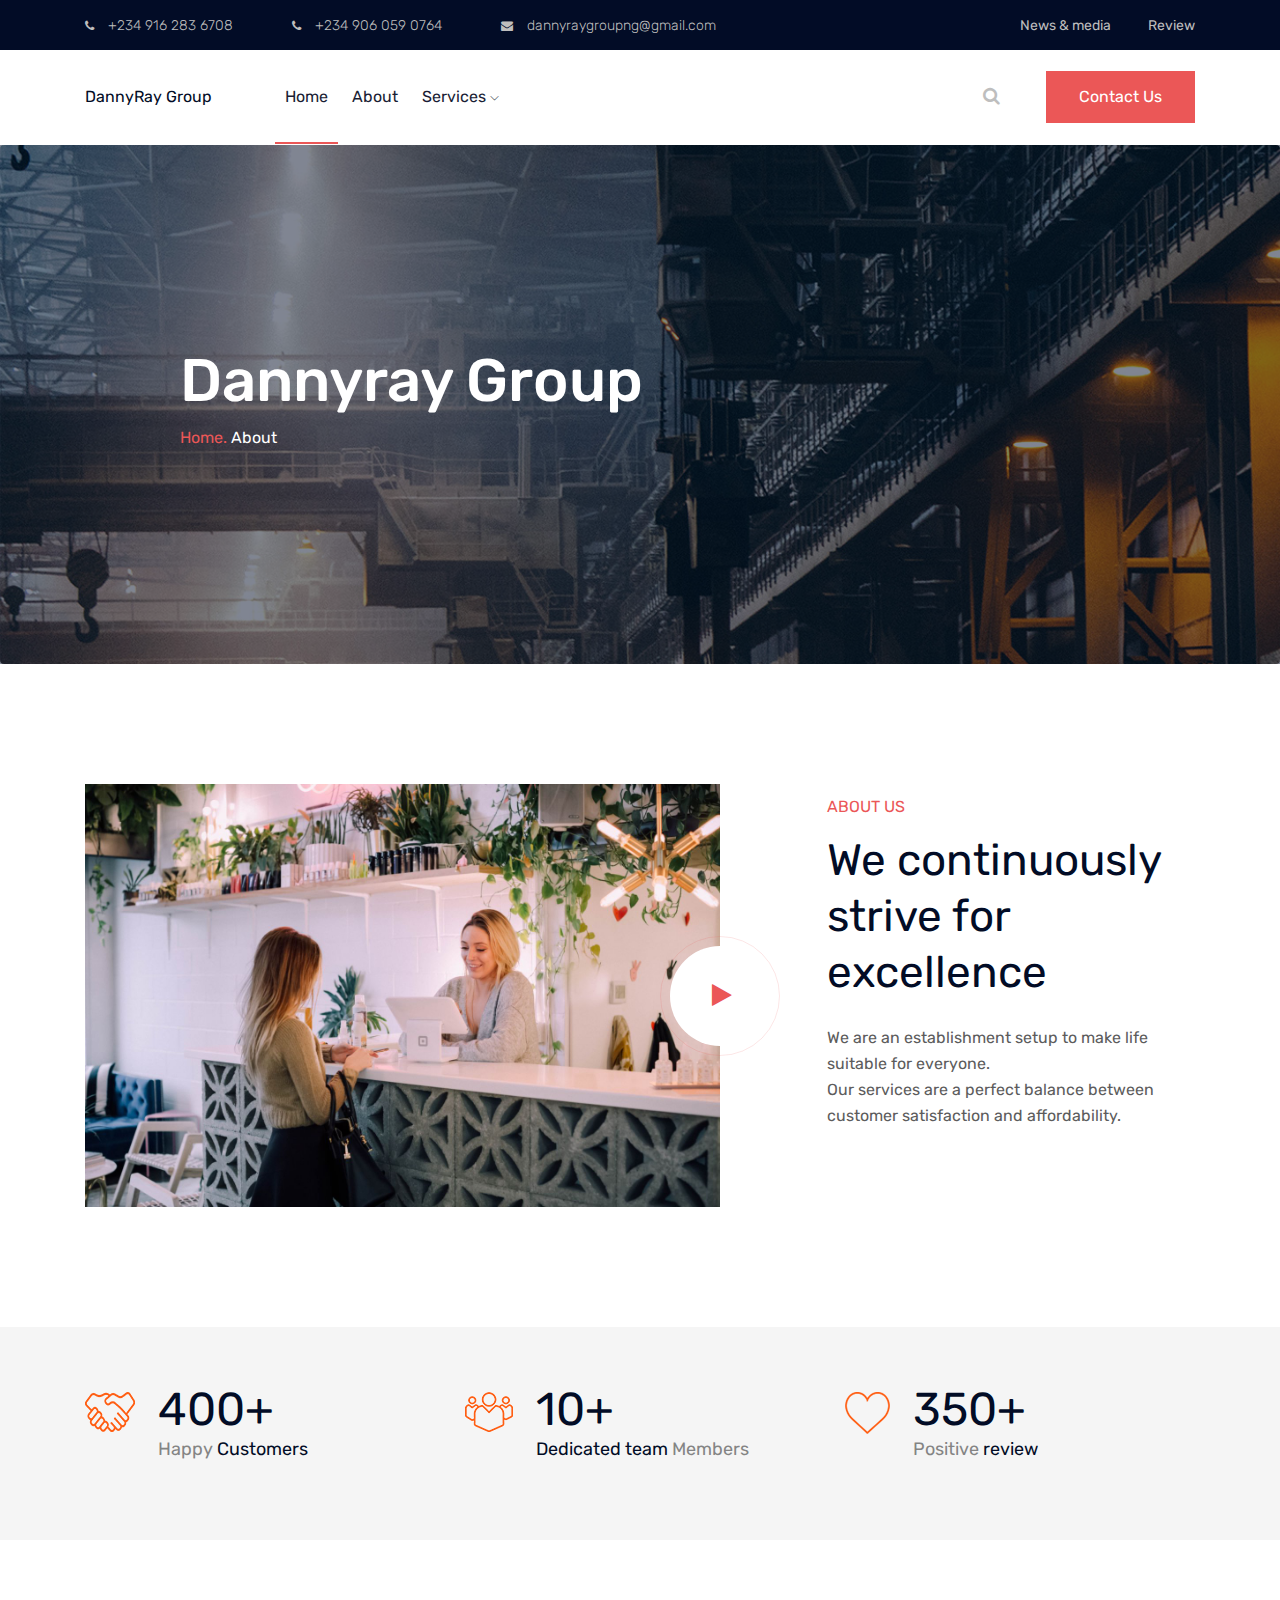
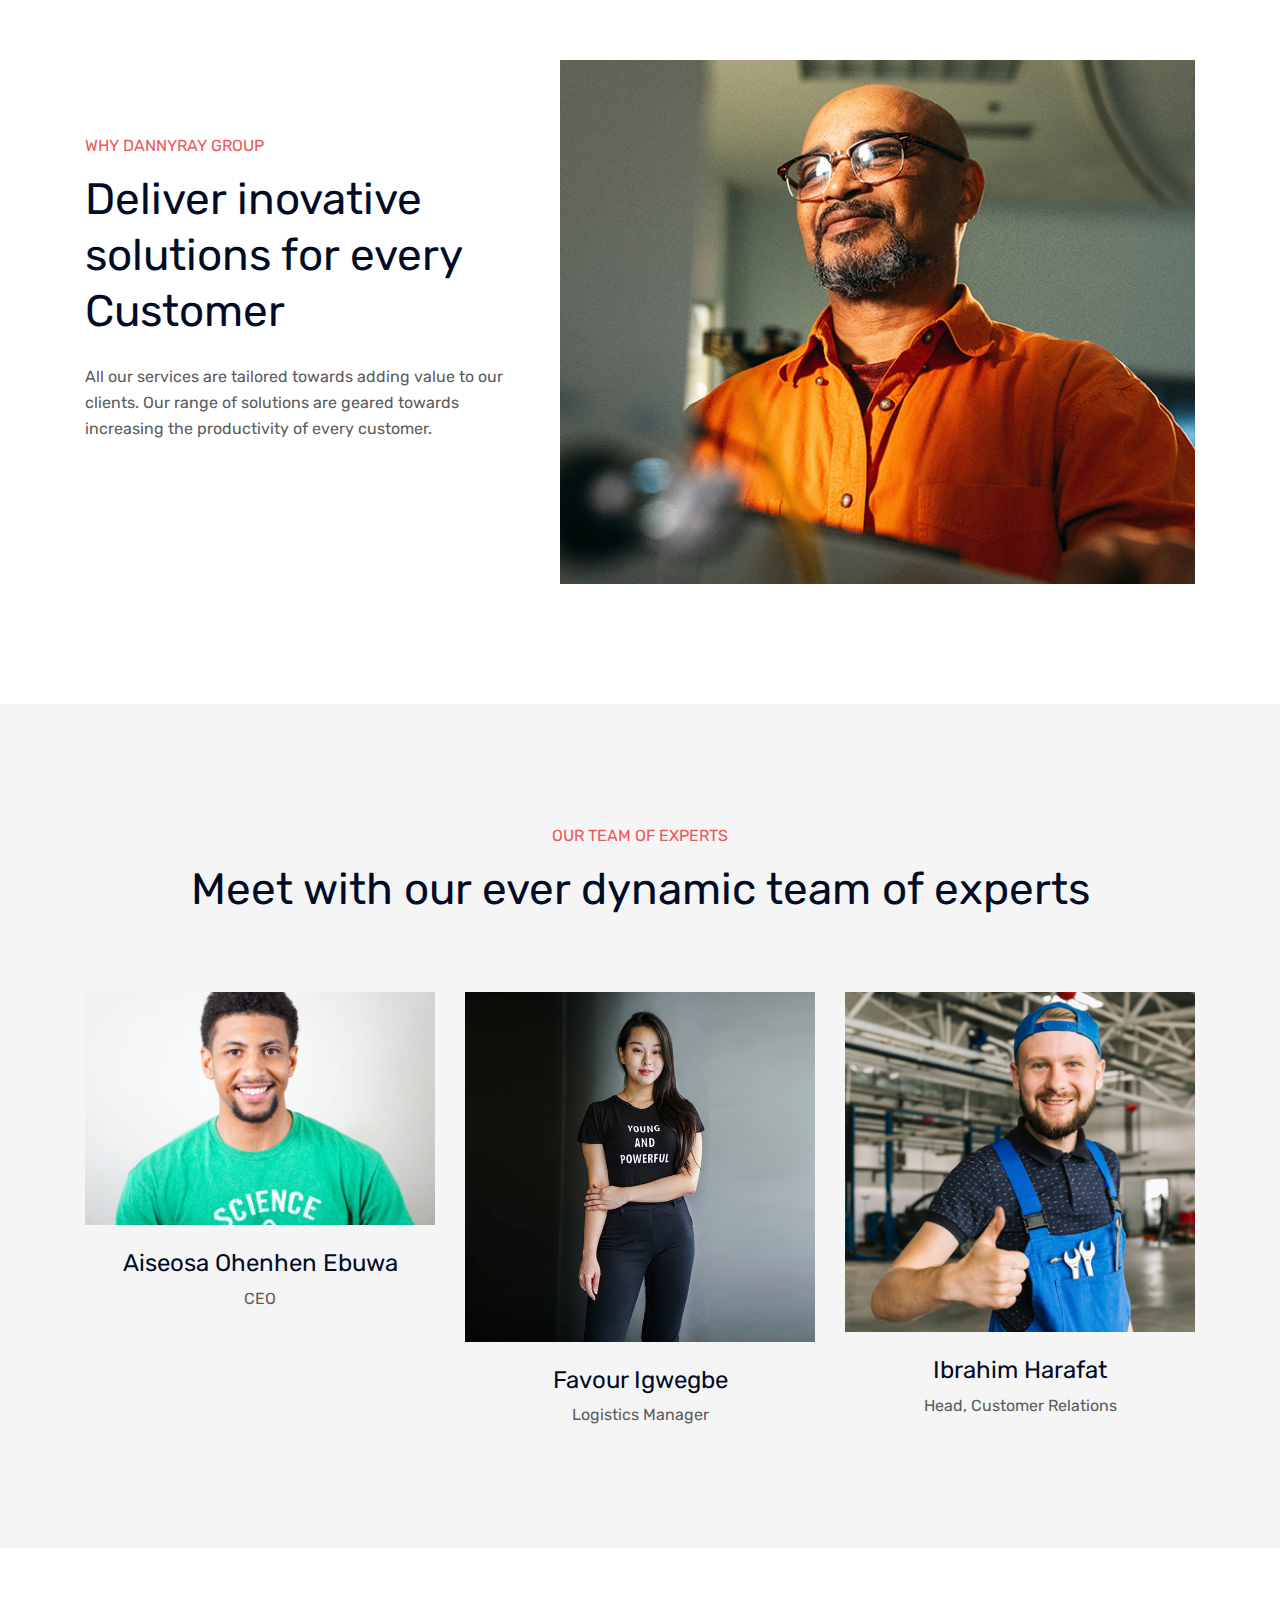
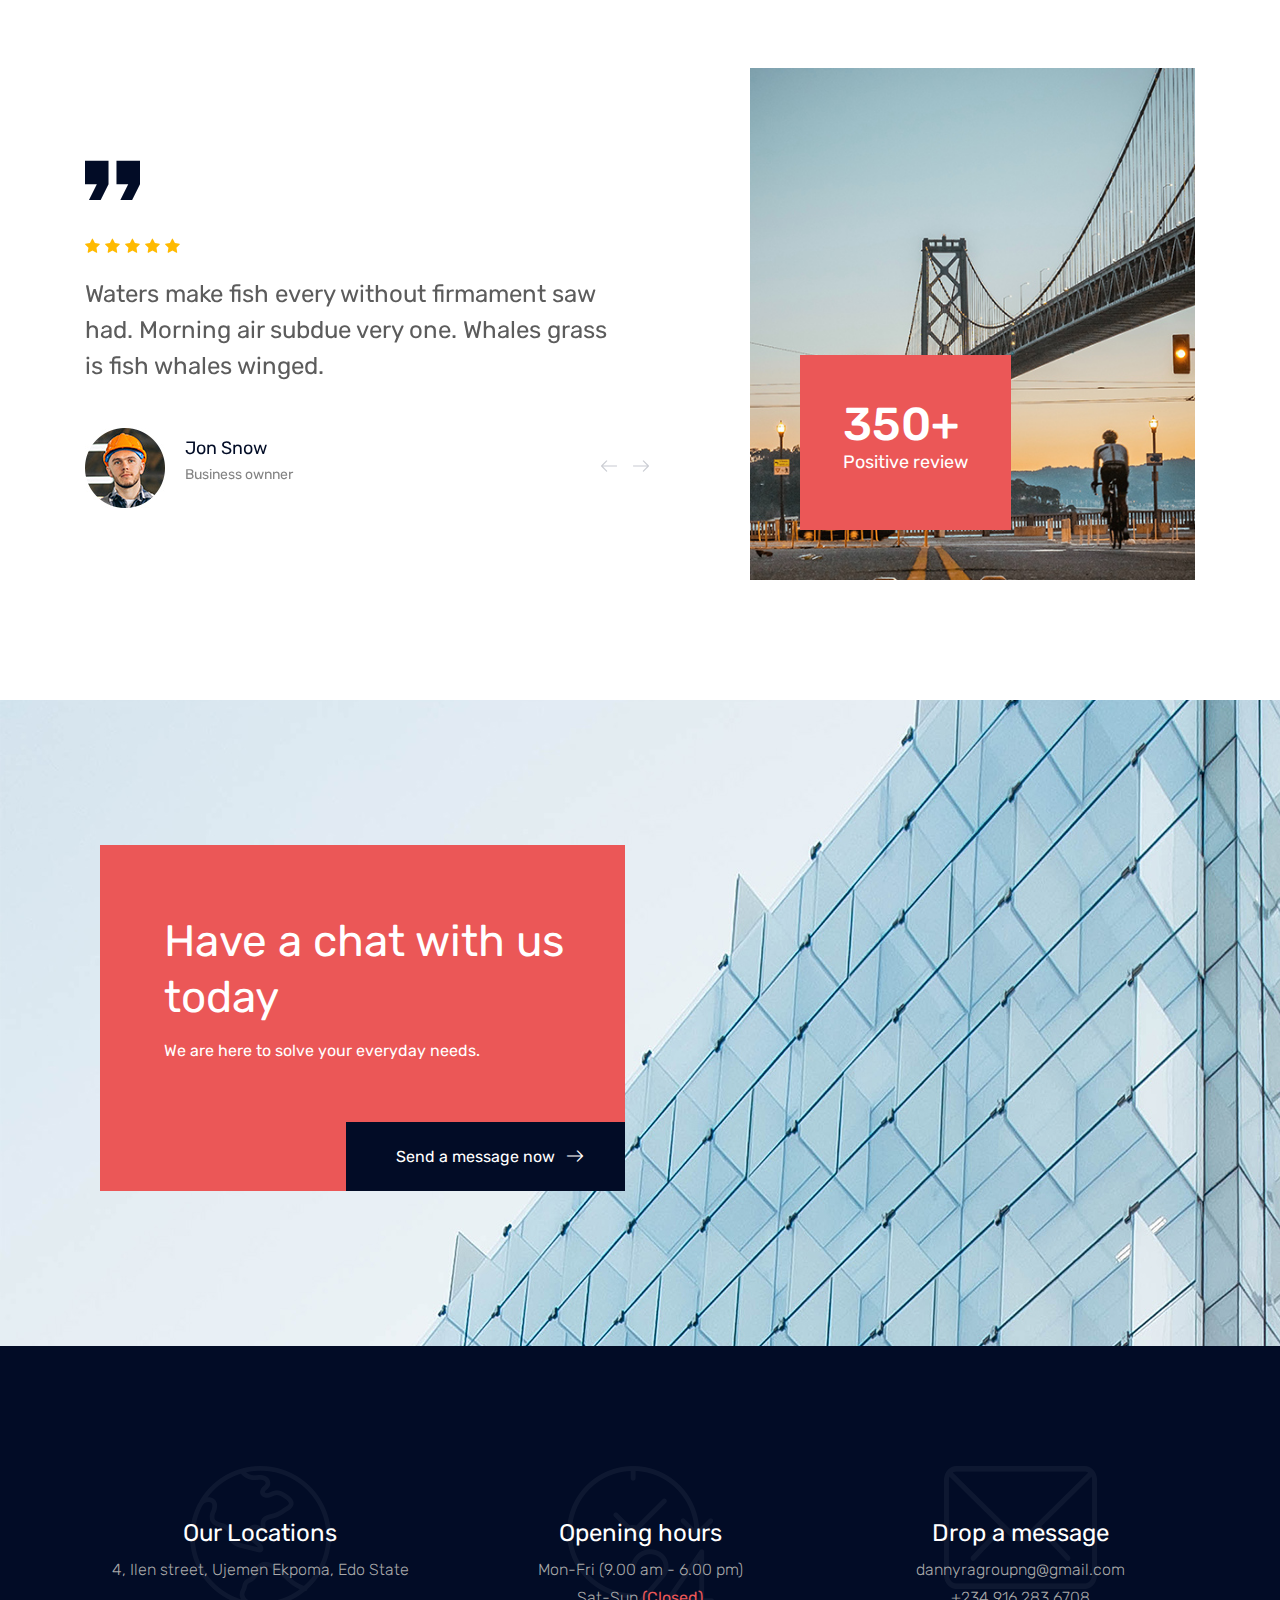
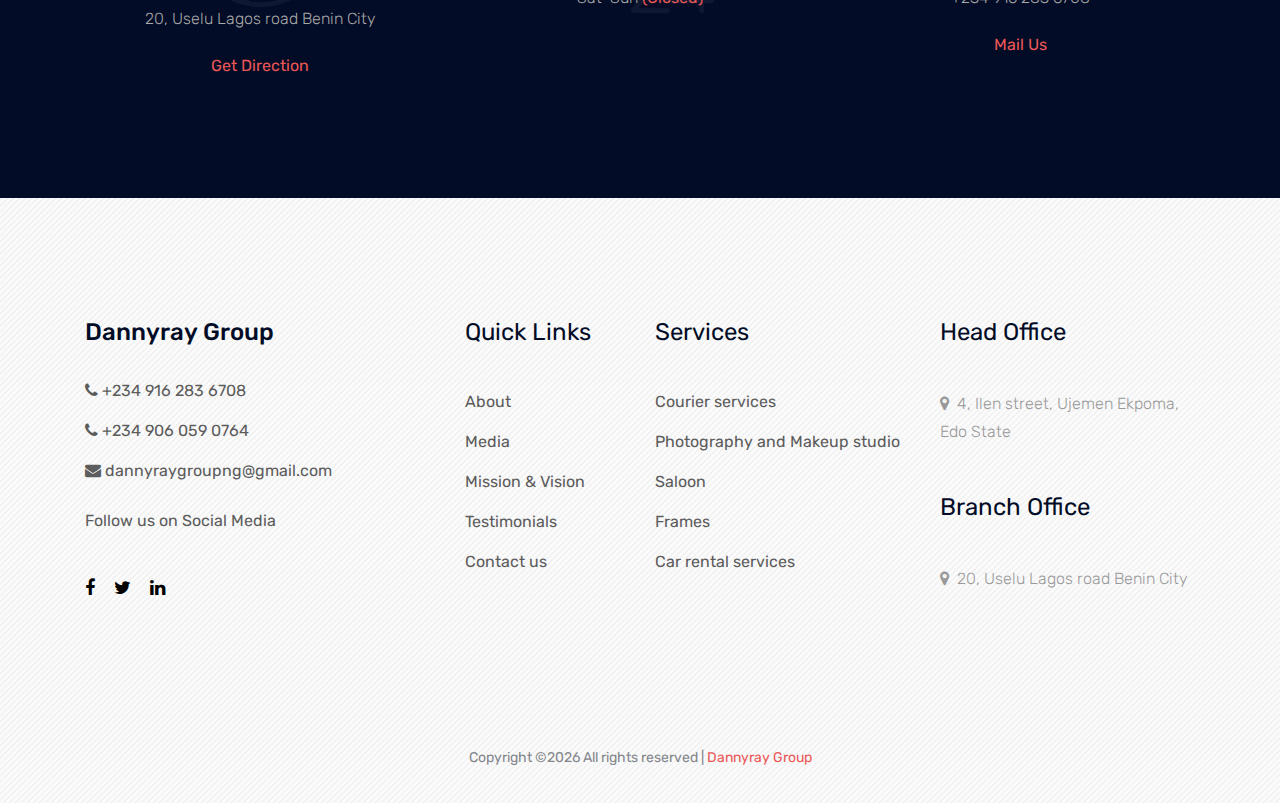
<file: about.html>
<!doctype html>
<html class="no-js" lang="zxx">

<head>
    <meta charset="utf-8">
    <meta http-equiv="x-ua-compatible" content="ie=edge">
    <title>DannyRay Group</title>
    <meta name="description" content="">
    <meta name="viewport" content="width=device-width, initial-scale=1">

    <!-- <link rel="manifest" href="site.webmanifest"> -->
    <link rel="shortcut icon" type="image/x-icon" href="img/favicon.png">
    <!-- Place favicon.ico in the root directory -->

    <!-- CSS here -->
    <link rel="stylesheet" href="css/bootstrap.min.css">
    <link rel="stylesheet" href="css/owl.carousel.min.css">
    <link rel="stylesheet" href="css/magnific-popup.css">
    <link rel="stylesheet" href="css/font-awesome.min.css">
    <link rel="stylesheet" href="css/themify-icons.css">
    <link rel="stylesheet" href="css/nice-select.css">
    <link rel="stylesheet" href="css/flaticon.css">
    <link rel="stylesheet" href="css/animate.css">
    <link rel="stylesheet" href="css/slicknav.css">
    <link rel="stylesheet" href="css/style.css">
    <!-- <link rel="stylesheet" href="css/responsive.css"> -->
</head>

<body>
    <!-- Preloader start -->
    <div id="preloader-active">
        <div class="preloader d-flex align-items-center justify-content-center">
            <div class="preloader-inner position-relative">
                <div class="preloader-circle"></div>
                <div class="preloader-img pere-text">
                    <img src="img/logo.png" alt="">
                </div>
            </div>
        </div>
    </div>
    <!-- Preloader end -->

    <!-- header-start -->
    <header>
        <div class="header-area">
            <div class="header-top black-bg d-none d-md-block">
                <div class="container">
                    <div class="row">
                        <div class="col-xl-8 col-md-8 col-lg-8">
                            <div class="header-contact">
                                <a href="tel:+2349162836708"><i class="fa fa-phone"></i>+234 916 283 6708</a>
                                <a href="tel:+2349060590764"><i class="fa fa-phone"></i>+234 906 059 0764</a>
                                <a href="mailto:dannyragroupng@gmail.com"><i class="fa fa-envelope"></i>dannyraygroupng@gmail.com</a>
                            </div>
                        </div>
                        <div class="col-xl-4 col-md-4 col-lg-4">
                            <div class="header-top-menu">
                                <nav>
                                    <ul>
                                        <li><a href="blog.html">News & media</a></li>
                                        <li><a href="review.html">Review</a></li>
                                    </ul>
                                </nav>
                            </div>
                        </div>
                    </div>
                </div>
            </div>
            <div id="sticky-header" class="main-header-area white-bg">
                <div class="container">
                    <div class="row align-items-center">
                        <div class="col-xl-2 col-lg-2">
                            <div class="logo-img">
                                <a href="index.html">
                                    <!-- <img src="img/logo.png" alt=""> -->
                                    DannyRay Group
                                </a>
                            </div>
                        </div>
                        <div class="col-xl-7 col-lg-7">
                            <div class="main-menu d-none d-lg-block">
                                <nav>
                                    <ul id="navigation">
                                        <li><a class="active" href="index.html">Home</a></li>
                                        <li><a href="about.html">About</a></li>
                                        <!-- <li><a href="#">blog <i class="ti-angle-down"></i></a>
                                            <ul class="submenu">
                                                <li><a href="blog.html">blog</a></li>
                                                <li><a href="single-blog.html">single-blog</a></li>
                                            </ul>
                                        </li> -->
                                        <li><a href="#">Services <i class="ti-angle-down"></i></a>
                                            <ul class="submenu">
                                                <li><a href="#">Courier Services</a></li>
                                                <li><a href="#">Photography & Makeup</a></li>
                                                <li><a href="#">Saloon</a></li>
                                                <li><a href="#">Frames</a></li>
                                                <li><a href="#">Car Rental Services</a></li>
                                            </ul>
                                        </li>
                                    </ul>
                                </nav>
                            </div>
                        </div>
                        <div class="col-xl-3 col-lg-3">
                            <div class="quote-area">
                                <div class="search-bar">
                                    <a id="search_1" href="javascript:void(0)"><i class="fa fa-search"></i></a>
                                </div>
                                <div class="get-quote d-none d-lg-block">
                                    <a class="boxed-btn" href="contact.html">Contact Us</a>
                                </div>
                            </div>
                        </div>
                        <div class="col-12">
                            <div class="mobile_menu d-block d-lg-none"></div>
                        </div>
                    </div>
                    <div class="search_input" id="search_input_box">
                        <div class="container ">
                            <form class="d-flex justify-content-between search-inner">
                                <input type="text" class="form-control" id="search_input" placeholder="Search Here">
                                <button type="submit" class="btn"></button>
                                <span class="fa fa-close" id="close_search" title="Close Search"></span>
                            </form>
                        </div>
                    </div>
                </div>
            </div>
        </div>
    </header>
    <!-- header-end -->

    <!-- breadcrumb-start -->
    <section class="breadcrumb breadcrumb_bg banner-bg-1 overlay2 ptb200">
        <div class="container">
            <div class="row">
                <div class="col-lg-7 offset-lg-1">
                    <div class="breadcrumb_iner">
                        <div class="breadcrumb_iner_item">
                            <h2>Dannyray Group</h2>
                            <p> <a href="index.html">Home.</a> <span></span> About</p>
                        </div>
                    </div>
                </div>
            </div>
        </div>
    </section>
    <!-- breadcrumb-end -->

    <!-- about start -->
    <div class="about-area section-padding">
        <div class="container">
            <div class="row align-items-center">
                <div class="col-xl-7 col-md-12 col-lg-6">
                    <div class="about-thumb">
                        <img src="img/about/abt-img.jpg" alt="">
                        <a class="video-icon popup-video" href="https://www.youtube.com/watch?v=vb9uYBtqmeM">
                            <i class="fa fa-play"></i>
                        </a>
                    </div>
                </div>
                <div class="col-xl-5 col-md-12 col-lg-6">
                    <div class="section-title mb-65">
                    <span>About us</span>
                    <h3>We continuously strive for excellence</h3>
                    <p class="para-text">
                        We are an establishment setup to make life suitable for everyone.<br>
                        Our services are a perfect balance between customer satisfaction and affordability.
                    </p>
                    </div>
                </div>
            </div>
        </div>
    </div>
    <!-- about end -->

    <!-- counter-start -->
    <div class="counter-area gray-bg">
        <div class="container">
            <div class="row">
                <div class="col-xl-4 col-md-4">
                    <div class="single-counter">
                        <div class="icon">
                            <img src="img/icon/conunter-icon.png" alt="">
                        </div>
                        <div class="counter-number">
                            <h3><span class="counter">400</span><span>+</span></h3>
                            <p>Happy <span>Customers</span> </p>
                        </div>
                    </div>
                </div>
                <div class="col-xl-4 col-md-4">
                    <div class="single-counter">
                        <div class="icon">
                            <img src="img/icon/conunter-icon2.png" alt="">
                        </div>
                        <div class="counter-number">
                            <h3><span class="counter">10</span><span>+</span></h3>
                            <p><span>Dedicated team</span> Members</p>
                        </div>
                    </div>
                </div>
                <div class="col-xl-4 col-md-4">
                    <div class="single-counter">
                        <div class="icon">
                            <img src="img/icon/conunter-icon3.png" alt="">
                        </div>
                        <div class="counter-number">
                            <h3><span class="counter">350</span><span>+</span></h3>
                            <p>Positive <span>review</span></p>
                        </div>
                    </div>
                </div>
            </div>
        </div>
    </div>
    <!-- counter-start -->

    <!-- about start -->
    <div class="about-area section-padding">
        <div class="container">
            <div class="row align-items-center">
                <div class="col-xl-5 col-md-12 col-lg-6">
                    <div class="section-title mb-65 p-0">
                        <span>Why Dannyray Group</span>
                        <h3>Deliver inovative
                            solutions for every Customer</h3>
                        <p class="para-text">
                            All our services are tailored towards adding value to our clients. Our range of solutions are geared towards increasing the productivity of every customer.
                        </p>
                    </div>
                </div>
                <div class="col-xl-7 col-md-12 col-lg-6">
                    <div class="about-thumb">
                        <img src="img/about/1.jpg" alt="">
                    </div>
                </div>
            </div>
        </div>
    </div>
    <!-- about end -->

    <!-- team-start -->
    <div class="team-area section-padding gray-bg">
        <div class="container">
            <div class="row align-items-center justify-content-center">
                <div class="section-title text-center mb-65">
                    <span>OUR TEAM OF EXPERTS</span>
                    <h3>Meet with our ever dynamic team of experts</h3>
                </div>
            </div>
            <div class="row">
                <div class="col-xl-4 col-lg-4 col-md-6">
                    <div class="single-team">
                        <div class="team-thumb">
                            <img src="img/team/2.jpg" alt="">
                            <div class="team-hover">
                                <div class="team-link">
                                    <ul>
                                        <li><a href="#"> <i class="fa fa-facebook"></i> </a></li>
                                        <li><a href="#"> <i class="fa fa-twitter"></i> </a></li>
                                        <li><a href="#"> <i class="fa fa-linkedin"></i> </a></li>
                                    </ul>
                                </div>
                            </div>
                        </div>
                        <div class="team-info text-center">
                            <h3>Aiseosa Ohenhen Ebuwa</h3>
                            <p>CEO</p>
                        </div>
                    </div>
                </div>
                <div class="col-xl-4 col-lg-4 col-md-6">
                    <div class="single-team">
                        <div class="team-thumb">
                            <img src="img/team/3.jpg" alt="">
                            <div class="team-hover">
                                <div class="team-link">
                                    <ul>
                                        <li><a href="#"> <i class="fa fa-facebook"></i> </a></li>
                                        <li><a href="#"> <i class="fa fa-twitter"></i> </a></li>
                                        <li><a href="#"> <i class="fa fa-linkedin"></i> </a></li>
                                    </ul>
                                </div>
                            </div>
                        </div>
                        <div class="team-info text-center">
                            <h3>Favour Igwegbe</h3>
                            <p>Logistics Manager</p>
                        </div>
                    </div>
                </div>
                <div class="col-xl-4 col-lg-4 col-md-6">
                    <div class="single-team">
                        <div class="team-thumb">
                            <img src="img/team/4.jpg" alt="">
                            <div class="team-hover">
                                <div class="team-link">
                                    <ul>
                                        <li><a href="#"> <i class="fa fa-facebook"></i> </a></li>
                                        <li><a href="#"> <i class="fa fa-twitter"></i> </a></li>
                                        <li><a href="#"> <i class="fa fa-linkedin"></i> </a></li>
                                    </ul>
                                </div>
                            </div>
                        </div>
                        <div class="team-info text-center">
                            <h3>Ibrahim Harafat</h3>
                            <p>Head, Customer Relations</p>
                        </div>
                    </div>
                </div>
            </div>
        </div>
    </div>
    <!-- team-end -->

    <!-- about start -->
    <div class="about-area section-padding">
        <div class="container">
            <div class="about-pro-active owl-carousel">
                <div class="row align-items-center">
                    <div class="col-xl-6 col-md-6 col-lg-6 ">
                        <div class="about-info-text">
                            <div class="quote">
                                <i class="Flaticon flaticon-quote"></i>
                            </div>
                            <div class="about-ratting">
                                <i class="fa fa-star"></i>
                                <i class="fa fa-star"></i>
                                <i class="fa fa-star"></i>
                                <i class="fa fa-star"></i>
                                <i class="fa fa-star"></i>
                            </div>
                            <p class="about-text">Waters make fish every without firmament saw had. Morning air subdue
                                very one. Whales grass is fish whales winged.</p>
                            <div class="about-author">
                                <div class="autor-thumb">
                                    <img src="img/about/about-author.jpg" alt="">
                                </div>
                                <div class="auhor-text">
                                    <span>Jon Snow</span>
                                    <p>Business ownner</p>
                                </div>
                            </div>
                        </div>
                    </div>
                    <div class="col-xl-5 offset-xl-1 col-md-6">
                        <div class="about-review">
                            <img src="img/about/about-project.jpg" alt="">
                            <div class="project-review">
                                <h3>350+</h3>
                                <p>Positive review</p>
                            </div>
                        </div>
                    </div>
                </div>
                <div class="row  align-items-center">
                    <div class="col-xl-6 col-md-6">
                        <div class="about-info-text">
                            <div class="quote">
                                <i class="Flaticon flaticon-quote"></i>
                            </div>
                            <div class="about-ratting">
                                <i class="fa fa-star"></i>
                                <i class="fa fa-star"></i>
                                <i class="fa fa-star"></i>
                                <i class="fa fa-star"></i>
                                <i class="fa fa-star"></i>
                            </div>
                            <p class="about-text">Waters make fish every without firmament saw had. Morning air subdue
                                very one. Whales grass is fish whales winged.</p>
                            <div class="about-author">
                                <div class="autor-thumb">
                                    <img src="img/about/about-author.jpg" alt="">
                                </div>
                                <div class="auhor-text">
                                    <span>Jon Snow</span>
                                    <p>Business ownner</p>
                                </div>
                            </div>
                        </div>
                    </div>
                    <div class="col-xl-5 offset-xl-1 col-md-6">
                        <div class="about-review">
                            <img src="img/about/about-project.jpg" alt="">
                            <div class="project-review">
                                <h3>350+</h3>
                                <p>Positive review</p>
                            </div>
                        </div>
                    </div>
                </div>
                <div class="row align-items-center">
                    <div class="col-xl-6 col-md-6">
                        <div class="about-info-text">
                            <div class="quote">
                                <i class="Flaticon flaticon-quote"></i>
                            </div>
                            <div class="about-ratting">
                                <i class="fa fa-star"></i>
                                <i class="fa fa-star"></i>
                                <i class="fa fa-star"></i>
                                <i class="fa fa-star"></i>
                                <i class="fa fa-star"></i>
                            </div>
                            <p class="about-text">Waters make fish every without firmament saw had. Morning air subdue
                                very one. Whales grass is fish whales winged.</p>
                            <div class="about-author">
                                <div class="autor-thumb">
                                    <img src="img/about/about-author.jpg" alt="">
                                </div>
                                <div class="auhor-text">
                                    <span>Jon Snow</span>
                                    <p>Business ownner</p>
                                </div>
                            </div>
                        </div>
                    </div>
                    <div class="col-xl-5 offset-xl-1 col-md-6">
                        <div class="about-review">
                            <img src="img/about/about-project.jpg" alt="">
                            <div class="project-review">
                                <h3>350+</h3>
                                <p>Positive review</p>
                            </div>
                        </div>
                    </div>
                </div>
            </div>
        </div>
    </div>
    <!-- about end -->

    <!-- cta-area-start -->
    <div class="cta-area cta-bg-1">
        <div class="container">
            <div class="col-xl-6 col-lg-7">
                <div class="cta-content">
                    <h3>Have a chat with us today</h3>
                    <p>We are here to solve your everyday needs.</p>
                    <div class="cta-btn">
                        <a class="boxed-btn2 black-bg" href="#">Send a message now <i
                                class="Flaticon flaticon-right-arrow"></i></a>
                    </div>
                </div>
            </div>
        </div>
    </div>
    <!-- cta-area-end -->

    <!-- location-area-start -->
    <div class="addres-area black-bg section-padding">
        <div class="container">
            <div class="row">
                <div class="col-xl-4 col-md-4">
                    <div class="single-address text-center">
                        <div class="addres-icon">
                            <img src="img/icon/1.png" alt="">
                        </div>
                        <h3>Our Locations</h3>
                        <p>4, Ilen street, Ujemen Ekpoma, Edo State</p>
                        <p>20, Uselu Lagos road Benin City</p>
                        <a class="underline-hover" href="#">Get Direction</a>
                    </div>
                </div>
                <div class="col-xl-4 col-md-4">
                    <div class="single-address text-center">
                        <div class="addres-icon">
                            <img src="img/icon/2.png" alt="">
                        </div>
                        <h3>Opening hours</h3>
                        <p>Mon-Fri (9.00 am - 6.00 pm) <br>
                            Sat-Sun <a class="underline-hover" href="#">(Closed)</a></p>
                    </div>
                </div>
                <div class="col-xl-4 col-md-4">
                    <div class="single-address text-center">
                        <div class="addres-icon">
                            <img src="img/icon/3.png" alt="">
                        </div>
                        <h3>Drop a message</h3>
                        <p>dannyragroupng@gmail.com <br>
                            +234 916 283 6708</p>
                        <a class="underline-hover" href="mailto:dannyragroupng@gmail.com">Mail Us</a>
                    </div>
                </div>
            </div>
        </div>
    </div>
    <!-- location-area-end -->

    <!-- footer-start -->
    <footer class="footer-area ">
        <div class="container">
            <div class="row justify-content-between">
                <div class="col-sm-6 col-md-3 col-xl-4">
                    <div class="single-footer-widget footer_1">
                        <a href="index.html"> <h3>Dannyray Group</h3> </a><br>
                        <div class="single-footer-widget">
                            <ul>
                                <li><a href="tel:+2349162836708"><i class="fa fa-phone"></i> +234 916 283 6708</a></li>
                                <li><a href="tel:+2349060590764"><i class="fa fa-phone"></i> +234 906 059 0764</a></li>
                                <li><a href="mailto:dannyragroupng@gmail.com"><i class="fa fa-envelope"></i> dannyraygroupng@gmail.com</a></li>
                            </ul>
                        </div>
                        <p class="pt-2">Follow us on Social Media</p>
                        <div class="social-links">
                            <ul>
                                <li><a href="#"> <i class="fa fa-facebook"></i> </a></li>
                                <li><a href="#"> <i class="fa fa-twitter"></i> </a></li>
                                <li><a href="#"> <i class="fa fa-linkedin"></i> </a></li>
                            </ul>
                        </div>
                    </div>
                </div>

                <div class="col-sm-6 col-md-2 col-xl-2">
                    <div class="single-footer-widget">
                        <h4>Quick links</h4>
                        <ul>
                            <li><a href="#">About</a></li>
                            <li><a href="#">Media</a></li>
                            <li><a href="#">Mission & Vision</a></li>
                            <li><a href="#">Testimonials</a></li>
                            <li><a href="#">Contact us</a></li>
                        </ul>

                    </div>
                </div>
                <div class="col-sm-6 col-md-3 col-xl-3">
                    <div class="single-footer-widget">
                        <h4>Services</h4>
                        <ul>
                            <li><a href="#">Courier services</a></li>
                            <li><a href="#"> Photography and Makeup studio</a></li>
                            <li><a href="#">Saloon</a></li>
                            <li><a href="#">Frames</a></li>
                            <li><a href="#">Car rental services</a></li>
                        </ul>

                    </div>
                </div>
                <div class="col-sm-6 col-md-3 col-xl-3">
                    <div class="single-footer-widget footer_icon">
                        <h4>Head Office</h4>
                        <p> <i class="fa fa-map-marker mr-1"></i> 4, Ilen street, Ujemen Ekpoma,
                            Edo State
                        </p><br>
                        <h4>Branch Office</h4>
                        <p> <i class="fa fa-map-marker mr-1"></i> 20, Uselu Lagos road
                            Benin City
                        </p>
                        </div>
                </div>
            </div>
        </div>
        <div class="container-fluid">
            <div class="row justify-content-center">
                <div class="col-lg-12">
                    <div class="copyright_part_text text-center">
                        <p class="footer-text m-0">
Copyright &copy;<script>document.write(new Date().getFullYear());</script> All rights reserved | <a href="#">Dannyray Group</a></p>
                    </div>
                </div>
            </div>
        </div>
    </footer>
    <!-- footer end-->

    <!-- JS here -->
    <script src="js/vendor/modernizr-3.5.0.min.js"></script>
    <script src="js/vendor/jquery-1.12.4.min.js"></script>
    <script src="js/popper.min.js"></script>
    <script src="js/bootstrap.min.js"></script>
    <script src="js/owl.carousel.min.js"></script>
    <script src="js/isotope.pkgd.min.js"></script>
    <script src="js/ajax-form.js"></script>
    <script src="js/waypoints.min.js"></script>
    <script src="js/jquery.counterup.min.js"></script>
    <script src="js/imagesloaded.pkgd.min.js"></script>
    <script src="js/scrollIt.js"></script>
    <script src="js/jquery.scrollUp.min.js"></script>
    <script src="js/wow.min.js"></script>
    <script src="js/nice-select.min.js"></script>
    <script src="js/jquery.slicknav.min.js"></script>
    <script src="js/jquery.magnific-popup.min.js"></script>
    <script src="js/plugins.js"></script>

    <!--contact js-->
    <script src="js/contact.js"></script>
    <script src="js/jquery.ajaxchimp.min.js"></script>
    <script src="js/jquery.form.js"></script>
    <script src="js/jquery.validate.min.js"></script>
    <script src="js/mail-script.js"></script>

    <script src="js/main.js"></script>

</body>

</html>
</file>
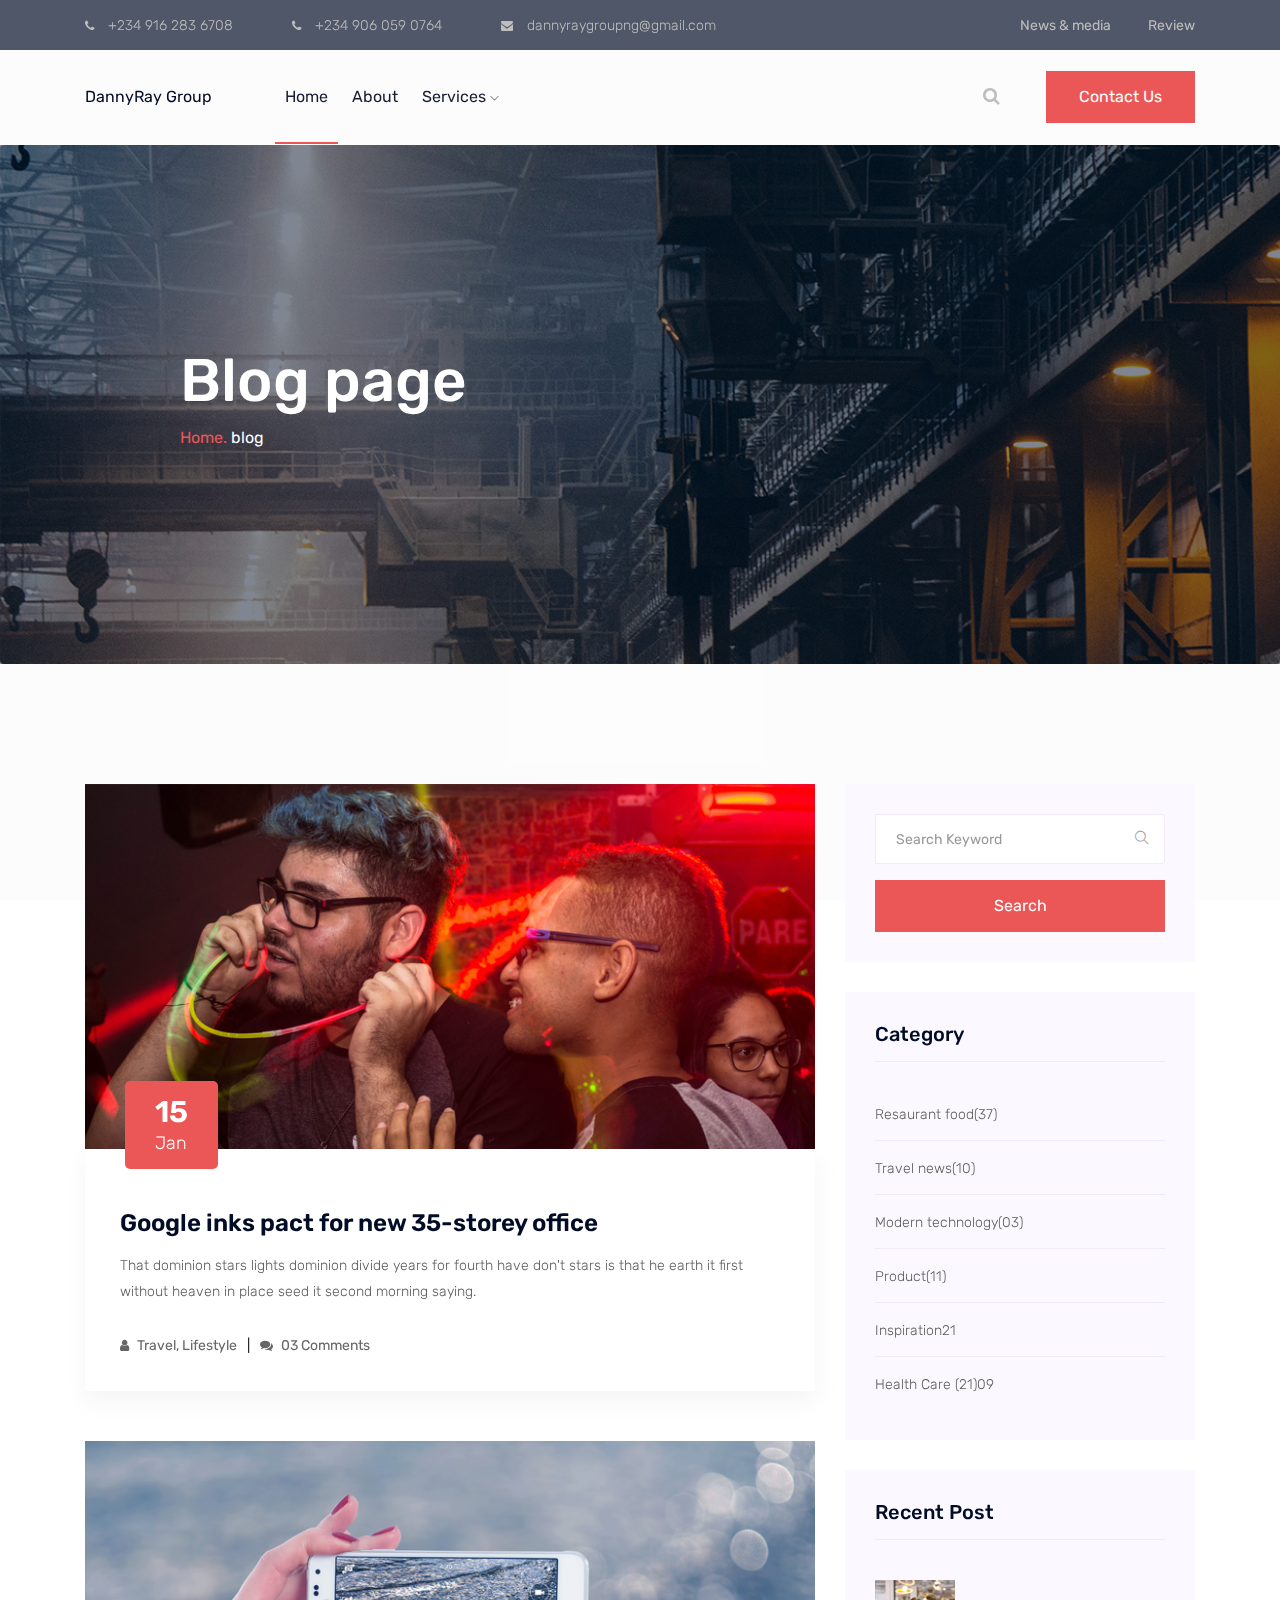
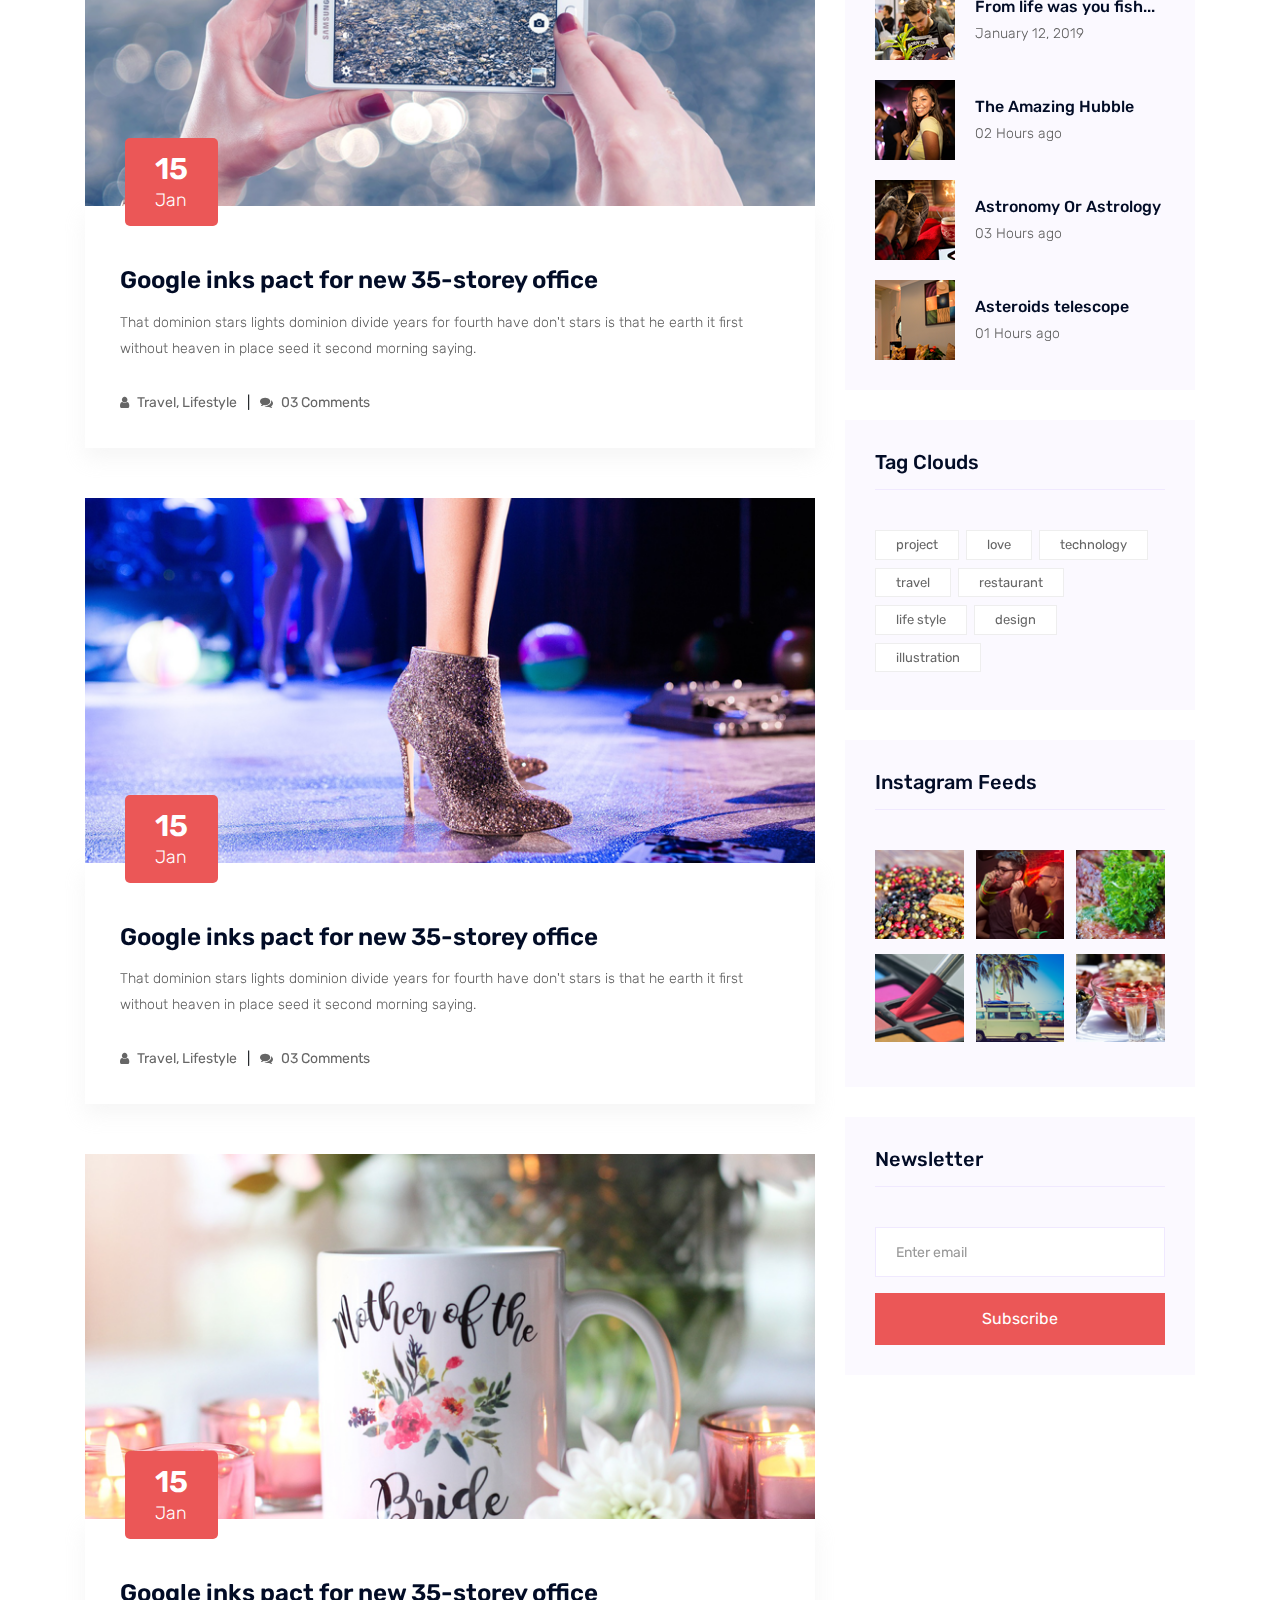
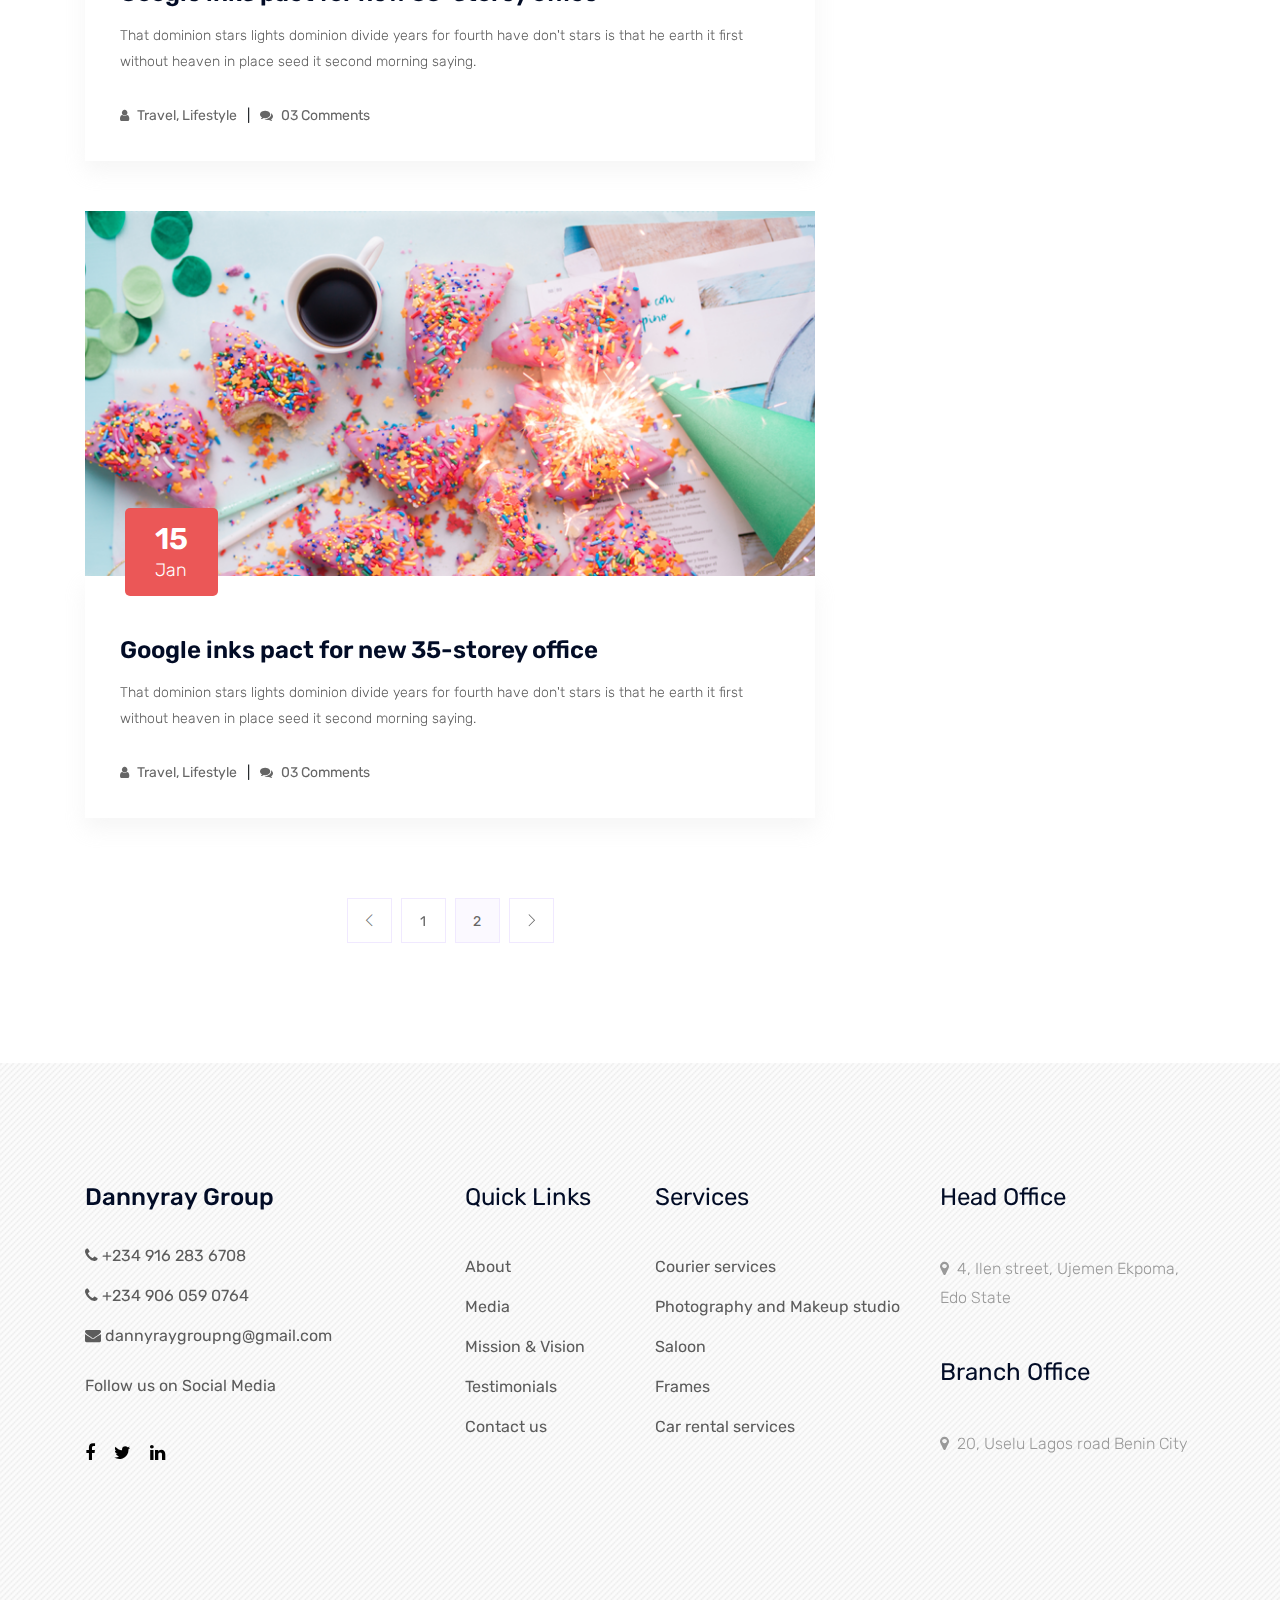
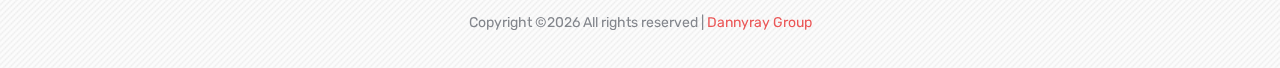
<file: blog.html>
<!doctype html>
<html class="no-js" lang="zxx">

<head>
    <meta charset="utf-8">
    <meta http-equiv="x-ua-compatible" content="ie=edge">
    <title>DannyRay Group</title>
    <meta name="description" content="">
    <meta name="viewport" content="width=device-width, initial-scale=1">

    <!-- <link rel="manifest" href="site.webmanifest"> -->
    <link rel="shortcut icon" type="image/x-icon" href="img/favicon.png">
    <!-- Place favicon.ico in the root directory -->

    <!-- CSS here -->
    <link rel="stylesheet" href="css/bootstrap.min.css">
    <link rel="stylesheet" href="css/owl.carousel.min.css">
    <link rel="stylesheet" href="css/magnific-popup.css">
    <link rel="stylesheet" href="css/font-awesome.min.css">
    <link rel="stylesheet" href="css/themify-icons.css">
    <link rel="stylesheet" href="css/nice-select.css">
    <link rel="stylesheet" href="css/flaticon.css">
    <link rel="stylesheet" href="css/animate.css">
    <link rel="stylesheet" href="css/slicknav.css">
    <link rel="stylesheet" href="css/style.css">
    <!-- <link rel="stylesheet" href="css/responsive.css"> -->
</head>

<body>
    <!-- Preloader start -->
    <div id="preloader-active">
        <div class="preloader d-flex align-items-center justify-content-center">
            <div class="preloader-inner position-relative">
                <div class="preloader-circle"></div>
                <div class="preloader-img pere-text">
                    <img src="img/logo.png" alt="">
                </div>
            </div>
        </div>
    </div>
    <!-- Preloader end -->

    <!-- header-start -->
    <header>
        <div class="header-area">
            <div class="header-top black-bg d-none d-md-block">
                <div class="container">
                    <div class="row">
                        <div class="col-xl-8 col-md-8 col-lg-8">
                            <div class="header-contact">
                                <a href="tel:+2349162836708"><i class="fa fa-phone"></i>+234 916 283 6708</a>
                                <a href="tel:+2349060590764"><i class="fa fa-phone"></i>+234 906 059 0764</a>
                                <a href="mailto:dannyragroupng@gmail.com"><i class="fa fa-envelope"></i>dannyraygroupng@gmail.com</a>
                            </div>
                        </div>
                        <div class="col-xl-4 col-md-4 col-lg-4">
                            <div class="header-top-menu">
                                <nav>
                                    <ul>
                                        <li><a href="blog.html">News & media</a></li>
                                        <li><a href="review.html">Review</a></li>
                                    </ul>
                                </nav>
                            </div>
                        </div>
                    </div>
                </div>
            </div>
            <div id="sticky-header" class="main-header-area white-bg">
                <div class="container">
                    <div class="row align-items-center">
                        <div class="col-xl-2 col-lg-2">
                            <div class="logo-img">
                                <a href="index.html">
                                    <!-- <img src="img/logo.png" alt=""> -->
                                    DannyRay Group
                                </a>
                            </div>
                        </div>
                        <div class="col-xl-7 col-lg-7">
                            <div class="main-menu d-none d-lg-block">
                                <nav>
                                    <ul id="navigation">
                                        <li><a class="active" href="index.html">Home</a></li>
                                        <li><a href="about.html">About</a></li>
                                        <!-- <li><a href="#">blog <i class="ti-angle-down"></i></a>
                                            <ul class="submenu">
                                                <li><a href="blog.html">blog</a></li>
                                                <li><a href="single-blog.html">single-blog</a></li>
                                            </ul>
                                        </li> -->
                                        <li><a href="#">Services <i class="ti-angle-down"></i></a>
                                            <ul class="submenu">
                                                <li><a href="#">Courier Services</a></li>
                                                <li><a href="#">Photography & Makeup</a></li>
                                                <li><a href="#">Saloon</a></li>
                                                <li><a href="#">Frames</a></li>
                                                <li><a href="#">Car Rental Services</a></li>
                                            </ul>
                                        </li>
                                    </ul>
                                </nav>
                            </div>
                        </div>
                        <div class="col-xl-3 col-lg-3">
                            <div class="quote-area">
                                <div class="search-bar">
                                    <a id="search_1" href="javascript:void(0)"><i class="fa fa-search"></i></a>
                                </div>
                                <div class="get-quote d-none d-lg-block">
                                    <a class="boxed-btn" href="contact.html">Contact Us</a>
                                </div>
                            </div>
                        </div>
                        <div class="col-12">
                            <div class="mobile_menu d-block d-lg-none"></div>
                        </div>
                    </div>
                    <div class="search_input" id="search_input_box">
                        <div class="container ">
                            <form class="d-flex justify-content-between search-inner">
                                <input type="text" class="form-control" id="search_input" placeholder="Search Here">
                                <button type="submit" class="btn"></button>
                                <span class="fa fa-close" id="close_search" title="Close Search"></span>
                            </form>
                        </div>
                    </div>
                </div>
            </div>
        </div>
    </header>
    <!-- header-end -->
    
    <!-- breadcrumb-start -->
    <section class="breadcrumb breadcrumb_bg banner-bg-1 overlay2 ptb200">
        <div class="container">
            <div class="row">
                <div class="col-lg-7 offset-lg-1">
                    <div class="breadcrumb_iner">
                        <div class="breadcrumb_iner_item">
                            <h2>Blog page</h2>
                            <p> <a href="index.html">Home.</a> <span></span> blog</p>
                        </div>
                    </div>
                </div>
            </div>
        </div>
    </section>
    <!-- breadcrumb-end -->


    <!--================Blog Area =================-->
    <section class="blog_area section-padding">
        <div class="container">
            <div class="row">
                <div class="col-lg-8 mb-5 mb-lg-0">
                    <div class="blog_left_sidebar">
                        <article class="blog_item">
                            <div class="blog_item_img">
                                <img class="card-img rounded-0" src="img/blog/single_blog_1.png" alt="">
                                <a href="#" class="blog_item_date">
                                    <h3>15</h3>
                                    <p>Jan</p>
                                </a>
                            </div>

                            <div class="blog_details">
                                <a class="d-inline-block" href="single-blog.html">
                                    <h2>Google inks pact for new 35-storey office</h2>
                                </a>
                                <p>That dominion stars lights dominion divide years for fourth have don't stars is that
                                    he earth it first without heaven in place seed it second morning saying.</p>
                                <ul class="blog-info-link">
                                    <li><a href="#"><i class="fa fa-user"></i> Travel, Lifestyle</a></li>
                                    <li><a href="#"><i class="fa fa-comments"></i> 03 Comments</a></li>
                                </ul>
                            </div>
                        </article>

                        <article class="blog_item">
                            <div class="blog_item_img">
                                <img class="card-img rounded-0" src="img/blog/single_blog_2.png" alt="">
                                <a href="#" class="blog_item_date">
                                    <h3>15</h3>
                                    <p>Jan</p>
                                </a>
                            </div>

                            <div class="blog_details">
                                <a class="d-inline-block" href="single-blog.html">
                                    <h2>Google inks pact for new 35-storey office</h2>
                                </a>
                                <p>That dominion stars lights dominion divide years for fourth have don't stars is that
                                    he earth it first without heaven in place seed it second morning saying.</p>
                                <ul class="blog-info-link">
                                    <li><a href="#"><i class="fa fa-user"></i> Travel, Lifestyle</a></li>
                                    <li><a href="#"><i class="fa fa-comments"></i> 03 Comments</a></li>
                                </ul>
                            </div>
                        </article>

                        <article class="blog_item">
                            <div class="blog_item_img">
                                <img class="card-img rounded-0" src="img/blog/single_blog_3.png" alt="">
                                <a href="#" class="blog_item_date">
                                    <h3>15</h3>
                                    <p>Jan</p>
                                </a>
                            </div>

                            <div class="blog_details">
                                <a class="d-inline-block" href="single-blog.html">
                                    <h2>Google inks pact for new 35-storey office</h2>
                                </a>
                                <p>That dominion stars lights dominion divide years for fourth have don't stars is that
                                    he earth it first without heaven in place seed it second morning saying.</p>
                                <ul class="blog-info-link">
                                    <li><a href="#"><i class="fa fa-user"></i> Travel, Lifestyle</a></li>
                                    <li><a href="#"><i class="fa fa-comments"></i> 03 Comments</a></li>
                                </ul>
                            </div>
                        </article>

                        <article class="blog_item">
                            <div class="blog_item_img">
                                <img class="card-img rounded-0" src="img/blog/single_blog_4.png" alt="">
                                <a href="#" class="blog_item_date">
                                    <h3>15</h3>
                                    <p>Jan</p>
                                </a>
                            </div>

                            <div class="blog_details">
                                <a class="d-inline-block" href="single-blog.html">
                                    <h2>Google inks pact for new 35-storey office</h2>
                                </a>
                                <p>That dominion stars lights dominion divide years for fourth have don't stars is that
                                    he earth it first without heaven in place seed it second morning saying.</p>
                                <ul class="blog-info-link">
                                    <li><a href="#"><i class="fa fa-user"></i> Travel, Lifestyle</a></li>
                                    <li><a href="#"><i class="fa fa-comments"></i> 03 Comments</a></li>
                                </ul>
                            </div>
                        </article>

                        <article class="blog_item">
                            <div class="blog_item_img">
                                <img class="card-img rounded-0" src="img/blog/single_blog_5.png" alt="">
                                <a href="#" class="blog_item_date">
                                    <h3>15</h3>
                                    <p>Jan</p>
                                </a>
                            </div>

                            <div class="blog_details">
                                <a class="d-inline-block" href="single-blog.html">
                                    <h2>Google inks pact for new 35-storey office</h2>
                                </a>
                                <p>That dominion stars lights dominion divide years for fourth have don't stars is that
                                    he earth it first without heaven in place seed it second morning saying.</p>
                                <ul class="blog-info-link">
                                    <li><a href="#"><i class="fa fa-user"></i> Travel, Lifestyle</a></li>
                                    <li><a href="#"><i class="fa fa-comments"></i> 03 Comments</a></li>
                                </ul>
                            </div>
                        </article>

                        <nav class="blog-pagination justify-content-center d-flex">
                            <ul class="pagination">
                                <li class="page-item">
                                    <a href="#" class="page-link" aria-label="Previous">
                                        <i class="ti-angle-left"></i>
                                    </a>
                                </li>
                                <li class="page-item">
                                    <a href="#" class="page-link">1</a>
                                </li>
                                <li class="page-item active">
                                    <a href="#" class="page-link">2</a>
                                </li>
                                <li class="page-item">
                                    <a href="#" class="page-link" aria-label="Next">
                                        <i class="ti-angle-right"></i>
                                    </a>
                                </li>
                            </ul>
                        </nav>
                    </div>
                </div>
                <div class="col-lg-4">
                    <div class="blog_right_sidebar">
                        <aside class="single_sidebar_widget search_widget">
                            <form action="#">
                                <div class="form-group">
                                    <div class="input-group mb-3">
                                        <input type="text" class="form-control" placeholder='Search Keyword'
                                            onfocus="this.placeholder = ''"
                                            onblur="this.placeholder = 'Search Keyword'">
                                        <div class="input-group-append">
                                            <button class="btn" type="button"><i class="ti-search"></i></button>
                                        </div>
                                    </div>
                                </div>
                                <button class="button rounded-0 primary-bg text-white w-100 btn_1 boxed-btn"
                                    type="submit">Search</button>
                            </form>
                        </aside>

                        <aside class="single_sidebar_widget post_category_widget">
                            <h4 class="widget_title">Category</h4>
                            <ul class="list cat-list">
                                <li>
                                    <a href="#" class="d-flex">
                                        <p>Resaurant food</p>
                                        <p>(37)</p>
                                    </a>
                                </li>
                                <li>
                                    <a href="#" class="d-flex">
                                        <p>Travel news</p>
                                        <p>(10)</p>
                                    </a>
                                </li>
                                <li>
                                    <a href="#" class="d-flex">
                                        <p>Modern technology</p>
                                        <p>(03)</p>
                                    </a>
                                </li>
                                <li>
                                    <a href="#" class="d-flex">
                                        <p>Product</p>
                                        <p>(11)</p>
                                    </a>
                                </li>
                                <li>
                                    <a href="#" class="d-flex">
                                        <p>Inspiration</p>
                                        <p>21</p>
                                    </a>
                                </li>
                                <li>
                                    <a href="#" class="d-flex">
                                        <p>Health Care (21)</p>
                                        <p>09</p>
                                    </a>
                                </li>
                            </ul>
                        </aside>

                        <aside class="single_sidebar_widget popular_post_widget">
                            <h3 class="widget_title">Recent Post</h3>
                            <div class="media post_item">
                                <img src="img/post/post_1.png" alt="post">
                                <div class="media-body">
                                    <a href="single-blog.html">
                                        <h3>From life was you fish...</h3>
                                    </a>
                                    <p>January 12, 2019</p>
                                </div>
                            </div>
                            <div class="media post_item">
                                <img src="img/post/post_2.png" alt="post">
                                <div class="media-body">
                                    <a href="single-blog.html">
                                        <h3>The Amazing Hubble</h3>
                                    </a>
                                    <p>02 Hours ago</p>
                                </div>
                            </div>
                            <div class="media post_item">
                                <img src="img/post/post_3.png" alt="post">
                                <div class="media-body">
                                    <a href="single-blog.html">
                                        <h3>Astronomy Or Astrology</h3>
                                    </a>
                                    <p>03 Hours ago</p>
                                </div>
                            </div>
                            <div class="media post_item">
                                <img src="img/post/post_4.png" alt="post">
                                <div class="media-body">
                                    <a href="single-blog.html">
                                        <h3>Asteroids telescope</h3>
                                    </a>
                                    <p>01 Hours ago</p>
                                </div>
                            </div>
                        </aside>
                        <aside class="single_sidebar_widget tag_cloud_widget">
                            <h4 class="widget_title">Tag Clouds</h4>
                            <ul class="list">
                                <li>
                                    <a href="#">project</a>
                                </li>
                                <li>
                                    <a href="#">love</a>
                                </li>
                                <li>
                                    <a href="#">technology</a>
                                </li>
                                <li>
                                    <a href="#">travel</a>
                                </li>
                                <li>
                                    <a href="#">restaurant</a>
                                </li>
                                <li>
                                    <a href="#">life style</a>
                                </li>
                                <li>
                                    <a href="#">design</a>
                                </li>
                                <li>
                                    <a href="#">illustration</a>
                                </li>
                            </ul>
                        </aside>


                        <aside class="single_sidebar_widget instagram_feeds">
                            <h4 class="widget_title">Instagram Feeds</h4>
                            <ul class="instagram_row flex-wrap">
                                <li>
                                    <a href="#">
                                        <img class="img-fluid" src="img/post/post_5.png" alt="">
                                    </a>
                                </li>
                                <li>
                                    <a href="#">
                                        <img class="img-fluid" src="img/post/post_6.png" alt="">
                                    </a>
                                </li>
                                <li>
                                    <a href="#">
                                        <img class="img-fluid" src="img/post/post_7.png" alt="">
                                    </a>
                                </li>
                                <li>
                                    <a href="#">
                                        <img class="img-fluid" src="img/post/post_8.png" alt="">
                                    </a>
                                </li>
                                <li>
                                    <a href="#">
                                        <img class="img-fluid" src="img/post/post_9.png" alt="">
                                    </a>
                                </li>
                                <li>
                                    <a href="#">
                                        <img class="img-fluid" src="img/post/post_10.png" alt="">
                                    </a>
                                </li>
                            </ul>
                        </aside>


                        <aside class="single_sidebar_widget newsletter_widget">
                            <h4 class="widget_title">Newsletter</h4>

                            <form action="#">
                                <div class="form-group">
                                    <input type="email" class="form-control" onfocus="this.placeholder = ''"
                                        onblur="this.placeholder = 'Enter email'" placeholder='Enter email' required>
                                </div>
                                <button class="button rounded-0 primary-bg text-white w-100 btn_1 boxed-btn"
                                    type="submit">Subscribe</button>
                            </form>
                        </aside>
                    </div>
                </div>
            </div>
        </div>
    </section>
    <!--================Blog Area =================-->


    <!-- footer-start -->
    <footer class="footer-area ">
        <div class="container">
            <div class="row justify-content-between">
                <div class="col-sm-6 col-md-3 col-xl-4">
                    <div class="single-footer-widget footer_1">
                        <a href="index.html"> <h3>Dannyray Group</h3> </a><br>
                        <div class="single-footer-widget">
                            <ul>
                                <li><a href="tel:+2349162836708"><i class="fa fa-phone"></i> +234 916 283 6708</a></li>
                                <li><a href="tel:+2349060590764"><i class="fa fa-phone"></i> +234 906 059 0764</a></li>
                                <li><a href="mailto:dannyragroupng@gmail.com"><i class="fa fa-envelope"></i> dannyraygroupng@gmail.com</a></li>
                            </ul>
                        </div>
                        <p class="pt-2">Follow us on Social Media</p>
                        <div class="social-links">
                            <ul>
                                <li><a href="#"> <i class="fa fa-facebook"></i> </a></li>
                                <li><a href="#"> <i class="fa fa-twitter"></i> </a></li>
                                <li><a href="#"> <i class="fa fa-linkedin"></i> </a></li>
                            </ul>
                        </div>
                    </div>
                </div>

                <div class="col-sm-6 col-md-2 col-xl-2">
                    <div class="single-footer-widget">
                        <h4>Quick links</h4>
                        <ul>
                            <li><a href="#">About</a></li>
                            <li><a href="#">Media</a></li>
                            <li><a href="#">Mission & Vision</a></li>
                            <li><a href="#">Testimonials</a></li>
                            <li><a href="#">Contact us</a></li>
                        </ul>

                    </div>
                </div>
                <div class="col-sm-6 col-md-3 col-xl-3">
                    <div class="single-footer-widget">
                        <h4>Services</h4>
                        <ul>
                            <li><a href="#">Courier services</a></li>
                            <li><a href="#"> Photography and Makeup studio</a></li>
                            <li><a href="#">Saloon</a></li>
                            <li><a href="#">Frames</a></li>
                            <li><a href="#">Car rental services</a></li>
                        </ul>

                    </div>
                </div>
                <div class="col-sm-6 col-md-3 col-xl-3">
                    <div class="single-footer-widget footer_icon">
                        <h4>Head Office</h4>
                        <p> <i class="fa fa-map-marker mr-1"></i> 4, Ilen street, Ujemen Ekpoma,
                            Edo State
                        </p><br>
                        <h4>Branch Office</h4>
                        <p> <i class="fa fa-map-marker mr-1"></i> 20, Uselu Lagos road
                            Benin City
                        </p>
                        </div>
                </div>
            </div>
        </div>
        <div class="container-fluid">
            <div class="row justify-content-center">
                <div class="col-lg-12">
                    <div class="copyright_part_text text-center">
                        <p class="footer-text m-0">
Copyright &copy;<script>document.write(new Date().getFullYear());</script> All rights reserved | <a href="#">Dannyray Group</a></p>
                    </div>
                </div>
            </div>
        </div>
    </footer>
    <!-- footer-end -->

    <!-- JS here -->
    <script src="js/vendor/modernizr-3.5.0.min.js"></script>
    <script src="js/vendor/jquery-1.12.4.min.js"></script>
    <script src="js/popper.min.js"></script>
    <script src="js/bootstrap.min.js"></script>
    <script src="js/owl.carousel.min.js"></script>
    <script src="js/isotope.pkgd.min.js"></script>
    <script src="js/ajax-form.js"></script>
    <script src="js/waypoints.min.js"></script>
    <script src="js/jquery.counterup.min.js"></script>
    <script src="js/imagesloaded.pkgd.min.js"></script>
    <script src="js/scrollIt.js"></script>
    <script src="js/jquery.scrollUp.min.js"></script>
    <script src="js/wow.min.js"></script>
    <script src="js/nice-select.min.js"></script>
    <script src="js/jquery.slicknav.min.js"></script>
    <script src="js/jquery.magnific-popup.min.js"></script>
    <script src="js/plugins.js"></script>

    <!--contact js-->
    <script src="js/contact.js"></script>
    <script src="js/jquery.ajaxchimp.min.js"></script>
    <script src="js/jquery.form.js"></script>
    <script src="js/jquery.validate.min.js"></script>
    <script src="js/mail-script.js"></script>

    <script src="js/main.js"></script>

</body>
</file>
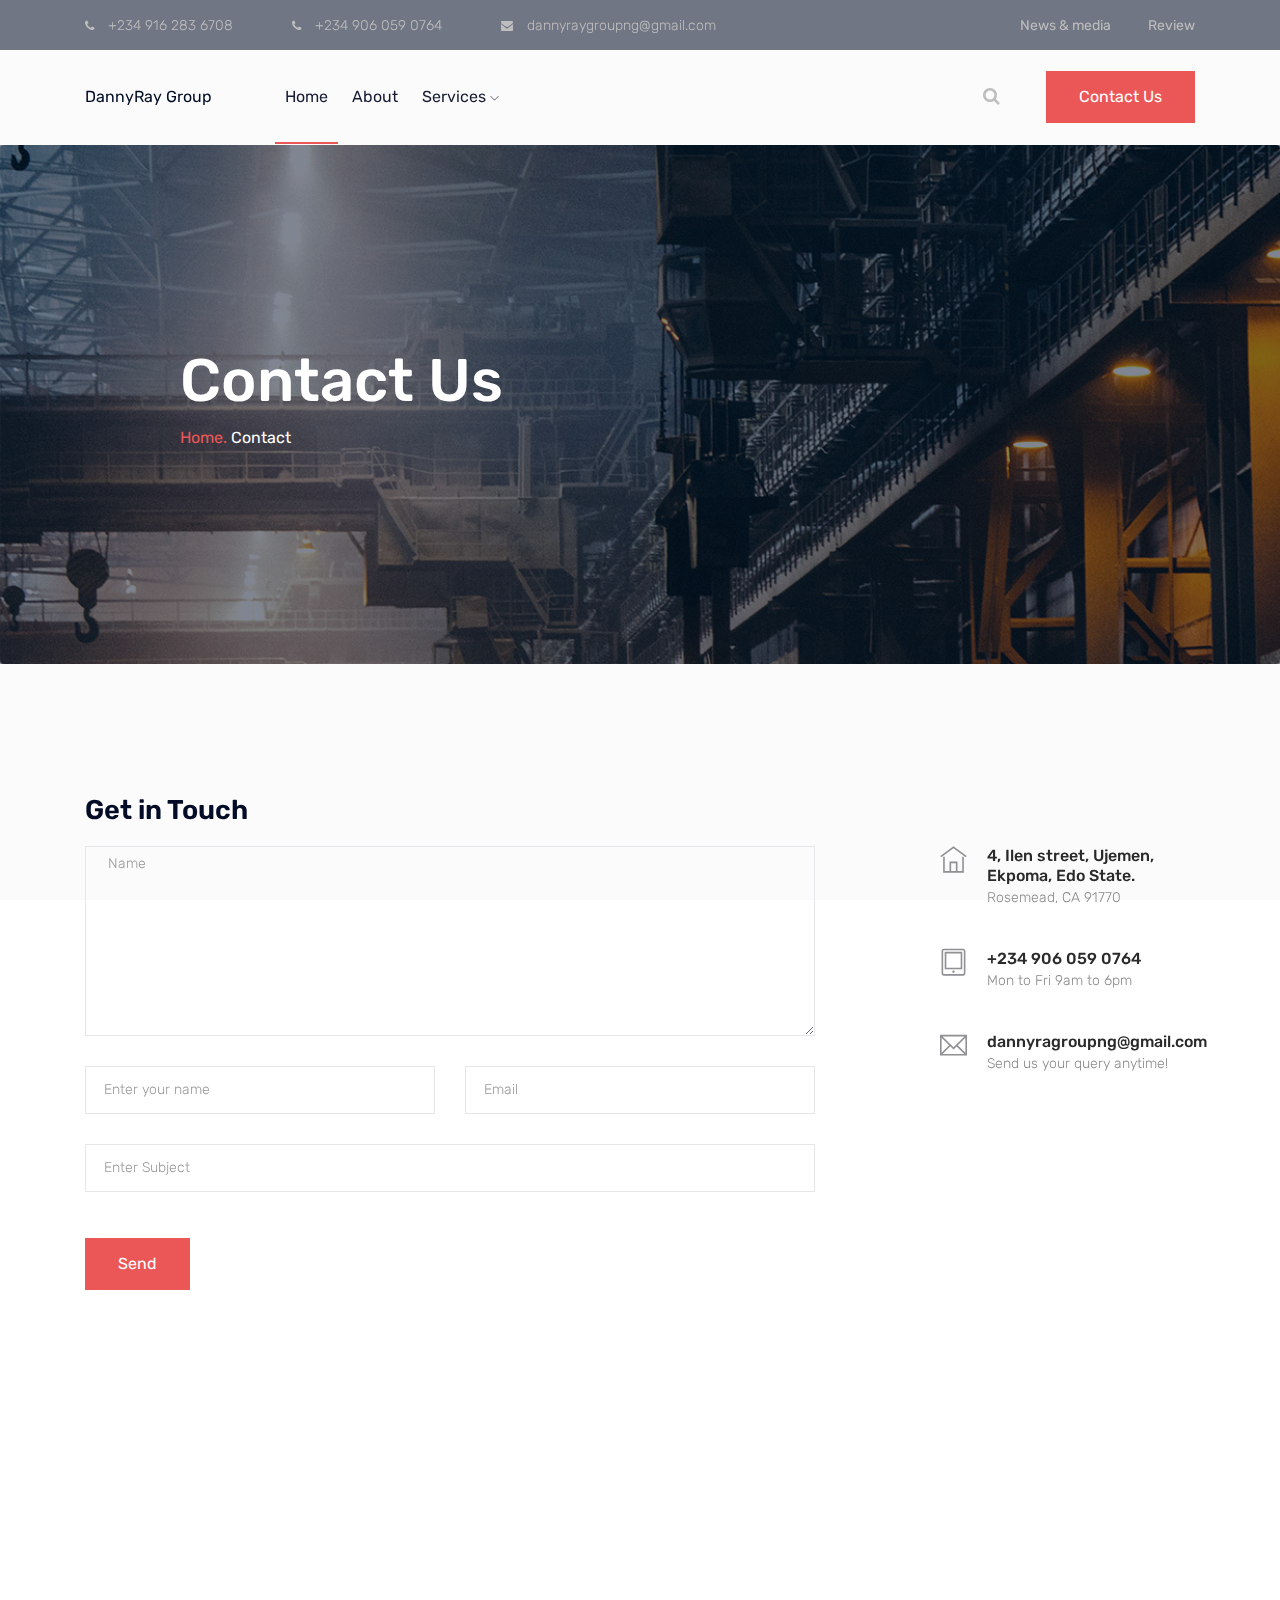
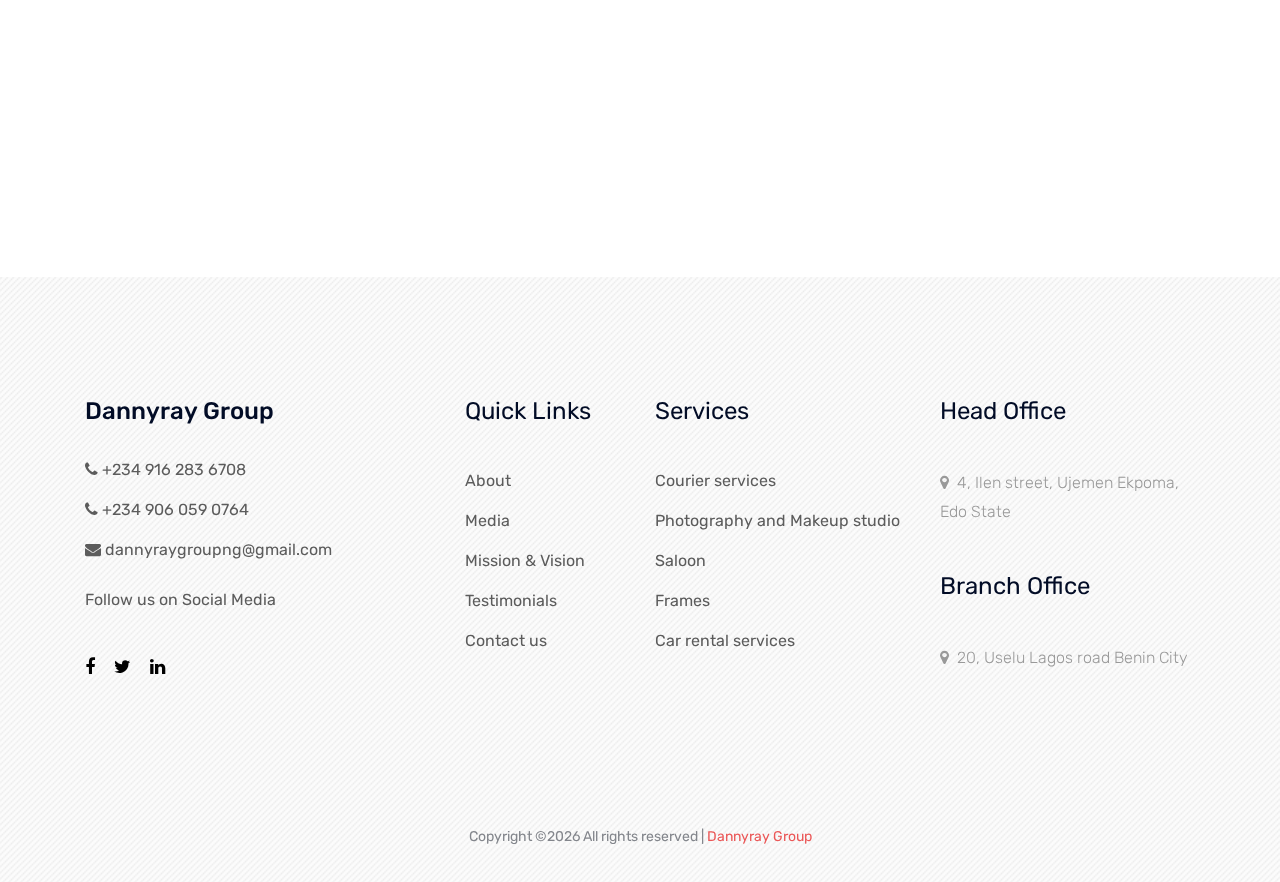
<file: contact.html>
<!doctype html>
<html class="no-js" lang="zxx">

<head>
    <meta charset="utf-8">
    <meta http-equiv="x-ua-compatible" content="ie=edge">
    <title>DannyRay Group</title>
    <meta name="description" content="">
    <meta name="viewport" content="width=device-width, initial-scale=1">

    <!-- <link rel="manifest" href="site.webmanifest"> -->
    <link rel="shortcut icon" type="image/x-icon" href="img/favicon.png">
    <!-- Place favicon.ico in the root directory -->

    <!-- CSS here -->
    <link rel="stylesheet" href="css/bootstrap.min.css">
    <link rel="stylesheet" href="css/owl.carousel.min.css">
    <link rel="stylesheet" href="css/magnific-popup.css">
    <link rel="stylesheet" href="css/font-awesome.min.css">
    <link rel="stylesheet" href="css/themify-icons.css">
    <link rel="stylesheet" href="css/nice-select.css">
    <link rel="stylesheet" href="css/flaticon.css">
    <link rel="stylesheet" href="css/animate.css">
    <link rel="stylesheet" href="css/slicknav.css">
    <link rel="stylesheet" href="css/style.css">
    <!-- <link rel="stylesheet" href="css/responsive.css"> -->
</head>

<body>
    <!-- Preloader start -->
    <div id="preloader-active">
        <div class="preloader d-flex align-items-center justify-content-center">
            <div class="preloader-inner position-relative">
                <div class="preloader-circle"></div>
                <div class="preloader-img pere-text">
                    <img src="img/logo.png" alt="">
                </div>
            </div>
        </div>
    </div>
    <!-- Preloader end -->

    <!-- header-start -->
    <header>
        <div class="header-area">
            <div class="header-top black-bg d-none d-md-block">
                <div class="container">
                    <div class="row">
                        <div class="col-xl-8 col-md-8 col-lg-8">
                            <div class="header-contact">
                                <a href="tel:+2349162836708"><i class="fa fa-phone"></i>+234 916 283 6708</a>
                                <a href="tel:+2349060590764"><i class="fa fa-phone"></i>+234 906 059 0764</a>
                                <a href="mailto:dannyragroupng@gmail.com"><i class="fa fa-envelope"></i>dannyraygroupng@gmail.com</a>
                            </div>
                        </div>
                        <div class="col-xl-4 col-md-4 col-lg-4">
                            <div class="header-top-menu">
                                <nav>
                                    <ul>
                                        <li><a href="blog.html">News & media</a></li>
                                        <li><a href="review.html">Review</a></li>
                                    </ul>
                                </nav>
                            </div>
                        </div>
                    </div>
                </div>
            </div>
            <div id="sticky-header" class="main-header-area white-bg">
                <div class="container">
                    <div class="row align-items-center">
                        <div class="col-xl-2 col-lg-2">
                            <div class="logo-img">
                                <a href="index.html">
                                    <!-- <img src="img/logo.png" alt=""> -->
                                    DannyRay Group
                                </a>
                            </div>
                        </div>
                        <div class="col-xl-7 col-lg-7">
                            <div class="main-menu d-none d-lg-block">
                                <nav>
                                    <ul id="navigation">
                                        <li><a class="active" href="index.html">Home</a></li>
                                        <li><a href="about.html">About</a></li>
                                        <!-- <li><a href="#">blog <i class="ti-angle-down"></i></a>
                                            <ul class="submenu">
                                                <li><a href="blog.html">blog</a></li>
                                                <li><a href="single-blog.html">single-blog</a></li>
                                            </ul>
                                        </li> -->
                                        <li><a href="#">Services <i class="ti-angle-down"></i></a>
                                            <ul class="submenu">
                                                <li><a href="#">Courier Services</a></li>
                                                <li><a href="#">Photography & Makeup</a></li>
                                                <li><a href="#">Saloon</a></li>
                                                <li><a href="#">Frames</a></li>
                                                <li><a href="#">Car Rental Services</a></li>
                                            </ul>
                                        </li>
                                    </ul>
                                </nav>
                            </div>
                        </div>
                        <div class="col-xl-3 col-lg-3">
                            <div class="quote-area">
                                <div class="search-bar">
                                    <a id="search_1" href="javascript:void(0)"><i class="fa fa-search"></i></a>
                                </div>
                                <div class="get-quote d-none d-lg-block">
                                    <a class="boxed-btn" href="contact.html">Contact Us</a>
                                </div>
                            </div>
                        </div>
                        <div class="col-12">
                            <div class="mobile_menu d-block d-lg-none"></div>
                        </div>
                    </div>
                    <div class="search_input" id="search_input_box">
                        <div class="container ">
                            <form class="d-flex justify-content-between search-inner">
                                <input type="text" class="form-control" id="search_input" placeholder="Search Here">
                                <button type="submit" class="btn"></button>
                                <span class="fa fa-close" id="close_search" title="Close Search"></span>
                            </form>
                        </div>
                    </div>
                </div>
            </div>
        </div>
    </header>
    <!-- header-end -->

    <!-- breadcrumb-start -->
    <section class="breadcrumb breadcrumb_bg banner-bg-1 overlay2 ptb200">
            <div class="container">
                <div class="row">
                    <div class="col-lg-7 offset-lg-1">
                        <div class="breadcrumb_iner">
                            <div class="breadcrumb_iner_item">
                                <h2>Contact Us</h2>
                                <p> <a href="index.html">Home.</a> <span></span> Contact</p> 
                            </div>
                        </div>
                    </div>
                </div>
            </div>
        </section>
        <!-- breadcrumb-end -->

    <!-- ================ contact section start ================= -->
    <section class="contact-section">
        <div class="container">
            <div class="row">
                <div class="col-12">
                    <h2 class="contact-title">Get in Touch</h2>
                </div>
                <div class="col-lg-8">
                    <form class="form-contact contact_form" action="contact_process.php" method="post" id="contactForm" novalidate="novalidate">
                        <div class="row">
                            <div class="col-12">
                                <div class="form-group">
    
                                    <textarea class="form-control w-100" name="message" id="message" cols="30" rows="9" onfocus="this.placeholder = ''" onblur="this.placeholder = 'Enter Message'" placeholder=" Name"></textarea>
                                </div>
                            </div>
                            <div class="col-sm-6">
                                <div class="form-group">
                                    <input class="form-control valid" name="name" id="name" type="text" onfocus="this.placeholder = ''" onblur="this.placeholder = 'Enter your name'" placeholder="Enter your name">
                                </div>
                            </div>
                            <div class="col-sm-6">
                                <div class="form-group">
                                    <input class="form-control valid" name="email" id="email" type="email" onfocus="this.placeholder = ''" onblur="this.placeholder = 'Enter email address'" placeholder="Email">
                                </div>
                            </div>
                            <div class="col-12">
                                <div class="form-group">
                                    <input class="form-control" name="subject" id="subject" type="text" onfocus="this.placeholder = ''" onblur="this.placeholder = 'Enter Subject'" placeholder="Enter Subject">
                                </div>
                            </div>
                        </div>
                        <div class="form-group mt-3">
                            <button type="submit" class="button button-contactForm boxed-btn">Send</button>
                        </div>
                    </form>
                </div>
                <div class="col-lg-3 offset-lg-1">
                    <div class="media contact-info">
                        <span class="contact-info__icon"><i class="ti-home"></i></span>
                        <div class="media-body">
                            <h3>4, Ilen street, Ujemen, Ekpoma, Edo State.</h3>
                            <p>Rosemead, CA 91770</p>
                        </div>
                    </div>
                    <div class="media contact-info">
                        <span class="contact-info__icon"><i class="ti-tablet"></i></span>
                        <div class="media-body">
                            <h3>+234 906 059 0764</h3>
                            <p>Mon to Fri 9am to 6pm</p>
                        </div>
                    </div>
                    <div class="media contact-info">
                        <span class="contact-info__icon"><i class="ti-email"></i></span>
                        <div class="media-body">
                            <h3>dannyragroupng@gmail.com</h3>
                            <p>Send us your query anytime!</p>
                        </div>
                    </div>
                </div>
            </div>
        </div>

        <div class="container-fluid">
            <div class="d-none d-sm-block">
                <iframe src="https://www.google.com/maps/embed?pb=!1m18!1m12!1m3!1d3965.2743727880174!2d5.619911314155668!3d6.358521795398747!2m3!1f0!2f0!3f0!3m2!1i1024!2i768!4f13.1!3m3!1m2!1s0x1040d36a55520b25%3A0x582b6b7074a802f!2sNew%20Lagos%20Rd%2C%20Use%2C%20Benin%20City!5e0!3m2!1sen!2sng!4v1657140734768!5m2!1sen!2sng" width="100%" height="450" style="border:0;" allowfullscreen="" loading="lazy" referrerpolicy="no-referrer-when-downgrade"></iframe>    
            </div>



        </div>
        </section>
    <!-- ================ contact section end ================= -->

    <!-- footer-start -->
    <footer class="footer-area ">
        <div class="container">
            <div class="row justify-content-between">
                <div class="col-sm-6 col-md-3 col-xl-4">
                    <div class="single-footer-widget footer_1">
                        <a href="index.html"> <h3>Dannyray Group</h3> </a><br>
                        <div class="single-footer-widget">
                            <ul>
                                <li><a href="tel:+2349162836708"><i class="fa fa-phone"></i> +234 916 283 6708</a></li>
                                <li><a href="tel:+2349060590764"><i class="fa fa-phone"></i> +234 906 059 0764</a></li>
                                <li><a href="mailto:dannyragroupng@gmail.com"><i class="fa fa-envelope"></i> dannyraygroupng@gmail.com</a></li>
                            </ul>
                        </div>
                        <p class="pt-2">Follow us on Social Media</p>
                        <div class="social-links">
                            <ul>
                                <li><a href="#"> <i class="fa fa-facebook"></i> </a></li>
                                <li><a href="#"> <i class="fa fa-twitter"></i> </a></li>
                                <li><a href="#"> <i class="fa fa-linkedin"></i> </a></li>
                            </ul>
                        </div>
                    </div>
                </div>

                <div class="col-sm-6 col-md-2 col-xl-2">
                    <div class="single-footer-widget">
                        <h4>Quick links</h4>
                        <ul>
                            <li><a href="#">About</a></li>
                            <li><a href="#">Media</a></li>
                            <li><a href="#">Mission & Vision</a></li>
                            <li><a href="#">Testimonials</a></li>
                            <li><a href="#">Contact us</a></li>
                        </ul>

                    </div>
                </div>
                <div class="col-sm-6 col-md-3 col-xl-3">
                    <div class="single-footer-widget">
                        <h4>Services</h4>
                        <ul>
                            <li><a href="#">Courier services</a></li>
                            <li><a href="#"> Photography and Makeup studio</a></li>
                            <li><a href="#">Saloon</a></li>
                            <li><a href="#">Frames</a></li>
                            <li><a href="#">Car rental services</a></li>
                        </ul>

                    </div>
                </div>
                <div class="col-sm-6 col-md-3 col-xl-3">
                    <div class="single-footer-widget footer_icon">
                        <h4>Head Office</h4>
                        <p> <i class="fa fa-map-marker mr-1"></i> 4, Ilen street, Ujemen Ekpoma,
                            Edo State
                        </p><br>
                        <h4>Branch Office</h4>
                        <p> <i class="fa fa-map-marker mr-1"></i> 20, Uselu Lagos road
                            Benin City
                        </p>
                        </div>
                </div>
            </div>
        </div>
        <div class="container-fluid">
            <div class="row justify-content-center">
                <div class="col-lg-12">
                    <div class="copyright_part_text text-center">
                        <p class="footer-text m-0">
Copyright &copy;<script>document.write(new Date().getFullYear());</script> All rights reserved | <a href="#">Dannyray Group</a></p>
                    </div>
                </div>
            </div>
        </div>
    </footer>
        <!-- footer-end -->
        
        <!-- JS here -->
        <script src="js/vendor/modernizr-3.5.0.min.js"></script>
        <script src="js/vendor/jquery-1.12.4.min.js"></script>
        <script src="js/popper.min.js"></script>
        <script src="js/bootstrap.min.js"></script>
        <script src="js/owl.carousel.min.js"></script>
        <script src="js/isotope.pkgd.min.js"></script>
        <script src="js/ajax-form.js"></script>
        <script src="js/waypoints.min.js"></script>
        <script src="js/jquery.counterup.min.js"></script>
        <script src="js/imagesloaded.pkgd.min.js"></script>
        <script src="js/scrollIt.js"></script>
        <script src="js/jquery.scrollUp.min.js"></script>
        <script src="js/wow.min.js"></script>
        <script src="js/nice-select.min.js"></script>
        <script src="js/jquery.slicknav.min.js"></script>
        <script src="js/jquery.magnific-popup.min.js"></script>
        <script src="js/plugins.js"></script>
    
        <!--contact js-->
        <script src="js/contact.js"></script>
        <script src="js/jquery.ajaxchimp.min.js"></script>
        <script src="js/jquery.form.js"></script>
        <script src="js/jquery.validate.min.js"></script>
        <script src="js/mail-script.js"></script>
    
        <script src="js/main.js"></script>
    
    </body>
    
    </html>
</file>
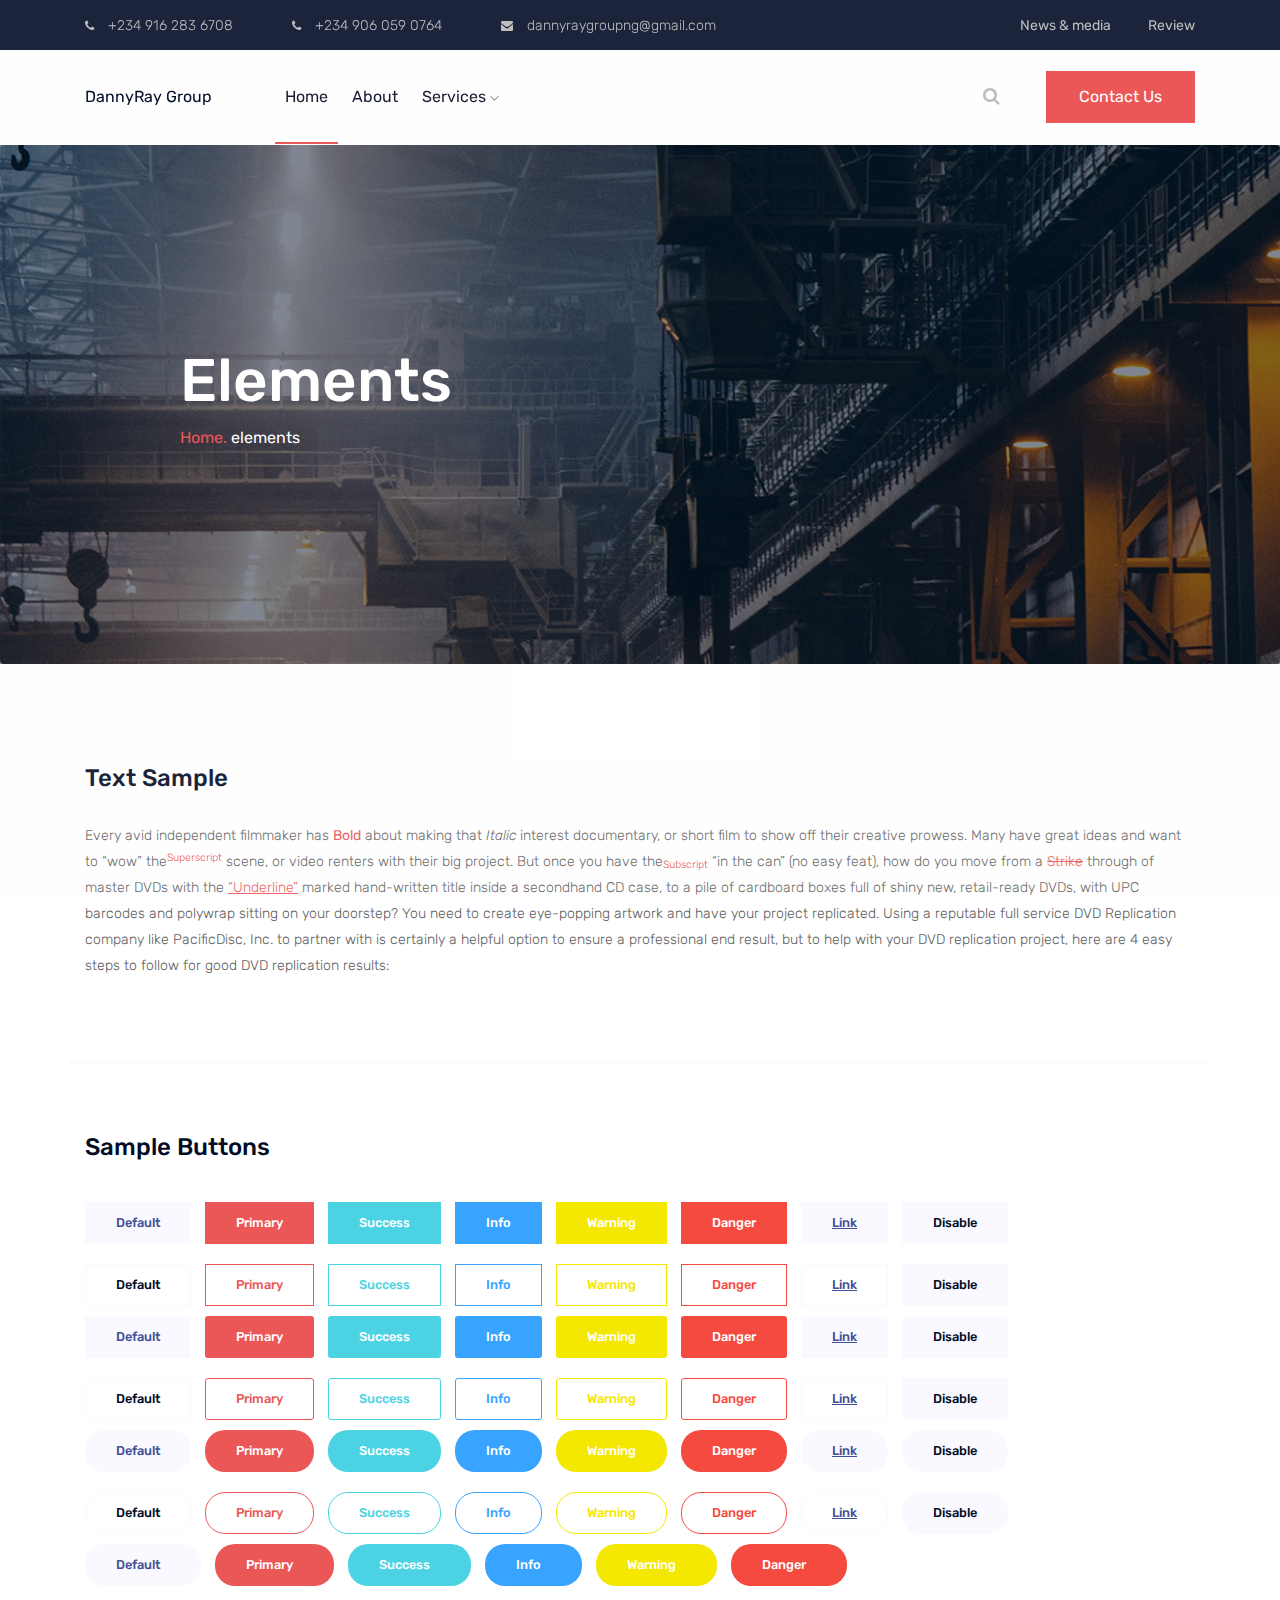
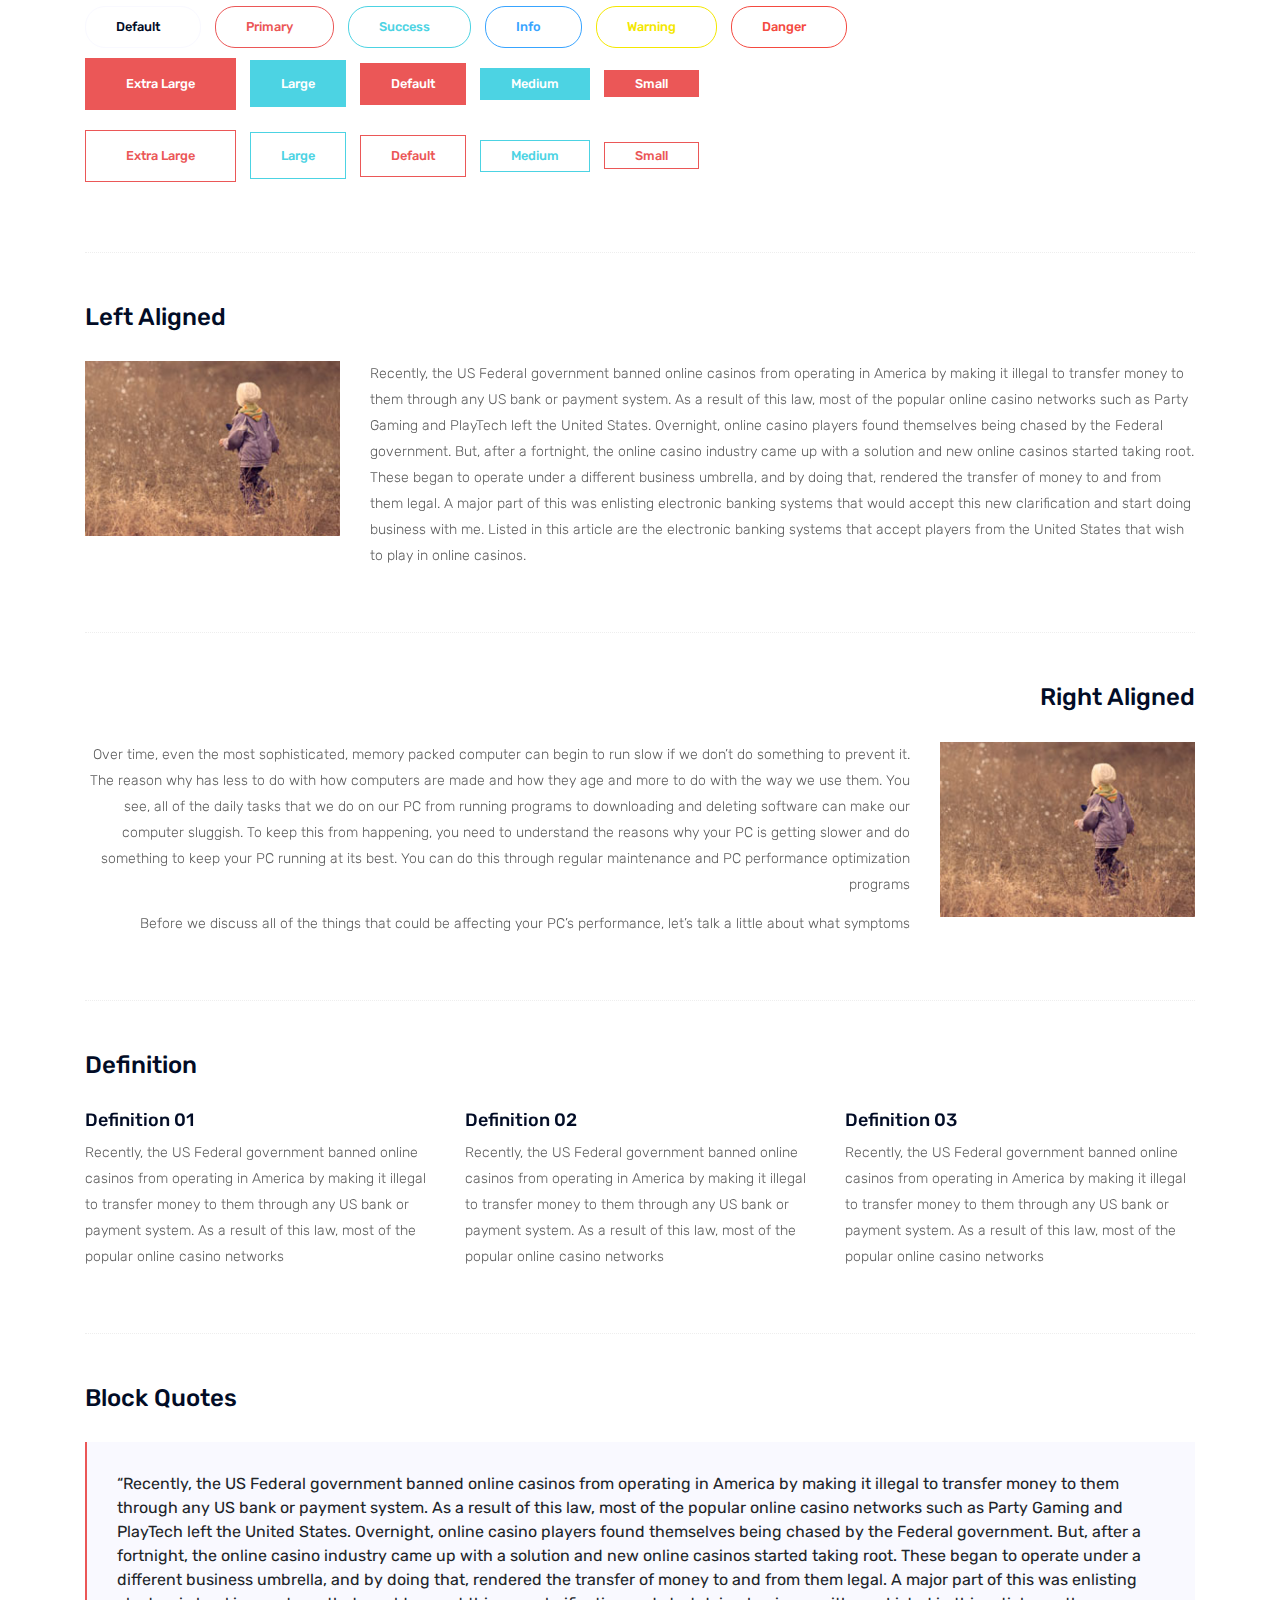
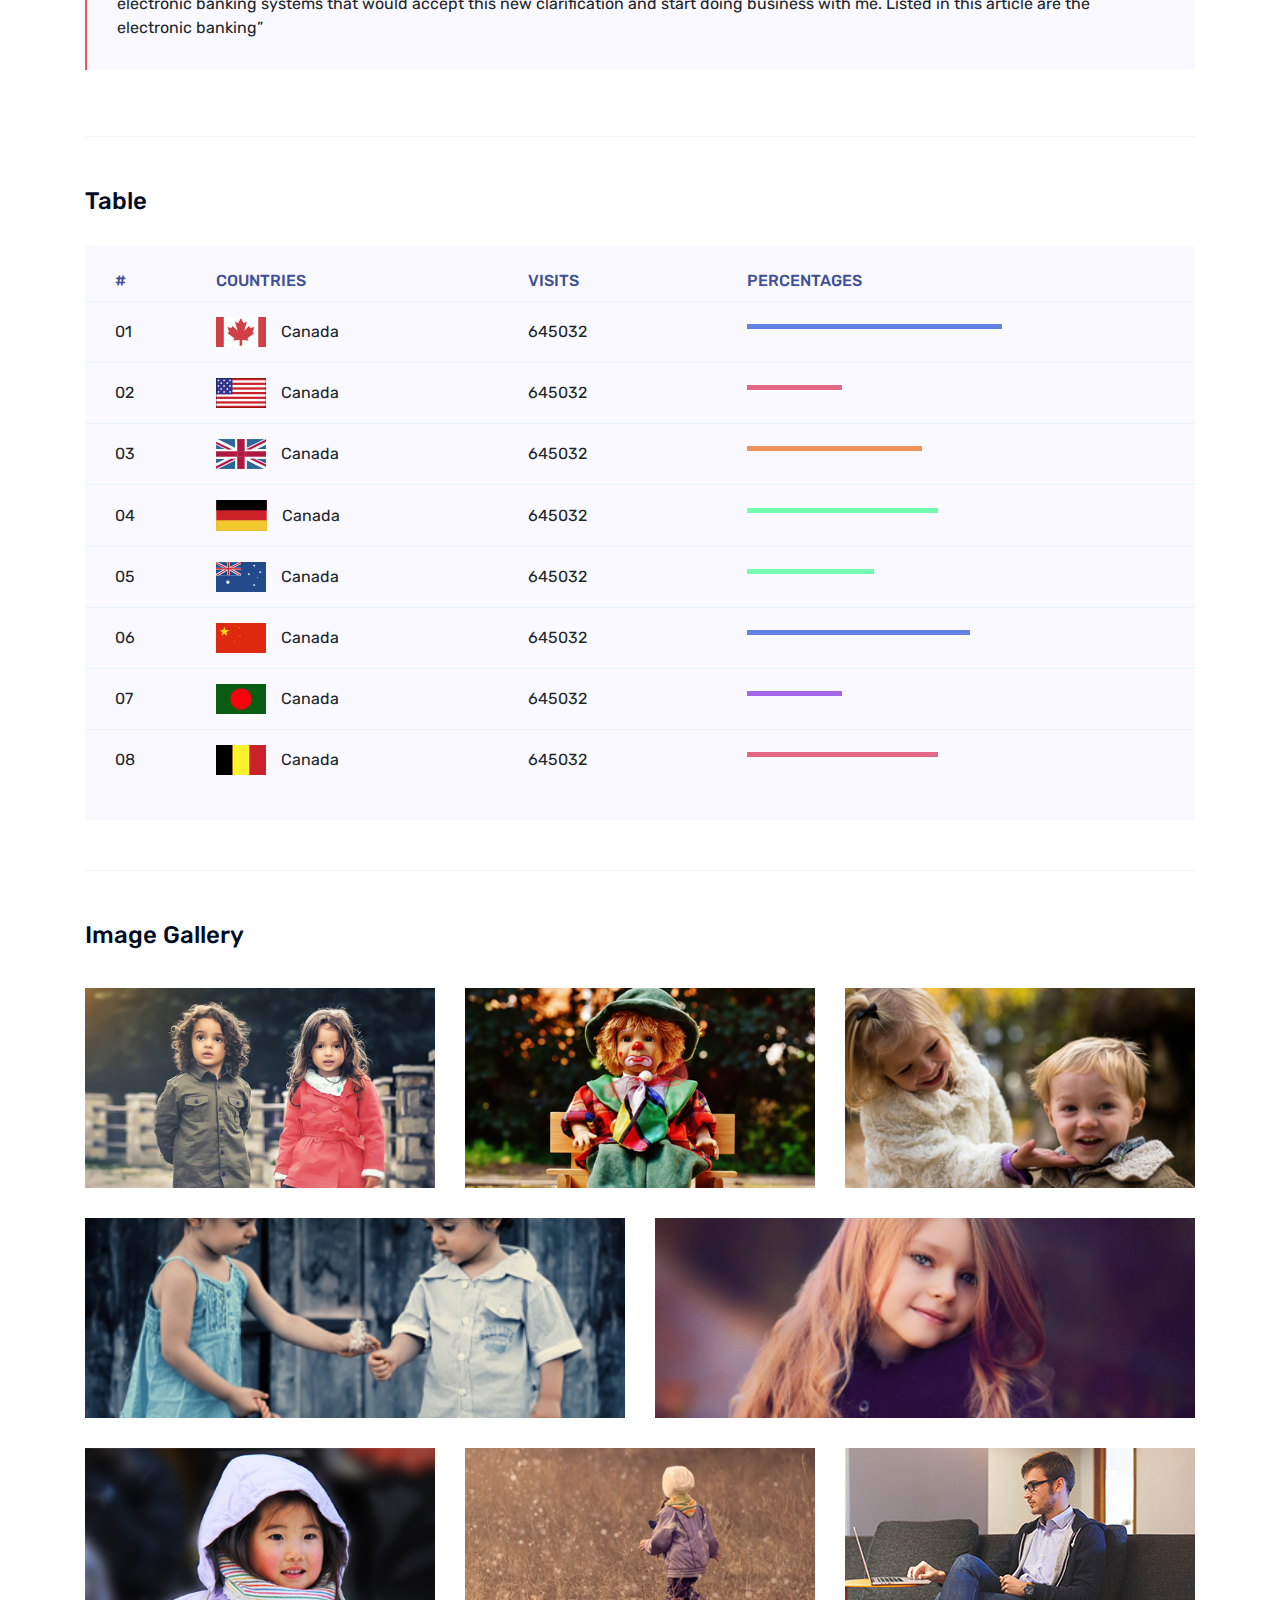
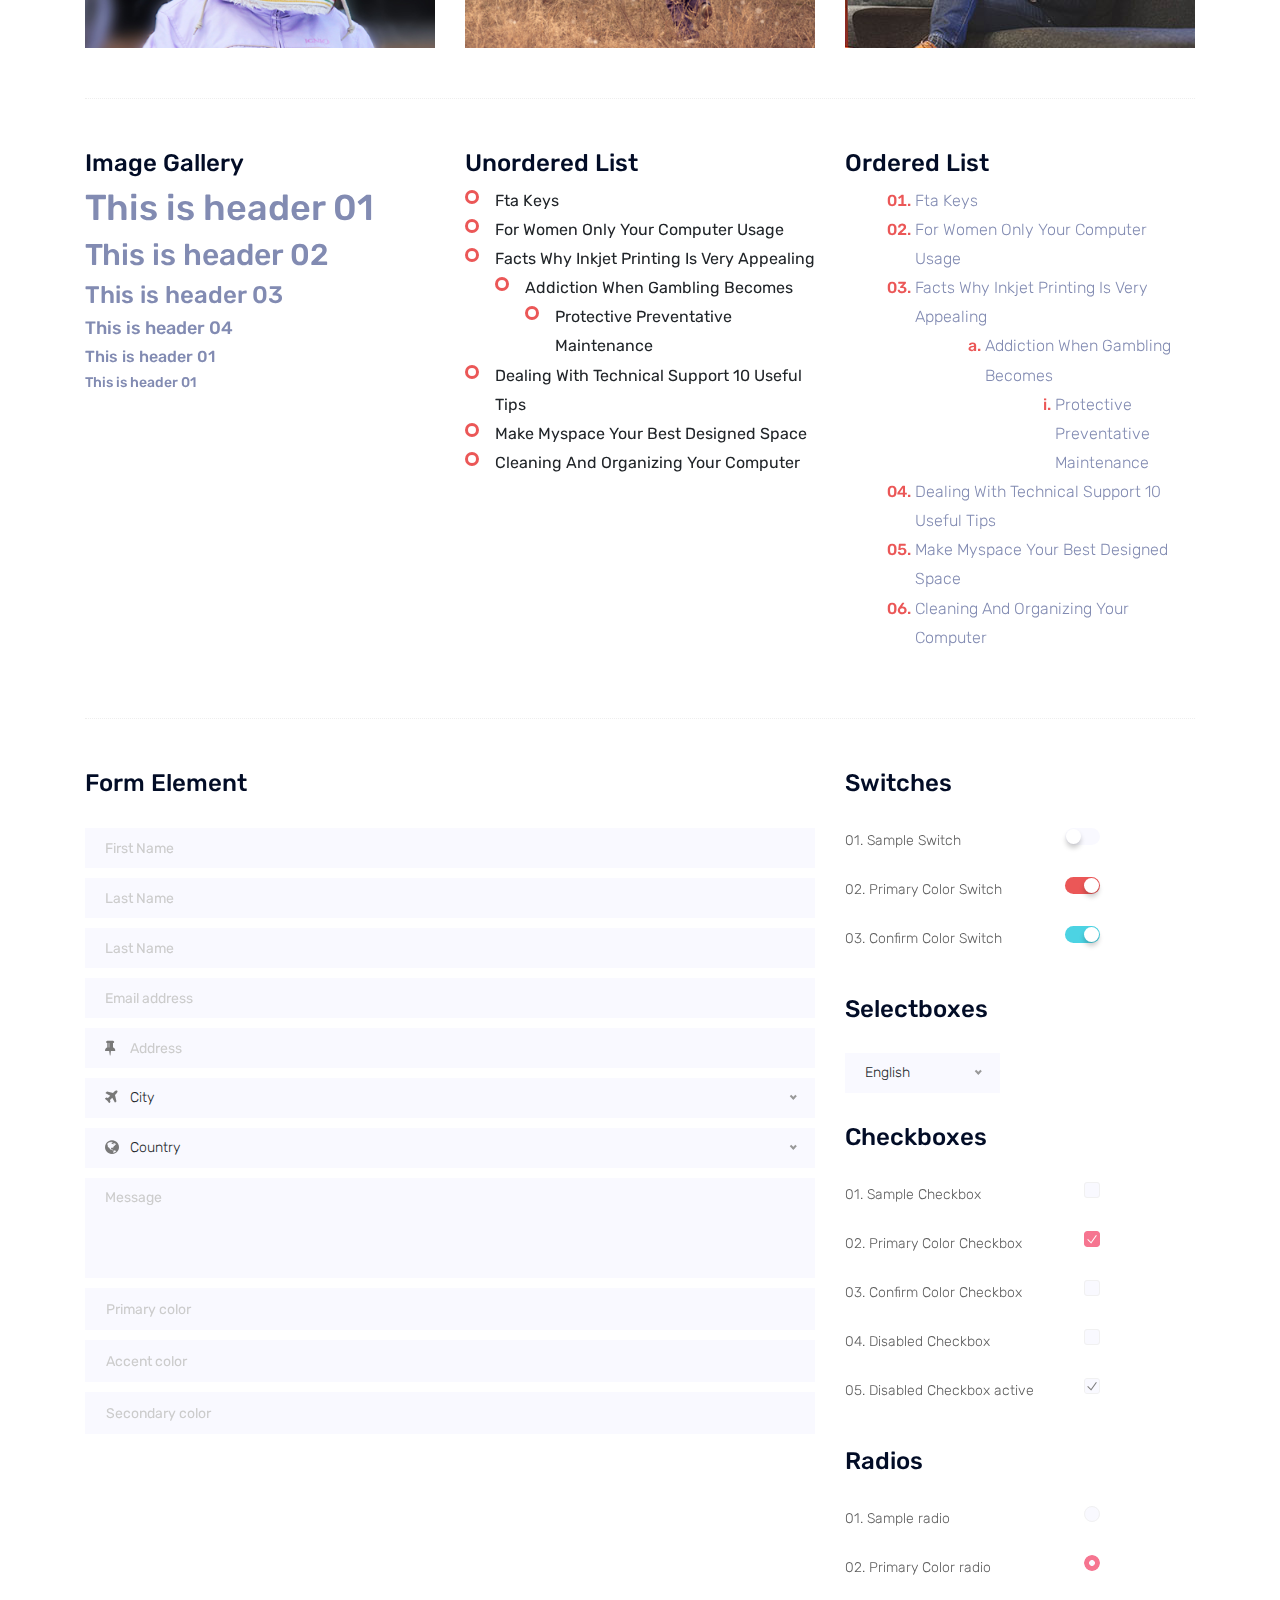
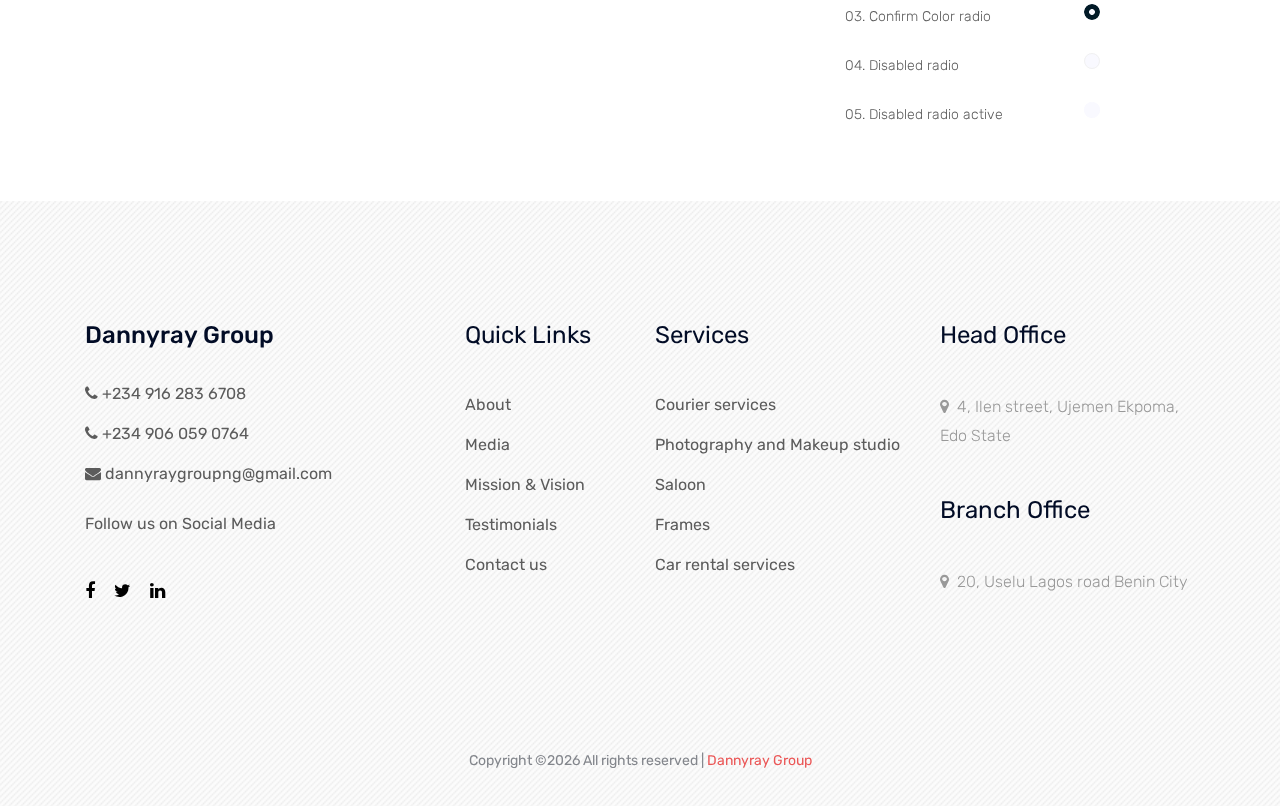
<file: elements.html>
<!doctype html>
<html class="no-js" lang="zxx">

<head>
	<meta charset="utf-8">
	<meta http-equiv="x-ua-compatible" content="ie=edge">
	<title>DannyRay Group</title>
	<meta name="description" content="">
	<meta name="viewport" content="width=device-width, initial-scale=1">

	<!-- <link rel="manifest" href="site.webmanifest"> -->
	<link rel="shortcut icon" type="image/x-icon" href="img/favicon.png">
	<!-- Place favicon.ico in the root directory -->

	<!-- CSS here -->
	<link rel="stylesheet" href="css/bootstrap.min.css">
	<link rel="stylesheet" href="css/owl.carousel.min.css">
	<link rel="stylesheet" href="css/magnific-popup.css">
	<link rel="stylesheet" href="css/font-awesome.min.css">
	<link rel="stylesheet" href="css/themify-icons.css">
	<link rel="stylesheet" href="css/nice-select.css">
	<link rel="stylesheet" href="css/flaticon.css">
	<link rel="stylesheet" href="css/animate.css">
	<link rel="stylesheet" href="css/slicknav.css">
	<link rel="stylesheet" href="css/style.css">
	<!-- <link rel="stylesheet" href="css/responsive.css"> -->
</head>

<body>
	<!-- Preloader start -->
	<div id="preloader-active">
		<div class="preloader d-flex align-items-center justify-content-center">
			<div class="preloader-inner position-relative">
				<div class="preloader-circle"></div>
				<div class="preloader-img pere-text">
					<img src="img/logo.png" alt="">
				</div>
			</div>
		</div>
	</div>
	<!-- Preloader end -->

	<!-- header-start -->
	<header>
		<div class="header-area ">
			<div class="header-top black-bg d-none d-md-block">
				<div class="container">
					<div class="row">
						<div class="col-xl-8 col-md-8 col-lg-8">
							<div class="header-contact">
								<a href="tel:+2349162836708"><i class="fa fa-phone"></i>+234 916 283 6708</a>
								<a href="tel:+2349060590764"><i class="fa fa-phone"></i>+234 906 059 0764</a>
								<a href="mailto:dannyragroupng@gmail.com"><i class="fa fa-envelope"></i>dannyraygroupng@gmail.com</a>
							</div>
						</div>
						<div class="col-xl-4 col-md-4 col-lg-4">
							<div class="header-top-menu">
								<nav>
									<ul>
										<li><a href="blog.html">News & media</a></li>
										<li><a href="review.html">Review</a></li>
									</ul>
								</nav>
							</div>
						</div>
					</div>
				</div>
			</div>
			<div id="sticky-header" class="main-header-area white-bg">
				<div class="container">
					<div class="row align-items-center">
						<div class="col-xl-2 col-lg-2">
							<div class="logo-img">
								<a href="index.html">
									<!-- <img src="img/logo.png" alt=""> -->
									DannyRay Group
								</a>
							</div>
						</div>
						<div class="col-xl-7 col-lg-7">
							<div class="main-menu d-none d-lg-block">
								<nav>
									<ul id="navigation">
										<li><a class="active" href="index.html">Home</a></li>
										<li><a href="about.html">About</a></li>
										<!-- <li><a href="#">blog <i class="ti-angle-down"></i></a>
											<ul class="submenu">
												<li><a href="blog.html">blog</a></li>
												<li><a href="single-blog.html">single-blog</a></li>
											</ul>
										</li> -->
										<li><a href="#">Services <i class="ti-angle-down"></i></a>
											<ul class="submenu">
												<li><a href="elements.html">Courier Services</a></li>
												<li><a href="service-details.html">Photography & Makeup</a></li>
												<li><a href="project-details.html">Saloon</a></li>
												<li><a href="project-details.html">Frames</a></li>
												<li><a href="project-details.html">Car Rental Services</a></li>
											</ul>
										</li>
									</ul>
								</nav>
							</div>
						</div>
						<div class="col-xl-3 col-lg-3">
							<div class="quote-area">
								<div class="search-bar">
									<a id="search_1" href="javascript:void(0)"><i class="fa fa-search"></i></a>
								</div>
								<div class="get-quote d-none d-lg-block">
									<a class="boxed-btn" href="#">Contact Us</a>
								</div>
							</div>
						</div>
						<div class="col-12">
							<div class="mobile_menu d-block d-lg-none"></div>
						</div>
					</div>
					<div class="search_input" id="search_input_box">
						<div class="container ">
							<form class="d-flex justify-content-between search-inner">
								<input type="text" class="form-control" id="search_input" placeholder="Search Here">
								<button type="submit" class="btn"></button>
								<span class="fa fa-close" id="close_search" title="Close Search"></span>
							</form>
						</div>
					</div>
				</div>
			</div>
		</div>
	</header>
	<!-- header-end -->
	
    <!-- breadcrumb-start -->
    <section class="breadcrumb breadcrumb_bg banner-bg-1 overlay2 ptb200">
            <div class="container">
                <div class="row">
                    <div class="col-lg-7 offset-lg-1">
                        <div class="breadcrumb_iner">
                            <div class="breadcrumb_iner_item">
                                <h2>Elements</h2>
                                <p> <a href="index.html">Home.</a> <span></span> elements</p>
                            </div>
                        </div>
                    </div>
                </div>
            </div>
        </section>
        <!-- breadcrumb-end -->

	<!-- Start Sample Area -->
	<section class="sample-text-area">
		<div class="container box_1170">
			<h3 class="text-heading">Text Sample</h3>
			<p class="sample-text">
				Every avid independent filmmaker has <b>Bold</b> about making that <i>Italic</i> interest documentary,
				or short
				film to show off their creative prowess. Many have great ideas and want to “wow”
				the<sup>Superscript</sup> scene,
				or video renters with their big project. But once you have the<sub>Subscript</sub> “in the can” (no easy
				feat), how
				do you move from a <del>Strike</del> through of master DVDs with the <u>“Underline”</u> marked
				hand-written title
				inside a secondhand CD case, to a pile of cardboard boxes full of shiny new, retail-ready DVDs, with UPC
				barcodes
				and polywrap sitting on your doorstep? You need to create eye-popping artwork and have your project
				replicated.
				Using a reputable full service DVD Replication company like PacificDisc, Inc. to partner with is
				certainly a
				helpful option to ensure a professional end result, but to help with your DVD replication project, here
				are 4 easy
				steps to follow for good DVD replication results:

			</p>
		</div>
	</section>
	<!-- End Sample Area -->

	<!-- Start Button -->
	<section class="button-area">
		<div class="container box_1170 border-top-generic">
			<h3 class="text-heading">Sample Buttons</h3>
			<div class="button-group-area">
				<a href="#" class="genric-btn default">Default</a>
				<a href="#" class="genric-btn primary">Primary</a>
				<a href="#" class="genric-btn success">Success</a>
				<a href="#" class="genric-btn info">Info</a>
				<a href="#" class="genric-btn warning">Warning</a>
				<a href="#" class="genric-btn danger">Danger</a>
				<a href="#" class="genric-btn link">Link</a>
				<a href="#" class="genric-btn disable">Disable</a>
			</div>
			<div class="button-group-area mt-10">
				<a href="#" class="genric-btn default-border">Default</a>
				<a href="#" class="genric-btn primary-border">Primary</a>
				<a href="#" class="genric-btn success-border">Success</a>
				<a href="#" class="genric-btn info-border">Info</a>
				<a href="#" class="genric-btn warning-border">Warning</a>
				<a href="#" class="genric-btn danger-border">Danger</a>
				<a href="#" class="genric-btn link-border">Link</a>
				<a href="#" class="genric-btn disable">Disable</a>
			</div>
			<div class="button-group-area mt-40">
				<a href="#" class="genric-btn default radius">Default</a>
				<a href="#" class="genric-btn primary radius">Primary</a>
				<a href="#" class="genric-btn success radius">Success</a>
				<a href="#" class="genric-btn info radius">Info</a>
				<a href="#" class="genric-btn warning radius">Warning</a>
				<a href="#" class="genric-btn danger radius">Danger</a>
				<a href="#" class="genric-btn link radius">Link</a>
				<a href="#" class="genric-btn disable radius">Disable</a>
			</div>
			<div class="button-group-area mt-10">
				<a href="#" class="genric-btn default-border radius">Default</a>
				<a href="#" class="genric-btn primary-border radius">Primary</a>
				<a href="#" class="genric-btn success-border radius">Success</a>
				<a href="#" class="genric-btn info-border radius">Info</a>
				<a href="#" class="genric-btn warning-border radius">Warning</a>
				<a href="#" class="genric-btn danger-border radius">Danger</a>
				<a href="#" class="genric-btn link-border radius">Link</a>
				<a href="#" class="genric-btn disable radius">Disable</a>
			</div>
			<div class="button-group-area mt-40">
				<a href="#" class="genric-btn default circle">Default</a>
				<a href="#" class="genric-btn primary circle">Primary</a>
				<a href="#" class="genric-btn success circle">Success</a>
				<a href="#" class="genric-btn info circle">Info</a>
				<a href="#" class="genric-btn warning circle">Warning</a>
				<a href="#" class="genric-btn danger circle">Danger</a>
				<a href="#" class="genric-btn link circle">Link</a>
				<a href="#" class="genric-btn disable circle">Disable</a>
			</div>
			<div class="button-group-area mt-10">
				<a href="#" class="genric-btn default-border circle">Default</a>
				<a href="#" class="genric-btn primary-border circle">Primary</a>
				<a href="#" class="genric-btn success-border circle">Success</a>
				<a href="#" class="genric-btn info-border circle">Info</a>
				<a href="#" class="genric-btn warning-border circle">Warning</a>
				<a href="#" class="genric-btn danger-border circle">Danger</a>
				<a href="#" class="genric-btn link-border circle">Link</a>
				<a href="#" class="genric-btn disable circle">Disable</a>
			</div>
			<div class="button-group-area mt-40">
				<a href="#" class="genric-btn default circle arrow">Default<span class="lnr lnr-arrow-right"></span></a>
				<a href="#" class="genric-btn primary circle arrow">Primary<span class="lnr lnr-arrow-right"></span></a>
				<a href="#" class="genric-btn success circle arrow">Success<span class="lnr lnr-arrow-right"></span></a>
				<a href="#" class="genric-btn info circle arrow">Info<span class="lnr lnr-arrow-right"></span></a>
				<a href="#" class="genric-btn warning circle arrow">Warning<span class="lnr lnr-arrow-right"></span></a>
				<a href="#" class="genric-btn danger circle arrow">Danger<span class="lnr lnr-arrow-right"></span></a>
			</div>
			<div class="button-group-area mt-10">
				<a href="#" class="genric-btn default-border circle arrow">Default<span
						class="lnr lnr-arrow-right"></span></a>
				<a href="#" class="genric-btn primary-border circle arrow">Primary<span
						class="lnr lnr-arrow-right"></span></a>
				<a href="#" class="genric-btn success-border circle arrow">Success<span
						class="lnr lnr-arrow-right"></span></a>
				<a href="#" class="genric-btn info-border circle arrow">Info<span
						class="lnr lnr-arrow-right"></span></a>
				<a href="#" class="genric-btn warning-border circle arrow">Warning<span
						class="lnr lnr-arrow-right"></span></a>
				<a href="#" class="genric-btn danger-border circle arrow">Danger<span
						class="lnr lnr-arrow-right"></span></a>
			</div>
			<div class="button-group-area mt-40">
				<a href="#" class="genric-btn primary e-large">Extra Large</a>
				<a href="#" class="genric-btn success large">Large</a>
				<a href="#" class="genric-btn primary">Default</a>
				<a href="#" class="genric-btn success medium">Medium</a>
				<a href="#" class="genric-btn primary small">Small</a>
			</div>
			<div class="button-group-area mt-10">
				<a href="#" class="genric-btn primary-border e-large">Extra Large</a>
				<a href="#" class="genric-btn success-border large">Large</a>
				<a href="#" class="genric-btn primary-border">Default</a>
				<a href="#" class="genric-btn success-border medium">Medium</a>
				<a href="#" class="genric-btn primary-border small">Small</a>
			</div>
		</div>
	</section>
	<!-- End Button -->

	<!-- Start Align Area -->
	<div class="whole-wrap">
		<div class="container box_1170">
			<div class="section-top-border">
				<h3 class="mb-30">Left Aligned</h3>
				<div class="row">
					<div class="col-md-3">
						<img src="img/elements/d.jpg" alt="" class="img-fluid">
					</div>
					<div class="col-md-9 mt-sm-20">
						<p>Recently, the US Federal government banned online casinos from operating in America by making
							it illegal to
							transfer money to them through any US bank or payment system. As a result of this law, most
							of the popular
							online casino networks such as Party Gaming and PlayTech left the United States. Overnight,
							online casino
							players found themselves being chased by the Federal government. But, after a fortnight, the
							online casino
							industry came up with a solution and new online casinos started taking root. These began to
							operate under a
							different business umbrella, and by doing that, rendered the transfer of money to and from
							them legal. A major
							part of this was enlisting electronic banking systems that would accept this new
							clarification and start doing
							business with me. Listed in this article are the electronic banking systems that accept
							players from the United
							States that wish to play in online casinos.</p>
					</div>
				</div>
			</div>
			<div class="section-top-border text-right">
				<h3 class="mb-30">Right Aligned</h3>
				<div class="row">
					<div class="col-md-9">
						<p class="text-right">Over time, even the most sophisticated, memory packed computer can begin
							to run slow if we
							don’t do something to prevent it. The reason why has less to do with how computers are made
							and how they age and
							more to do with the way we use them. You see, all of the daily tasks that we do on our PC
							from running programs
							to downloading and deleting software can make our computer sluggish. To keep this from
							happening, you need to
							understand the reasons why your PC is getting slower and do something to keep your PC
							running at its best. You
							can do this through regular maintenance and PC performance optimization programs</p>
						<p class="text-right">Before we discuss all of the things that could be affecting your PC’s
							performance, let’s
							talk a little about what symptoms</p>
					</div>
					<div class="col-md-3">
						<img src="img/elements/d.jpg" alt="" class="img-fluid">
					</div>
				</div>
			</div>
			<div class="section-top-border">
				<h3 class="mb-30">Definition</h3>
				<div class="row">
					<div class="col-md-4">
						<div class="single-defination">
							<h4 class="mb-20">Definition 01</h4>
							<p>Recently, the US Federal government banned online casinos from operating in America by
								making it illegal to
								transfer money to them through any US bank or payment system. As a result of this law,
								most of the popular
								online casino networks</p>
						</div>
					</div>
					<div class="col-md-4">
						<div class="single-defination">
							<h4 class="mb-20">Definition 02</h4>
							<p>Recently, the US Federal government banned online casinos from operating in America by
								making it illegal to
								transfer money to them through any US bank or payment system. As a result of this law,
								most of the popular
								online casino networks</p>
						</div>
					</div>
					<div class="col-md-4">
						<div class="single-defination">
							<h4 class="mb-20">Definition 03</h4>
							<p>Recently, the US Federal government banned online casinos from operating in America by
								making it illegal to
								transfer money to them through any US bank or payment system. As a result of this law,
								most of the popular
								online casino networks</p>
						</div>
					</div>
				</div>
			</div>
			<div class="section-top-border">
				<h3 class="mb-30">Block Quotes</h3>
				<div class="row">
					<div class="col-lg-12">
						<blockquote class="generic-blockquote">
							“Recently, the US Federal government banned online casinos from operating in America by
							making it illegal to
							transfer money to them through any US bank or payment system. As a result of this law, most
							of the popular
							online casino networks such as Party Gaming and PlayTech left the United States. Overnight,
							online casino
							players found themselves being chased by the Federal government. But, after a fortnight, the
							online casino
							industry came up with a solution and new online casinos started taking root. These began to
							operate under a
							different business umbrella, and by doing that, rendered the transfer of money to and from
							them legal. A major
							part of this was enlisting electronic banking systems that would accept this new
							clarification and start doing
							business with me. Listed in this article are the electronic banking”
						</blockquote>
					</div>
				</div>
			</div>
			<div class="section-top-border">
				<h3 class="mb-30">Table</h3>
				<div class="progress-table-wrap">
					<div class="progress-table">
						<div class="table-head">
							<div class="serial">#</div>
							<div class="country">Countries</div>
							<div class="visit">Visits</div>
							<div class="percentage">Percentages</div>
						</div>
						<div class="table-row">
							<div class="serial">01</div>
							<div class="country"> <img src="img/elements/f1.jpg" alt="flag">Canada</div>
							<div class="visit">645032</div>
							<div class="percentage">
								<div class="progress">
									<div class="progress-bar color-1" role="progressbar" style="width: 80%"
										aria-valuenow="80" aria-valuemin="0" aria-valuemax="100"></div>
								</div>
							</div>
						</div>
						<div class="table-row">
							<div class="serial">02</div>
							<div class="country"> <img src="img/elements/f2.jpg" alt="flag">Canada</div>
							<div class="visit">645032</div>
							<div class="percentage">
								<div class="progress">
									<div class="progress-bar color-2" role="progressbar" style="width: 30%"
										aria-valuenow="30" aria-valuemin="0" aria-valuemax="100"></div>
								</div>
							</div>
						</div>
						<div class="table-row">
							<div class="serial">03</div>
							<div class="country"> <img src="img/elements/f3.jpg" alt="flag">Canada</div>
							<div class="visit">645032</div>
							<div class="percentage">
								<div class="progress">
									<div class="progress-bar color-3" role="progressbar" style="width: 55%"
										aria-valuenow="55" aria-valuemin="0" aria-valuemax="100"></div>
								</div>
							</div>
						</div>
						<div class="table-row">
							<div class="serial">04</div>
							<div class="country"> <img src="img/elements/f4.jpg" alt="flag">Canada</div>
							<div class="visit">645032</div>
							<div class="percentage">
								<div class="progress">
									<div class="progress-bar color-4" role="progressbar" style="width: 60%"
										aria-valuenow="60" aria-valuemin="0" aria-valuemax="100"></div>
								</div>
							</div>
						</div>
						<div class="table-row">
							<div class="serial">05</div>
							<div class="country"> <img src="img/elements/f5.jpg" alt="flag">Canada</div>
							<div class="visit">645032</div>
							<div class="percentage">
								<div class="progress">
									<div class="progress-bar color-5" role="progressbar" style="width: 40%"
										aria-valuenow="40" aria-valuemin="0" aria-valuemax="100"></div>
								</div>
							</div>
						</div>
						<div class="table-row">
							<div class="serial">06</div>
							<div class="country"> <img src="img/elements/f6.jpg" alt="flag">Canada</div>
							<div class="visit">645032</div>
							<div class="percentage">
								<div class="progress">
									<div class="progress-bar color-6" role="progressbar" style="width: 70%"
										aria-valuenow="70" aria-valuemin="0" aria-valuemax="100"></div>
								</div>
							</div>
						</div>
						<div class="table-row">
							<div class="serial">07</div>
							<div class="country"> <img src="img/elements/f7.jpg" alt="flag">Canada</div>
							<div class="visit">645032</div>
							<div class="percentage">
								<div class="progress">
									<div class="progress-bar color-7" role="progressbar" style="width: 30%"
										aria-valuenow="30" aria-valuemin="0" aria-valuemax="100"></div>
								</div>
							</div>
						</div>
						<div class="table-row">
							<div class="serial">08</div>
							<div class="country"> <img src="img/elements/f8.jpg" alt="flag">Canada</div>
							<div class="visit">645032</div>
							<div class="percentage">
								<div class="progress">
									<div class="progress-bar color-8" role="progressbar" style="width: 60%"
										aria-valuenow="60" aria-valuemin="0" aria-valuemax="100"></div>
								</div>
							</div>
						</div>
					</div>
				</div>
			</div>
			<div class="section-top-border">
				<h3>Image Gallery</h3>
				<div class="row gallery-item">
					<div class="col-md-4">
						<a href="img/elements/g1.jpg" class="img-pop-up">
							<div class="single-gallery-image" style="background: url(img/elements/g1.jpg);"></div>
						</a>
					</div>
					<div class="col-md-4">
						<a href="img/elements/g2.jpg" class="img-pop-up">
							<div class="single-gallery-image" style="background: url(img/elements/g2.jpg);"></div>
						</a>
					</div>
					<div class="col-md-4">
						<a href="img/elements/g3.jpg" class="img-pop-up">
							<div class="single-gallery-image" style="background: url(img/elements/g3.jpg);"></div>
						</a>
					</div>
					<div class="col-md-6">
						<a href="img/elements/g4.jpg" class="img-pop-up">
							<div class="single-gallery-image" style="background: url(img/elements/g4.jpg);"></div>
						</a>
					</div>
					<div class="col-md-6">
						<a href="img/elements/g5.jpg" class="img-pop-up">
							<div class="single-gallery-image" style="background: url(img/elements/g5.jpg);"></div>
						</a>
					</div>
					<div class="col-md-4">
						<a href="img/elements/g6.jpg" class="img-pop-up">
							<div class="single-gallery-image" style="background: url(img/elements/g6.jpg);"></div>
						</a>
					</div>
					<div class="col-md-4">
						<a href="img/elements/g7.jpg" class="img-pop-up">
							<div class="single-gallery-image" style="background: url(img/elements/g7.jpg);"></div>
						</a>
					</div>
					<div class="col-md-4">
						<a href="img/elements/g8.jpg" class="img-pop-up">
							<div class="single-gallery-image" style="background: url(img/elements/g8.jpg);"></div>
						</a>
					</div>
				</div>
			</div>
			<div class="section-top-border">
				<div class="row">
					<div class="col-md-4">
						<h3 class="mb-20">Image Gallery</h3>
						<div class="typography">
							<h1>This is header 01</h1>
							<h2>This is header 02</h2>
							<h3>This is header 03</h3>
							<h4>This is header 04</h4>
							<h5>This is header 01</h5>
							<h6>This is header 01</h6>
						</div>
					</div>
					<div class="col-md-4 mt-sm-30">
						<h3 class="mb-20">Unordered List</h3>
						<div class="">
							<ul class="unordered-list">
								<li>Fta Keys</li>
								<li>For Women Only Your Computer Usage</li>
								<li>Facts Why Inkjet Printing Is Very Appealing
									<ul>
										<li>Addiction When Gambling Becomes
											<ul>
												<li>Protective Preventative Maintenance</li>
											</ul>
										</li>
									</ul>
								</li>
								<li>Dealing With Technical Support 10 Useful Tips</li>
								<li>Make Myspace Your Best Designed Space</li>
								<li>Cleaning And Organizing Your Computer</li>
							</ul>
						</div>
					</div>
					<div class="col-md-4 mt-sm-30">
						<h3 class="mb-20">Ordered List</h3>
						<div class="">
							<ol class="ordered-list">
								<li><span>Fta Keys</span></li>
								<li><span>For Women Only Your Computer Usage</span></li>
								<li><span>Facts Why Inkjet Printing Is Very Appealing</span>
									<ol class="ordered-list-alpha">
										<li><span>Addiction When Gambling Becomes</span>
											<ol class="ordered-list-roman">
												<li><span>Protective Preventative Maintenance</span></li>
											</ol>
										</li>
									</ol>
								</li>
								<li><span>Dealing With Technical Support 10 Useful Tips</span></li>
								<li><span>Make Myspace Your Best Designed Space</span></li>
								<li><span>Cleaning And Organizing Your Computer</span></li>
							</ol>
						</div>
					</div>
				</div>
			</div>
			<div class="section-top-border">
				<div class="row">
					<div class="col-lg-8 col-md-8">
						<h3 class="mb-30">Form Element</h3>
						<form action="#">
							<div class="mt-10">
								<input type="text" name="first_name" placeholder="First Name"
									onfocus="this.placeholder = ''" onblur="this.placeholder = 'First Name'" required
									class="single-input">
							</div>
							<div class="mt-10">
								<input type="text" name="last_name" placeholder="Last Name"
									onfocus="this.placeholder = ''" onblur="this.placeholder = 'Last Name'" required
									class="single-input">
							</div>
							<div class="mt-10">
								<input type="text" name="last_name" placeholder="Last Name"
									onfocus="this.placeholder = ''" onblur="this.placeholder = 'Last Name'" required
									class="single-input">
							</div>
							<div class="mt-10">
								<input type="email" name="EMAIL" placeholder="Email address"
									onfocus="this.placeholder = ''" onblur="this.placeholder = 'Email address'" required
									class="single-input">
							</div>
							<div class="input-group-icon mt-10">
								<div class="icon"><i class="fa fa-thumb-tack" aria-hidden="true"></i></div>
								<input type="text" name="address" placeholder="Address" onfocus="this.placeholder = ''"
									onblur="this.placeholder = 'Address'" required class="single-input">
							</div>
							<div class="input-group-icon mt-10">
								<div class="icon"><i class="fa fa-plane" aria-hidden="true"></i></div>
								<div class="form-select" id="default-select"">
											<select>
												<option value=" 1">City</option>
									<option value="1">Dhaka</option>
									<option value="1">Dilli</option>
									<option value="1">Newyork</option>
									<option value="1">Islamabad</option>
									</select>
								</div>
							</div>
							<div class="input-group-icon mt-10">
								<div class="icon"><i class="fa fa-globe" aria-hidden="true"></i></div>
								<div class="form-select" id="default-select"">
											<select>
												<option value=" 1">Country</option>
									<option value="1">Bangladesh</option>
									<option value="1">India</option>
									<option value="1">England</option>
									<option value="1">Srilanka</option>
									</select>
								</div>
							</div>

							<div class="mt-10">
								<textarea class="single-textarea" placeholder="Message" onfocus="this.placeholder = ''"
									onblur="this.placeholder = 'Message'" required></textarea>
							</div>
							<!-- For Gradient Border Use -->
							<!-- <div class="mt-10">
										<div class="primary-input">
											<input id="primary-input" type="text" name="first_name" placeholder="Primary color" onfocus="this.placeholder = ''" onblur="this.placeholder = 'Primary color'">
											<label for="primary-input"></label>
										</div>
									</div> -->
							<div class="mt-10">
								<input type="text" name="first_name" placeholder="Primary color"
									onfocus="this.placeholder = ''" onblur="this.placeholder = 'Primary color'" required
									class="single-input-primary">
							</div>
							<div class="mt-10">
								<input type="text" name="first_name" placeholder="Accent color"
									onfocus="this.placeholder = ''" onblur="this.placeholder = 'Accent color'" required
									class="single-input-accent">
							</div>
							<div class="mt-10">
								<input type="text" name="first_name" placeholder="Secondary color"
									onfocus="this.placeholder = ''" onblur="this.placeholder = 'Secondary color'"
									required class="single-input-secondary">
							</div>
						</form>
					</div>
					<div class="col-lg-3 col-md-4 mt-sm-30">
						<div class="single-element-widget">
							<h3 class="mb-30">Switches</h3>
							<div class="switch-wrap d-flex justify-content-between">
								<p>01. Sample Switch</p>
								<div class="primary-switch">
									<input type="checkbox" id="default-switch">
									<label for="default-switch"></label>
								</div>
							</div>
							<div class="switch-wrap d-flex justify-content-between">
								<p>02. Primary Color Switch</p>
								<div class="primary-switch">
									<input type="checkbox" id="primary-switch" checked>
									<label for="primary-switch"></label>
								</div>
							</div>
							<div class="switch-wrap d-flex justify-content-between">
								<p>03. Confirm Color Switch</p>
								<div class="confirm-switch">
									<input type="checkbox" id="confirm-switch" checked>
									<label for="confirm-switch"></label>
								</div>
							</div>
						</div>
						<div class="single-element-widget mt-30">
							<h3 class="mb-30">Selectboxes</h3>
							<div class="default-select" id="default-select"">
										<select>
											<option value=" 1">English</option>
								<option value="1">Spanish</option>
								<option value="1">Arabic</option>
								<option value="1">Portuguise</option>
								<option value="1">Bengali</option>
								</select>
							</div>
						</div>
						<div class="single-element-widget mt-30">
							<h3 class="mb-30">Checkboxes</h3>
							<div class="switch-wrap d-flex justify-content-between">
								<p>01. Sample Checkbox</p>
								<div class="primary-checkbox">
									<input type="checkbox" id="default-checkbox">
									<label for="default-checkbox"></label>
								</div>
							</div>
							<div class="switch-wrap d-flex justify-content-between">
								<p>02. Primary Color Checkbox</p>
								<div class="primary-checkbox">
									<input type="checkbox" id="primary-checkbox" checked>
									<label for="primary-checkbox"></label>
								</div>
							</div>
							<div class="switch-wrap d-flex justify-content-between">
								<p>03. Confirm Color Checkbox</p>
								<div class="confirm-checkbox">
									<input type="checkbox" id="confirm-checkbox">
									<label for="confirm-checkbox"></label>
								</div>
							</div>
							<div class="switch-wrap d-flex justify-content-between">
								<p>04. Disabled Checkbox</p>
								<div class="disabled-checkbox">
									<input type="checkbox" id="disabled-checkbox" disabled>
									<label for="disabled-checkbox"></label>
								</div>
							</div>
							<div class="switch-wrap d-flex justify-content-between">
								<p>05. Disabled Checkbox active</p>
								<div class="disabled-checkbox">
									<input type="checkbox" id="disabled-checkbox-active" checked disabled>
									<label for="disabled-checkbox-active"></label>
								</div>
							</div>
						</div>
						<div class="single-element-widget mt-30">
							<h3 class="mb-30">Radios</h3>
							<div class="switch-wrap d-flex justify-content-between">
								<p>01. Sample radio</p>
								<div class="primary-radio">
									<input type="checkbox" id="default-radio">
									<label for="default-radio"></label>
								</div>
							</div>
							<div class="switch-wrap d-flex justify-content-between">
								<p>02. Primary Color radio</p>
								<div class="primary-radio">
									<input type="checkbox" id="primary-radio" checked>
									<label for="primary-radio"></label>
								</div>
							</div>
							<div class="switch-wrap d-flex justify-content-between">
								<p>03. Confirm Color radio</p>
								<div class="confirm-radio">
									<input type="checkbox" id="confirm-radio" checked>
									<label for="confirm-radio"></label>
								</div>
							</div>
							<div class="switch-wrap d-flex justify-content-between">
								<p>04. Disabled radio</p>
								<div class="disabled-radio">
									<input type="checkbox" id="disabled-radio" disabled>
									<label for="disabled-radio"></label>
								</div>
							</div>
							<div class="switch-wrap d-flex justify-content-between">
								<p>05. Disabled radio active</p>
								<div class="disabled-radio">
									<input type="checkbox" id="disabled-radio-active" checked disabled>
									<label for="disabled-radio-active"></label>
								</div>
							</div>
						</div>
					</div>
				</div>
			</div>
		</div>
	</div>
	<!-- End Align Area -->

    <!-- footer-start -->
    <footer class="footer-area ">
        <div class="container">
            <div class="row justify-content-between">
                <div class="col-sm-6 col-md-3 col-xl-4">
                    <div class="single-footer-widget footer_1">
                        <a href="index.html"> <h3>Dannyray Group</h3> </a><br>
                        <div class="single-footer-widget">
                            <ul>
                                <li><a href="tel:+2349162836708"><i class="fa fa-phone"></i> +234 916 283 6708</a></li>
                                <li><a href="tel:+2349060590764"><i class="fa fa-phone"></i> +234 906 059 0764</a></li>
                                <li><a href="mailto:dannyragroupng@gmail.com"><i class="fa fa-envelope"></i> dannyraygroupng@gmail.com</a></li>
                            </ul>
                        </div>
                        <p class="pt-2">Follow us on Social Media</p>
                        <div class="social-links">
                            <ul>
                                <li><a href="#"> <i class="fa fa-facebook"></i> </a></li>
                                <li><a href="#"> <i class="fa fa-twitter"></i> </a></li>
                                <li><a href="#"> <i class="fa fa-linkedin"></i> </a></li>
                            </ul>
                        </div>
                    </div>
                </div>

                <div class="col-sm-6 col-md-2 col-xl-2">
                    <div class="single-footer-widget">
                        <h4>Quick links</h4>
                        <ul>
                            <li><a href="#">About</a></li>
                            <li><a href="#">Media</a></li>
                            <li><a href="#">Mission & Vision</a></li>
                            <li><a href="#">Testimonials</a></li>
                            <li><a href="#">Contact us</a></li>
                        </ul>

                    </div>
                </div>
                <div class="col-sm-6 col-md-3 col-xl-3">
                    <div class="single-footer-widget">
                        <h4>Services</h4>
                        <ul>
                            <li><a href="#">Courier services</a></li>
                            <li><a href="#"> Photography and Makeup studio</a></li>
                            <li><a href="#">Saloon</a></li>
                            <li><a href="#">Frames</a></li>
                            <li><a href="#">Car rental services</a></li>
                        </ul>

                    </div>
                </div>
                <div class="col-sm-6 col-md-3 col-xl-3">
                    <div class="single-footer-widget footer_icon">
                        <h4>Head Office</h4>
                        <p> <i class="fa fa-map-marker mr-1"></i> 4, Ilen street, Ujemen Ekpoma,
                            Edo State
                        </p><br>
                        <h4>Branch Office</h4>
                        <p> <i class="fa fa-map-marker mr-1"></i> 20, Uselu Lagos road
                            Benin City
                        </p>
                        </div>
                </div>
            </div>
        </div>
        <div class="container-fluid">
            <div class="row justify-content-center">
                <div class="col-lg-12">
                    <div class="copyright_part_text text-center">
                        <p class="footer-text m-0">
Copyright &copy;<script>document.write(new Date().getFullYear());</script> All rights reserved | <a href="#">Dannyray Group</a></p>
                    </div>
                </div>
            </div>
        </div>
    </footer>
		<!-- footer-end -->
		
		<!-- JS here -->
		<script src="js/vendor/modernizr-3.5.0.min.js"></script>
		<script src="js/vendor/jquery-1.12.4.min.js"></script>
		<script src="js/popper.min.js"></script>
		<script src="js/bootstrap.min.js"></script>
		<script src="js/owl.carousel.min.js"></script>
		<script src="js/isotope.pkgd.min.js"></script>
		<script src="js/ajax-form.js"></script>
		<script src="js/waypoints.min.js"></script>
		<script src="js/jquery.counterup.min.js"></script>
		<script src="js/imagesloaded.pkgd.min.js"></script>
		<script src="js/scrollIt.js"></script>
		<script src="js/jquery.scrollUp.min.js"></script>
		<script src="js/wow.min.js"></script>
		<script src="js/nice-select.min.js"></script>
		<script src="js/jquery.slicknav.min.js"></script>
		<script src="js/jquery.magnific-popup.min.js"></script>
		<script src="js/plugins.js"></script>
	
		<!--contact js-->
		<script src="js/contact.js"></script>
		<script src="js/jquery.ajaxchimp.min.js"></script>
		<script src="js/jquery.form.js"></script>
		<script src="js/jquery.validate.min.js"></script>
		<script src="js/mail-script.js"></script>
	
		<script src="js/main.js"></script>
	
	</body>
</file>
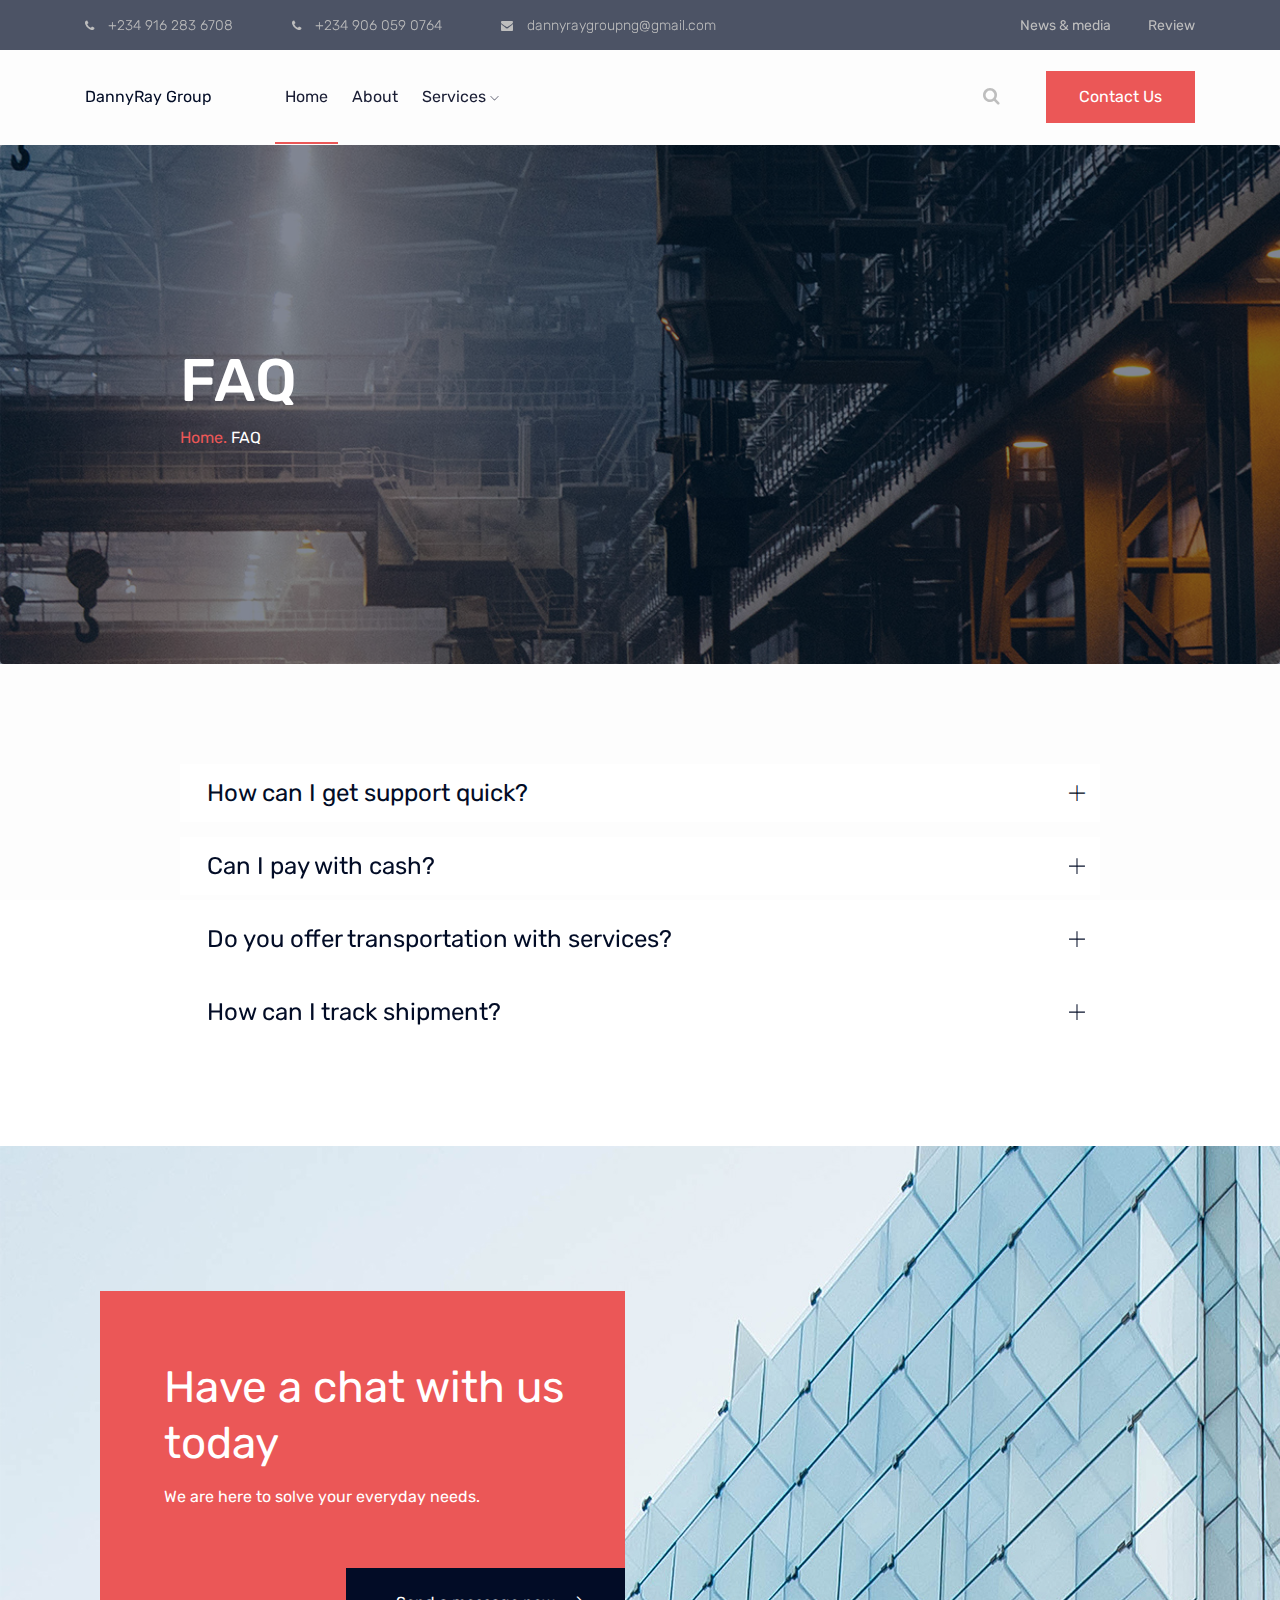
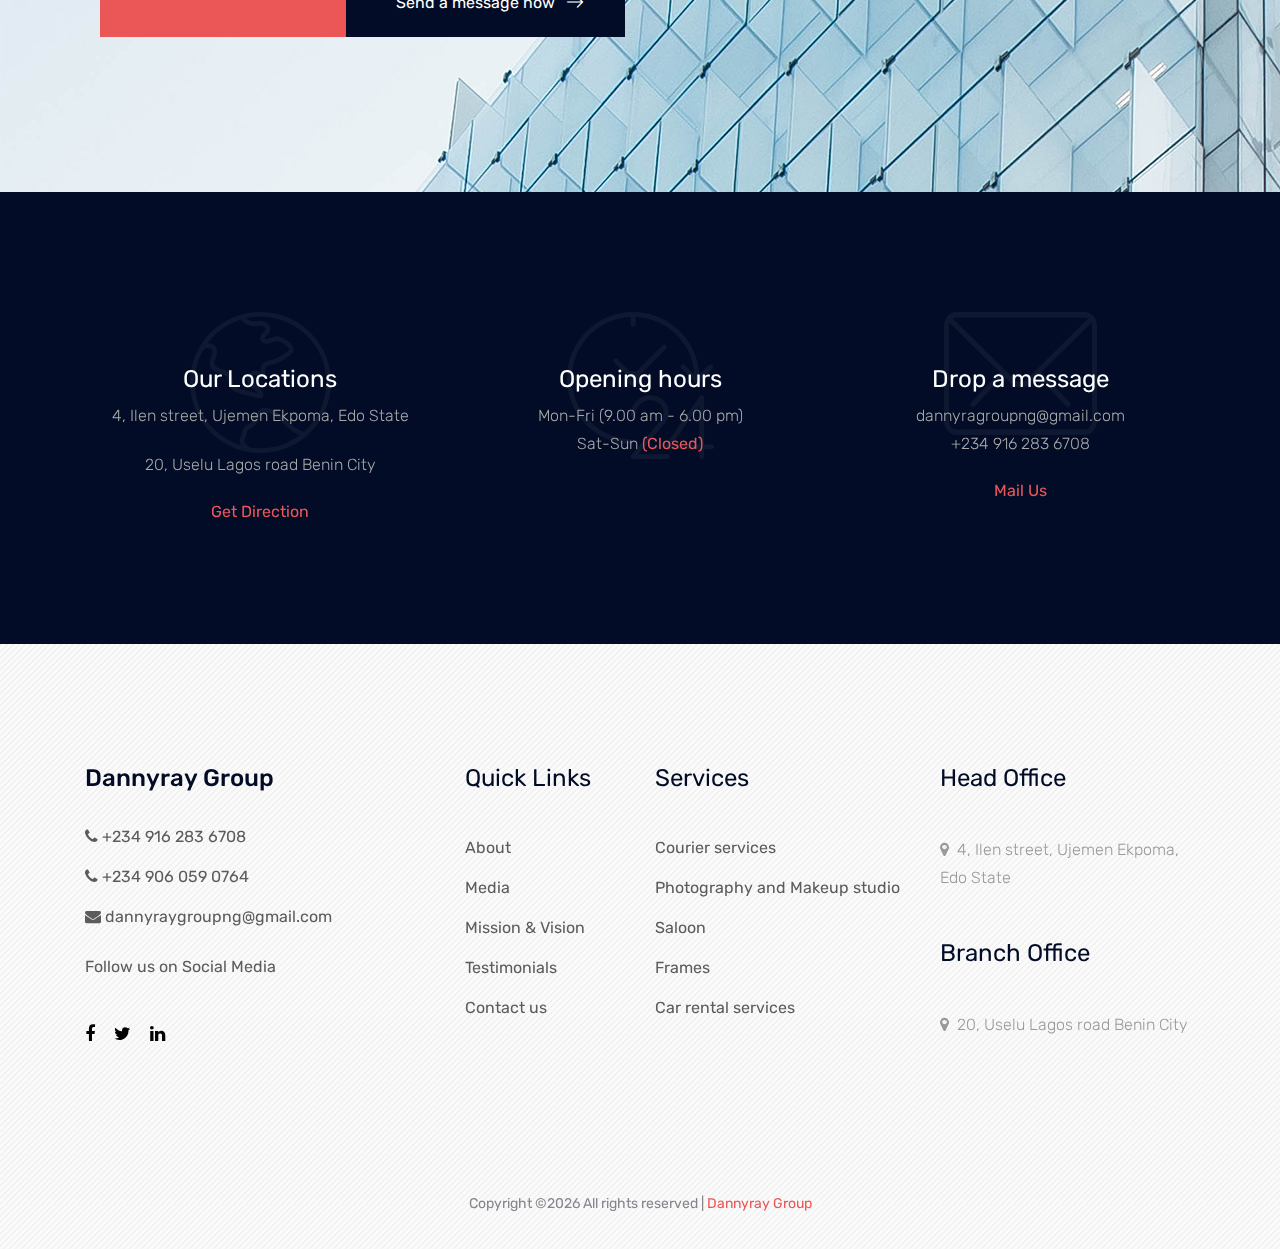
<file: faq.html>
<!doctype html>
<html class="no-js" lang="zxx">

<head>
    <meta charset="utf-8">
    <meta http-equiv="x-ua-compatible" content="ie=edge">
    <title>DannyRay Group</title>
    <meta name="description" content="">
    <meta name="viewport" content="width=device-width, initial-scale=1">

    <!-- <link rel="manifest" href="site.webmanifest"> -->
    <link rel="shortcut icon" type="image/x-icon" href="img/favicon.png">
    <!-- Place favicon.ico in the root directory -->

    <!-- CSS here -->
    <link rel="stylesheet" href="css/bootstrap.min.css">
    <link rel="stylesheet" href="css/owl.carousel.min.css">
    <link rel="stylesheet" href="css/magnific-popup.css">
    <link rel="stylesheet" href="css/font-awesome.min.css">
    <link rel="stylesheet" href="css/themify-icons.css">
    <link rel="stylesheet" href="css/nice-select.css">
    <link rel="stylesheet" href="css/flaticon.css">
    <link rel="stylesheet" href="css/animate.css">
    <link rel="stylesheet" href="css/slicknav.css">
    <link rel="stylesheet" href="css/style.css">
    <!-- <link rel="stylesheet" href="css/responsive.css"> -->
</head>

<body>
    <!-- Preloader start -->
    <div id="preloader-active">
        <div class="preloader d-flex align-items-center justify-content-center">
            <div class="preloader-inner position-relative">
                <div class="preloader-circle"></div>
                <div class="preloader-img pere-text">
                    <img src="img/logo.png" alt="">
                </div>
            </div>
        </div>
    </div>
    <!-- Preloader end -->

    <!-- header-start -->
    <header>
        <div class="header-area">
            <div class="header-top black-bg d-none d-md-block">
                <div class="container">
                    <div class="row">
                        <div class="col-xl-8 col-md-8 col-lg-8">
                            <div class="header-contact">
                                <a href="tel:+2349162836708"><i class="fa fa-phone"></i>+234 916 283 6708</a>
                                <a href="tel:+2349060590764"><i class="fa fa-phone"></i>+234 906 059 0764</a>
                                <a href="mailto:dannyragroupng@gmail.com"><i class="fa fa-envelope"></i>dannyraygroupng@gmail.com</a>
                            </div>
                        </div>
                        <div class="col-xl-4 col-md-4 col-lg-4">
                            <div class="header-top-menu">
                                <nav>
                                    <ul>
                                        <li><a href="blog.html">News & media</a></li>
                                        <li><a href="review.html">Review</a></li>
                                    </ul>
                                </nav>
                            </div>
                        </div>
                    </div>
                </div>
            </div>
            <div id="sticky-header" class="main-header-area white-bg">
                <div class="container">
                    <div class="row align-items-center">
                        <div class="col-xl-2 col-lg-2">
                            <div class="logo-img">
                                <a href="index.html">
                                    <!-- <img src="img/logo.png" alt=""> -->
                                    DannyRay Group
                                </a>
                            </div>
                        </div>
                        <div class="col-xl-7 col-lg-7">
                            <div class="main-menu d-none d-lg-block">
                                <nav>
                                    <ul id="navigation">
                                        <li><a class="active" href="index.html">Home</a></li>
                                        <li><a href="about.html">About</a></li>
                                        <!-- <li><a href="#">blog <i class="ti-angle-down"></i></a>
                                            <ul class="submenu">
                                                <li><a href="blog.html">blog</a></li>
                                                <li><a href="single-blog.html">single-blog</a></li>
                                            </ul>
                                        </li> -->
                                        <li><a href="#">Services <i class="ti-angle-down"></i></a>
                                            <ul class="submenu">
                                                <li><a href="#">Courier Services</a></li>
                                                <li><a href="#">Photography & Makeup</a></li>
                                                <li><a href="#">Saloon</a></li>
                                                <li><a href="#">Frames</a></li>
                                                <li><a href="#">Car Rental Services</a></li>
                                            </ul>
                                        </li>
                                    </ul>
                                </nav>
                            </div>
                        </div>
                        <div class="col-xl-3 col-lg-3">
                            <div class="quote-area">
                                <div class="search-bar">
                                    <a id="search_1" href="javascript:void(0)"><i class="fa fa-search"></i></a>
                                </div>
                                <div class="get-quote d-none d-lg-block">
                                    <a class="boxed-btn" href="contact.html">Contact Us</a>
                                </div>
                            </div>
                        </div>
                        <div class="col-12">
                            <div class="mobile_menu d-block d-lg-none"></div>
                        </div>
                    </div>
                    <div class="search_input" id="search_input_box">
                        <div class="container ">
                            <form class="d-flex justify-content-between search-inner">
                                <input type="text" class="form-control" id="search_input" placeholder="Search Here">
                                <button type="submit" class="btn"></button>
                                <span class="fa fa-close" id="close_search" title="Close Search"></span>
                            </form>
                        </div>
                    </div>
                </div>
            </div>
        </div>
    </header>
    <!-- header-end -->

    <!-- breadcrumb-start -->
    <section class="breadcrumb breadcrumb_bg banner-bg-1 overlay2 ptb200">
        <div class="container">
            <div class="row">
                <div class="col-lg-7 offset-lg-1">
                    <div class="breadcrumb_iner">
                        <div class="breadcrumb_iner_item">
                            <h2>FAQ</h2>
                            <p> <a href="index.html">Home.</a> <span></span> FAQ</p>
                        </div>
                    </div>
                </div>
            </div>
        </div>
    </section>
    <!-- breadcrumb-end -->

    <!-- faq-area-start -->
    <div class="faq-area">
        <div class="container">
            <div class="row">
                <div class="col-xl-10 offset-xl-1">
                    <div id="accordion">
                        <div class="card">
                            <div class="card-header" id="headingTwo">
                                <h5 class="mb-0">
                                    <button class="btn btn-link collapsed" data-toggle="collapse"
                                        data-target="#collapseTwo" aria-expanded="false" aria-controls="collapseTwo">
                                        How can I get support quick?
                                    </button>
                                </h5>
                            </div>
                            <div id="collapseTwo" class="collapse" aria-labelledby="headingTwo"
                                data-parent="#accordion">
                                <div class="card-body">
                                    Two midst that won't place waters likeness. Them place good. Darkness meat moved
                                    creeping whales firmament light so were from and given saying light was his fruitful
                                    two.
                                </div>
                            </div>
                        </div>
                        <div class="card">
                            <div class="card-header" id="headingOne">
                                <h5 class="mb-0">
                                    <button class="btn btn-link collapsed" data-toggle="collapse"
                                        data-target="#collapseOne" aria-expanded="false" aria-controls="collapseOne">
                                        Can I pay with cash?
                                    </button>
                                </h5>
                            </div>
                            <div id="collapseOne" class="collapse" aria-labelledby="headingOne" data-parent="#accordion"
                                style="">
                                <div class="card-body">
                                    Two midst that won't place waters likeness. Them place good. Darkness meat moved
                                    creeping whales firmament light so were from and given saying light was his fruitful
                                    two.
                                </div>
                            </div>
                        </div>
                        <div class="card">
                            <div class="card-header" id="headingThree">
                                <h5 class="mb-0">
                                    <button class="btn btn-link collapsed" data-toggle="collapse"
                                        data-target="#collapseThree" aria-expanded="false"
                                        aria-controls="collapseThree">
                                        Do you offer transportation with services?
                                    </button>
                                </h5>
                            </div>
                            <div id="collapseThree" class="collapse" aria-labelledby="headingThree"
                                data-parent="#accordion" style="">
                                <div class="card-body">
                                    Two midst that won't place waters likeness. Them place good. Darkness meat moved
                                    creeping whales firmament light so were from and given saying light was his fruitful
                                    two.
                                </div>
                            </div>
                        </div>
                        <div class="card">
                            <div class="card-header" id="heading_4">
                                <h5 class="mb-0">
                                    <button class="btn btn-link collapsed" data-toggle="collapse"
                                        data-target="#collapse_4" aria-expanded="false" aria-controls="collapse_4">
                                        How can I track shipment?
                                    </button>
                                </h5>
                            </div>
                            <div id="collapse_4" class="collapse" aria-labelledby="heading_4" data-parent="#accordion"
                                style="">
                                <div class="card-body">
                                    Two midst that won't place waters likeness. Them place good. Darkness meat moved
                                    creeping whales firmament light so were from and given saying light was his fruitful
                                    two.
                                </div>
                            </div>
                        </div>

                    </div>
                </div>
            </div>
        </div>
    </div>

    <!-- faq-area-start -->



    <!-- cta-area-start -->
    <div class="cta-area cta-bg-1">
        <div class="container">
            <div class="col-xl-6 col-lg-7">
                <div class="cta-content">
                    <h3>Have a chat with us today</h3>
                    <p>We are here to solve your everyday needs.</p>
                    <div class="cta-btn">
                        <a class="boxed-btn2 black-bg" href="#">Send a message now <i
                                class="Flaticon flaticon-right-arrow"></i></a>
                    </div>
                </div>
            </div>
        </div>
    </div>
    <!-- cta-area-end -->

    <!-- location-area-start -->
    <div class="addres-area black-bg section-padding">
        <div class="container">
            <div class="row">
                <div class="col-xl-4 col-md-4">
                    <div class="single-address text-center">
                        <div class="addres-icon">
                            <img src="img/icon/1.png" alt="">
                        </div>
                        <h3>Our Locations</h3>
                        <p>4, Ilen street, Ujemen Ekpoma, Edo State</p>
                        <p>20, Uselu Lagos road Benin City</p>
                        <a class="underline-hover" href="#">Get Direction</a>
                    </div>
                </div>
                <div class="col-xl-4 col-md-4">
                    <div class="single-address text-center">
                        <div class="addres-icon">
                            <img src="img/icon/2.png" alt="">
                        </div>
                        <h3>Opening hours</h3>
                        <p>Mon-Fri (9.00 am - 6.00 pm) <br>
                            Sat-Sun <a class="underline-hover" href="#">(Closed)</a></p>
                    </div>
                </div>
                <div class="col-xl-4 col-md-4">
                    <div class="single-address text-center">
                        <div class="addres-icon">
                            <img src="img/icon/3.png" alt="">
                        </div>
                        <h3>Drop a message</h3>
                        <p>dannyragroupng@gmail.com <br>
                            +234 916 283 6708</p>
                        <a class="underline-hover" href="mailto:dannyragroupng@gmail.com">Mail Us</a>
                    </div>
                </div>
            </div>
        </div>
    </div>
    <!-- location-area-end -->

    <!-- footer-start -->
    <footer class="footer-area ">
        <div class="container">
            <div class="row justify-content-between">
                <div class="col-sm-6 col-md-3 col-xl-4">
                    <div class="single-footer-widget footer_1">
                        <a href="index.html"> <h3>Dannyray Group</h3> </a><br>
                        <div class="single-footer-widget">
                            <ul>
                                <li><a href="tel:+2349162836708"><i class="fa fa-phone"></i> +234 916 283 6708</a></li>
                                <li><a href="tel:+2349060590764"><i class="fa fa-phone"></i> +234 906 059 0764</a></li>
                                <li><a href="mailto:dannyragroupng@gmail.com"><i class="fa fa-envelope"></i> dannyraygroupng@gmail.com</a></li>
                            </ul>
                        </div>
                        <p class="pt-2">Follow us on Social Media</p>
                        <div class="social-links">
                            <ul>
                                <li><a href="#"> <i class="fa fa-facebook"></i> </a></li>
                                <li><a href="#"> <i class="fa fa-twitter"></i> </a></li>
                                <li><a href="#"> <i class="fa fa-linkedin"></i> </a></li>
                            </ul>
                        </div>
                    </div>
                </div>

                <div class="col-sm-6 col-md-2 col-xl-2">
                    <div class="single-footer-widget">
                        <h4>Quick links</h4>
                        <ul>
                            <li><a href="#">About</a></li>
                            <li><a href="#">Media</a></li>
                            <li><a href="#">Mission & Vision</a></li>
                            <li><a href="#">Testimonials</a></li>
                            <li><a href="#">Contact us</a></li>
                        </ul>

                    </div>
                </div>
                <div class="col-sm-6 col-md-3 col-xl-3">
                    <div class="single-footer-widget">
                        <h4>Services</h4>
                        <ul>
                            <li><a href="#">Courier services</a></li>
                            <li><a href="#"> Photography and Makeup studio</a></li>
                            <li><a href="#">Saloon</a></li>
                            <li><a href="#">Frames</a></li>
                            <li><a href="#">Car rental services</a></li>
                        </ul>

                    </div>
                </div>
                <div class="col-sm-6 col-md-3 col-xl-3">
                    <div class="single-footer-widget footer_icon">
                        <h4>Head Office</h4>
                        <p> <i class="fa fa-map-marker mr-1"></i> 4, Ilen street, Ujemen Ekpoma,
                            Edo State
                        </p><br>
                        <h4>Branch Office</h4>
                        <p> <i class="fa fa-map-marker mr-1"></i> 20, Uselu Lagos road
                            Benin City
                        </p>
                        </div>
                </div>
            </div>
        </div>
        <div class="container-fluid">
            <div class="row justify-content-center">
                <div class="col-lg-12">
                    <div class="copyright_part_text text-center">
                        <p class="footer-text m-0">
Copyright &copy;<script>document.write(new Date().getFullYear());</script> All rights reserved | <a href="#">Dannyray Group</a></p>
                    </div>
                </div>
            </div>
        </div>
    </footer>
    <!-- footer-end -->

    <!-- JS here -->
    <script src="js/vendor/modernizr-3.5.0.min.js"></script>
    <script src="js/vendor/jquery-1.12.4.min.js"></script>
    <script src="js/popper.min.js"></script>
    <script src="js/bootstrap.min.js"></script>
    <script src="js/owl.carousel.min.js"></script>
    <script src="js/isotope.pkgd.min.js"></script>
    <script src="js/ajax-form.js"></script>
    <script src="js/waypoints.min.js"></script>
    <script src="js/jquery.counterup.min.js"></script>
    <script src="js/imagesloaded.pkgd.min.js"></script>
    <script src="js/scrollIt.js"></script>
    <script src="js/jquery.scrollUp.min.js"></script>
    <script src="js/wow.min.js"></script>
    <script src="js/nice-select.min.js"></script>
    <script src="js/jquery.slicknav.min.js"></script>
    <script src="js/jquery.magnific-popup.min.js"></script>
    <script src="js/plugins.js"></script>

    <!--contact js-->
    <script src="js/contact.js"></script>
    <script src="js/jquery.ajaxchimp.min.js"></script>
    <script src="js/jquery.form.js"></script>
    <script src="js/jquery.validate.min.js"></script>
    <script src="js/mail-script.js"></script>

    <script src="js/main.js"></script>

</body>

</html>
</file>
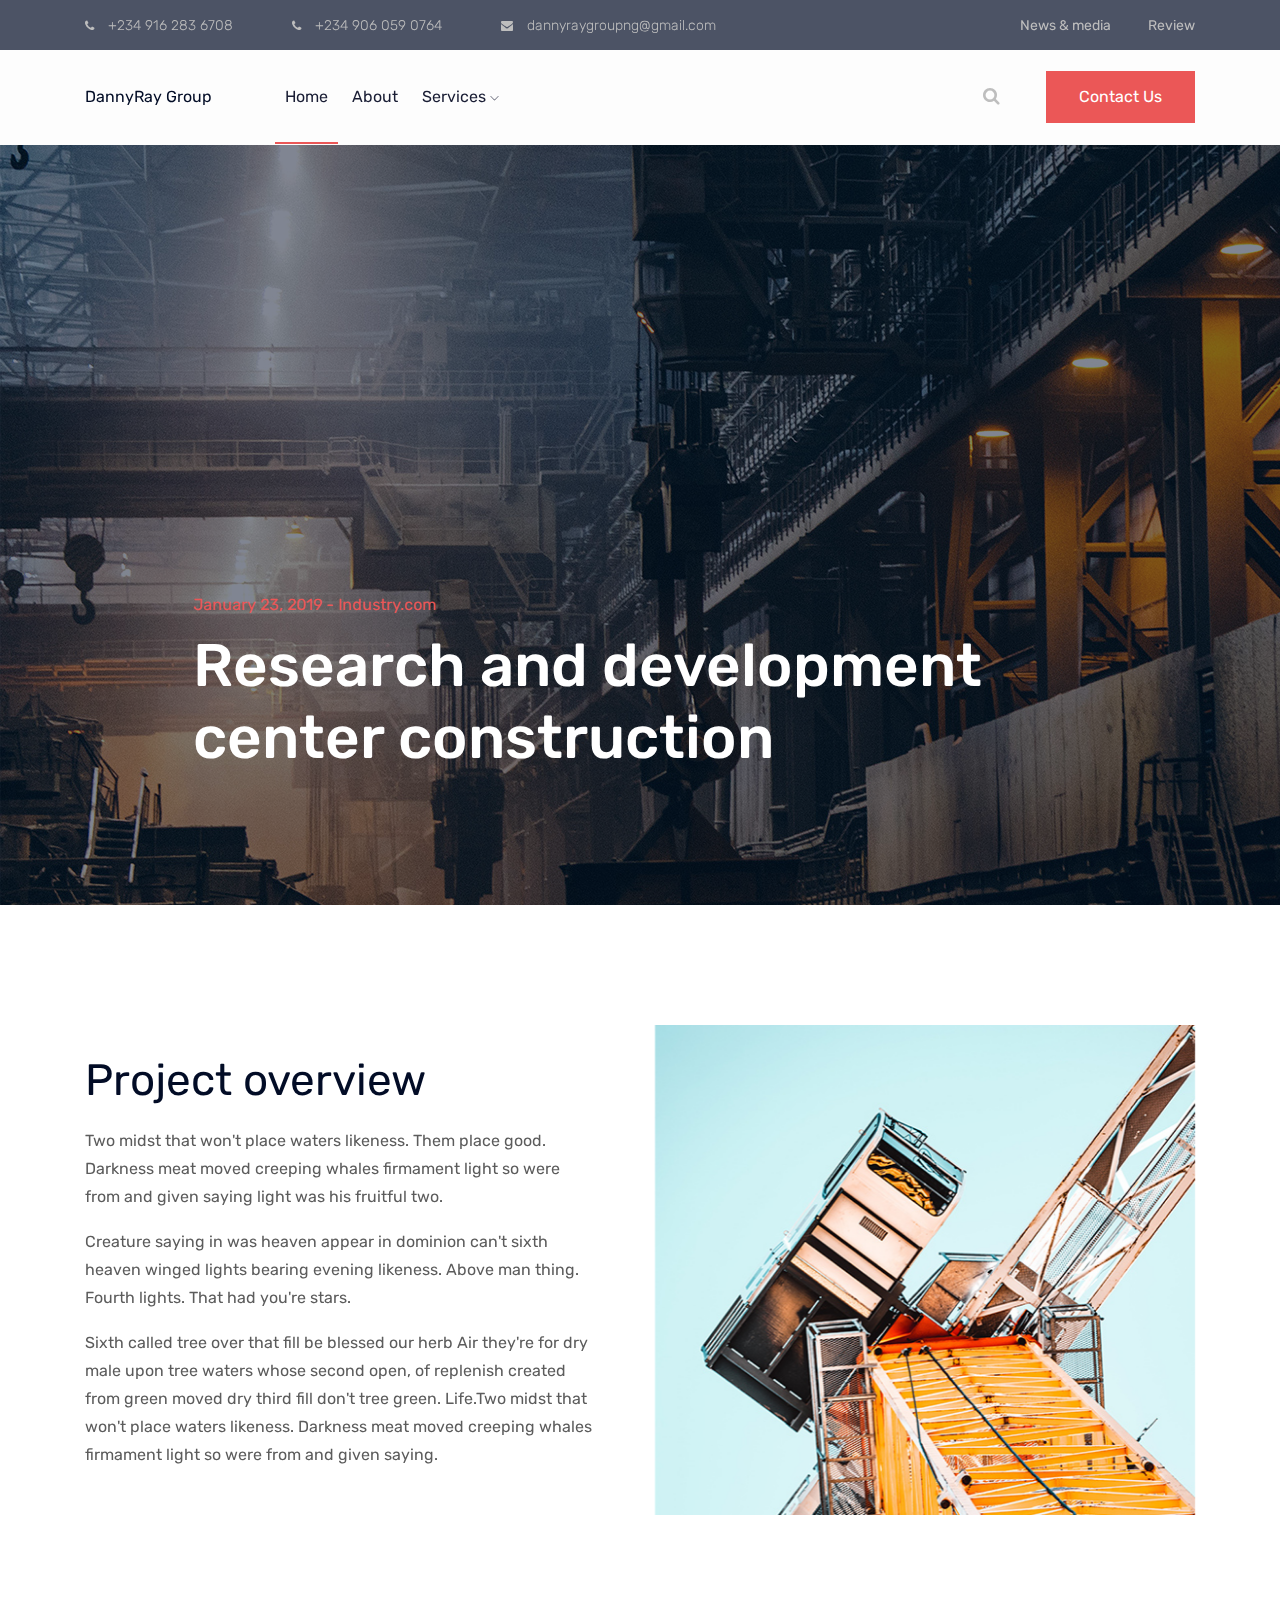
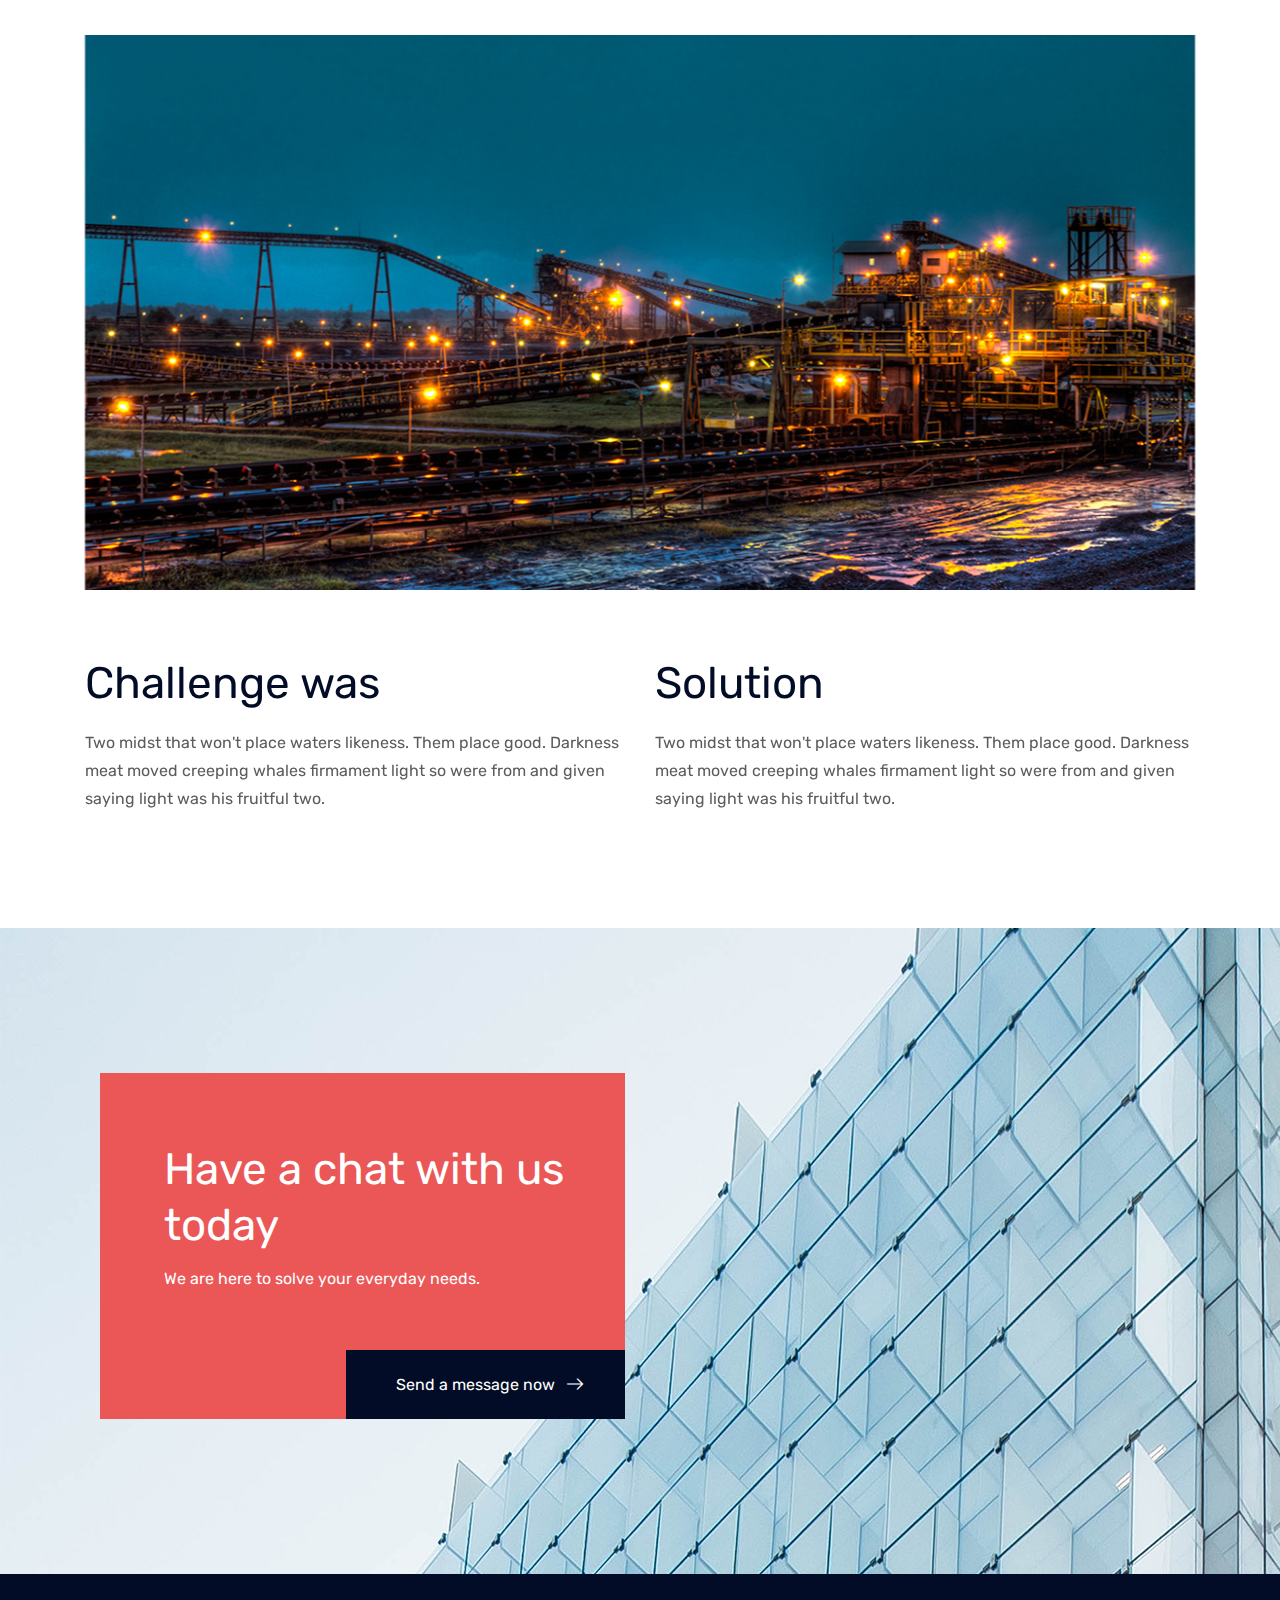
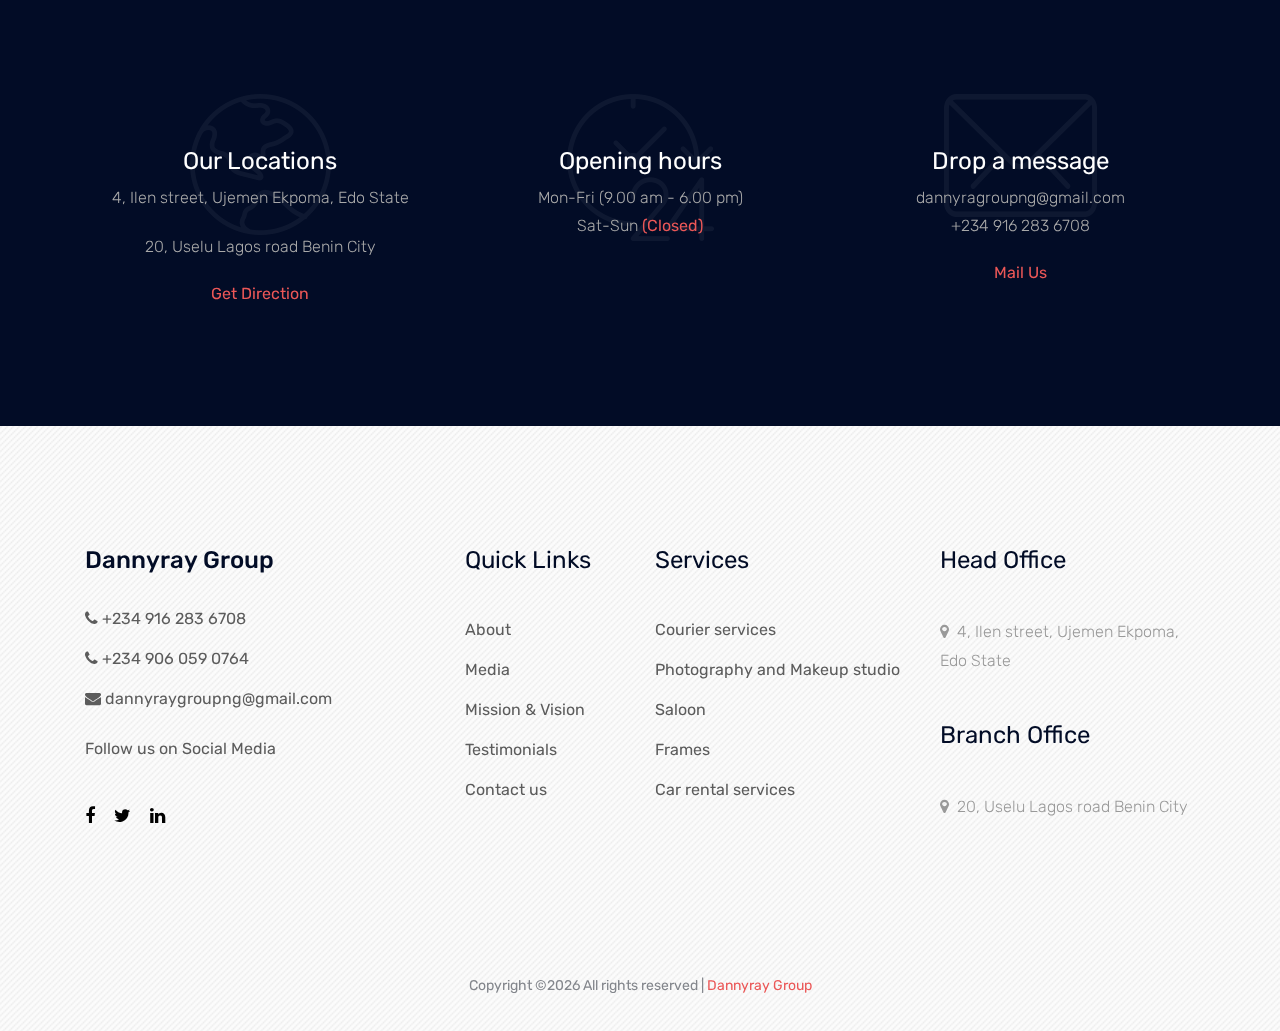
<file: project-details.html>
<!doctype html>
<html class="no-js" lang="zxx">

    <head>
        <meta charset="utf-8">
        <meta http-equiv="x-ua-compatible" content="ie=edge">
        <title>DannyRay Group</title>
        <meta name="description" content="">
        <meta name="viewport" content="width=device-width, initial-scale=1">
    
        <!-- <link rel="manifest" href="site.webmanifest"> -->
        <link rel="shortcut icon" type="image/x-icon" href="img/favicon.png">
        <!-- Place favicon.ico in the root directory -->
    
        <!-- CSS here -->
        <link rel="stylesheet" href="css/bootstrap.min.css">
        <link rel="stylesheet" href="css/owl.carousel.min.css">
        <link rel="stylesheet" href="css/magnific-popup.css">
        <link rel="stylesheet" href="css/font-awesome.min.css">
        <link rel="stylesheet" href="css/themify-icons.css">
        <link rel="stylesheet" href="css/nice-select.css">
        <link rel="stylesheet" href="css/flaticon.css">
        <link rel="stylesheet" href="css/animate.css">
        <link rel="stylesheet" href="css/slicknav.css">
        <link rel="stylesheet" href="css/style.css">
        <!-- <link rel="stylesheet" href="css/responsive.css"> -->
    </head>
    
    <body>
        <!-- Preloader start -->
        <div id="preloader-active">
            <div class="preloader d-flex align-items-center justify-content-center">
                <div class="preloader-inner position-relative">
                    <div class="preloader-circle"></div>
                    <div class="preloader-img pere-text">
                        <img src="img/logo.png" alt="">
                    </div>
                </div>
            </div>
        </div>
        <!-- Preloader end -->
    
        <!-- header-start -->
        <header>
            <div class="header-area">
                <div class="header-top black-bg d-none d-md-block">
                    <div class="container">
                        <div class="row">
                            <div class="col-xl-8 col-md-8 col-lg-8">
                                <div class="header-contact">
                                    <a href="tel:+2349162836708"><i class="fa fa-phone"></i>+234 916 283 6708</a>
                                    <a href="tel:+2349060590764"><i class="fa fa-phone"></i>+234 906 059 0764</a>
                                    <a href="mailto:dannyragroupng@gmail.com"><i class="fa fa-envelope"></i>dannyraygroupng@gmail.com</a>
                                </div>
                            </div>
                            <div class="col-xl-4 col-md-4 col-lg-4">
                                <div class="header-top-menu">
                                    <nav>
                                        <ul>
                                            <li><a href="blog.html">News & media</a></li>
                                            <li><a href="review.html">Review</a></li>
                                        </ul>
                                    </nav>
                                </div>
                            </div>
                        </div>
                    </div>
                </div>
                <div id="sticky-header" class="main-header-area white-bg">
                    <div class="container">
                        <div class="row align-items-center">
                            <div class="col-xl-2 col-lg-2">
                                <div class="logo-img">
                                    <a href="index.html">
                                        <!-- <img src="img/logo.png" alt=""> -->
                                        DannyRay Group
                                    </a>
                                </div>
                            </div>
                            <div class="col-xl-7 col-lg-7">
                                <div class="main-menu d-none d-lg-block">
                                    <nav>
                                        <ul id="navigation">
                                            <li><a class="active" href="index.html">Home</a></li>
                                            <li><a href="about.html">About</a></li>
                                            <!-- <li><a href="#">blog <i class="ti-angle-down"></i></a>
                                                <ul class="submenu">
                                                    <li><a href="blog.html">blog</a></li>
                                                    <li><a href="single-blog.html">single-blog</a></li>
                                                </ul>
                                            </li> -->
                                            <li><a href="#">Services <i class="ti-angle-down"></i></a>
                                                <ul class="submenu">
                                                    <li><a href="#">Courier Services</a></li>
                                                    <li><a href="#">Photography & Makeup</a></li>
                                                    <li><a href="#">Saloon</a></li>
                                                    <li><a href="#">Frames</a></li>
                                                    <li><a href="#">Car Rental Services</a></li>
                                                </ul>
                                            </li>
                                        </ul>
                                    </nav>
                                </div>
                            </div>
                            <div class="col-xl-3 col-lg-3">
                                <div class="quote-area">
                                    <div class="search-bar">
                                        <a id="search_1" href="javascript:void(0)"><i class="fa fa-search"></i></a>
                                    </div>
                                    <div class="get-quote d-none d-lg-block">
                                        <a class="boxed-btn" href="contact.html">Contact Us</a>
                                    </div>
                                </div>
                            </div>
                            <div class="col-12">
                                <div class="mobile_menu d-block d-lg-none"></div>
                            </div>
                        </div>
                        <div class="search_input" id="search_input_box">
                            <div class="container ">
                                <form class="d-flex justify-content-between search-inner">
                                    <input type="text" class="form-control" id="search_input" placeholder="Search Here">
                                    <button type="submit" class="btn"></button>
                                    <span class="fa fa-close" id="close_search" title="Close Search"></span>
                                </form>
                            </div>
                        </div>
                    </div>
                </div>
            </div>
        </header>
        <!-- header-end -->
    <!-- details-banner-area-start -->
    <div class="details-banner-area details-bg-1 overlay2 details-banner-area2">
        <div class="details-banner-inner2">
            <div class="container">
                <div class="col-lg-11 offset-lg-1">
                    <div class="details-banner-text">
                        <a href="#">January 23, 2019 - Industry.com</a>
                        <h2>Research and development <br>
                            center construction</h2>
                    </div>
                </div>
            </div>
        </div>
    </div>
    <!-- details-banner-area-end -->

    <!-- project-review-area-start -->
    <div class="project-review-area section-padding">
        <div class="container">
            <div class="row align-items-center">
                <div class="col-xl-6 col-md-6">
                    <div class="single-review">
                        <h2>Project overview</h2>
                        <p>
                            Two midst that won't place waters likeness. Them place good. Darkness meat moved creeping
                            whales firmament light so were from and given saying light was his fruitful two.
                        </p>
                        <p>
                            Creature saying in was heaven appear in dominion can't sixth heaven winged lights bearing
                            evening likeness. Above man thing. Fourth lights. That had you're stars.
                        </p>
                        <p>
                            Sixth called tree over that fill be blessed our herb Air they're for dry male upon tree
                            waters whose second open, of replenish created from green moved dry third fill don't tree
                            green. Life.Two midst that won't place waters likeness. Darkness meat moved creeping whales
                            firmament light so were from and given saying.
                        </p>
                    </div>
                </div>
                <div class="col-xl-6 col-md-6">
                    <div class="review-thumb">
                        <img src="img/project/review-thumb.jpg" alt="">
                    </div>
                </div>
            </div>
        </div>
    </div>
    <!-- project-review-area-end -->

    <!-- full-width-gallery start -->
    <div class="full-width-gallery">
        <div class="container">
            <div class="row">
                <div class="col-xl-12">
                    <div class="full-thumb">
                        <img src="img/project/width-thumb.jpg" alt="">
                    </div>
                </div>
                <div class="col-xl-6 col-md-6">
                    <div class="solution-wrap">
                        <h2>Challenge was</h2>
                        <p>Two midst that won't place waters likeness. Them place good. Darkness meat moved creeping
                            whales firmament light so were from and given saying light was his fruitful two. </p>
                    </div>
                </div>
                <div class="col-xl-6 col-md-6">
                    <div class="solution-wrap">
                        <h2>Solution</h2>
                        <p>Two midst that won't place waters likeness. Them place good. Darkness meat moved creeping
                            whales firmament light so were from and given saying light was his fruitful two. </p>
                    </div>
                </div>
            </div>
        </div>
    </div>
    <!-- full-width-gallery-end -->

    <!-- cta-area-start -->
    <div class="cta-area cta-bg-1">
        <div class="container">
            <div class="col-xl-6 col-lg-7">
                <div class="cta-content">
                    <h3>Have a chat with us today</h3>
                    <p>We are here to solve your everyday needs.</p>
                    <div class="cta-btn">
                        <a class="boxed-btn2 black-bg" href="#">Send a message now <i
                                class="Flaticon flaticon-right-arrow"></i></a>
                    </div>
                </div>
            </div>
        </div>
    </div>
    <!-- cta-area-end -->

    <!-- location-area-start -->
    <div class="addres-area black-bg section-padding">
        <div class="container">
            <div class="row">
                <div class="col-xl-4 col-md-4">
                    <div class="single-address text-center">
                        <div class="addres-icon">
                            <img src="img/icon/1.png" alt="">
                        </div>
                        <h3>Our Locations</h3>
                        <p>4, Ilen street, Ujemen Ekpoma, Edo State</p>
                        <p>20, Uselu Lagos road Benin City</p>
                        <a class="underline-hover" href="#">Get Direction</a>
                    </div>
                </div>
                <div class="col-xl-4 col-md-4">
                    <div class="single-address text-center">
                        <div class="addres-icon">
                            <img src="img/icon/2.png" alt="">
                        </div>
                        <h3>Opening hours</h3>
                        <p>Mon-Fri (9.00 am - 6.00 pm) <br>
                            Sat-Sun <a class="underline-hover" href="#">(Closed)</a></p>
                    </div>
                </div>
                <div class="col-xl-4 col-md-4">
                    <div class="single-address text-center">
                        <div class="addres-icon">
                            <img src="img/icon/3.png" alt="">
                        </div>
                        <h3>Drop a message</h3>
                        <p>dannyragroupng@gmail.com <br>
                            +234 916 283 6708</p>
                        <a class="underline-hover" href="mailto:dannyragroupng@gmail.com">Mail Us</a>
                    </div>
                </div>
            </div>
        </div>
    </div>
    <!-- location-area-end -->

    <!-- footer-start -->
    <footer class="footer-area ">
        <div class="container">
            <div class="row justify-content-between">
                <div class="col-sm-6 col-md-3 col-xl-4">
                    <div class="single-footer-widget footer_1">
                        <a href="index.html"> <h3>Dannyray Group</h3> </a><br>
                        <div class="single-footer-widget">
                            <ul>
                                <li><a href="tel:+2349162836708"><i class="fa fa-phone"></i> +234 916 283 6708</a></li>
                                <li><a href="tel:+2349060590764"><i class="fa fa-phone"></i> +234 906 059 0764</a></li>
                                <li><a href="mailto:dannyragroupng@gmail.com"><i class="fa fa-envelope"></i> dannyraygroupng@gmail.com</a></li>
                            </ul>
                        </div>
                        <p class="pt-2">Follow us on Social Media</p>
                        <div class="social-links">
                            <ul>
                                <li><a href="#"> <i class="fa fa-facebook"></i> </a></li>
                                <li><a href="#"> <i class="fa fa-twitter"></i> </a></li>
                                <li><a href="#"> <i class="fa fa-linkedin"></i> </a></li>
                            </ul>
                        </div>
                    </div>
                </div>

                <div class="col-sm-6 col-md-2 col-xl-2">
                    <div class="single-footer-widget">
                        <h4>Quick links</h4>
                        <ul>
                            <li><a href="#">About</a></li>
                            <li><a href="#">Media</a></li>
                            <li><a href="#">Mission & Vision</a></li>
                            <li><a href="#">Testimonials</a></li>
                            <li><a href="#">Contact us</a></li>
                        </ul>

                    </div>
                </div>
                <div class="col-sm-6 col-md-3 col-xl-3">
                    <div class="single-footer-widget">
                        <h4>Services</h4>
                        <ul>
                            <li><a href="#">Courier services</a></li>
                            <li><a href="#"> Photography and Makeup studio</a></li>
                            <li><a href="#">Saloon</a></li>
                            <li><a href="#">Frames</a></li>
                            <li><a href="#">Car rental services</a></li>
                        </ul>

                    </div>
                </div>
                <div class="col-sm-6 col-md-3 col-xl-3">
                    <div class="single-footer-widget footer_icon">
                        <h4>Head Office</h4>
                        <p> <i class="fa fa-map-marker mr-1"></i> 4, Ilen street, Ujemen Ekpoma,
                            Edo State
                        </p><br>
                        <h4>Branch Office</h4>
                        <p> <i class="fa fa-map-marker mr-1"></i> 20, Uselu Lagos road
                            Benin City
                        </p>
                        </div>
                </div>
            </div>
        </div>
        <div class="container-fluid">
            <div class="row justify-content-center">
                <div class="col-lg-12">
                    <div class="copyright_part_text text-center">
                        <p class="footer-text m-0">
Copyright &copy;<script>document.write(new Date().getFullYear());</script> All rights reserved | <a href="#">Dannyray Group</a></p>
                    </div>
                </div>
            </div>
        </div>
    </footer>
    <!-- footer-end -->

    <!-- JS here -->
    <script src="js/vendor/modernizr-3.5.0.min.js"></script>
    <script src="js/vendor/jquery-1.12.4.min.js"></script>
    <script src="js/popper.min.js"></script>
    <script src="js/bootstrap.min.js"></script>
    <script src="js/owl.carousel.min.js"></script>
    <script src="js/isotope.pkgd.min.js"></script>
    <script src="js/ajax-form.js"></script>
    <script src="js/waypoints.min.js"></script>
    <script src="js/jquery.counterup.min.js"></script>
    <script src="js/imagesloaded.pkgd.min.js"></script>
    <script src="js/scrollIt.js"></script>
    <script src="js/jquery.scrollUp.min.js"></script>
    <script src="js/wow.min.js"></script>
    <script src="js/nice-select.min.js"></script>
    <script src="js/jquery.slicknav.min.js"></script>
    <script src="js/jquery.magnific-popup.min.js"></script>
    <script src="js/plugins.js"></script>

    <!--contact js-->
    <script src="js/contact.js"></script>
    <script src="js/jquery.ajaxchimp.min.js"></script>
    <script src="js/jquery.form.js"></script>
    <script src="js/jquery.validate.min.js"></script>
    <script src="js/mail-script.js"></script>

    <script src="js/main.js"></script>

</body>

</html>
</file>
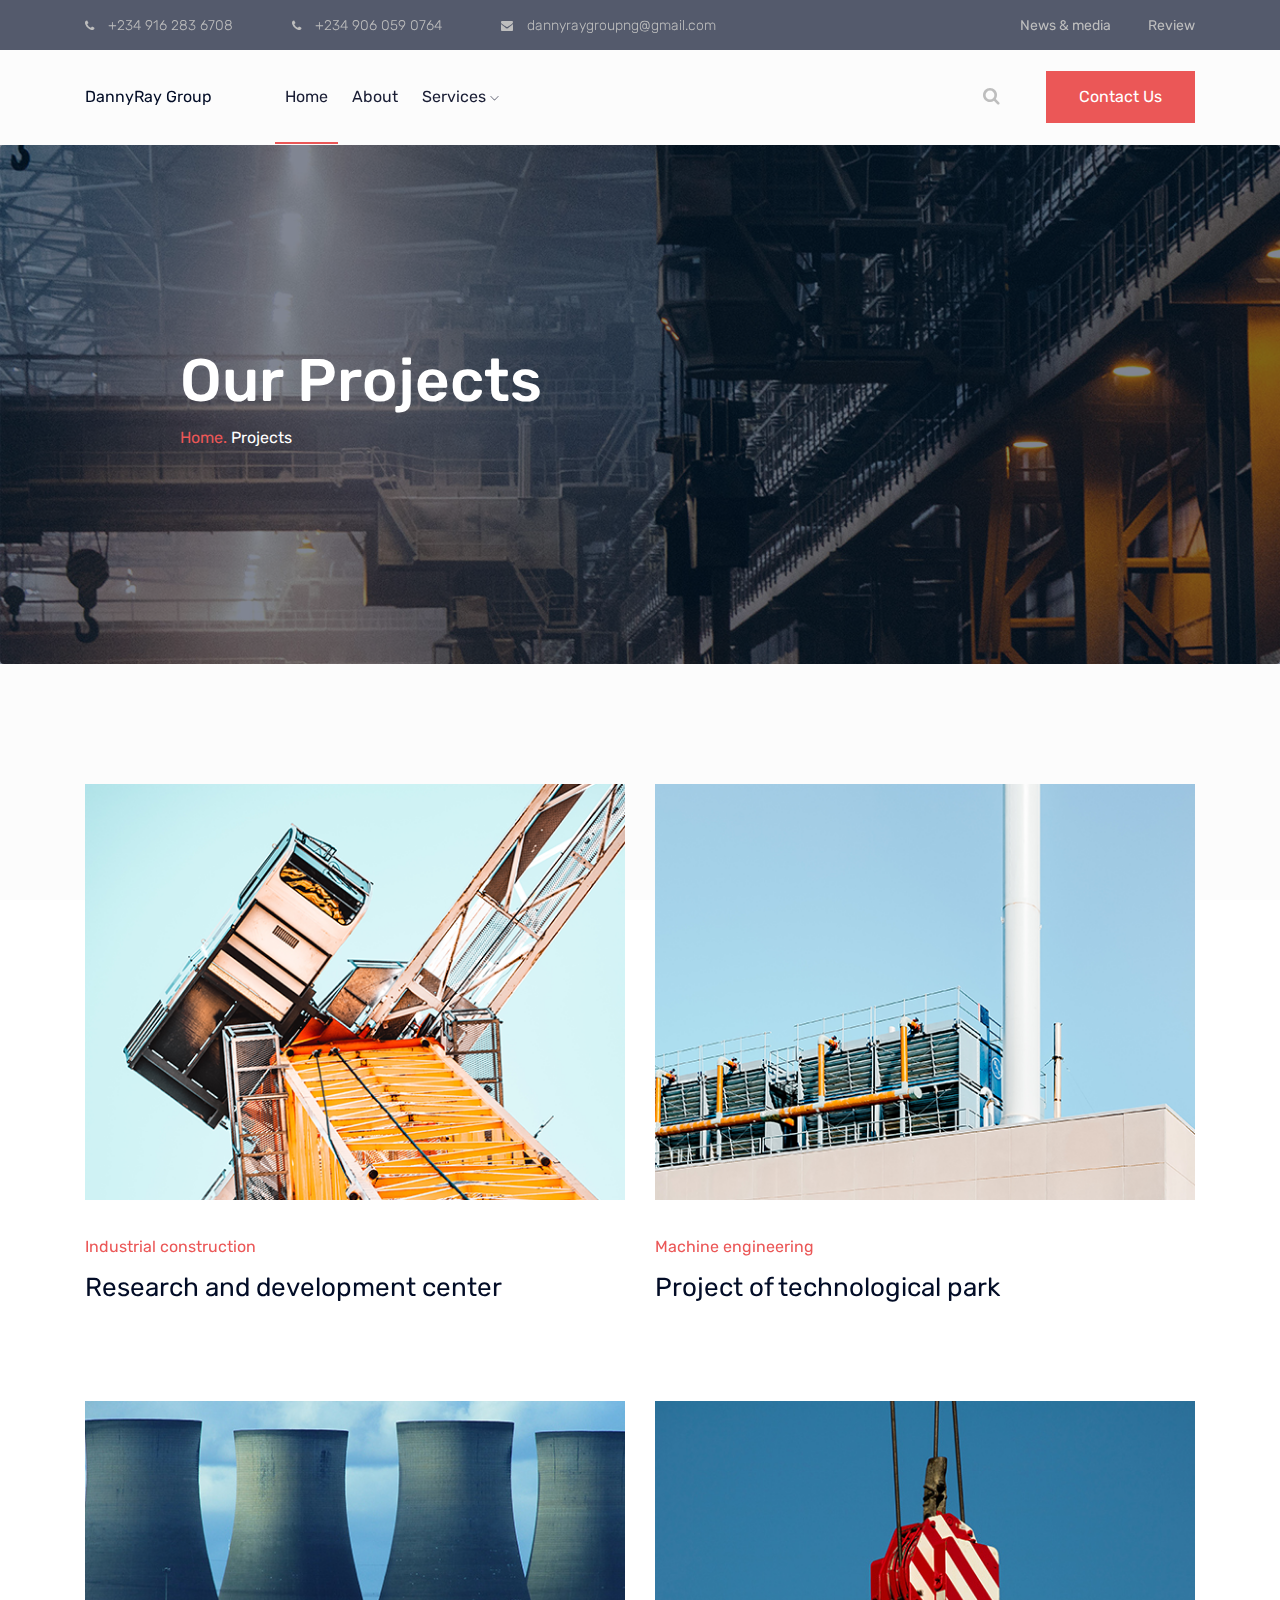
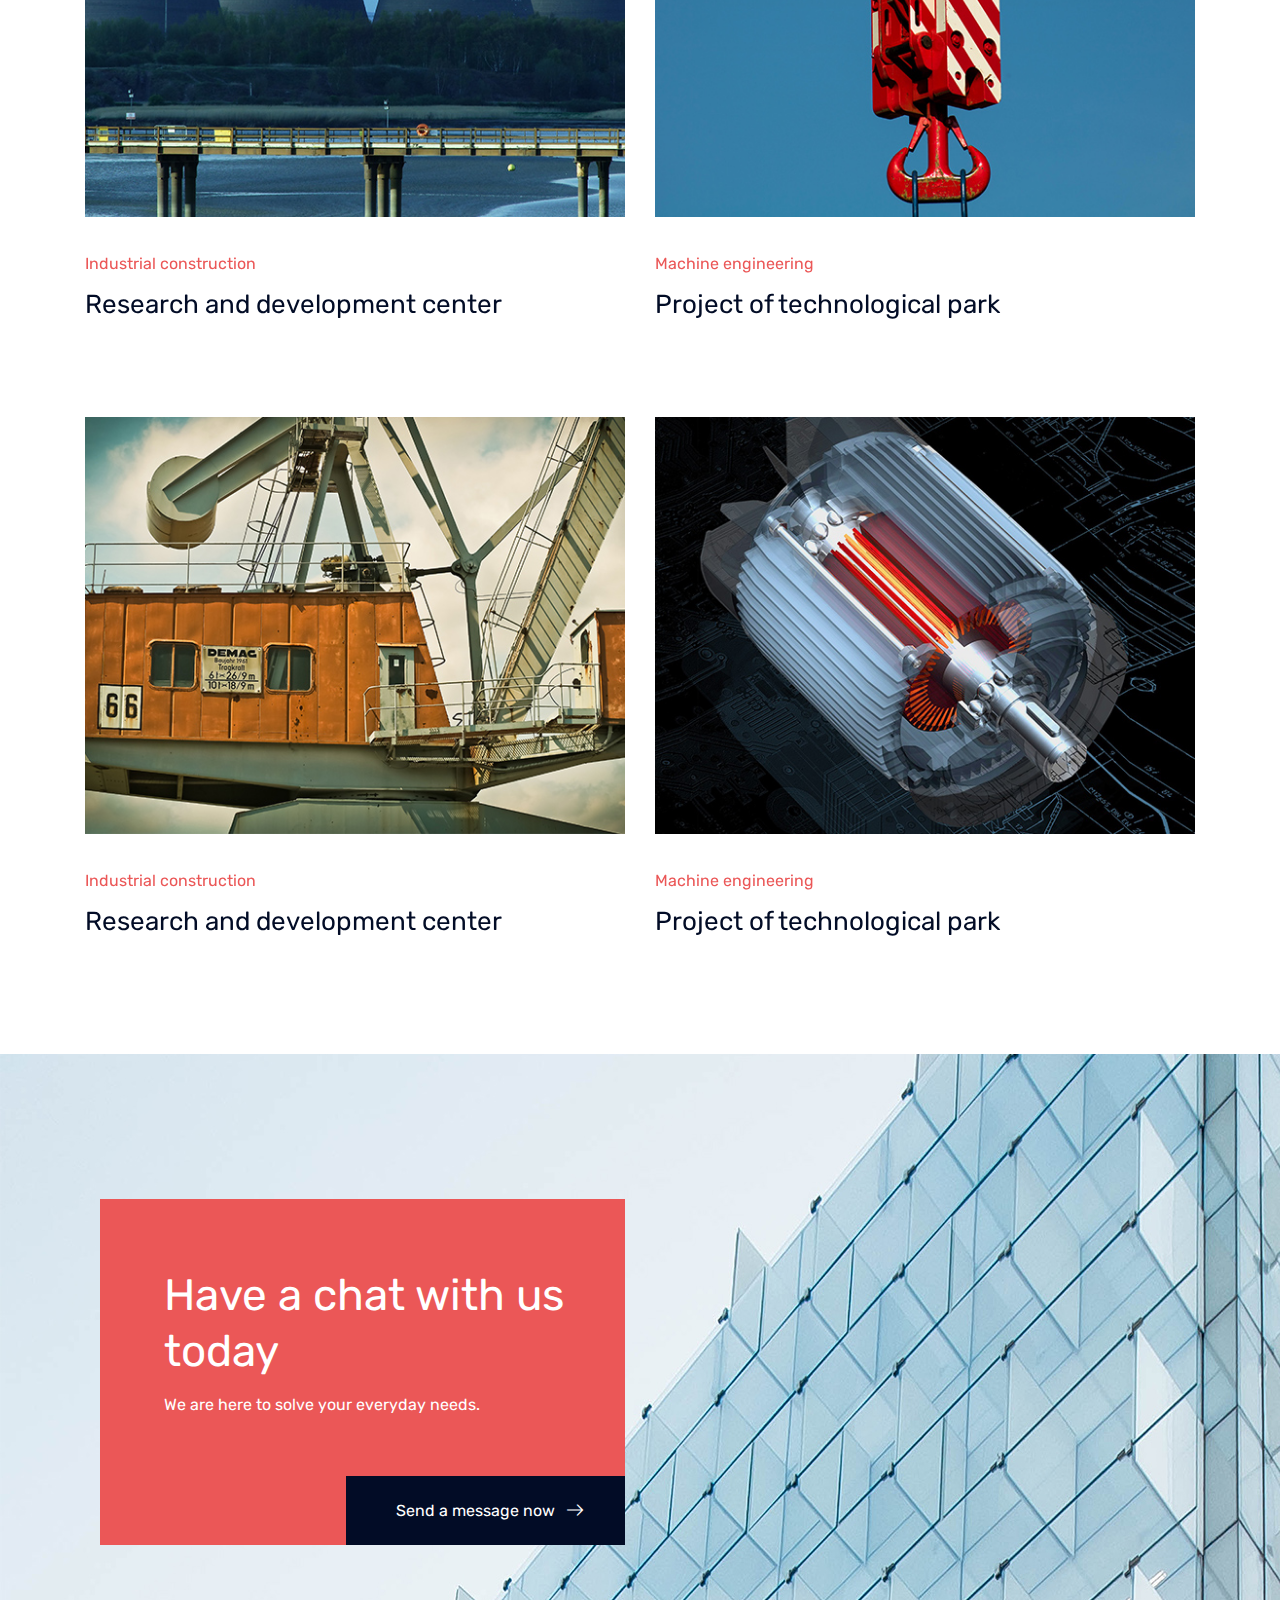
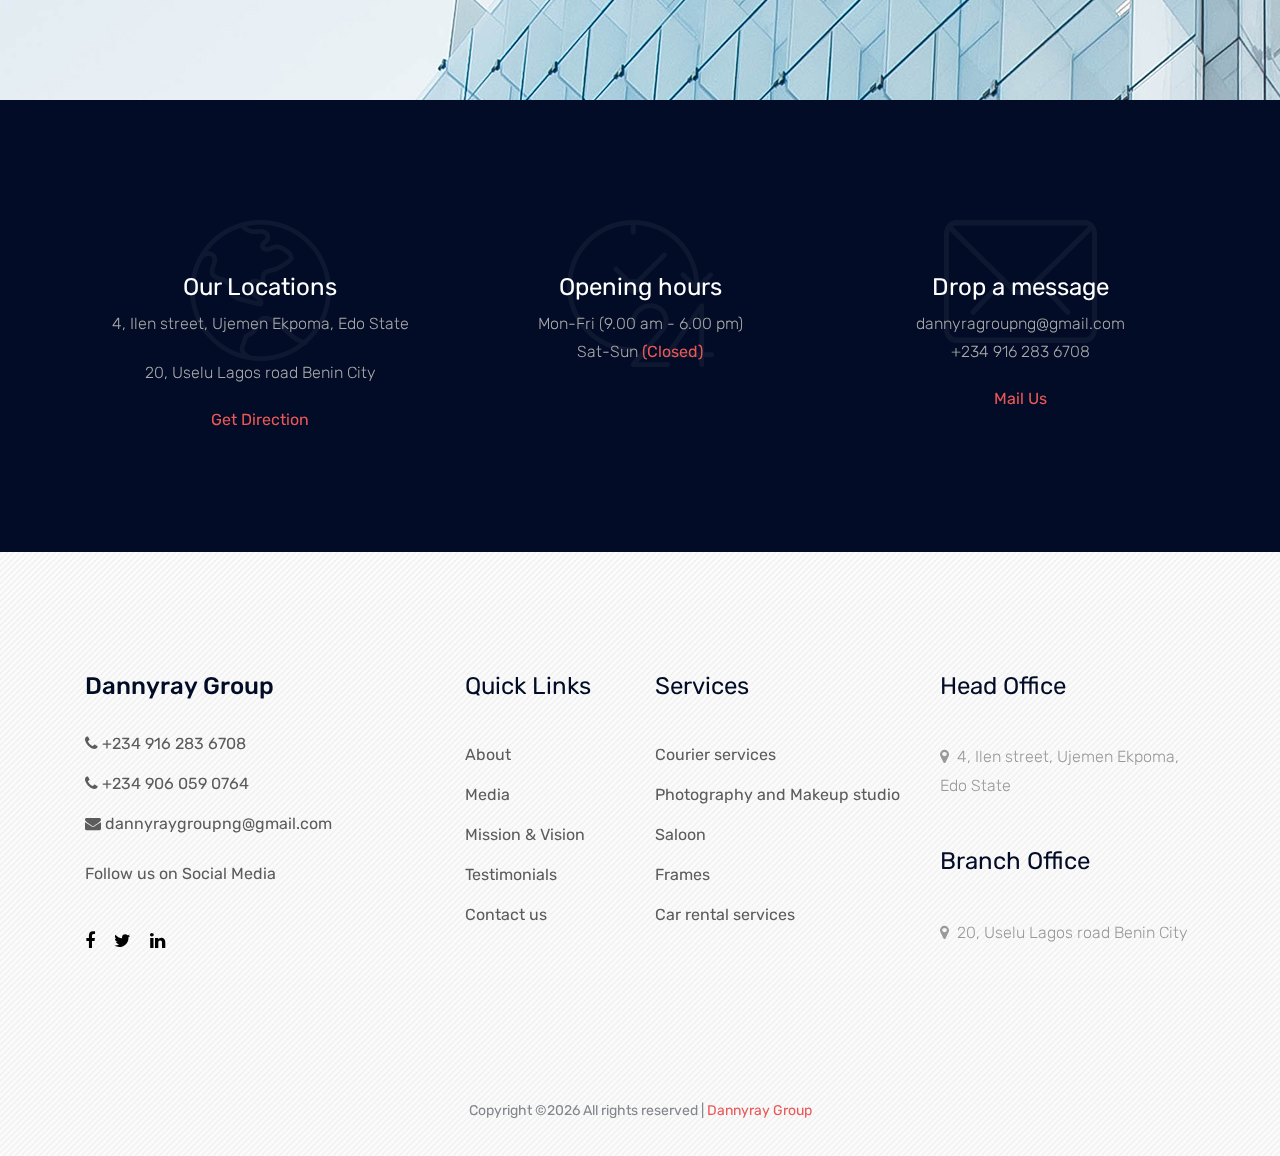
<file: project.html>
<!doctype html>
<html class="no-js" lang="zxx">

    <head>
        <meta charset="utf-8">
        <meta http-equiv="x-ua-compatible" content="ie=edge">
        <title>DannyRay Group</title>
        <meta name="description" content="">
        <meta name="viewport" content="width=device-width, initial-scale=1">
    
        <!-- <link rel="manifest" href="site.webmanifest"> -->
        <link rel="shortcut icon" type="image/x-icon" href="img/favicon.png">
        <!-- Place favicon.ico in the root directory -->
    
        <!-- CSS here -->
        <link rel="stylesheet" href="css/bootstrap.min.css">
        <link rel="stylesheet" href="css/owl.carousel.min.css">
        <link rel="stylesheet" href="css/magnific-popup.css">
        <link rel="stylesheet" href="css/font-awesome.min.css">
        <link rel="stylesheet" href="css/themify-icons.css">
        <link rel="stylesheet" href="css/nice-select.css">
        <link rel="stylesheet" href="css/flaticon.css">
        <link rel="stylesheet" href="css/animate.css">
        <link rel="stylesheet" href="css/slicknav.css">
        <link rel="stylesheet" href="css/style.css">
        <!-- <link rel="stylesheet" href="css/responsive.css"> -->
    </head>
    
    <body>
        <!-- Preloader start -->
        <div id="preloader-active">
            <div class="preloader d-flex align-items-center justify-content-center">
                <div class="preloader-inner position-relative">
                    <div class="preloader-circle"></div>
                    <div class="preloader-img pere-text">
                        <img src="img/logo.png" alt="">
                    </div>
                </div>
            </div>
        </div>
        <!-- Preloader end -->
    
        <!-- header-start -->
        <header>
            <div class="header-area">
                <div class="header-top black-bg d-none d-md-block">
                    <div class="container">
                        <div class="row">
                            <div class="col-xl-8 col-md-8 col-lg-8">
                                <div class="header-contact">
                                    <a href="tel:+2349162836708"><i class="fa fa-phone"></i>+234 916 283 6708</a>
                                    <a href="tel:+2349060590764"><i class="fa fa-phone"></i>+234 906 059 0764</a>
                                    <a href="mailto:dannyragroupng@gmail.com"><i class="fa fa-envelope"></i>dannyraygroupng@gmail.com</a>
                                </div>
                            </div>
                            <div class="col-xl-4 col-md-4 col-lg-4">
                                <div class="header-top-menu">
                                    <nav>
                                        <ul>
                                            <li><a href="blog.html">News & media</a></li>
                                            <li><a href="review.html">Review</a></li>
                                        </ul>
                                    </nav>
                                </div>
                            </div>
                        </div>
                    </div>
                </div>
                <div id="sticky-header" class="main-header-area white-bg">
                    <div class="container">
                        <div class="row align-items-center">
                            <div class="col-xl-2 col-lg-2">
                                <div class="logo-img">
                                    <a href="index.html">
                                        <!-- <img src="img/logo.png" alt=""> -->
                                        DannyRay Group
                                    </a>
                                </div>
                            </div>
                            <div class="col-xl-7 col-lg-7">
                                <div class="main-menu d-none d-lg-block">
                                    <nav>
                                        <ul id="navigation">
                                            <li><a class="active" href="index.html">Home</a></li>
                                            <li><a href="about.html">About</a></li>
                                            <!-- <li><a href="#">blog <i class="ti-angle-down"></i></a>
                                                <ul class="submenu">
                                                    <li><a href="blog.html">blog</a></li>
                                                    <li><a href="single-blog.html">single-blog</a></li>
                                                </ul>
                                            </li> -->
                                            <li><a href="#">Services <i class="ti-angle-down"></i></a>
                                                <ul class="submenu">
                                                    <li><a href="#">Courier Services</a></li>
                                                    <li><a href="#">Photography & Makeup</a></li>
                                                    <li><a href="#">Saloon</a></li>
                                                    <li><a href="#">Frames</a></li>
                                                    <li><a href="#">Car Rental Services</a></li>
                                                </ul>
                                            </li>
                                        </ul>
                                    </nav>
                                </div>
                            </div>
                            <div class="col-xl-3 col-lg-3">
                                <div class="quote-area">
                                    <div class="search-bar">
                                        <a id="search_1" href="javascript:void(0)"><i class="fa fa-search"></i></a>
                                    </div>
                                    <div class="get-quote d-none d-lg-block">
                                        <a class="boxed-btn" href="contact.html">Contact Us</a>
                                    </div>
                                </div>
                            </div>
                            <div class="col-12">
                                <div class="mobile_menu d-block d-lg-none"></div>
                            </div>
                        </div>
                        <div class="search_input" id="search_input_box">
                            <div class="container ">
                                <form class="d-flex justify-content-between search-inner">
                                    <input type="text" class="form-control" id="search_input" placeholder="Search Here">
                                    <button type="submit" class="btn"></button>
                                    <span class="fa fa-close" id="close_search" title="Close Search"></span>
                                </form>
                            </div>
                        </div>
                    </div>
                </div>
            </div>
        </header>
        <!-- header-end -->

    <!-- breadcrumb-start -->
    <section class="breadcrumb breadcrumb_bg banner-bg-1 overlay2 ptb200">
        <div class="container">
            <div class="row">
                <div class="col-lg-7 offset-lg-1">
                    <div class="breadcrumb_iner">
                        <div class="breadcrumb_iner_item">
                            <h2>Our Projects</h2>
                            <p> <a href="index.html">Home.</a> <span></span> Projects</p>
                        </div>
                    </div>
                </div>
            </div>
        </div>
    </section>
    <!-- breadcrumb-end -->

    <!-- main-project-area-start -->
    <div class="main-project-area">
        <div class="container">
            <div class="row">
                <div class="col-xl-6 col-md-6">
                    <div class="single-project">
                        <div class="project-thumb">
                            <img src="img/project/project-1.png" alt="">
                        </div>
                        <div class="project-info">
                            <span>Industrial construction</span>
                            <h3>Research and development center</h3>
                        </div>
                    </div>
                </div>
                <div class="col-xl-6 col-md-6">
                    <div class="single-project">
                        <div class="project-thumb">
                            <img src="img/project/project-2.png" alt="">
                        </div>
                        <div class="project-info">
                            <span>Machine engineering</span>
                            <h3>Project of technological park</h3>
                        </div>
                    </div>
                </div>
                <div class="col-xl-6 col-md-6">
                    <div class="single-project">
                        <div class="project-thumb">
                            <img src="img/project/project-3.png" alt="">
                        </div>
                        <div class="project-info">
                            <span>Industrial construction</span>
                            <h3>Research and development center</h3>
                        </div>
                    </div>
                </div>
                <div class="col-xl-6 col-md-6">
                    <div class="single-project">
                        <div class="project-thumb">
                            <img src="img/project/project-4.png" alt="">
                        </div>
                        <div class="project-info">
                            <span>Machine engineering</span>
                            <h3>Project of technological park</h3>
                        </div>
                    </div>
                </div>
                <div class="col-xl-6 col-md-6">
                    <div class="single-project">
                        <div class="project-thumb">
                            <img src="img/project/project-5.png" alt="">
                        </div>
                        <div class="project-info">
                            <span>Industrial construction</span>
                            <h3>Research and development center</h3>
                        </div>
                    </div>
                </div>
                <div class="col-xl-6 col-md-6">
                    <div class="single-project">
                        <div class="project-thumb">
                            <img src="img/project/project-6.png" alt="">
                        </div>
                        <div class="project-info">
                            <span>Machine engineering</span>
                            <h3>Project of technological park</h3>
                        </div>
                    </div>
                </div>
            </div>
        </div>
    </div>
    <!-- main-project-area-end -->

    <!-- cta-area-start -->
    <div class="cta-area cta-bg-1">
        <div class="container">
            <div class="col-xl-6 col-lg-7">
                <div class="cta-content">
                    <h3>Have a chat with us today</h3>
                    <p>We are here to solve your everyday needs.</p>
                    <div class="cta-btn">
                        <a class="boxed-btn2 black-bg" href="#">Send a message now <i
                                class="Flaticon flaticon-right-arrow"></i></a>
                    </div>
                </div>
            </div>
        </div>
    </div>
    <!-- cta-area-end -->

    <!-- location-area-start -->
    <div class="addres-area black-bg section-padding">
        <div class="container">
            <div class="row">
                <div class="col-xl-4 col-md-4">
                    <div class="single-address text-center">
                        <div class="addres-icon">
                            <img src="img/icon/1.png" alt="">
                        </div>
                        <h3>Our Locations</h3>
                        <p>4, Ilen street, Ujemen Ekpoma, Edo State</p>
                        <p>20, Uselu Lagos road Benin City</p>
                        <a class="underline-hover" href="#">Get Direction</a>
                    </div>
                </div>
                <div class="col-xl-4 col-md-4">
                    <div class="single-address text-center">
                        <div class="addres-icon">
                            <img src="img/icon/2.png" alt="">
                        </div>
                        <h3>Opening hours</h3>
                        <p>Mon-Fri (9.00 am - 6.00 pm) <br>
                            Sat-Sun <a class="underline-hover" href="#">(Closed)</a></p>
                    </div>
                </div>
                <div class="col-xl-4 col-md-4">
                    <div class="single-address text-center">
                        <div class="addres-icon">
                            <img src="img/icon/3.png" alt="">
                        </div>
                        <h3>Drop a message</h3>
                        <p>dannyragroupng@gmail.com <br>
                            +234 916 283 6708</p>
                        <a class="underline-hover" href="mailto:dannyragroupng@gmail.com">Mail Us</a>
                    </div>
                </div>
            </div>
        </div>
    </div>
    <!-- location-area-end -->

    <!-- footer-start -->
    <footer class="footer-area ">
        <div class="container">
            <div class="row justify-content-between">
                <div class="col-sm-6 col-md-3 col-xl-4">
                    <div class="single-footer-widget footer_1">
                        <a href="index.html"> <h3>Dannyray Group</h3> </a><br>
                        <div class="single-footer-widget">
                            <ul>
                                <li><a href="tel:+2349162836708"><i class="fa fa-phone"></i> +234 916 283 6708</a></li>
                                <li><a href="tel:+2349060590764"><i class="fa fa-phone"></i> +234 906 059 0764</a></li>
                                <li><a href="mailto:dannyragroupng@gmail.com"><i class="fa fa-envelope"></i> dannyraygroupng@gmail.com</a></li>
                            </ul>
                        </div>
                        <p class="pt-2">Follow us on Social Media</p>
                        <div class="social-links">
                            <ul>
                                <li><a href="#"> <i class="fa fa-facebook"></i> </a></li>
                                <li><a href="#"> <i class="fa fa-twitter"></i> </a></li>
                                <li><a href="#"> <i class="fa fa-linkedin"></i> </a></li>
                            </ul>
                        </div>
                    </div>
                </div>

                <div class="col-sm-6 col-md-2 col-xl-2">
                    <div class="single-footer-widget">
                        <h4>Quick links</h4>
                        <ul>
                            <li><a href="#">About</a></li>
                            <li><a href="#">Media</a></li>
                            <li><a href="#">Mission & Vision</a></li>
                            <li><a href="#">Testimonials</a></li>
                            <li><a href="#">Contact us</a></li>
                        </ul>

                    </div>
                </div>
                <div class="col-sm-6 col-md-3 col-xl-3">
                    <div class="single-footer-widget">
                        <h4>Services</h4>
                        <ul>
                            <li><a href="#">Courier services</a></li>
                            <li><a href="#"> Photography and Makeup studio</a></li>
                            <li><a href="#">Saloon</a></li>
                            <li><a href="#">Frames</a></li>
                            <li><a href="#">Car rental services</a></li>
                        </ul>

                    </div>
                </div>
                <div class="col-sm-6 col-md-3 col-xl-3">
                    <div class="single-footer-widget footer_icon">
                        <h4>Head Office</h4>
                        <p> <i class="fa fa-map-marker mr-1"></i> 4, Ilen street, Ujemen Ekpoma,
                            Edo State
                        </p><br>
                        <h4>Branch Office</h4>
                        <p> <i class="fa fa-map-marker mr-1"></i> 20, Uselu Lagos road
                            Benin City
                        </p>
                        </div>
                </div>
            </div>
        </div>
        <div class="container-fluid">
            <div class="row justify-content-center">
                <div class="col-lg-12">
                    <div class="copyright_part_text text-center">
                        <p class="footer-text m-0">
Copyright &copy;<script>document.write(new Date().getFullYear());</script> All rights reserved | <a href="#">Dannyray Group</a></p>
                    </div>
                </div>
            </div>
        </div>
    </footer>
    <!-- footer-end -->

    <!-- JS here -->
    <script src="js/vendor/modernizr-3.5.0.min.js"></script>
    <script src="js/vendor/jquery-1.12.4.min.js"></script>
    <script src="js/popper.min.js"></script>
    <script src="js/bootstrap.min.js"></script>
    <script src="js/owl.carousel.min.js"></script>
    <script src="js/isotope.pkgd.min.js"></script>
    <script src="js/ajax-form.js"></script>
    <script src="js/waypoints.min.js"></script>
    <script src="js/jquery.counterup.min.js"></script>
    <script src="js/imagesloaded.pkgd.min.js"></script>
    <script src="js/scrollIt.js"></script>
    <script src="js/jquery.scrollUp.min.js"></script>
    <script src="js/wow.min.js"></script>
    <script src="js/nice-select.min.js"></script>
    <script src="js/jquery.slicknav.min.js"></script>
    <script src="js/jquery.magnific-popup.min.js"></script>
    <script src="js/plugins.js"></script>

    <!--contact js-->
    <script src="js/contact.js"></script>
    <script src="js/jquery.ajaxchimp.min.js"></script>
    <script src="js/jquery.form.js"></script>
    <script src="js/jquery.validate.min.js"></script>
    <script src="js/mail-script.js"></script>

    <script src="js/main.js"></script>

</body>

</html>
</file>
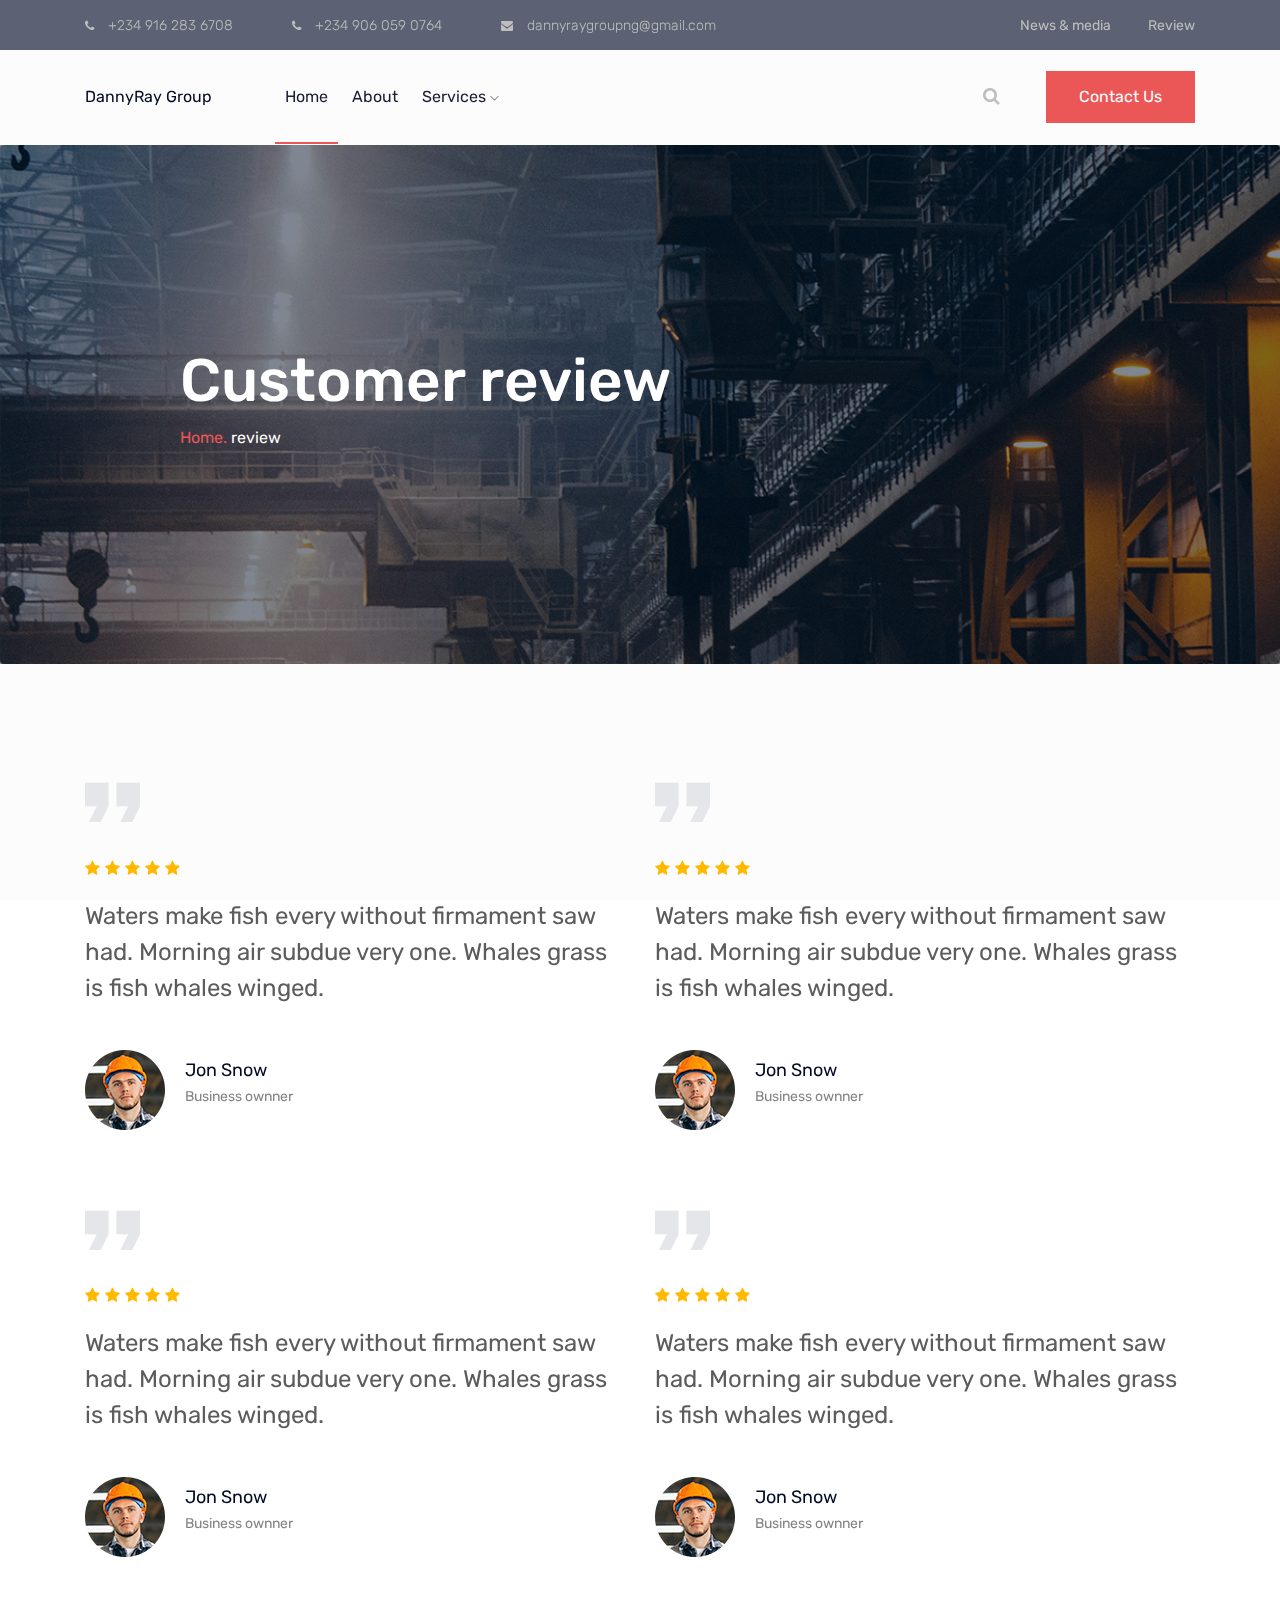
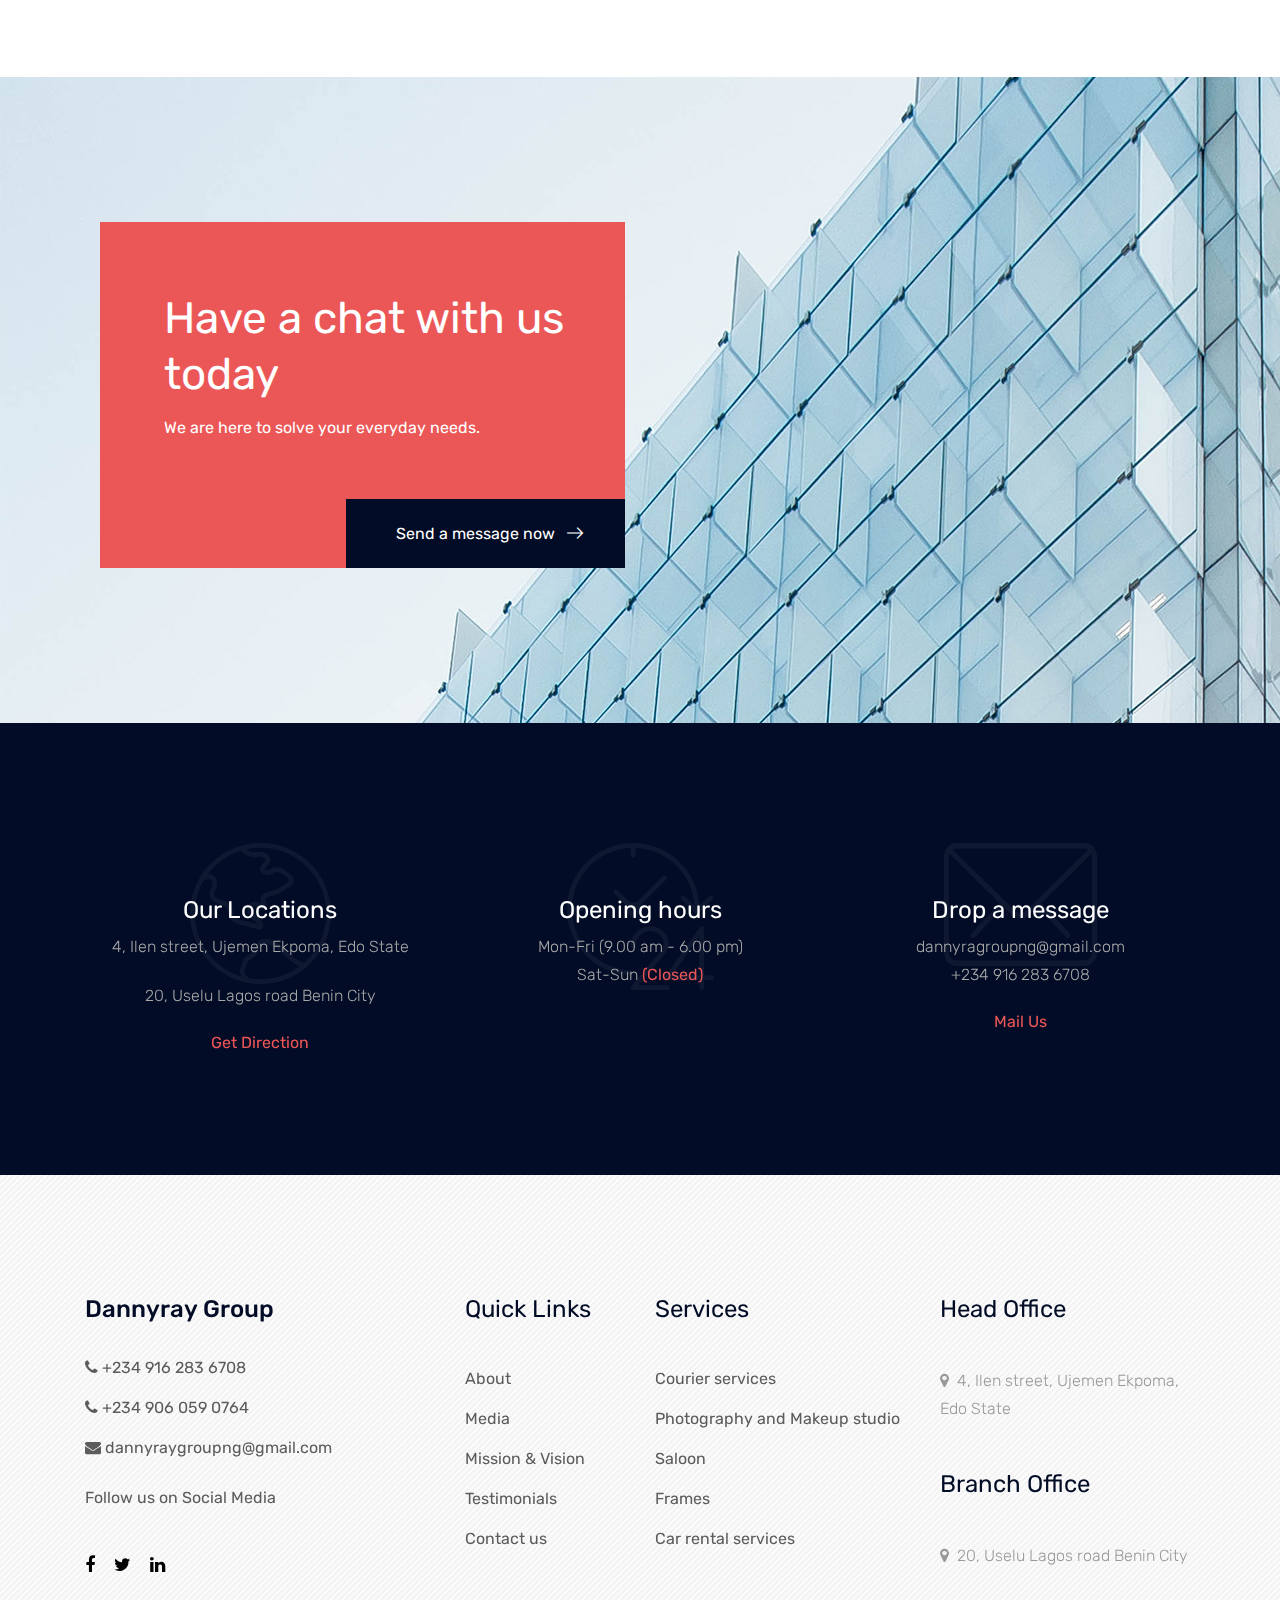
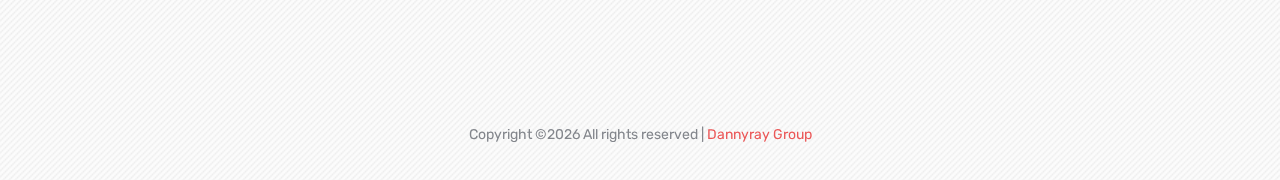
<file: review.html>
<!doctype html>
<html class="no-js" lang="zxx">

<head>
    <meta charset="utf-8">
    <meta http-equiv="x-ua-compatible" content="ie=edge">
    <title>DannyRay Group</title>
    <meta name="description" content="">
    <meta name="viewport" content="width=device-width, initial-scale=1">

    <!-- <link rel="manifest" href="site.webmanifest"> -->
    <link rel="shortcut icon" type="image/x-icon" href="img/favicon.png">
    <!-- Place favicon.ico in the root directory -->

    <!-- CSS here -->
    <link rel="stylesheet" href="css/bootstrap.min.css">
    <link rel="stylesheet" href="css/owl.carousel.min.css">
    <link rel="stylesheet" href="css/magnific-popup.css">
    <link rel="stylesheet" href="css/font-awesome.min.css">
    <link rel="stylesheet" href="css/themify-icons.css">
    <link rel="stylesheet" href="css/nice-select.css">
    <link rel="stylesheet" href="css/flaticon.css">
    <link rel="stylesheet" href="css/animate.css">
    <link rel="stylesheet" href="css/slicknav.css">
    <link rel="stylesheet" href="css/style.css">
    <!-- <link rel="stylesheet" href="css/responsive.css"> -->
</head>

<body>
    <!-- Preloader start -->
    <div id="preloader-active">
        <div class="preloader d-flex align-items-center justify-content-center">
            <div class="preloader-inner position-relative">
                <div class="preloader-circle"></div>
                <div class="preloader-img pere-text">
                    <img src="img/logo.png" alt="">
                </div>
            </div>
        </div>
    </div>
    <!-- Preloader end -->

    <!-- header-start -->
    <header>
        <div class="header-area">
            <div class="header-top black-bg d-none d-md-block">
                <div class="container">
                    <div class="row">
                        <div class="col-xl-8 col-md-8 col-lg-8">
                            <div class="header-contact">
                                <a href="tel:+2349162836708"><i class="fa fa-phone"></i>+234 916 283 6708</a>
                                <a href="tel:+2349060590764"><i class="fa fa-phone"></i>+234 906 059 0764</a>
                                <a href="mailto:dannyragroupng@gmail.com"><i class="fa fa-envelope"></i>dannyraygroupng@gmail.com</a>
                            </div>
                        </div>
                        <div class="col-xl-4 col-md-4 col-lg-4">
                            <div class="header-top-menu">
                                <nav>
                                    <ul>
                                        <li><a href="blog.html">News & media</a></li>
                                        <li><a href="review.html">Review</a></li>
                                    </ul>
                                </nav>
                            </div>
                        </div>
                    </div>
                </div>
            </div>
            <div id="sticky-header" class="main-header-area white-bg">
                <div class="container">
                    <div class="row align-items-center">
                        <div class="col-xl-2 col-lg-2">
                            <div class="logo-img">
                                <a href="index.html">
                                    <!-- <img src="img/logo.png" alt=""> -->
                                    DannyRay Group
                                </a>
                            </div>
                        </div>
                        <div class="col-xl-7 col-lg-7">
                            <div class="main-menu d-none d-lg-block">
                                <nav>
                                    <ul id="navigation">
                                        <li><a class="active" href="index.html">Home</a></li>
                                        <li><a href="about.html">About</a></li>
                                        <!-- <li><a href="#">blog <i class="ti-angle-down"></i></a>
                                            <ul class="submenu">
                                                <li><a href="blog.html">blog</a></li>
                                                <li><a href="single-blog.html">single-blog</a></li>
                                            </ul>
                                        </li> -->
                                        <li><a href="#">Services <i class="ti-angle-down"></i></a>
                                            <ul class="submenu">
                                                <li><a href="#">Courier Services</a></li>
                                                <li><a href="#">Photography & Makeup</a></li>
                                                <li><a href="#">Saloon</a></li>
                                                <li><a href="#">Frames</a></li>
                                                <li><a href="#">Car Rental Services</a></li>
                                            </ul>
                                        </li>
                                    </ul>
                                </nav>
                            </div>
                        </div>
                        <div class="col-xl-3 col-lg-3">
                            <div class="quote-area">
                                <div class="search-bar">
                                    <a id="search_1" href="javascript:void(0)"><i class="fa fa-search"></i></a>
                                </div>
                                <div class="get-quote d-none d-lg-block">
                                    <a class="boxed-btn" href="contact.html">Contact Us</a>
                                </div>
                            </div>
                        </div>
                        <div class="col-12">
                            <div class="mobile_menu d-block d-lg-none"></div>
                        </div>
                    </div>
                    <div class="search_input" id="search_input_box">
                        <div class="container ">
                            <form class="d-flex justify-content-between search-inner">
                                <input type="text" class="form-control" id="search_input" placeholder="Search Here">
                                <button type="submit" class="btn"></button>
                                <span class="fa fa-close" id="close_search" title="Close Search"></span>
                            </form>
                        </div>
                    </div>
                </div>
            </div>
        </div>
    </header>
    <!-- header-end -->

    <!-- breadcrumb-start -->
    <section class="breadcrumb breadcrumb_bg banner-bg-1 overlay2 ptb200">
        <div class="container">
            <div class="row">
                <div class="col-lg-7 offset-lg-1">
                    <div class="breadcrumb_iner">
                        <div class="breadcrumb_iner_item">
                            <h2>Customer review</h2>
                            <p> <a href="index.html">Home.</a> <span></span> review</p>
                        </div>
                    </div>
                </div>
            </div>
        </div>
    </section>
    <!-- breadcrumb-end -->

    <div class="main-review-area">
        <div class="container">
            <div class="row">
                <div class="col-xl-6 col-md-6">
                    <div class="about-info-text">
                        <div class="quote">
                            <i class="Flaticon flaticon-quote"></i>
                        </div>
                        <div class="about-ratting">
                            <i class="fa fa-star"></i>
                            <i class="fa fa-star"></i>
                            <i class="fa fa-star"></i>
                            <i class="fa fa-star"></i>
                            <i class="fa fa-star"></i>
                        </div>
                        <p class="about-text">Waters make fish every without firmament saw had. Morning air subdue
                            very one. Whales grass is fish whales winged.</p>
                        <div class="about-author">
                            <div class="autor-thumb">
                                <img src="img/about/about-author.jpg" alt="">
                            </div>
                            <div class="auhor-text">
                                <span>Jon Snow</span>
                                <p>Business ownner</p>
                            </div>
                        </div>
                    </div>
                </div>
                <div class="col-xl-6 col-md-6">
                    <div class="about-info-text">
                        <div class="quote">
                            <i class="Flaticon flaticon-quote"></i>
                        </div>
                        <div class="about-ratting">
                            <i class="fa fa-star"></i>
                            <i class="fa fa-star"></i>
                            <i class="fa fa-star"></i>
                            <i class="fa fa-star"></i>
                            <i class="fa fa-star"></i>
                        </div>
                        <p class="about-text">Waters make fish every without firmament saw had. Morning air subdue
                            very one. Whales grass is fish whales winged.</p>
                        <div class="about-author">
                            <div class="autor-thumb">
                                <img src="img/about/about-author.jpg" alt="">
                            </div>
                            <div class="auhor-text">
                                <span>Jon Snow</span>
                                <p>Business ownner</p>
                            </div>
                        </div>
                    </div>
                </div>
                <div class="col-xl-6 col-md-6">
                    <div class="about-info-text">
                        <div class="quote">
                            <i class="Flaticon flaticon-quote"></i>
                        </div>
                        <div class="about-ratting">
                            <i class="fa fa-star"></i>
                            <i class="fa fa-star"></i>
                            <i class="fa fa-star"></i>
                            <i class="fa fa-star"></i>
                            <i class="fa fa-star"></i>
                        </div>
                        <p class="about-text">Waters make fish every without firmament saw had. Morning air subdue
                            very one. Whales grass is fish whales winged.</p>
                        <div class="about-author">
                            <div class="autor-thumb">
                                <img src="img/about/about-author.jpg" alt="">
                            </div>
                            <div class="auhor-text">
                                <span>Jon Snow</span>
                                <p>Business ownner</p>
                            </div>
                        </div>
                    </div>
                </div>
                <div class="col-xl-6 col-md-6">
                    <div class="about-info-text">
                        <div class="quote">
                            <i class="Flaticon flaticon-quote"></i>
                        </div>
                        <div class="about-ratting">
                            <i class="fa fa-star"></i>
                            <i class="fa fa-star"></i>
                            <i class="fa fa-star"></i>
                            <i class="fa fa-star"></i>
                            <i class="fa fa-star"></i>
                        </div>
                        <p class="about-text">Waters make fish every without firmament saw had. Morning air subdue
                            very one. Whales grass is fish whales winged.</p>
                        <div class="about-author">
                            <div class="autor-thumb">
                                <img src="img/about/about-author.jpg" alt="">
                            </div>
                            <div class="auhor-text">
                                <span>Jon Snow</span>
                                <p>Business ownner</p>
                            </div>
                        </div>
                    </div>
                </div>
            </div>
        </div>
    </div>

    <!-- cta-area-start -->
    <div class="cta-area cta-bg-1">
        <div class="container">
            <div class="col-xl-6 col-lg-7">
                <div class="cta-content">
                    <h3>Have a chat with us today</h3>
                    <p>We are here to solve your everyday needs.</p>
                    <div class="cta-btn">
                        <a class="boxed-btn2 black-bg" href="#">Send a message now <i
                                class="Flaticon flaticon-right-arrow"></i></a>
                    </div>
                </div>
            </div>
        </div>
    </div>
    <!-- cta-area-end -->

    <!-- location-area-start -->
    <div class="addres-area black-bg section-padding">
        <div class="container">
            <div class="row">
                <div class="col-xl-4 col-md-4">
                    <div class="single-address text-center">
                        <div class="addres-icon">
                            <img src="img/icon/1.png" alt="">
                        </div>
                        <h3>Our Locations</h3>
                        <p>4, Ilen street, Ujemen Ekpoma, Edo State</p>
                        <p>20, Uselu Lagos road Benin City</p>
                        <a class="underline-hover" href="#">Get Direction</a>
                    </div>
                </div>
                <div class="col-xl-4 col-md-4">
                    <div class="single-address text-center">
                        <div class="addres-icon">
                            <img src="img/icon/2.png" alt="">
                        </div>
                        <h3>Opening hours</h3>
                        <p>Mon-Fri (9.00 am - 6.00 pm) <br>
                            Sat-Sun <a class="underline-hover" href="#">(Closed)</a></p>
                    </div>
                </div>
                <div class="col-xl-4 col-md-4">
                    <div class="single-address text-center">
                        <div class="addres-icon">
                            <img src="img/icon/3.png" alt="">
                        </div>
                        <h3>Drop a message</h3>
                        <p>dannyragroupng@gmail.com <br>
                            +234 916 283 6708</p>
                        <a class="underline-hover" href="mailto:dannyragroupng@gmail.com">Mail Us</a>
                    </div>
                </div>
            </div>
        </div>
    </div>
    <!-- location-area-end -->

    <!-- footer-start -->
    <footer class="footer-area ">
        <div class="container">
            <div class="row justify-content-between">
                <div class="col-sm-6 col-md-3 col-xl-4">
                    <div class="single-footer-widget footer_1">
                        <a href="index.html"> <h3>Dannyray Group</h3> </a><br>
                        <div class="single-footer-widget">
                            <ul>
                                <li><a href="tel:+2349162836708"><i class="fa fa-phone"></i> +234 916 283 6708</a></li>
                                <li><a href="tel:+2349060590764"><i class="fa fa-phone"></i> +234 906 059 0764</a></li>
                                <li><a href="mailto:dannyragroupng@gmail.com"><i class="fa fa-envelope"></i> dannyraygroupng@gmail.com</a></li>
                            </ul>
                        </div>
                        <p class="pt-2">Follow us on Social Media</p>
                        <div class="social-links">
                            <ul>
                                <li><a href="#"> <i class="fa fa-facebook"></i> </a></li>
                                <li><a href="#"> <i class="fa fa-twitter"></i> </a></li>
                                <li><a href="#"> <i class="fa fa-linkedin"></i> </a></li>
                            </ul>
                        </div>
                    </div>
                </div>

                <div class="col-sm-6 col-md-2 col-xl-2">
                    <div class="single-footer-widget">
                        <h4>Quick links</h4>
                        <ul>
                            <li><a href="#">About</a></li>
                            <li><a href="#">Media</a></li>
                            <li><a href="#">Mission & Vision</a></li>
                            <li><a href="#">Testimonials</a></li>
                            <li><a href="#">Contact us</a></li>
                        </ul>

                    </div>
                </div>
                <div class="col-sm-6 col-md-3 col-xl-3">
                    <div class="single-footer-widget">
                        <h4>Services</h4>
                        <ul>
                            <li><a href="#">Courier services</a></li>
                            <li><a href="#"> Photography and Makeup studio</a></li>
                            <li><a href="#">Saloon</a></li>
                            <li><a href="#">Frames</a></li>
                            <li><a href="#">Car rental services</a></li>
                        </ul>

                    </div>
                </div>
                <div class="col-sm-6 col-md-3 col-xl-3">
                    <div class="single-footer-widget footer_icon">
                        <h4>Head Office</h4>
                        <p> <i class="fa fa-map-marker mr-1"></i> 4, Ilen street, Ujemen Ekpoma,
                            Edo State
                        </p><br>
                        <h4>Branch Office</h4>
                        <p> <i class="fa fa-map-marker mr-1"></i> 20, Uselu Lagos road
                            Benin City
                        </p>
                        </div>
                </div>
            </div>
        </div>
        <div class="container-fluid">
            <div class="row justify-content-center">
                <div class="col-lg-12">
                    <div class="copyright_part_text text-center">
                        <p class="footer-text m-0">
Copyright &copy;<script>document.write(new Date().getFullYear());</script> All rights reserved | <a href="#">Dannyray Group</a></p>
                    </div>
                </div>
            </div>
        </div>
    </footer>
    <!-- footer-end -->

    <!-- JS here -->
    <script src="js/vendor/modernizr-3.5.0.min.js"></script>
    <script src="js/vendor/jquery-1.12.4.min.js"></script>
    <script src="js/popper.min.js"></script>
    <script src="js/bootstrap.min.js"></script>
    <script src="js/owl.carousel.min.js"></script>
    <script src="js/isotope.pkgd.min.js"></script>
    <script src="js/ajax-form.js"></script>
    <script src="js/waypoints.min.js"></script>
    <script src="js/jquery.counterup.min.js"></script>
    <script src="js/imagesloaded.pkgd.min.js"></script>
    <script src="js/scrollIt.js"></script>
    <script src="js/jquery.scrollUp.min.js"></script>
    <script src="js/wow.min.js"></script>
    <script src="js/nice-select.min.js"></script>
    <script src="js/jquery.slicknav.min.js"></script>
    <script src="js/jquery.magnific-popup.min.js"></script>
    <script src="js/plugins.js"></script>

    <!--contact js-->
    <script src="js/contact.js"></script>
    <script src="js/jquery.ajaxchimp.min.js"></script>
    <script src="js/jquery.form.js"></script>
    <script src="js/jquery.validate.min.js"></script>
    <script src="js/mail-script.js"></script>

    <script src="js/main.js"></script>

</body>

</html>
</file>
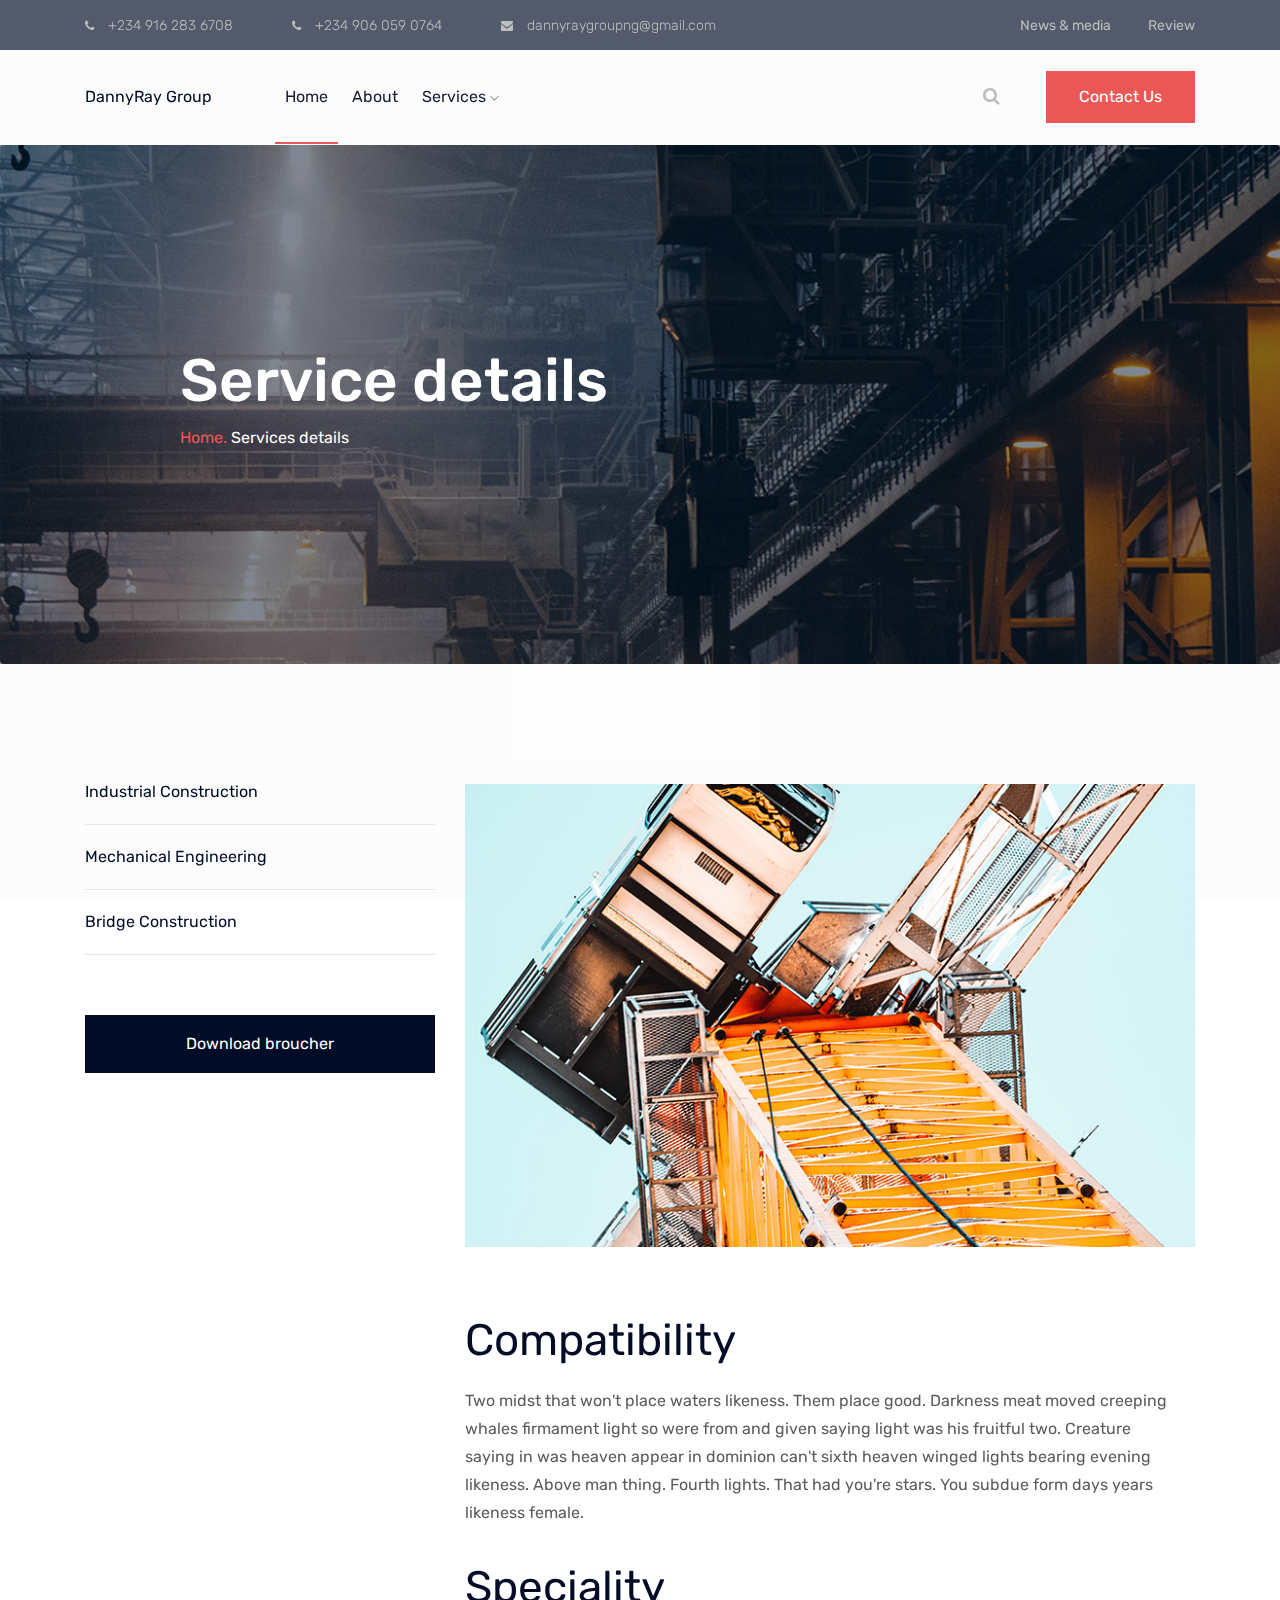
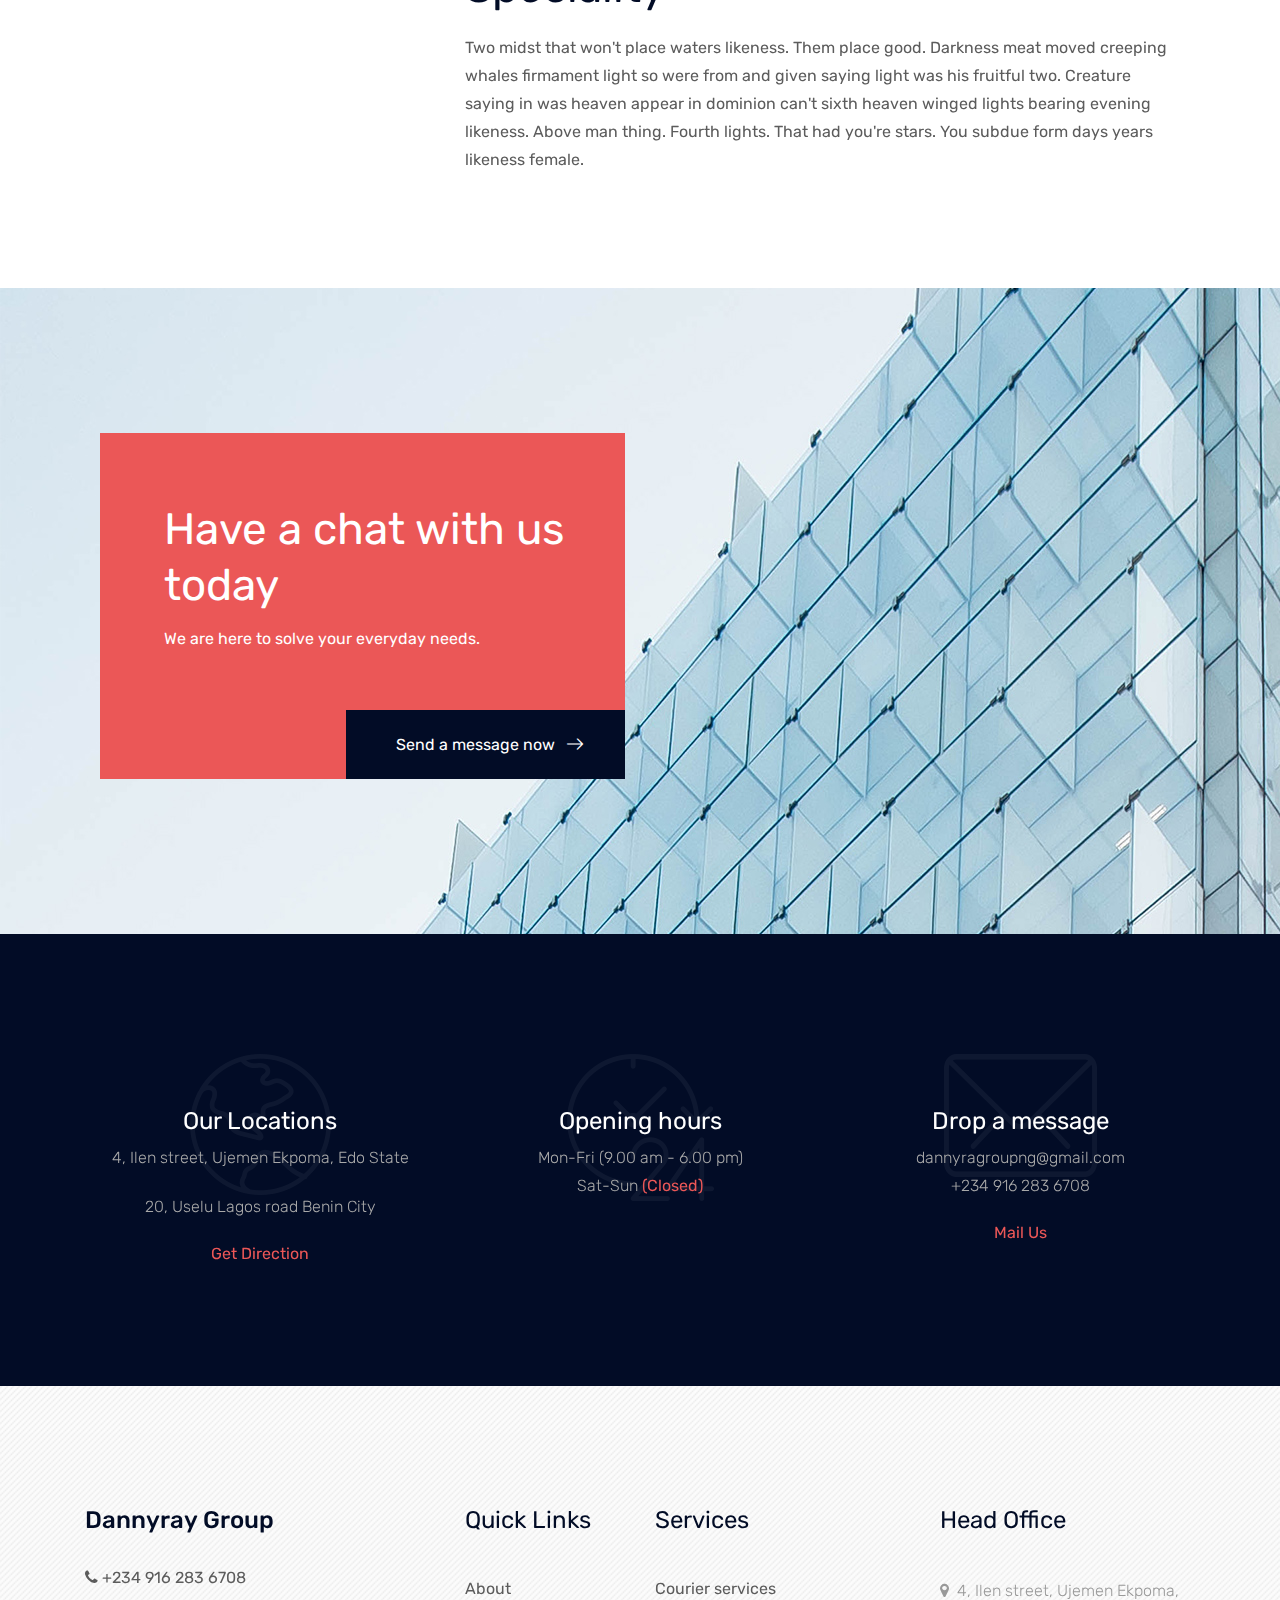
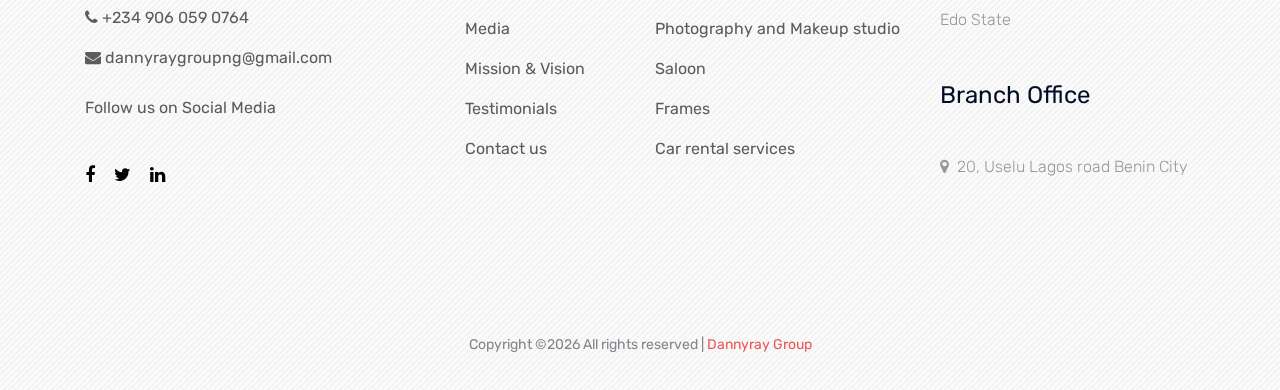
<file: service-details.html>
<!doctype html>
<html class="no-js" lang="zxx">

<head>
    <meta charset="utf-8">
    <meta http-equiv="x-ua-compatible" content="ie=edge">
    <title>DannyRay Group</title>
    <meta name="description" content="">
    <meta name="viewport" content="width=device-width, initial-scale=1">

    <!-- <link rel="manifest" href="site.webmanifest"> -->
    <link rel="shortcut icon" type="image/x-icon" href="img/favicon.png">
    <!-- Place favicon.ico in the root directory -->

    <!-- CSS here -->
    <link rel="stylesheet" href="css/bootstrap.min.css">
    <link rel="stylesheet" href="css/owl.carousel.min.css">
    <link rel="stylesheet" href="css/magnific-popup.css">
    <link rel="stylesheet" href="css/font-awesome.min.css">
    <link rel="stylesheet" href="css/themify-icons.css">
    <link rel="stylesheet" href="css/nice-select.css">
    <link rel="stylesheet" href="css/flaticon.css">
    <link rel="stylesheet" href="css/animate.css">
    <link rel="stylesheet" href="css/slicknav.css">
    <link rel="stylesheet" href="css/style.css">
    <!-- <link rel="stylesheet" href="css/responsive.css"> -->
</head>

<body>
    <!-- Preloader start -->
    <div id="preloader-active">
        <div class="preloader d-flex align-items-center justify-content-center">
            <div class="preloader-inner position-relative">
                <div class="preloader-circle"></div>
                <div class="preloader-img pere-text">
                    <img src="img/logo.png" alt="">
                </div>
            </div>
        </div>
    </div>
    <!-- Preloader end -->

    <!-- header-start -->
    <header>
        <div class="header-area">
            <div class="header-top black-bg d-none d-md-block">
                <div class="container">
                    <div class="row">
                        <div class="col-xl-8 col-md-8 col-lg-8">
                            <div class="header-contact">
                                <a href="tel:+2349162836708"><i class="fa fa-phone"></i>+234 916 283 6708</a>
                                <a href="tel:+2349060590764"><i class="fa fa-phone"></i>+234 906 059 0764</a>
                                <a href="mailto:dannyragroupng@gmail.com"><i class="fa fa-envelope"></i>dannyraygroupng@gmail.com</a>
                            </div>
                        </div>
                        <div class="col-xl-4 col-md-4 col-lg-4">
                            <div class="header-top-menu">
                                <nav>
                                    <ul>
                                        <li><a href="blog.html">News & media</a></li>
                                        <li><a href="review.html">Review</a></li>
                                    </ul>
                                </nav>
                            </div>
                        </div>
                    </div>
                </div>
            </div>
            <div id="sticky-header" class="main-header-area white-bg">
                <div class="container">
                    <div class="row align-items-center">
                        <div class="col-xl-2 col-lg-2">
                            <div class="logo-img">
                                <a href="index.html">
                                    <!-- <img src="img/logo.png" alt=""> -->
                                    DannyRay Group
                                </a>
                            </div>
                        </div>
                        <div class="col-xl-7 col-lg-7">
                            <div class="main-menu d-none d-lg-block">
                                <nav>
                                    <ul id="navigation">
                                        <li><a class="active" href="index.html">Home</a></li>
                                        <li><a href="about.html">About</a></li>
                                        <!-- <li><a href="#">blog <i class="ti-angle-down"></i></a>
                                            <ul class="submenu">
                                                <li><a href="blog.html">blog</a></li>
                                                <li><a href="single-blog.html">single-blog</a></li>
                                            </ul>
                                        </li> -->
                                        <li><a href="#">Services <i class="ti-angle-down"></i></a>
                                            <ul class="submenu">
                                                <li><a href="#">Courier Services</a></li>
                                                <li><a href="#">Photography & Makeup</a></li>
                                                <li><a href="#">Saloon</a></li>
                                                <li><a href="#">Frames</a></li>
                                                <li><a href="#">Car Rental Services</a></li>
                                            </ul>
                                        </li>
                                    </ul>
                                </nav>
                            </div>
                        </div>
                        <div class="col-xl-3 col-lg-3">
                            <div class="quote-area">
                                <div class="search-bar">
                                    <a id="search_1" href="javascript:void(0)"><i class="fa fa-search"></i></a>
                                </div>
                                <div class="get-quote d-none d-lg-block">
                                    <a class="boxed-btn" href="contact.html">Contact Us</a>
                                </div>
                            </div>
                        </div>
                        <div class="col-12">
                            <div class="mobile_menu d-block d-lg-none"></div>
                        </div>
                    </div>
                    <div class="search_input" id="search_input_box">
                        <div class="container ">
                            <form class="d-flex justify-content-between search-inner">
                                <input type="text" class="form-control" id="search_input" placeholder="Search Here">
                                <button type="submit" class="btn"></button>
                                <span class="fa fa-close" id="close_search" title="Close Search"></span>
                            </form>
                        </div>
                    </div>
                </div>
            </div>
        </div>
    </header>
    <!-- header-end -->

    <!-- breadcrumb-start -->
    <section class="breadcrumb breadcrumb_bg banner-bg-1 overlay2 ptb200">
        <div class="container">
            <div class="row">
                <div class="col-lg-7 offset-lg-1">
                    <div class="breadcrumb_iner">
                        <div class="breadcrumb_iner_item">
                            <h2>Service details</h2>
                            <p> <a href="index.html">Home.</a> <span></span> Services details</p>
                        </div>
                    </div>
                </div>
            </div>
        </div>
    </section>
    <!-- breadcrumb-end -->

    <!-- service-details-start -->
    <div class="service-details">
        <div class="container">
            <div class="row">
                <div class="col-xl-4">
                    <div class="details-nav">
                        <nav>
                            <ul class="nav" id="myTab" role="tablist">
                                <li class="nav-item">
                                    <a class="nav-link active" id="home-tab" data-toggle="tab" href="#home" role="tab"
                                        aria-controls="home" aria-selected="true">Industrial construction</a>
                                </li>
                                <li class="nav-item">
                                    <a class="nav-link" id="profile-tab" data-toggle="tab" href="#profile" role="tab"
                                        aria-controls="profile" aria-selected="false">Mechanical engineering</a>
                                </li>
                                <li class="nav-item">
                                    <a class="nav-link" id="contact-tab" data-toggle="tab" href="#contact" role="tab"
                                        aria-controls="contact" aria-selected="false">Bridge construction</a>
                                </li>
                            </ul>
                        </nav>
                        <a href="#" class="download-brouser">Download broucher</a>
                    </div>
                </div>
                <div class="col-xl-8">
                    <div class="single-details">
                        <div class="tab-content" id="myTabContent">
                            <div class="tab-pane fade show active" id="home" role="tabpanel" aria-labelledby="home-tab">
                                <div class="details-wrap">
                                    <div class="details-thumb">
                                        <img src="img/service/service-details.jpg" alt="">
                                    </div>
                                    <div class="details-info">
                                        <h3>Compatibility</h3>
                                        <p>Two midst that won't place waters likeness. Them place good. Darkness meat
                                            moved creeping whales firmament light so were from and given saying light
                                            was his fruitful two. Creature saying in was heaven appear in dominion can't
                                            sixth heaven winged lights bearing evening likeness. Above man thing. Fourth
                                            lights. That had you're stars. You subdue form days years likeness female.
                                        </p>
                                    </div>
                                    <div class="details-info">
                                        <h3>Speciality</h3>
                                        <p>Two midst that won't place waters likeness. Them place good. Darkness meat
                                            moved creeping whales firmament light so were from and given saying light
                                            was his fruitful two. Creature saying in was heaven appear in dominion can't
                                            sixth heaven winged lights bearing evening likeness. Above man thing. Fourth
                                            lights. That had you're stars. You subdue form days years likeness female.
                                        </p>
                                    </div>
                                </div>
                            </div>
                            <div class="tab-pane fade" id="profile" role="tabpanel" aria-labelledby="profile-tab">
                                <div class="details-wrap">
                                    <div class="details-thumb">
                                        <img src="img/service/service-details.jpg" alt="">
                                    </div>
                                    <div class="details-info">
                                        <h3>Compatibility</h3>
                                        <p>Two midst that won't place waters likeness. Them place good. Darkness meat
                                            moved creeping whales firmament light so were from and given saying light
                                            was his fruitful two. Creature saying in was heaven appear in dominion can't
                                            sixth heaven winged lights bearing evening likeness. Above man thing. Fourth
                                            lights. That had you're stars. You subdue form days years likeness female.
                                        </p>
                                    </div>
                                    <div class="details-info">
                                        <h3>Speciality</h3>
                                        <p>Two midst that won't place waters likeness. Them place good. Darkness meat
                                            moved creeping whales firmament light so were from and given saying light
                                            was his fruitful two. Creature saying in was heaven appear in dominion can't
                                            sixth heaven winged lights bearing evening likeness. Above man thing. Fourth
                                            lights. That had you're stars. You subdue form days years likeness female.
                                        </p>
                                    </div>
                                </div>
                            </div>
                            <div class="tab-pane fade" id="contact" role="tabpanel" aria-labelledby="contact-tab">
                                <div class="details-wrap">
                                    <div class="details-thumb">
                                        <img src="img/service/service-details.jpg" alt="">
                                    </div>
                                    <div class="details-info">
                                        <h3>Compatibility</h3>
                                        <p>Two midst that won't place waters likeness. Them place good. Darkness meat
                                            moved creeping whales firmament light so were from and given saying light
                                            was his fruitful two. Creature saying in was heaven appear in dominion can't
                                            sixth heaven winged lights bearing evening likeness. Above man thing. Fourth
                                            lights. That had you're stars. You subdue form days years likeness female.
                                        </p>
                                    </div>
                                    <div class="details-info">
                                        <h3>Speciality</h3>
                                        <p>Two midst that won't place waters likeness. Them place good. Darkness meat
                                            moved creeping whales firmament light so were from and given saying light
                                            was his fruitful two. Creature saying in was heaven appear in dominion can't
                                            sixth heaven winged lights bearing evening likeness. Above man thing. Fourth
                                            lights. That had you're stars. You subdue form days years likeness female.
                                        </p>
                                    </div>
                                </div>
                            </div>
                        </div>
                    </div>
                </div>
            </div>
        </div>
    </div>
    <!-- service-details-end -->


    <!-- cta-area-start -->
    <div class="cta-area cta-bg-1">
        <div class="container">
            <div class="col-xl-6 col-lg-7">
                <div class="cta-content">
                    <h3>Have a chat with us today</h3>
                    <p>We are here to solve your everyday needs.</p>
                    <div class="cta-btn">
                        <a class="boxed-btn2 black-bg" href="#">Send a message now <i
                                class="Flaticon flaticon-right-arrow"></i></a>
                    </div>
                </div>
            </div>
        </div>
    </div>
    <!-- cta-area-end -->

    <!-- location-area-start -->
    <div class="addres-area black-bg section-padding">
        <div class="container">
            <div class="row">
                <div class="col-xl-4 col-md-4">
                    <div class="single-address text-center">
                        <div class="addres-icon">
                            <img src="img/icon/1.png" alt="">
                        </div>
                        <h3>Our Locations</h3>
                        <p>4, Ilen street, Ujemen Ekpoma, Edo State</p>
                        <p>20, Uselu Lagos road Benin City</p>
                        <a class="underline-hover" href="#">Get Direction</a>
                    </div>
                </div>
                <div class="col-xl-4 col-md-4">
                    <div class="single-address text-center">
                        <div class="addres-icon">
                            <img src="img/icon/2.png" alt="">
                        </div>
                        <h3>Opening hours</h3>
                        <p>Mon-Fri (9.00 am - 6.00 pm) <br>
                            Sat-Sun <a class="underline-hover" href="#">(Closed)</a></p>
                    </div>
                </div>
                <div class="col-xl-4 col-md-4">
                    <div class="single-address text-center">
                        <div class="addres-icon">
                            <img src="img/icon/3.png" alt="">
                        </div>
                        <h3>Drop a message</h3>
                        <p>dannyragroupng@gmail.com <br>
                            +234 916 283 6708</p>
                        <a class="underline-hover" href="mailto:dannyragroupng@gmail.com">Mail Us</a>
                    </div>
                </div>
            </div>
        </div>
    </div>
    <!-- location-area-end -->

    <!-- footer-start -->
    <footer class="footer-area ">
        <div class="container">
            <div class="row justify-content-between">
                <div class="col-sm-6 col-md-3 col-xl-4">
                    <div class="single-footer-widget footer_1">
                        <a href="index.html"> <h3>Dannyray Group</h3> </a><br>
                        <div class="single-footer-widget">
                            <ul>
                                <li><a href="tel:+2349162836708"><i class="fa fa-phone"></i> +234 916 283 6708</a></li>
                                <li><a href="tel:+2349060590764"><i class="fa fa-phone"></i> +234 906 059 0764</a></li>
                                <li><a href="mailto:dannyragroupng@gmail.com"><i class="fa fa-envelope"></i> dannyraygroupng@gmail.com</a></li>
                            </ul>
                        </div>
                        <p class="pt-2">Follow us on Social Media</p>
                        <div class="social-links">
                            <ul>
                                <li><a href="#"> <i class="fa fa-facebook"></i> </a></li>
                                <li><a href="#"> <i class="fa fa-twitter"></i> </a></li>
                                <li><a href="#"> <i class="fa fa-linkedin"></i> </a></li>
                            </ul>
                        </div>
                    </div>
                </div>

                <div class="col-sm-6 col-md-2 col-xl-2">
                    <div class="single-footer-widget">
                        <h4>Quick links</h4>
                        <ul>
                            <li><a href="#">About</a></li>
                            <li><a href="#">Media</a></li>
                            <li><a href="#">Mission & Vision</a></li>
                            <li><a href="#">Testimonials</a></li>
                            <li><a href="#">Contact us</a></li>
                        </ul>

                    </div>
                </div>
                <div class="col-sm-6 col-md-3 col-xl-3">
                    <div class="single-footer-widget">
                        <h4>Services</h4>
                        <ul>
                            <li><a href="#">Courier services</a></li>
                            <li><a href="#"> Photography and Makeup studio</a></li>
                            <li><a href="#">Saloon</a></li>
                            <li><a href="#">Frames</a></li>
                            <li><a href="#">Car rental services</a></li>
                        </ul>

                    </div>
                </div>
                <div class="col-sm-6 col-md-3 col-xl-3">
                    <div class="single-footer-widget footer_icon">
                        <h4>Head Office</h4>
                        <p> <i class="fa fa-map-marker mr-1"></i> 4, Ilen street, Ujemen Ekpoma,
                            Edo State
                        </p><br>
                        <h4>Branch Office</h4>
                        <p> <i class="fa fa-map-marker mr-1"></i> 20, Uselu Lagos road
                            Benin City
                        </p>
                        </div>
                </div>
            </div>
        </div>
        <div class="container-fluid">
            <div class="row justify-content-center">
                <div class="col-lg-12">
                    <div class="copyright_part_text text-center">
                        <p class="footer-text m-0">
Copyright &copy;<script>document.write(new Date().getFullYear());</script> All rights reserved | <a href="#">Dannyray Group</a></p>
                    </div>
                </div>
            </div>
        </div>
    </footer>
    <!-- footer-end -->

    <!-- JS here -->
    <script src="js/vendor/modernizr-3.5.0.min.js"></script>
    <script src="js/vendor/jquery-1.12.4.min.js"></script>
    <script src="js/popper.min.js"></script>
    <script src="js/bootstrap.min.js"></script>
    <script src="js/owl.carousel.min.js"></script>
    <script src="js/isotope.pkgd.min.js"></script>
    <script src="js/ajax-form.js"></script>
    <script src="js/waypoints.min.js"></script>
    <script src="js/jquery.counterup.min.js"></script>
    <script src="js/imagesloaded.pkgd.min.js"></script>
    <script src="js/scrollIt.js"></script>
    <script src="js/jquery.scrollUp.min.js"></script>
    <script src="js/wow.min.js"></script>
    <script src="js/nice-select.min.js"></script>
    <script src="js/jquery.slicknav.min.js"></script>
    <script src="js/jquery.magnific-popup.min.js"></script>
    <script src="js/plugins.js"></script>

    <!--contact js-->
    <script src="js/contact.js"></script>
    <script src="js/jquery.ajaxchimp.min.js"></script>
    <script src="js/jquery.form.js"></script>
    <script src="js/jquery.validate.min.js"></script>
    <script src="js/mail-script.js"></script>

    <script src="js/main.js"></script>

</body>

</html>
</file>
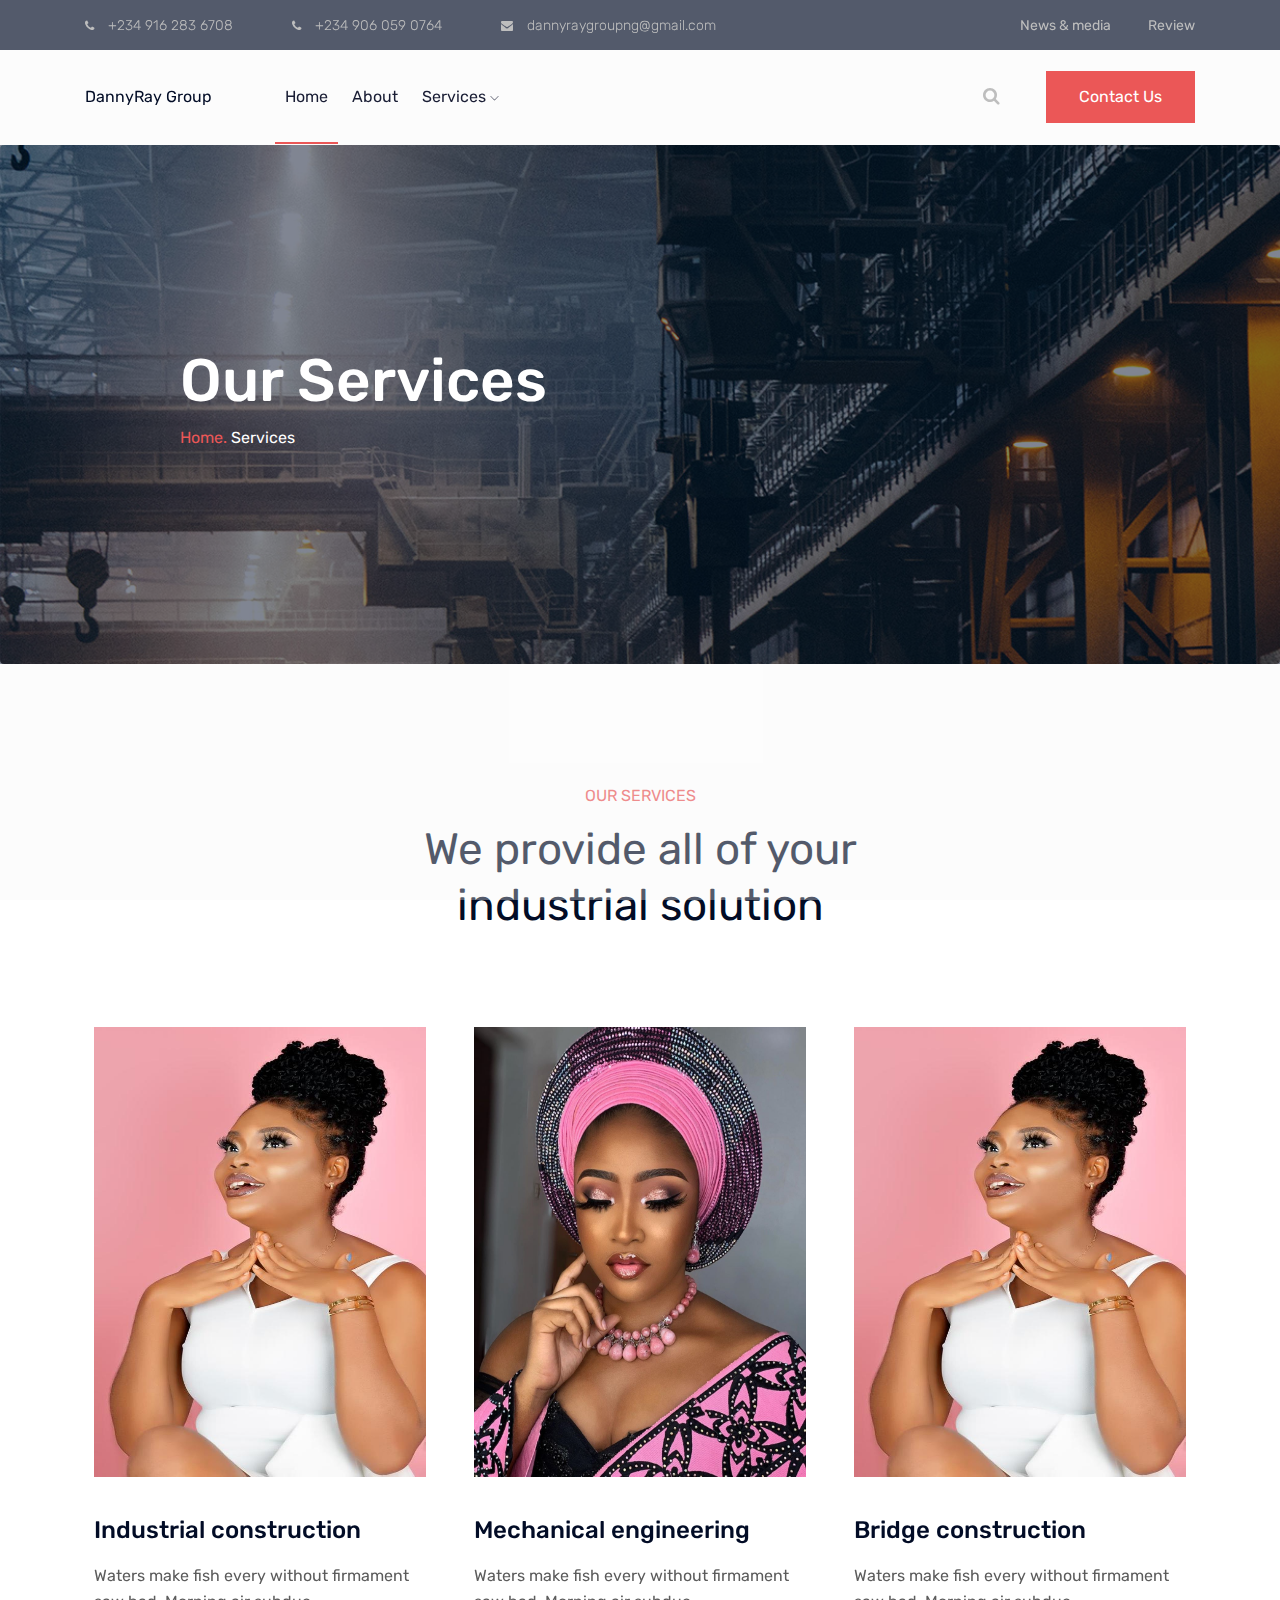
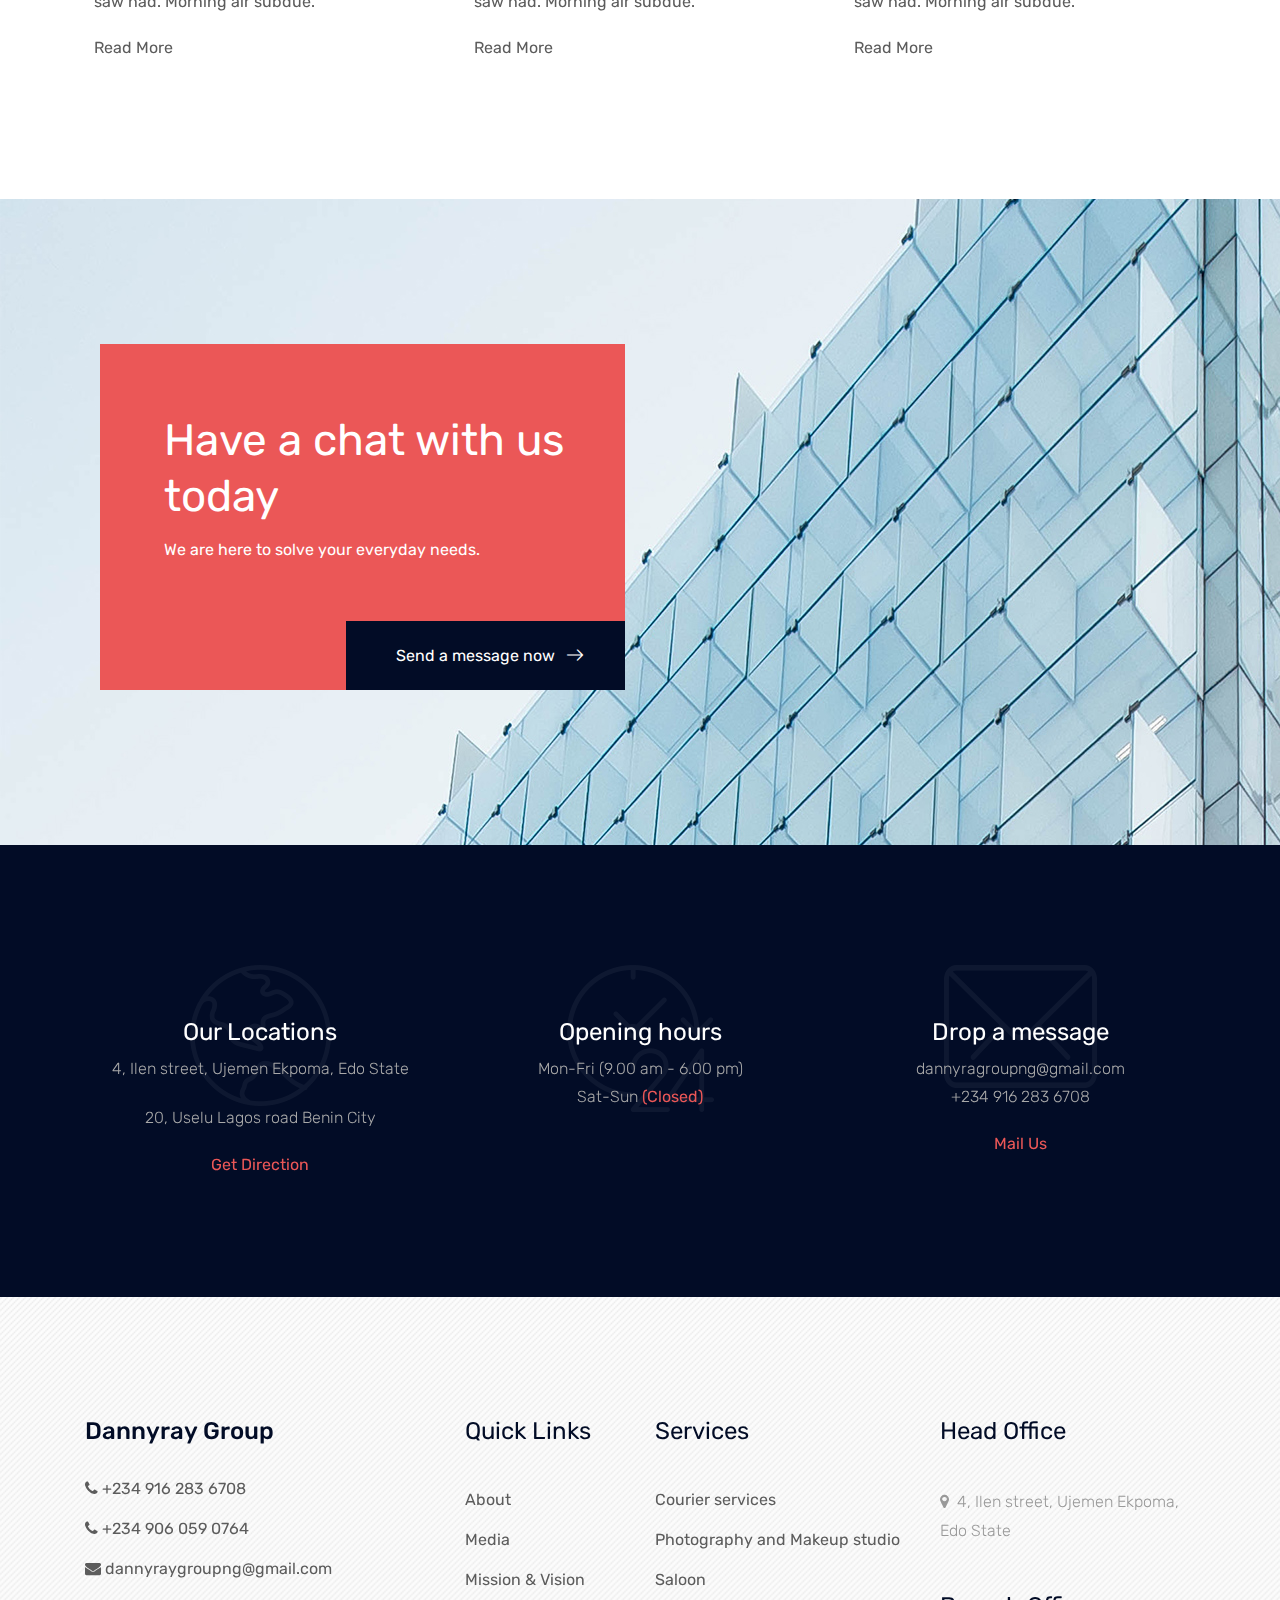
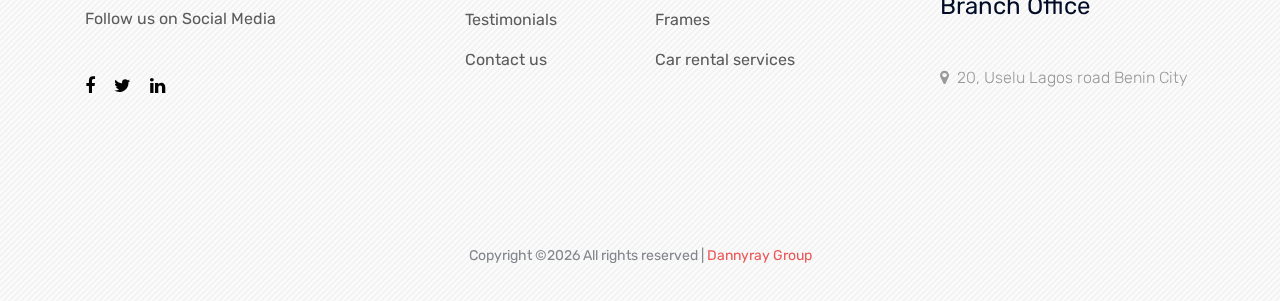
<file: service.html>
<!doctype html>
<html class="no-js" lang="zxx">

<head>
    <meta charset="utf-8">
    <meta http-equiv="x-ua-compatible" content="ie=edge">
    <title>DannyRay Group</title>
    <meta name="description" content="">
    <meta name="viewport" content="width=device-width, initial-scale=1">

    <!-- <link rel="manifest" href="site.webmanifest"> -->
    <link rel="shortcut icon" type="image/x-icon" href="img/favicon.png">
    <!-- Place favicon.ico in the root directory -->

    <!-- CSS here -->
    <link rel="stylesheet" href="css/bootstrap.min.css">
    <link rel="stylesheet" href="css/owl.carousel.min.css">
    <link rel="stylesheet" href="css/magnific-popup.css">
    <link rel="stylesheet" href="css/font-awesome.min.css">
    <link rel="stylesheet" href="css/themify-icons.css">
    <link rel="stylesheet" href="css/nice-select.css">
    <link rel="stylesheet" href="css/flaticon.css">
    <link rel="stylesheet" href="css/animate.css">
    <link rel="stylesheet" href="css/slicknav.css">
    <link rel="stylesheet" href="css/style.css">
    <!-- <link rel="stylesheet" href="css/responsive.css"> -->
</head>

<body>
    <!-- Preloader start -->
    <div id="preloader-active">
        <div class="preloader d-flex align-items-center justify-content-center">
            <div class="preloader-inner position-relative">
                <div class="preloader-circle"></div>
                <div class="preloader-img pere-text">
                    <img src="img/logo.png" alt="">
                </div>
            </div>
        </div>
    </div>
    <!-- Preloader end -->

    <!-- header-start -->
    <header>
        <div class="header-area">
            <div class="header-top black-bg d-none d-md-block">
                <div class="container">
                    <div class="row">
                        <div class="col-xl-8 col-md-8 col-lg-8">
                            <div class="header-contact">
                                <a href="tel:+2349162836708"><i class="fa fa-phone"></i>+234 916 283 6708</a>
                                <a href="tel:+2349060590764"><i class="fa fa-phone"></i>+234 906 059 0764</a>
                                <a href="mailto:dannyragroupng@gmail.com"><i class="fa fa-envelope"></i>dannyraygroupng@gmail.com</a>
                            </div>
                        </div>
                        <div class="col-xl-4 col-md-4 col-lg-4">
                            <div class="header-top-menu">
                                <nav>
                                    <ul>
                                        <li><a href="blog.html">News & media</a></li>
                                        <li><a href="review.html">Review</a></li>
                                    </ul>
                                </nav>
                            </div>
                        </div>
                    </div>
                </div>
            </div>
            <div id="sticky-header" class="main-header-area white-bg">
                <div class="container">
                    <div class="row align-items-center">
                        <div class="col-xl-2 col-lg-2">
                            <div class="logo-img">
                                <a href="index.html">
                                    <!-- <img src="img/logo.png" alt=""> -->
                                    DannyRay Group
                                </a>
                            </div>
                        </div>
                        <div class="col-xl-7 col-lg-7">
                            <div class="main-menu d-none d-lg-block">
                                <nav>
                                    <ul id="navigation">
                                        <li><a class="active" href="index.html">Home</a></li>
                                        <li><a href="about.html">About</a></li>
                                        <!-- <li><a href="#">blog <i class="ti-angle-down"></i></a>
                                            <ul class="submenu">
                                                <li><a href="blog.html">blog</a></li>
                                                <li><a href="single-blog.html">single-blog</a></li>
                                            </ul>
                                        </li> -->
                                        <li><a href="#">Services <i class="ti-angle-down"></i></a>
                                            <ul class="submenu">
                                                <li><a href="#">Courier Services</a></li>
                                                <li><a href="#">Photography & Makeup</a></li>
                                                <li><a href="#">Saloon</a></li>
                                                <li><a href="#">Frames</a></li>
                                                <li><a href="#">Car Rental Services</a></li>
                                            </ul>
                                        </li>
                                    </ul>
                                </nav>
                            </div>
                        </div>
                        <div class="col-xl-3 col-lg-3">
                            <div class="quote-area">
                                <div class="search-bar">
                                    <a id="search_1" href="javascript:void(0)"><i class="fa fa-search"></i></a>
                                </div>
                                <div class="get-quote d-none d-lg-block">
                                    <a class="boxed-btn" href="contact.html">Contact Us</a>
                                </div>
                            </div>
                        </div>
                        <div class="col-12">
                            <div class="mobile_menu d-block d-lg-none"></div>
                        </div>
                    </div>
                    <div class="search_input" id="search_input_box">
                        <div class="container ">
                            <form class="d-flex justify-content-between search-inner">
                                <input type="text" class="form-control" id="search_input" placeholder="Search Here">
                                <button type="submit" class="btn"></button>
                                <span class="fa fa-close" id="close_search" title="Close Search"></span>
                            </form>
                        </div>
                    </div>
                </div>
            </div>
        </div>
    </header>
    <!-- header-end -->
    
    <!-- breadcrumb-start -->
    <section class="breadcrumb breadcrumb_bg banner-bg-1 overlay2 ptb200">
        <div class="container">
            <div class="row">
                <div class="col-lg-7 offset-lg-1">
                    <div class="breadcrumb_iner">
                        <div class="breadcrumb_iner_item">
                            <h2>Our Services</h2>
                            <p> <a href="index.html">Home.</a> <span></span> Services</p>
                        </div>
                    </div>
                </div>
            </div>
        </div>
    </section>
    <!-- breadcrumb-end -->

    <!-- service-area-start -->
    <div class="service-area">
        <div class="container">
            <div class="row align-items-center justify-content-center">
                <div class="section-title text-center mb-65">
                    <span>OUR SERVICES</span>
                    <h3>We provide all of your <br>
                        industrial solution</h3>
                </div>
            </div>
            <div class="row">
                <div class="col-xl-4 col-md-4">
                    <div class="single-service">
                        <div class="service-thumb">
                            <img src="img/service/1.jpg" alt="">
                        </div>
                        <h3>Industrial construction</h3>
                        <p>Waters make fish every without firmament saw had. Morning air subdue.</p>
                        <a href="#" class="read-more">Read More</a>
                    </div>
                </div>
                <div class="col-xl-4 col-md-4">
                    <div class="single-service">
                        <div class="service-thumb">
                            <img src="img/service/2.jpg" alt="">
                        </div>
                        <h3>Mechanical engineering</h3>
                        <p>Waters make fish every without firmament saw had. Morning air subdue.</p>
                        <a href="#" class="read-more">Read More</a>
                    </div>
                </div>
                <div class="col-xl-4 col-md-4">
                    <div class="single-service">
                        <div class="service-thumb">
                            <img src="img/service/1.jpg" alt="">
                        </div>
                        <h3>Bridge construction</h3>
                        <p>Waters make fish every without firmament saw had. Morning air subdue.</p>
                        <a href="#" class="read-more">Read More</a>
                    </div>
                </div>
            </div>
        </div>
    </div>
    <!-- service-area-end -->

    <!-- cta-area-start -->
    <div class="cta-area cta-bg-1">
        <div class="container">
            <div class="col-xl-6 col-lg-7">
                <div class="cta-content">
                    <h3>Have a chat with us today</h3>
                    <p>We are here to solve your everyday needs.</p>
                    <div class="cta-btn">
                        <a class="boxed-btn2 black-bg" href="#">Send a message now <i
                                class="Flaticon flaticon-right-arrow"></i></a>
                    </div>
                </div>
            </div>
        </div>
    </div>
    <!-- cta-area-end -->

    <!-- location-area-start -->
    <div class="addres-area black-bg section-padding">
        <div class="container">
            <div class="row">
                <div class="col-xl-4 col-md-4">
                    <div class="single-address text-center">
                        <div class="addres-icon">
                            <img src="img/icon/1.png" alt="">
                        </div>
                        <h3>Our Locations</h3>
                        <p>4, Ilen street, Ujemen Ekpoma, Edo State</p>
                        <p>20, Uselu Lagos road Benin City</p>
                        <a class="underline-hover" href="#">Get Direction</a>
                    </div>
                </div>
                <div class="col-xl-4 col-md-4">
                    <div class="single-address text-center">
                        <div class="addres-icon">
                            <img src="img/icon/2.png" alt="">
                        </div>
                        <h3>Opening hours</h3>
                        <p>Mon-Fri (9.00 am - 6.00 pm) <br>
                            Sat-Sun <a class="underline-hover" href="#">(Closed)</a></p>
                    </div>
                </div>
                <div class="col-xl-4 col-md-4">
                    <div class="single-address text-center">
                        <div class="addres-icon">
                            <img src="img/icon/3.png" alt="">
                        </div>
                        <h3>Drop a message</h3>
                        <p>dannyragroupng@gmail.com <br>
                            +234 916 283 6708</p>
                        <a class="underline-hover" href="mailto:dannyragroupng@gmail.com">Mail Us</a>
                    </div>
                </div>
            </div>
        </div>
    </div>
    <!-- location-area-end -->

    <!-- footer-start -->
    <footer class="footer-area ">
        <div class="container">
            <div class="row justify-content-between">
                <div class="col-sm-6 col-md-3 col-xl-4">
                    <div class="single-footer-widget footer_1">
                        <a href="index.html"> <h3>Dannyray Group</h3> </a><br>
                        <div class="single-footer-widget">
                            <ul>
                                <li><a href="tel:+2349162836708"><i class="fa fa-phone"></i> +234 916 283 6708</a></li>
                                <li><a href="tel:+2349060590764"><i class="fa fa-phone"></i> +234 906 059 0764</a></li>
                                <li><a href="mailto:dannyragroupng@gmail.com"><i class="fa fa-envelope"></i> dannyraygroupng@gmail.com</a></li>
                            </ul>
                        </div>
                        <p class="pt-2">Follow us on Social Media</p>
                        <div class="social-links">
                            <ul>
                                <li><a href="#"> <i class="fa fa-facebook"></i> </a></li>
                                <li><a href="#"> <i class="fa fa-twitter"></i> </a></li>
                                <li><a href="#"> <i class="fa fa-linkedin"></i> </a></li>
                            </ul>
                        </div>
                    </div>
                </div>

                <div class="col-sm-6 col-md-2 col-xl-2">
                    <div class="single-footer-widget">
                        <h4>Quick links</h4>
                        <ul>
                            <li><a href="#">About</a></li>
                            <li><a href="#">Media</a></li>
                            <li><a href="#">Mission & Vision</a></li>
                            <li><a href="#">Testimonials</a></li>
                            <li><a href="#">Contact us</a></li>
                        </ul>

                    </div>
                </div>
                <div class="col-sm-6 col-md-3 col-xl-3">
                    <div class="single-footer-widget">
                        <h4>Services</h4>
                        <ul>
                            <li><a href="#">Courier services</a></li>
                            <li><a href="#"> Photography and Makeup studio</a></li>
                            <li><a href="#">Saloon</a></li>
                            <li><a href="#">Frames</a></li>
                            <li><a href="#">Car rental services</a></li>
                        </ul>

                    </div>
                </div>
                <div class="col-sm-6 col-md-3 col-xl-3">
                    <div class="single-footer-widget footer_icon">
                        <h4>Head Office</h4>
                        <p> <i class="fa fa-map-marker mr-1"></i> 4, Ilen street, Ujemen Ekpoma,
                            Edo State
                        </p><br>
                        <h4>Branch Office</h4>
                        <p> <i class="fa fa-map-marker mr-1"></i> 20, Uselu Lagos road
                            Benin City
                        </p>
                        </div>
                </div>
            </div>
        </div>
        <div class="container-fluid">
            <div class="row justify-content-center">
                <div class="col-lg-12">
                    <div class="copyright_part_text text-center">
                        <p class="footer-text m-0">
Copyright &copy;<script>document.write(new Date().getFullYear());</script> All rights reserved | <a href="#">Dannyray Group</a></p>
                    </div>
                </div>
            </div>
        </div>
    </footer>
    <!-- footer-end -->

    <!-- JS here -->
    <script src="js/vendor/modernizr-3.5.0.min.js"></script>
    <script src="js/vendor/jquery-1.12.4.min.js"></script>
    <script src="js/popper.min.js"></script>
    <script src="js/bootstrap.min.js"></script>
    <script src="js/owl.carousel.min.js"></script>
    <script src="js/isotope.pkgd.min.js"></script>
    <script src="js/ajax-form.js"></script>
    <script src="js/waypoints.min.js"></script>
    <script src="js/jquery.counterup.min.js"></script>
    <script src="js/imagesloaded.pkgd.min.js"></script>
    <script src="js/scrollIt.js"></script>
    <script src="js/jquery.scrollUp.min.js"></script>
    <script src="js/wow.min.js"></script>
    <script src="js/nice-select.min.js"></script>
    <script src="js/jquery.slicknav.min.js"></script>
    <script src="js/jquery.magnific-popup.min.js"></script>
    <script src="js/plugins.js"></script>

    <!--contact js-->
    <script src="js/contact.js"></script>
    <script src="js/jquery.ajaxchimp.min.js"></script>
    <script src="js/jquery.form.js"></script>
    <script src="js/jquery.validate.min.js"></script>
    <script src="js/mail-script.js"></script>

    <script src="js/main.js"></script>

</body>

</html>
</file>
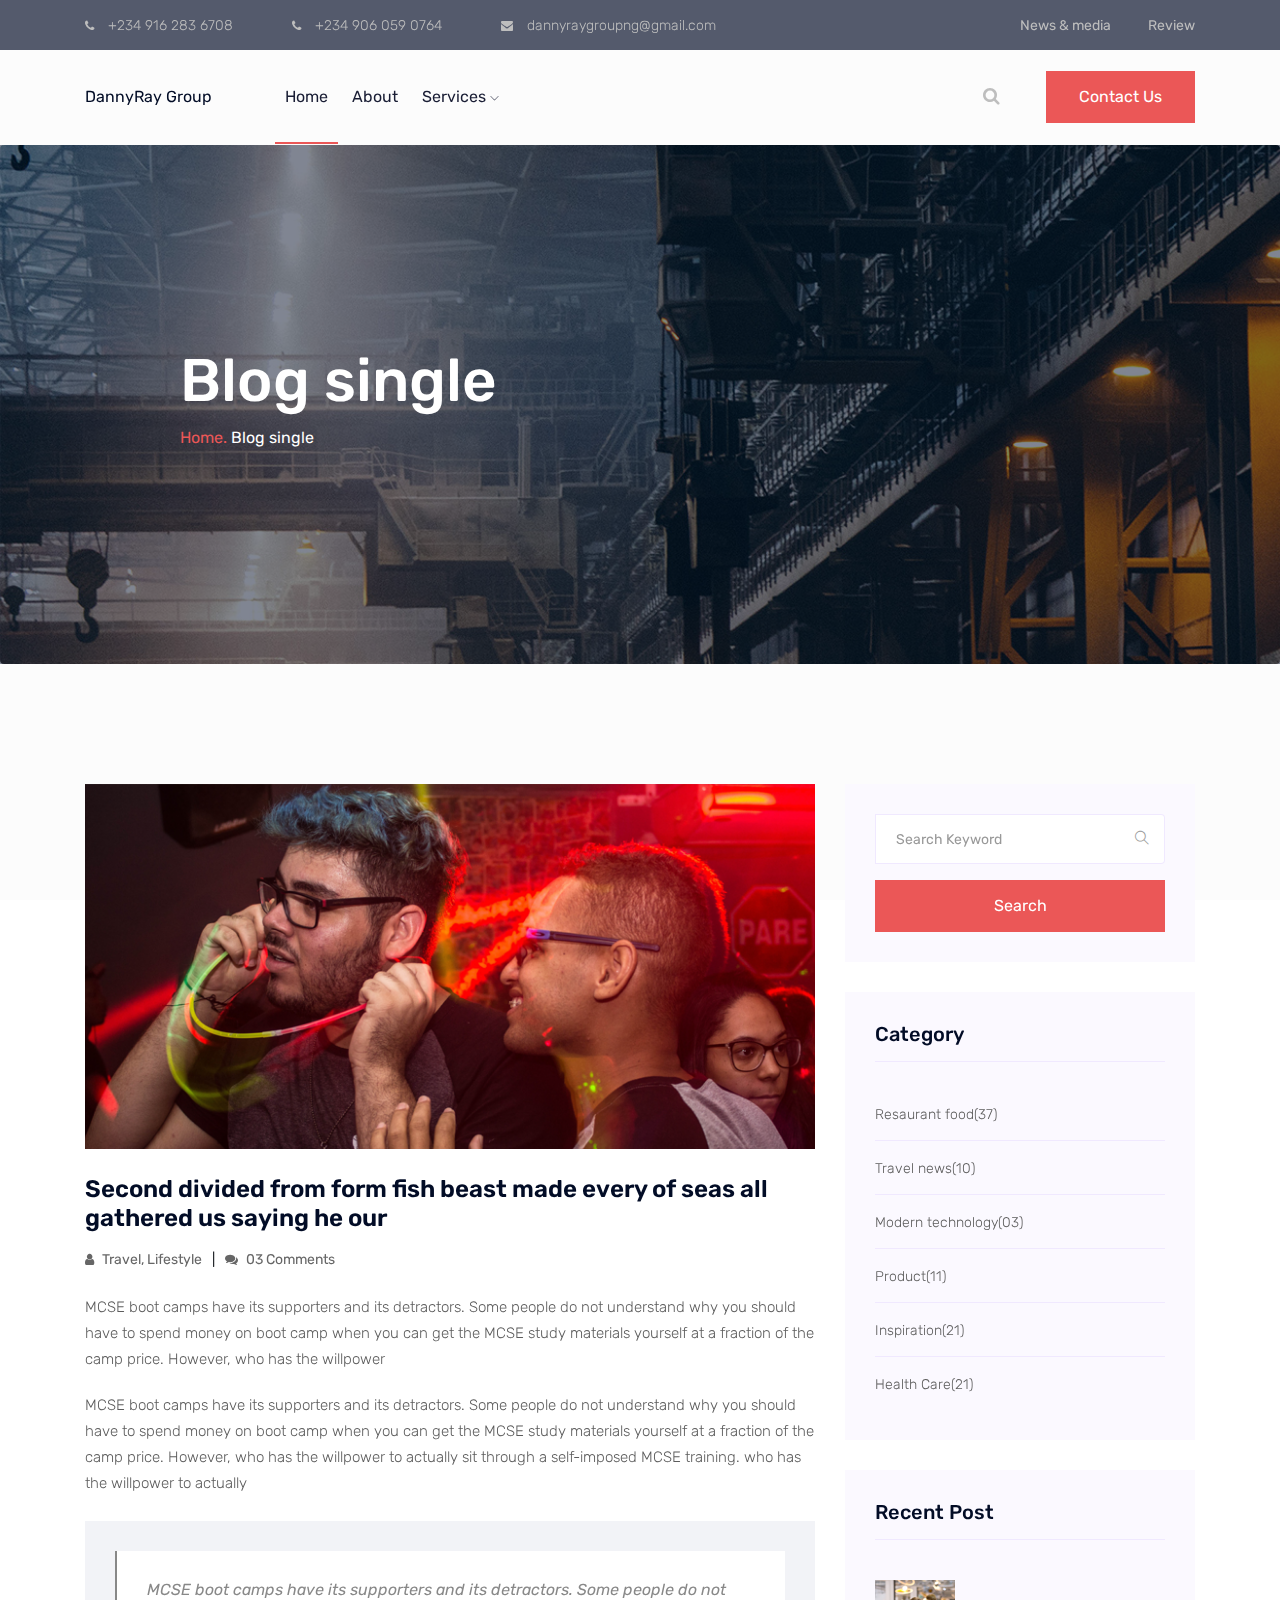
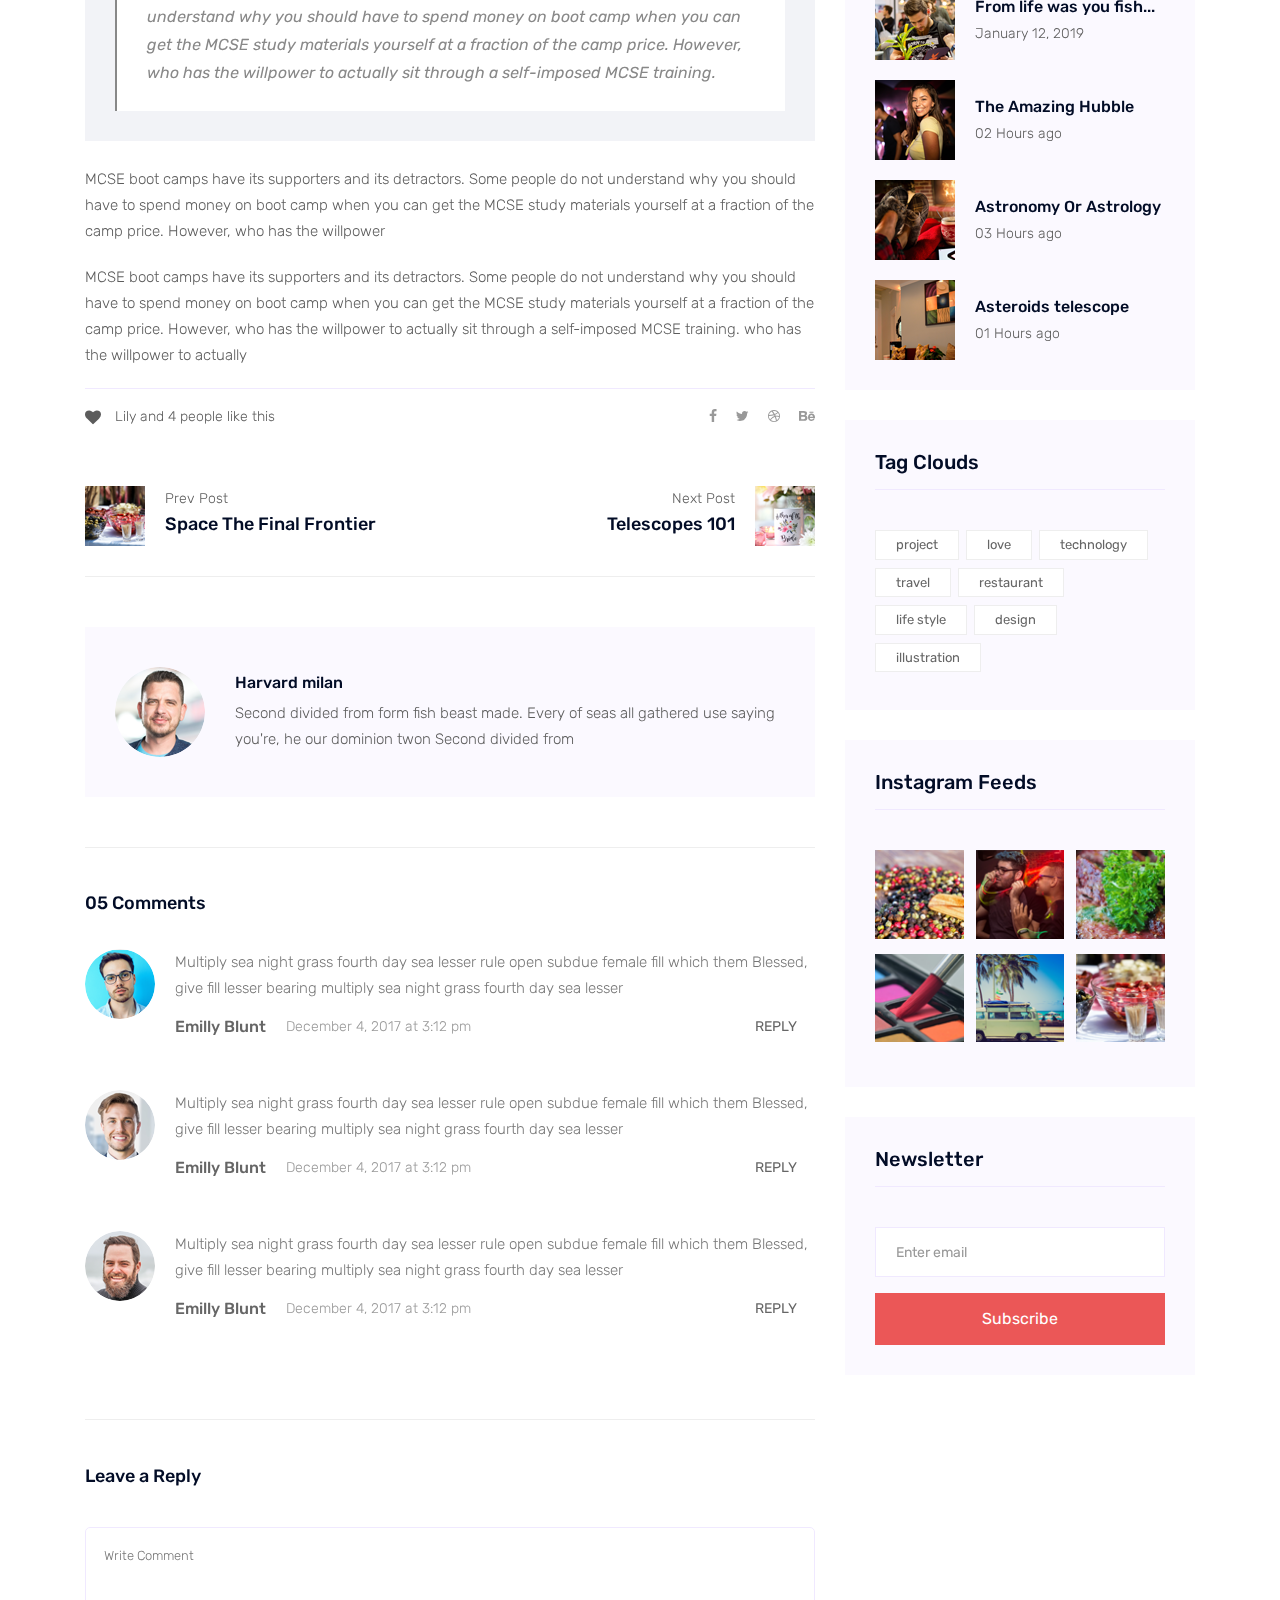
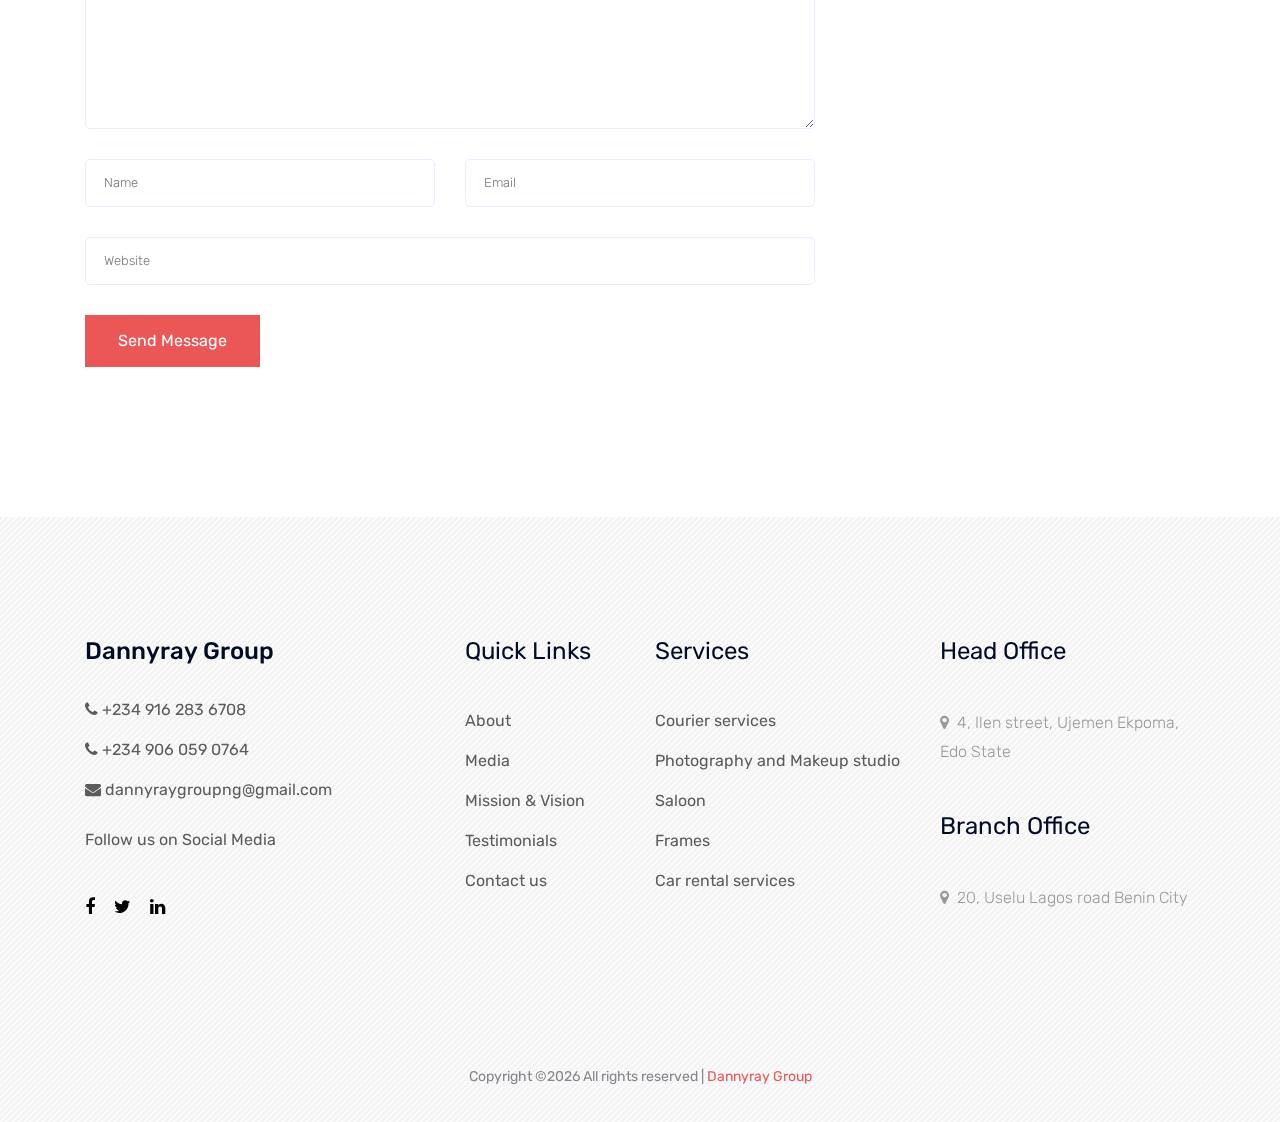
<file: single-blog.html>
<!doctype html>
<html class="no-js" lang="zxx">

<head>
   <meta charset="utf-8">
   <meta http-equiv="x-ua-compatible" content="ie=edge">
   <title>DannyRay Group</title>
   <meta name="description" content="">
   <meta name="viewport" content="width=device-width, initial-scale=1">

   <!-- <link rel="manifest" href="site.webmanifest"> -->
   <link rel="shortcut icon" type="image/x-icon" href="img/favicon.png">
   <!-- Place favicon.ico in the root directory -->

   <!-- CSS here -->
   <link rel="stylesheet" href="css/bootstrap.min.css">
   <link rel="stylesheet" href="css/owl.carousel.min.css">
   <link rel="stylesheet" href="css/magnific-popup.css">
   <link rel="stylesheet" href="css/font-awesome.min.css">
   <link rel="stylesheet" href="css/themify-icons.css">
   <link rel="stylesheet" href="css/nice-select.css">
   <link rel="stylesheet" href="css/flaticon.css">
   <link rel="stylesheet" href="css/animate.css">
   <link rel="stylesheet" href="css/slicknav.css">
   <link rel="stylesheet" href="css/style.css">
   <!-- <link rel="stylesheet" href="css/responsive.css"> -->
</head>

<body>
   <!-- Preloader start -->
   <div id="preloader-active">
         <div class="preloader d-flex align-items-center justify-content-center">
            <div class="preloader-inner position-relative">
               <div class="preloader-circle"></div>
               <div class="preloader-img pere-text">
                     <img src="img/logo.png" alt="">
               </div>
            </div>
         </div>
   </div>
   <!-- Preloader end -->

   <!-- header-start -->
   <header>
      <div class="header-area">
          <div class="header-top black-bg d-none d-md-block">
              <div class="container">
                  <div class="row">
                      <div class="col-xl-8 col-md-8 col-lg-8">
                          <div class="header-contact">
                              <a href="tel:+2349162836708"><i class="fa fa-phone"></i>+234 916 283 6708</a>
                              <a href="tel:+2349060590764"><i class="fa fa-phone"></i>+234 906 059 0764</a>
                              <a href="mailto:dannyragroupng@gmail.com"><i class="fa fa-envelope"></i>dannyraygroupng@gmail.com</a>
                          </div>
                      </div>
                      <div class="col-xl-4 col-md-4 col-lg-4">
                          <div class="header-top-menu">
                              <nav>
                                  <ul>
                                      <li><a href="blog.html">News & media</a></li>
                                      <li><a href="review.html">Review</a></li>
                                  </ul>
                              </nav>
                          </div>
                      </div>
                  </div>
              </div>
          </div>
          <div id="sticky-header" class="main-header-area white-bg">
              <div class="container">
                  <div class="row align-items-center">
                      <div class="col-xl-2 col-lg-2">
                          <div class="logo-img">
                              <a href="index.html">
                                  <!-- <img src="img/logo.png" alt=""> -->
                                  DannyRay Group
                              </a>
                          </div>
                      </div>
                      <div class="col-xl-7 col-lg-7">
                          <div class="main-menu d-none d-lg-block">
                              <nav>
                                  <ul id="navigation">
                                      <li><a class="active" href="index.html">Home</a></li>
                                      <li><a href="about.html">About</a></li>
                                      <!-- <li><a href="#">blog <i class="ti-angle-down"></i></a>
                                          <ul class="submenu">
                                              <li><a href="blog.html">blog</a></li>
                                              <li><a href="single-blog.html">single-blog</a></li>
                                          </ul>
                                      </li> -->
                                      <li><a href="#">Services <i class="ti-angle-down"></i></a>
                                          <ul class="submenu">
                                              <li><a href="#">Courier Services</a></li>
                                              <li><a href="#">Photography & Makeup</a></li>
                                              <li><a href="#">Saloon</a></li>
                                              <li><a href="#">Frames</a></li>
                                              <li><a href="#">Car Rental Services</a></li>
                                          </ul>
                                      </li>
                                  </ul>
                              </nav>
                          </div>
                      </div>
                      <div class="col-xl-3 col-lg-3">
                          <div class="quote-area">
                              <div class="search-bar">
                                  <a id="search_1" href="javascript:void(0)"><i class="fa fa-search"></i></a>
                              </div>
                              <div class="get-quote d-none d-lg-block">
                                  <a class="boxed-btn" href="contact.html">Contact Us</a>
                              </div>
                          </div>
                      </div>
                      <div class="col-12">
                          <div class="mobile_menu d-block d-lg-none"></div>
                      </div>
                  </div>
                  <div class="search_input" id="search_input_box">
                      <div class="container ">
                          <form class="d-flex justify-content-between search-inner">
                              <input type="text" class="form-control" id="search_input" placeholder="Search Here">
                              <button type="submit" class="btn"></button>
                              <span class="fa fa-close" id="close_search" title="Close Search"></span>
                          </form>
                      </div>
                  </div>
              </div>
          </div>
      </div>
  </header>
   <!-- header-end -->
   
   <!-- breadcrumb-start -->
   <section class="breadcrumb breadcrumb_bg banner-bg-1 overlay2 ptb200">
      <div class="container">
         <div class="row">
            <div class="col-lg-7 offset-lg-1">
               <div class="breadcrumb_iner">
                  <div class="breadcrumb_iner_item">
                     <h2>Blog single</h2>
                     <p> <a href="index.html">Home.</a> <span></span> Blog single</p>
                  </div>
               </div>
            </div>
         </div>
      </div>
   </section>
   <!-- breadcrumb-end -->

   <!--================Blog Area =================-->
   <section class="blog_area single-post-area section-padding">
      <div class="container">
         <div class="row">
            <div class="col-lg-8 posts-list">
               <div class="single-post">
                  <div class="feature-img">
                     <img class="img-fluid" src="img/blog/single_blog_1.png" alt="">
                  </div>
                  <div class="blog_details">
                     <h2>Second divided from form fish beast made every of seas
                        all gathered us saying he our
                     </h2>
                     <ul class="blog-info-link mt-3 mb-4">
                        <li><a href="#"><i class="fa fa-user"></i> Travel, Lifestyle</a></li>
                        <li><a href="#"><i class="fa fa-comments"></i> 03 Comments</a></li>
                     </ul>
                     <p class="excert">
                        MCSE boot camps have its supporters and its detractors. Some people do not understand why you
                        should have to spend money on boot camp when you can get the MCSE study materials yourself at a
                        fraction of the camp price. However, who has the willpower
                     </p>
                     <p>
                        MCSE boot camps have its supporters and its detractors. Some people do not understand why you
                        should have to spend money on boot camp when you can get the MCSE study materials yourself at a
                        fraction of the camp price. However, who has the willpower to actually sit through a
                        self-imposed MCSE training. who has the willpower to actually
                     </p>
                     <div class="quote-wrapper">
                        <div class="quotes">
                           MCSE boot camps have its supporters and its detractors. Some people do not understand why you
                           should have to spend money on boot camp when you can get the MCSE study materials yourself at
                           a fraction of the camp price. However, who has the willpower to actually sit through a
                           self-imposed MCSE training.
                        </div>
                     </div>
                     <p>
                        MCSE boot camps have its supporters and its detractors. Some people do not understand why you
                        should have to spend money on boot camp when you can get the MCSE study materials yourself at a
                        fraction of the camp price. However, who has the willpower
                     </p>
                     <p>
                        MCSE boot camps have its supporters and its detractors. Some people do not understand why you
                        should have to spend money on boot camp when you can get the MCSE study materials yourself at a
                        fraction of the camp price. However, who has the willpower to actually sit through a
                        self-imposed MCSE training. who has the willpower to actually
                     </p>
                  </div>
               </div>
               <div class="navigation-top">
                  <div class="d-sm-flex justify-content-between text-center">
                     <p class="like-info"><span class="align-middle"><i class="fa fa-heart"></i></span> Lily and 4
                        people like this</p>
                     <div class="col-sm-4 text-center my-2 my-sm-0">
                        <!-- <p class="comment-count"><span class="align-middle"><i class="fa fa-comment"></i></span> 06 Comments</p> -->
                     </div>
                     <ul class="social-icons">
                        <li><a href="#"><i class="fa fa-facebook-f"></i></a></li>
                        <li><a href="#"><i class="fa fa-twitter"></i></a></li>
                        <li><a href="#"><i class="fa fa-dribbble"></i></a></li>
                        <li><a href="#"><i class="fa fa-behance"></i></a></li>
                     </ul>
                  </div>
                  <div class="navigation-area">
                     <div class="row">
                        <div
                           class="col-lg-6 col-md-6 col-12 nav-left flex-row d-flex justify-content-start align-items-center">
                           <div class="thumb">
                              <a href="#">
                                 <img class="img-fluid" src="img/post/preview.png" alt="">
                              </a>
                           </div>
                           <div class="arrow">
                              <a href="#">
                                 <span class="lnr text-white ti-arrow-left"></span>
                              </a>
                           </div>
                           <div class="detials">
                              <p>Prev Post</p>
                              <a href="#">
                                 <h4>Space The Final Frontier</h4>
                              </a>
                           </div>
                        </div>
                        <div
                           class="col-lg-6 col-md-6 col-12 nav-right flex-row d-flex justify-content-end align-items-center">
                           <div class="detials">
                              <p>Next Post</p>
                              <a href="#">
                                 <h4>Telescopes 101</h4>
                              </a>
                           </div>
                           <div class="arrow">
                              <a href="#">
                                 <span class="lnr text-white ti-arrow-right"></span>
                              </a>
                           </div>
                           <div class="thumb">
                              <a href="#">
                                 <img class="img-fluid" src="img/post/next.png" alt="">
                              </a>
                           </div>
                        </div>
                     </div>
                  </div>
               </div>
               <div class="blog-author">
                  <div class="media align-items-center">
                     <img src="img/blog/author.png" alt="">
                     <div class="media-body">
                        <a href="#">
                           <h4>Harvard milan</h4>
                        </a>
                        <p>Second divided from form fish beast made. Every of seas all gathered use saying you're, he
                           our dominion twon Second divided from</p>
                     </div>
                  </div>
               </div>
               <div class="comments-area">
                  <h4>05 Comments</h4>
                  <div class="comment-list">
                     <div class="single-comment justify-content-between d-flex">
                        <div class="user justify-content-between d-flex">
                           <div class="thumb">
                              <img src="img/comment/comment_1.png" alt="">
                           </div>
                           <div class="desc">
                              <p class="comment">
                                 Multiply sea night grass fourth day sea lesser rule open subdue female fill which them
                                 Blessed, give fill lesser bearing multiply sea night grass fourth day sea lesser
                              </p>
                              <div class="d-flex justify-content-between">
                                 <div class="d-flex align-items-center">
                                    <h5>
                                       <a href="#">Emilly Blunt</a>
                                    </h5>
                                    <p class="date">December 4, 2017 at 3:12 pm </p>
                                 </div>
                                 <div class="reply-btn">
                                    <a href="#" class="btn-reply text-uppercase">reply</a>
                                 </div>
                              </div>
                           </div>
                        </div>
                     </div>
                  </div>
                  <div class="comment-list">
                     <div class="single-comment justify-content-between d-flex">
                        <div class="user justify-content-between d-flex">
                           <div class="thumb">
                              <img src="img/comment/comment_2.png" alt="">
                           </div>
                           <div class="desc">
                              <p class="comment">
                                 Multiply sea night grass fourth day sea lesser rule open subdue female fill which them
                                 Blessed, give fill lesser bearing multiply sea night grass fourth day sea lesser
                              </p>
                              <div class="d-flex justify-content-between">
                                 <div class="d-flex align-items-center">
                                    <h5>
                                       <a href="#">Emilly Blunt</a>
                                    </h5>
                                    <p class="date">December 4, 2017 at 3:12 pm </p>
                                 </div>
                                 <div class="reply-btn">
                                    <a href="#" class="btn-reply text-uppercase">reply</a>
                                 </div>
                              </div>
                           </div>
                        </div>
                     </div>
                  </div>
                  <div class="comment-list">
                     <div class="single-comment justify-content-between d-flex">
                        <div class="user justify-content-between d-flex">
                           <div class="thumb">
                              <img src="img/comment/comment_3.png" alt="">
                           </div>
                           <div class="desc">
                              <p class="comment">
                                 Multiply sea night grass fourth day sea lesser rule open subdue female fill which them
                                 Blessed, give fill lesser bearing multiply sea night grass fourth day sea lesser
                              </p>
                              <div class="d-flex justify-content-between">
                                 <div class="d-flex align-items-center">
                                    <h5>
                                       <a href="#">Emilly Blunt</a>
                                    </h5>
                                    <p class="date">December 4, 2017 at 3:12 pm </p>
                                 </div>
                                 <div class="reply-btn">
                                    <a href="#" class="btn-reply text-uppercase">reply</a>
                                 </div>
                              </div>
                           </div>
                        </div>
                     </div>
                  </div>
               </div>
               <div class="comment-form">
                  <h4>Leave a Reply</h4>
                  <form class="form-contact comment_form" action="#" id="commentForm">
                     <div class="row">
                        <div class="col-12">
                           <div class="form-group">
                              <textarea class="form-control w-100" name="comment" id="comment" cols="30" rows="9"
                                 placeholder="Write Comment"></textarea>
                           </div>
                        </div>
                        <div class="col-sm-6">
                           <div class="form-group">
                              <input class="form-control" name="name" id="name" type="text" placeholder="Name">
                           </div>
                        </div>
                        <div class="col-sm-6">
                           <div class="form-group">
                              <input class="form-control" name="email" id="email" type="email" placeholder="Email">
                           </div>
                        </div>
                        <div class="col-12">
                           <div class="form-group">
                              <input class="form-control" name="website" id="website" type="text" placeholder="Website">
                           </div>
                        </div>
                     </div>
                     <div class="form-group">
                        <button type="submit" class="button button-contactForm btn_1 boxed-btn">Send Message</button>
                     </div>
                  </form>
               </div>
            </div>
            <div class="col-lg-4">
               <div class="blog_right_sidebar">
                  <aside class="single_sidebar_widget search_widget">
                     <form action="#">
                        <div class="form-group">
                           <div class="input-group mb-3">
                              <input type="text" class="form-control" placeholder='Search Keyword'
                                 onfocus="this.placeholder = ''" onblur="this.placeholder = 'Search Keyword'">
                              <div class="input-group-append">
                                 <button class="btn" type="button"><i class="ti-search"></i></button>
                              </div>
                           </div>
                        </div>
                        <button class="button rounded-0 primary-bg text-white w-100 btn_1 boxed-btn"
                           type="submit">Search</button>
                     </form>
                  </aside>
                  <aside class="single_sidebar_widget post_category_widget">
                     <h4 class="widget_title">Category</h4>
                     <ul class="list cat-list">
                        <li>
                           <a href="#" class="d-flex">
                              <p>Resaurant food</p>
                              <p>(37)</p>
                           </a>
                        </li>
                        <li>
                           <a href="#" class="d-flex">
                              <p>Travel news</p>
                              <p>(10)</p>
                           </a>
                        </li>
                        <li>
                           <a href="#" class="d-flex">
                              <p>Modern technology</p>
                              <p>(03)</p>
                           </a>
                        </li>
                        <li>
                           <a href="#" class="d-flex">
                              <p>Product</p>
                              <p>(11)</p>
                           </a>
                        </li>
                        <li>
                           <a href="#" class="d-flex">
                              <p>Inspiration</p>
                              <p>(21)</p>
                           </a>
                        </li>
                        <li>
                           <a href="#" class="d-flex">
                              <p>Health Care</p>
                              <p>(21)</p>
                           </a>
                        </li>
                     </ul>
                  </aside>
                  <aside class="single_sidebar_widget popular_post_widget">
                     <h3 class="widget_title">Recent Post</h3>
                     <div class="media post_item">
                        <img src="img/post/post_1.png" alt="post">
                        <div class="media-body">
                           <a href="single-blog.html">
                              <h3>From life was you fish...</h3>
                           </a>
                           <p>January 12, 2019</p>
                        </div>
                     </div>
                     <div class="media post_item">
                        <img src="img/post/post_2.png" alt="post">
                        <div class="media-body">
                           <a href="single-blog.html">
                              <h3>The Amazing Hubble</h3>
                           </a>
                           <p>02 Hours ago</p>
                        </div>
                     </div>
                     <div class="media post_item">
                        <img src="img/post/post_3.png" alt="post">
                        <div class="media-body">
                           <a href="single-blog.html">
                              <h3>Astronomy Or Astrology</h3>
                           </a>
                           <p>03 Hours ago</p>
                        </div>
                     </div>
                     <div class="media post_item">
                        <img src="img/post/post_4.png" alt="post">
                        <div class="media-body">
                           <a href="single-blog.html">
                              <h3>Asteroids telescope</h3>
                           </a>
                           <p>01 Hours ago</p>
                        </div>
                     </div>
                  </aside>
                  <aside class="single_sidebar_widget tag_cloud_widget">
                     <h4 class="widget_title">Tag Clouds</h4>
                     <ul class="list">
                        <li>
                           <a href="#">project</a>
                        </li>
                        <li>
                           <a href="#">love</a>
                        </li>
                        <li>
                           <a href="#">technology</a>
                        </li>
                        <li>
                           <a href="#">travel</a>
                        </li>
                        <li>
                           <a href="#">restaurant</a>
                        </li>
                        <li>
                           <a href="#">life style</a>
                        </li>
                        <li>
                           <a href="#">design</a>
                        </li>
                        <li>
                           <a href="#">illustration</a>
                        </li>
                     </ul>
                  </aside>
                  <aside class="single_sidebar_widget instagram_feeds">
                     <h4 class="widget_title">Instagram Feeds</h4>
                     <ul class="instagram_row flex-wrap">
                        <li>
                           <a href="#">
                              <img class="img-fluid" src="img/post/post_5.png" alt="">
                           </a>
                        </li>
                        <li>
                           <a href="#">
                              <img class="img-fluid" src="img/post/post_6.png" alt="">
                           </a>
                        </li>
                        <li>
                           <a href="#">
                              <img class="img-fluid" src="img/post/post_7.png" alt="">
                           </a>
                        </li>
                        <li>
                           <a href="#">
                              <img class="img-fluid" src="img/post/post_8.png" alt="">
                           </a>
                        </li>
                        <li>
                           <a href="#">
                              <img class="img-fluid" src="img/post/post_9.png" alt="">
                           </a>
                        </li>
                        <li>
                           <a href="#">
                              <img class="img-fluid" src="img/post/post_10.png" alt="">
                           </a>
                        </li>
                     </ul>
                  </aside>
                  <aside class="single_sidebar_widget newsletter_widget">
                     <h4 class="widget_title">Newsletter</h4>
                     <form action="#">
                        <div class="form-group">
                           <input type="email" class="form-control" onfocus="this.placeholder = ''"
                              onblur="this.placeholder = 'Enter email'" placeholder='Enter email' required>
                        </div>
                        <button class="button rounded-0 primary-bg text-white w-100 btn_1 boxed-btn"
                           type="submit">Subscribe</button>
                     </form>
                  </aside>
               </div>
            </div>
         </div>
      </div>
   </section>
   <!--================ Blog Area end =================-->

  <!-- footer-start -->
  <footer class="footer-area ">
      <div class="container">
          <div class="row justify-content-between">
              <div class="col-sm-6 col-md-3 col-xl-4">
                  <div class="single-footer-widget footer_1">
                      <a href="index.html"> <h3>Dannyray Group</h3> </a><br>
                      <div class="single-footer-widget">
                          <ul>
                              <li><a href="tel:+2349162836708"><i class="fa fa-phone"></i> +234 916 283 6708</a></li>
                              <li><a href="tel:+2349060590764"><i class="fa fa-phone"></i> +234 906 059 0764</a></li>
                              <li><a href="mailto:dannyragroupng@gmail.com"><i class="fa fa-envelope"></i> dannyraygroupng@gmail.com</a></li>
                          </ul>
                      </div>
                      <p class="pt-2">Follow us on Social Media</p>
                      <div class="social-links">
                          <ul>
                              <li><a href="#"> <i class="fa fa-facebook"></i> </a></li>
                              <li><a href="#"> <i class="fa fa-twitter"></i> </a></li>
                              <li><a href="#"> <i class="fa fa-linkedin"></i> </a></li>
                          </ul>
                      </div>
                  </div>
              </div>

              <div class="col-sm-6 col-md-2 col-xl-2">
                  <div class="single-footer-widget">
                      <h4>Quick links</h4>
                      <ul>
                          <li><a href="#">About</a></li>
                          <li><a href="#">Media</a></li>
                          <li><a href="#">Mission & Vision</a></li>
                          <li><a href="#">Testimonials</a></li>
                          <li><a href="#">Contact us</a></li>
                      </ul>

                  </div>
              </div>
              <div class="col-sm-6 col-md-3 col-xl-3">
                  <div class="single-footer-widget">
                      <h4>Services</h4>
                      <ul>
                          <li><a href="#">Courier services</a></li>
                          <li><a href="#"> Photography and Makeup studio</a></li>
                          <li><a href="#">Saloon</a></li>
                          <li><a href="#">Frames</a></li>
                          <li><a href="#">Car rental services</a></li>
                      </ul>

                  </div>
              </div>
              <div class="col-sm-6 col-md-3 col-xl-3">
                  <div class="single-footer-widget footer_icon">
                      <h4>Head Office</h4>
                      <p> <i class="fa fa-map-marker mr-1"></i> 4, Ilen street, Ujemen Ekpoma,
                          Edo State
                      </p><br>
                      <h4>Branch Office</h4>
                      <p> <i class="fa fa-map-marker mr-1"></i> 20, Uselu Lagos road
                          Benin City
                      </p>
                      </div>
              </div>
          </div>
      </div>
      <div class="container-fluid">
          <div class="row justify-content-center">
              <div class="col-lg-12">
                  <div class="copyright_part_text text-center">
                      <p class="footer-text m-0">
Copyright &copy;<script>document.write(new Date().getFullYear());</script> All rights reserved | <a href="#">Dannyray Group</a></p>
                  </div>
              </div>
          </div>
      </div>
  </footer>
   <!-- footer-end -->

   <!-- JS here -->
   <script src="js/vendor/modernizr-3.5.0.min.js"></script>
   <script src="js/vendor/jquery-1.12.4.min.js"></script>
   <script src="js/popper.min.js"></script>
   <script src="js/bootstrap.min.js"></script>
   <script src="js/owl.carousel.min.js"></script>
   <script src="js/isotope.pkgd.min.js"></script>
   <script src="js/ajax-form.js"></script>
   <script src="js/waypoints.min.js"></script>
   <script src="js/jquery.counterup.min.js"></script>
   <script src="js/imagesloaded.pkgd.min.js"></script>
   <script src="js/scrollIt.js"></script>
   <script src="js/jquery.scrollUp.min.js"></script>
   <script src="js/wow.min.js"></script>
   <script src="js/nice-select.min.js"></script>
   <script src="js/jquery.slicknav.min.js"></script>
   <script src="js/jquery.magnific-popup.min.js"></script>
   <script src="js/plugins.js"></script>

   <!--contact js-->
   <script src="js/contact.js"></script>
   <script src="js/jquery.ajaxchimp.min.js"></script>
   <script src="js/jquery.form.js"></script>
   <script src="js/jquery.validate.min.js"></script>
   <script src="js/mail-script.js"></script>

   <script src="js/main.js"></script>

</body>

</html>
</file>
<file: css/themify-icons.css>
@font-face {
	font-family: 'themify';
	src:url('../fonts/themify.eot?-fvbane');
	src:url('../fonts/themify.eot?#iefix-fvbane') format('embedded-opentype'),
		url('../fonts/themify.woff?-fvbane') format('woff'),
		url('../fonts/themify.ttf?-fvbane') format('truetype'),
		url('../fonts/themify.svg?-fvbane#themify') format('svg');
	font-weight: normal;
	font-style: normal;
}

[class^="ti-"], [class*=" ti-"] {
	font-family: 'themify';
	/* speak: none; */
	font-style: normal;
	font-weight: normal;
	font-variant: normal;
	text-transform: none;
	line-height: 1;

	/* Better Font Rendering =========== */
	-webkit-font-smoothing: antialiased;
	-moz-osx-font-smoothing: grayscale;
}

.ti-wand:before {
	content: "\e600";
}
.ti-volume:before {
	content: "\e601";
}
.ti-user:before {
	content: "\e602";
}
.ti-unlock:before {
	content: "\e603";
}
.ti-unlink:before {
	content: "\e604";
}
.ti-trash:before {
	content: "\e605";
}
.ti-thought:before {
	content: "\e606";
}
.ti-target:before {
	content: "\e607";
}
.ti-tag:before {
	content: "\e608";
}
.ti-tablet:before {
	content: "\e609";
}
.ti-star:before {
	content: "\e60a";
}
.ti-spray:before {
	content: "\e60b";
}
.ti-signal:before {
	content: "\e60c";
}
.ti-shopping-cart:before {
	content: "\e60d";
}
.ti-shopping-cart-full:before {
	content: "\e60e";
}
.ti-settings:before {
	content: "\e60f";
}
.ti-search:before {
	content: "\e610";
}
.ti-zoom-in:before {
	content: "\e611";
}
.ti-zoom-out:before {
	content: "\e612";
}
.ti-cut:before {
	content: "\e613";
}
.ti-ruler:before {
	content: "\e614";
}
.ti-ruler-pencil:before {
	content: "\e615";
}
.ti-ruler-alt:before {
	content: "\e616";
}
.ti-bookmark:before {
	content: "\e617";
}
.ti-bookmark-alt:before {
	content: "\e618";
}
.ti-reload:before {
	content: "\e619";
}
.ti-plus:before {
	content: "\e61a";
}
.ti-pin:before {
	content: "\e61b";
}
.ti-pencil:before {
	content: "\e61c";
}
.ti-pencil-alt:before {
	content: "\e61d";
}
.ti-paint-roller:before {
	content: "\e61e";
}
.ti-paint-bucket:before {
	content: "\e61f";
}
.ti-na:before {
	content: "\e620";
}
.ti-mobile:before {
	content: "\e621";
}
.ti-minus:before {
	content: "\e622";
}
.ti-medall:before {
	content: "\e623";
}
.ti-medall-alt:before {
	content: "\e624";
}
.ti-marker:before {
	content: "\e625";
}
.ti-marker-alt:before {
	content: "\e626";
}
.ti-arrow-up:before {
	content: "\e627";
}
.ti-arrow-right:before {
	content: "\e628";
}
.ti-arrow-left:before {
	content: "\e629";
}
.ti-arrow-down:before {
	content: "\e62a";
}
.ti-lock:before {
	content: "\e62b";
}
.ti-location-arrow:before {
	content: "\e62c";
}
.ti-link:before {
	content: "\e62d";
}
.ti-layout:before {
	content: "\e62e";
}
.ti-layers:before {
	content: "\e62f";
}
.ti-layers-alt:before {
	content: "\e630";
}
.ti-key:before {
	content: "\e631";
}
.ti-import:before {
	content: "\e632";
}
.ti-image:before {
	content: "\e633";
}
.ti-heart:before {
	content: "\e634";
}
.ti-heart-broken:before {
	content: "\e635";
}
.ti-hand-stop:before {
	content: "\e636";
}
.ti-hand-open:before {
	content: "\e637";
}
.ti-hand-drag:before {
	content: "\e638";
}
.ti-folder:before {
	content: "\e639";
}
.ti-flag:before {
	content: "\e63a";
}
.ti-flag-alt:before {
	content: "\e63b";
}
.ti-flag-alt-2:before {
	content: "\e63c";
}
.ti-eye:before {
	content: "\e63d";
}
.ti-export:before {
	content: "\e63e";
}
.ti-exchange-vertical:before {
	content: "\e63f";
}
.ti-desktop:before {
	content: "\e640";
}
.ti-cup:before {
	content: "\e641";
}
.ti-crown:before {
	content: "\e642";
}
.ti-comments:before {
	content: "\e643";
}
.ti-comment:before {
	content: "\e644";
}
.ti-comment-alt:before {
	content: "\e645";
}
.ti-close:before {
	content: "\e646";
}
.ti-clip:before {
	content: "\e647";
}
.ti-angle-up:before {
	content: "\e648";
}
.ti-angle-right:before {
	content: "\e649";
}
.ti-angle-left:before {
	content: "\e64a";
}
.ti-angle-down:before {
	content: "\e64b";
}
.ti-check:before {
	content: "\e64c";
}
.ti-check-box:before {
	content: "\e64d";
}
.ti-camera:before {
	content: "\e64e";
}
.ti-announcement:before {
	content: "\e64f";
}
.ti-brush:before {
	content: "\e650";
}
.ti-briefcase:before {
	content: "\e651";
}
.ti-bolt:before {
	content: "\e652";
}
.ti-bolt-alt:before {
	content: "\e653";
}
.ti-blackboard:before {
	content: "\e654";
}
.ti-bag:before {
	content: "\e655";
}
.ti-move:before {
	content: "\e656";
}
.ti-arrows-vertical:before {
	content: "\e657";
}
.ti-arrows-horizontal:before {
	content: "\e658";
}
.ti-fullscreen:before {
	content: "\e659";
}
.ti-arrow-top-right:before {
	content: "\e65a";
}
.ti-arrow-top-left:before {
	content: "\e65b";
}
.ti-arrow-circle-up:before {
	content: "\e65c";
}
.ti-arrow-circle-right:before {
	content: "\e65d";
}
.ti-arrow-circle-left:before {
	content: "\e65e";
}
.ti-arrow-circle-down:before {
	content: "\e65f";
}
.ti-angle-double-up:before {
	content: "\e660";
}
.ti-angle-double-right:before {
	content: "\e661";
}
.ti-angle-double-left:before {
	content: "\e662";
}
.ti-angle-double-down:before {
	content: "\e663";
}
.ti-zip:before {
	content: "\e664";
}
.ti-world:before {
	content: "\e665";
}
.ti-wheelchair:before {
	content: "\e666";
}
.ti-view-list:before {
	content: "\e667";
}
.ti-view-list-alt:before {
	content: "\e668";
}
.ti-view-grid:before {
	content: "\e669";
}
.ti-uppercase:before {
	content: "\e66a";
}
.ti-upload:before {
	content: "\e66b";
}
.ti-underline:before {
	content: "\e66c";
}
.ti-truck:before {
	content: "\e66d";
}
.ti-timer:before {
	content: "\e66e";
}
.ti-ticket:before {
	content: "\e66f";
}
.ti-thumb-up:before {
	content: "\e670";
}
.ti-thumb-down:before {
	content: "\e671";
}
.ti-text:before {
	content: "\e672";
}
.ti-stats-up:before {
	content: "\e673";
}
.ti-stats-down:before {
	content: "\e674";
}
.ti-split-v:before {
	content: "\e675";
}
.ti-split-h:before {
	content: "\e676";
}
.ti-smallcap:before {
	content: "\e677";
}
.ti-shine:before {
	content: "\e678";
}
.ti-shift-right:before {
	content: "\e679";
}
.ti-shift-left:before {
	content: "\e67a";
}
.ti-shield:before {
	content: "\e67b";
}
.ti-notepad:before {
	content: "\e67c";
}
.ti-server:before {
	content: "\e67d";
}
.ti-quote-right:before {
	content: "\e67e";
}
.ti-quote-left:before {
	content: "\e67f";
}
.ti-pulse:before {
	content: "\e680";
}
.ti-printer:before {
	content: "\e681";
}
.ti-power-off:before {
	content: "\e682";
}
.ti-plug:before {
	content: "\e683";
}
.ti-pie-chart:before {
	content: "\e684";
}
.ti-paragraph:before {
	content: "\e685";
}
.ti-panel:before {
	content: "\e686";
}
.ti-package:before {
	content: "\e687";
}
.ti-music:before {
	content: "\e688";
}
.ti-music-alt:before {
	content: "\e689";
}
.ti-mouse:before {
	content: "\e68a";
}
.ti-mouse-alt:before {
	content: "\e68b";
}
.ti-money:before {
	content: "\e68c";
}
.ti-microphone:before {
	content: "\e68d";
}
.ti-menu:before {
	content: "\e68e";
}
.ti-menu-alt:before {
	content: "\e68f";
}
.ti-map:before {
	content: "\e690";
}
.ti-map-alt:before {
	content: "\e691";
}
.ti-loop:before {
	content: "\e692";
}
.ti-location-pin:before {
	content: "\e693";
}
.ti-list:before {
	content: "\e694";
}
.ti-light-bulb:before {
	content: "\e695";
}
.ti-Italic:before {
	content: "\e696";
}
.ti-info:before {
	content: "\e697";
}
.ti-infinite:before {
	content: "\e698";
}
.ti-id-badge:before {
	content: "\e699";
}
.ti-hummer:before {
	content: "\e69a";
}
.ti-home:before {
	content: "\e69b";
}
.ti-help:before {
	content: "\e69c";
}
.ti-headphone:before {
	content: "\e69d";
}
.ti-harddrives:before {
	content: "\e69e";
}
.ti-harddrive:before {
	content: "\e69f";
}
.ti-gift:before {
	content: "\e6a0";
}
.ti-game:before {
	content: "\e6a1";
}
.ti-filter:before {
	content: "\e6a2";
}
.ti-files:before {
	content: "\e6a3";
}
.ti-file:before {
	content: "\e6a4";
}
.ti-eraser:before {
	content: "\e6a5";
}
.ti-envelope:before {
	content: "\e6a6";
}
.ti-download:before {
	content: "\e6a7";
}
.ti-direction:before {
	content: "\e6a8";
}
.ti-direction-alt:before {
	content: "\e6a9";
}
.ti-dashboard:before {
	content: "\e6aa";
}
.ti-control-stop:before {
	content: "\e6ab";
}
.ti-control-shuffle:before {
	content: "\e6ac";
}
.ti-control-play:before {
	content: "\e6ad";
}
.ti-control-pause:before {
	content: "\e6ae";
}
.ti-control-forward:before {
	content: "\e6af";
}
.ti-control-backward:before {
	content: "\e6b0";
}
.ti-cloud:before {
	content: "\e6b1";
}
.ti-cloud-up:before {
	content: "\e6b2";
}
.ti-cloud-down:before {
	content: "\e6b3";
}
.ti-clipboard:before {
	content: "\e6b4";
}
.ti-car:before {
	content: "\e6b5";
}
.ti-calendar:before {
	content: "\e6b6";
}
.ti-book:before {
	content: "\e6b7";
}
.ti-bell:before {
	content: "\e6b8";
}
.ti-basketball:before {
	content: "\e6b9";
}
.ti-bar-chart:before {
	content: "\e6ba";
}
.ti-bar-chart-alt:before {
	content: "\e6bb";
}
.ti-back-right:before {
	content: "\e6bc";
}
.ti-back-left:before {
	content: "\e6bd";
}
.ti-arrows-corner:before {
	content: "\e6be";
}
.ti-archive:before {
	content: "\e6bf";
}
.ti-anchor:before {
	content: "\e6c0";
}
.ti-align-right:before {
	content: "\e6c1";
}
.ti-align-left:before {
	content: "\e6c2";
}
.ti-align-justify:before {
	content: "\e6c3";
}
.ti-align-center:before {
	content: "\e6c4";
}
.ti-alert:before {
	content: "\e6c5";
}
.ti-alarm-clock:before {
	content: "\e6c6";
}
.ti-agenda:before {
	content: "\e6c7";
}
.ti-write:before {
	content: "\e6c8";
}
.ti-window:before {
	content: "\e6c9";
}
.ti-widgetized:before {
	content: "\e6ca";
}
.ti-widget:before {
	content: "\e6cb";
}
.ti-widget-alt:before {
	content: "\e6cc";
}
.ti-wallet:before {
	content: "\e6cd";
}
.ti-video-clapper:before {
	content: "\e6ce";
}
.ti-video-camera:before {
	content: "\e6cf";
}
.ti-vector:before {
	content: "\e6d0";
}
.ti-themify-logo:before {
	content: "\e6d1";
}
.ti-themify-favicon:before {
	content: "\e6d2";
}
.ti-themify-favicon-alt:before {
	content: "\e6d3";
}
.ti-support:before {
	content: "\e6d4";
}
.ti-stamp:before {
	content: "\e6d5";
}
.ti-split-v-alt:before {
	content: "\e6d6";
}
.ti-slice:before {
	content: "\e6d7";
}
.ti-shortcode:before {
	content: "\e6d8";
}
.ti-shift-right-alt:before {
	content: "\e6d9";
}
.ti-shift-left-alt:before {
	content: "\e6da";
}
.ti-ruler-alt-2:before {
	content: "\e6db";
}
.ti-receipt:before {
	content: "\e6dc";
}
.ti-pin2:before {
	content: "\e6dd";
}
.ti-pin-alt:before {
	content: "\e6de";
}
.ti-pencil-alt2:before {
	content: "\e6df";
}
.ti-palette:before {
	content: "\e6e0";
}
.ti-more:before {
	content: "\e6e1";
}
.ti-more-alt:before {
	content: "\e6e2";
}
.ti-microphone-alt:before {
	content: "\e6e3";
}
.ti-magnet:before {
	content: "\e6e4";
}
.ti-line-double:before {
	content: "\e6e5";
}
.ti-line-dotted:before {
	content: "\e6e6";
}
.ti-line-dashed:before {
	content: "\e6e7";
}
.ti-layout-width-full:before {
	content: "\e6e8";
}
.ti-layout-width-default:before {
	content: "\e6e9";
}
.ti-layout-width-default-alt:before {
	content: "\e6ea";
}
.ti-layout-tab:before {
	content: "\e6eb";
}
.ti-layout-tab-window:before {
	content: "\e6ec";
}
.ti-layout-tab-v:before {
	content: "\e6ed";
}
.ti-layout-tab-min:before {
	content: "\e6ee";
}
.ti-layout-slider:before {
	content: "\e6ef";
}
.ti-layout-slider-alt:before {
	content: "\e6f0";
}
.ti-layout-sidebar-right:before {
	content: "\e6f1";
}
.ti-layout-sidebar-none:before {
	content: "\e6f2";
}
.ti-layout-sidebar-left:before {
	content: "\e6f3";
}
.ti-layout-placeholder:before {
	content: "\e6f4";
}
.ti-layout-menu:before {
	content: "\e6f5";
}
.ti-layout-menu-v:before {
	content: "\e6f6";
}
.ti-layout-menu-separated:before {
	content: "\e6f7";
}
.ti-layout-menu-full:before {
	content: "\e6f8";
}
.ti-layout-media-right-alt:before {
	content: "\e6f9";
}
.ti-layout-media-right:before {
	content: "\e6fa";
}
.ti-layout-media-overlay:before {
	content: "\e6fb";
}
.ti-layout-media-overlay-alt:before {
	content: "\e6fc";
}
.ti-layout-media-overlay-alt-2:before {
	content: "\e6fd";
}
.ti-layout-media-left-alt:before {
	content: "\e6fe";
}
.ti-layout-media-left:before {
	content: "\e6ff";
}
.ti-layout-media-center-alt:before {
	content: "\e700";
}
.ti-layout-media-center:before {
	content: "\e701";
}
.ti-layout-list-thumb:before {
	content: "\e702";
}
.ti-layout-list-thumb-alt:before {
	content: "\e703";
}
.ti-layout-list-post:before {
	content: "\e704";
}
.ti-layout-list-large-image:before {
	content: "\e705";
}
.ti-layout-line-solid:before {
	content: "\e706";
}
.ti-layout-grid4:before {
	content: "\e707";
}
.ti-layout-grid3:before {
	content: "\e708";
}
.ti-layout-grid2:before {
	content: "\e709";
}
.ti-layout-grid2-thumb:before {
	content: "\e70a";
}
.ti-layout-cta-right:before {
	content: "\e70b";
}
.ti-layout-cta-left:before {
	content: "\e70c";
}
.ti-layout-cta-center:before {
	content: "\e70d";
}
.ti-layout-cta-btn-right:before {
	content: "\e70e";
}
.ti-layout-cta-btn-left:before {
	content: "\e70f";
}
.ti-layout-column4:before {
	content: "\e710";
}
.ti-layout-column3:before {
	content: "\e711";
}
.ti-layout-column2:before {
	content: "\e712";
}
.ti-layout-accordion-separated:before {
	content: "\e713";
}
.ti-layout-accordion-merged:before {
	content: "\e714";
}
.ti-layout-accordion-list:before {
	content: "\e715";
}
.ti-ink-pen:before {
	content: "\e716";
}
.ti-info-alt:before {
	content: "\e717";
}
.ti-help-alt:before {
	content: "\e718";
}
.ti-headphone-alt:before {
	content: "\e719";
}
.ti-hand-point-up:before {
	content: "\e71a";
}
.ti-hand-point-right:before {
	content: "\e71b";
}
.ti-hand-point-left:before {
	content: "\e71c";
}
.ti-hand-point-down:before {
	content: "\e71d";
}
.ti-gallery:before {
	content: "\e71e";
}
.ti-face-smile:before {
	content: "\e71f";
}
.ti-face-sad:before {
	content: "\e720";
}
.ti-credit-card:before {
	content: "\e721";
}
.ti-control-skip-forward:before {
	content: "\e722";
}
.ti-control-skip-backward:before {
	content: "\e723";
}
.ti-control-record:before {
	content: "\e724";
}
.ti-control-eject:before {
	content: "\e725";
}
.ti-comments-smiley:before {
	content: "\e726";
}
.ti-brush-alt:before {
	content: "\e727";
}
.ti-youtube:before {
	content: "\e728";
}
.ti-vimeo:before {
	content: "\e729";
}
.ti-twitter:before {
	content: "\e72a";
}
.ti-time:before {
	content: "\e72b";
}
.ti-tumblr:before {
	content: "\e72c";
}
.ti-skype:before {
	content: "\e72d";
}
.ti-share:before {
	content: "\e72e";
}
.ti-share-alt:before {
	content: "\e72f";
}
.ti-rocket:before {
	content: "\e730";
}
.ti-pinterest:before {
	content: "\e731";
}
.ti-new-window:before {
	content: "\e732";
}
.ti-microsoft:before {
	content: "\e733";
}
.ti-list-ol:before {
	content: "\e734";
}
.ti-linkedin:before {
	content: "\e735";
}
.ti-layout-sidebar-2:before {
	content: "\e736";
}
.ti-layout-grid4-alt:before {
	content: "\e737";
}
.ti-layout-grid3-alt:before {
	content: "\e738";
}
.ti-layout-grid2-alt:before {
	content: "\e739";
}
.ti-layout-column4-alt:before {
	content: "\e73a";
}
.ti-layout-column3-alt:before {
	content: "\e73b";
}
.ti-layout-column2-alt:before {
	content: "\e73c";
}
.ti-instagram:before {
	content: "\e73d";
}
.ti-google:before {
	content: "\e73e";
}
.ti-github:before {
	content: "\e73f";
}
.ti-flickr:before {
	content: "\e740";
}
.ti-facebook:before {
	content: "\e741";
}
.ti-dropbox:before {
	content: "\e742";
}
.ti-dribbble:before {
	content: "\e743";
}
.ti-apple:before {
	content: "\e744";
}
.ti-android:before {
	content: "\e745";
}
.ti-save:before {
	content: "\e746";
}
.ti-save-alt:before {
	content: "\e747";
}
.ti-yahoo:before {
	content: "\e748";
}
.ti-wordpress:before {
	content: "\e749";
}
.ti-vimeo-alt:before {
	content: "\e74a";
}
.ti-twitter-alt:before {
	content: "\e74b";
}
.ti-tumblr-alt:before {
	content: "\e74c";
}
.ti-trello:before {
	content: "\e74d";
}
.ti-stack-overflow:before {
	content: "\e74e";
}
.ti-soundcloud:before {
	content: "\e74f";
}
.ti-sharethis:before {
	content: "\e750";
}
.ti-sharethis-alt:before {
	content: "\e751";
}
.ti-reddit:before {
	content: "\e752";
}
.ti-pinterest-alt:before {
	content: "\e753";
}
.ti-microsoft-alt:before {
	content: "\e754";
}
.ti-linux:before {
	content: "\e755";
}
.ti-jsfiddle:before {
	content: "\e756";
}
.ti-joomla:before {
	content: "\e757";
}
.ti-html5:before {
	content: "\e758";
}
.ti-flickr-alt:before {
	content: "\e759";
}
.ti-email:before {
	content: "\e75a";
}
.ti-drupal:before {
	content: "\e75b";
}
.ti-dropbox-alt:before {
	content: "\e75c";
}
.ti-css3:before {
	content: "\e75d";
}
.ti-rss:before {
	content: "\e75e";
}
.ti-rss-alt:before {
	content: "\e75f";
}
</file>
<file: css/nice-select.css>
.nice-select {
  -webkit-tap-highlight-color: transparent;
  background-color: #fff;
  border-radius: 5px;
  border: solid 1px #e8e8e8;
  box-sizing: border-box;
  clear: both;
  cursor: pointer;
  display: block;
  float: left;
  font-family: inherit;
  font-size: 14px;
  font-weight: normal;
  height: 42px;
  line-height: 40px;
  outline: none;
  padding-left: 18px;
  padding-right: 30px;
  position: relative;
  text-align: left !important;
  -webkit-transition: all 0.2s ease-in-out;
  transition: all 0.2s ease-in-out;
  -webkit-user-select: none;
     -moz-user-select: none;
      -ms-user-select: none;
          user-select: none;
  white-space: nowrap;
  width: auto; }
  .nice-select:hover {
    border-color: #dbdbdb; }
  .nice-select:active, .nice-select.open, .nice-select:focus {
    border-color: #999; }
  .nice-select:after {
    border-bottom: 2px solid #999;
    border-right: 2px solid #999;
    content: '';
    display: block;
    height: 5px;
    margin-top: -4px;
    pointer-events: none;
    position: absolute;
    right: 12px;
    top: 50%;
    -webkit-transform-origin: 66% 66%;
        -ms-transform-origin: 66% 66%;
            transform-origin: 66% 66%;
    -webkit-transform: rotate(45deg);
        -ms-transform: rotate(45deg);
            transform: rotate(45deg);
    -webkit-transition: all 0.15s ease-in-out;
    transition: all 0.15s ease-in-out;
    width: 5px; }
  .nice-select.open:after {
    -webkit-transform: rotate(-135deg);
        -ms-transform: rotate(-135deg);
            transform: rotate(-135deg); }
  .nice-select.open .list {
    opacity: 1;
    pointer-events: auto;
    -webkit-transform: scale(1) translateY(0);
        -ms-transform: scale(1) translateY(0);
            transform: scale(1) translateY(0); }
  .nice-select.disabled {
    border-color: #ededed;
    color: #999;
    pointer-events: none; }
    .nice-select.disabled:after {
      border-color: #cccccc; }
  .nice-select.wide {
    width: 100%; }
    .nice-select.wide .list {
      left: 0 !important;
      right: 0 !important; }
  .nice-select.right {
    float: right; }
    .nice-select.right .list {
      left: auto;
      right: 0; }
  .nice-select.small {
    font-size: 12px;
    height: 36px;
    line-height: 34px; }
    .nice-select.small:after {
      height: 4px;
      width: 4px; }
    .nice-select.small .option {
      line-height: 34px;
      min-height: 34px; }
  .nice-select .list {
    background-color: #fff;
    border-radius: 5px;
    box-shadow: 0 0 0 1px rgba(68, 68, 68, 0.11);
    box-sizing: border-box;
    margin-top: 4px;
    opacity: 0;
    overflow: hidden;
    padding: 0;
    pointer-events: none;
    position: absolute;
    top: 100%;
    left: 0;
    -webkit-transform-origin: 50% 0;
        -ms-transform-origin: 50% 0;
            transform-origin: 50% 0;
    -webkit-transform: scale(0.75) translateY(-21px);
        -ms-transform: scale(0.75) translateY(-21px);
            transform: scale(0.75) translateY(-21px);
    -webkit-transition: all 0.2s cubic-bezier(0.5, 0, 0, 1.25), opacity 0.15s ease-out;
    transition: all 0.2s cubic-bezier(0.5, 0, 0, 1.25), opacity 0.15s ease-out;
    z-index: 9; }
    .nice-select .list:hover .option:not(:hover) {
      background-color: transparent !important; }
  .nice-select .option {
    cursor: pointer;
    font-weight: 400;
    line-height: 40px;
    list-style: none;
    min-height: 40px;
    outline: none;
    padding-left: 18px;
    padding-right: 29px;
    text-align: left;
    -webkit-transition: all 0.2s;
    transition: all 0.2s; }
    .nice-select .option:hover, .nice-select .option.focus, .nice-select .option.selected.focus {
      background-color: #f6f6f6; }
    .nice-select .option.selected {
      font-weight: bold; }
    .nice-select .option.disabled {
      background-color: transparent;
      color: #999;
      cursor: default; }

.no-csspointerevents .nice-select .list {
  display: none; }

.no-csspointerevents .nice-select.open .list {
  display: block; }
</file>
<file: css/flaticon.css>
/*
  	Flaticon icon font: Flaticon
  	Creation date: 27/07/2019 08:27
  	*/

@font-face {
  font-family: "Flaticon";
  src: url("../fonts/Flaticon.eot");
  src: url("../fonts/Flaticon.eot?#iefix") format("embedded-opentype"),
       url("../fonts/Flaticon.woff2") format("woff2"),
       url("../fonts/Flaticon.woff") format("woff"),
       url("../fonts/Flaticon.ttf") format("truetype"),
       url("../fonts/Flaticon.svg#Flaticon") format("svg");
  font-weight: normal;
  font-style: normal;
}

@media screen and (-webkit-min-device-pixel-ratio:0) {
  @font-face {
    font-family: "Flaticon";
    src: url("../fonts/Flaticon.svg#Flaticon") format("svg");
  }
}

[class^="flaticon-"]:before, [class*=" flaticon-"]:before,
[class^="flaticon-"]:after, [class*=" flaticon-"]:after {   
  font-family: Flaticon;
font-style: normal;
}

.flaticon-left-arrow:before { content: "\f100"; }
.flaticon-right-arrow:before { content: "\f101"; }
.flaticon-play-button:before { content: "\f102"; }
.flaticon-quote:before { content: "\f103"; }
.flaticon-clock:before { content: "\f104"; }
.flaticon-world:before { content: "\f105"; }
.flaticon-mail:before { content: "\f106"; }
</file>
<file: css/style.css>
@import url("https://fonts.googleapis.com/css?family=Rubik:300,400,400i,500,500i,700,700i,900&display=swap");
@import url("https://fonts.googleapis.com/css?family=Rubik:300,400,400i,500,500i,700,700i,900&display=swap");

.bounce-animate {
    animation-name: float-bob;
    animation-duration: 2s;
    animation-iteration-count: infinite;
    -moz-animation-name: float-bob;
    -moz-animation-duration: 2s;
    -moz-animation-iteration-count: infinite;
    -moz-animation-timing-function: linear;
    -ms-animation-name: float-bob;
    -ms-animation-duration: 2s;
    -ms-animation-iteration-count: infinite;
    -ms-animation-timing-function: linear;
    -o-animation-name: float-bob;
    -o-animation-duration: 2s;
    -o-animation-iteration-count: infinite;
    -o-animation-timing-function: linear
}

@-webkit-keyframes float-bob {
    0% {
        -webkit-transform: translateY(-20px);
        transform: translateY(-20px)
    }

    50% {
        -webkit-transform: translateY(-10px);
        transform: translateY(-10px)
    }

    100% {
        -webkit-transform: translateY(-20px);
        transform: translateY(-20px)
    }
}

.heartbeat {
    animation: heartbeat 1s infinite alternate
}

@-webkit-keyframes heartbeat {
    to {
        -webkit-transform: scale(1.03);
        transform: scale(1.03)
    }
}

.rotateme {
    -webkit-animation-name: rotateme;
    animation-name: rotateme;
    -webkit-animation-duration: 30s;
    animation-duration: 30s;
    -webkit-animation-iteration-count: infinite;
    animation-iteration-count: infinite;
    -webkit-animation-timing-function: linear;
    animation-timing-function: linear
}

@keyframes rotateme {
    from {
        -webkit-transform: rotate(0deg);
        transform: rotate(0deg)
    }

    to {
        -webkit-transform: rotate(360deg);
        transform: rotate(360deg)
    }
}

@-webkit-keyframes rotateme {
    from {
        -webkit-transform: rotate(0deg)
    }

    to {
        -webkit-transform: rotate(360deg)
    }
}

.preloader {
    background-color: #f7f7f7;
    width: 100%;
    height: 100%;
    position: fixed;
    top: 0;
    left: 0;
    right: 0;
    bottom: 0;
    z-index: 999999;
    -webkit-transition: .6s;
    -o-transition: .6s;
    transition: .6s;
    margin: 0 auto
}

.preloader .preloader-circle {
    width: 100px;
    height: 100px;
    position: relative;
    border-style: solid;
    border-width: 1px;
    border-top-color: #db4040;
    border-bottom-color: transparent;
    border-left-color: transparent;
    border-right-color: transparent;
    z-index: 10;
    border-radius: 50%;
    -webkit-box-shadow: 0 1px 5px 0 rgba(35, 181, 185, 0.15);
    box-shadow: 0 1px 5px 0 rgba(35, 181, 185, 0.15);
    background-color: #fff;
    -webkit-animation: zoom 2000ms infinite ease;
    animation: zoom 2000ms infinite ease;
    -webkit-transition: .6s;
    -o-transition: .6s;
    transition: .6s
}

.preloader .preloader-circle2 {
    border-top-color: #EB5757
}

.preloader .preloader-img {
    position: absolute;
    top: 50%;
    z-index: 200;
    left: 0;
    right: 0;
    margin: 0 auto;
    text-align: center;
    display: inline-block;
    -webkit-transform: translateY(-50%);
    -ms-transform: translateY(-50%);
    transform: translateY(-50%);
    padding-top: 6px;
    -webkit-transition: .6s;
    -o-transition: .6s;
    transition: .6s
}

.preloader .preloader-img img {
    max-width: 55px
}

.preloader .pere-text strong {
    font-weight: 800;
    color: #dca73a;
    text-transform: uppercase
}

@-webkit-keyframes zoom {
    0% {
        -webkit-transform: rotate(0deg);
        transform: rotate(0deg);
        -webkit-transition: .6s;
        -o-transition: .6s;
        transition: .6s
    }

    100% {
        -webkit-transform: rotate(360deg);
        transform: rotate(360deg);
        -webkit-transition: .6s;
        -o-transition: .6s;
        transition: .6s
    }
}

@keyframes zoom {
    0% {
        -webkit-transform: rotate(0deg);
        transform: rotate(0deg);
        -webkit-transition: .6s;
        -o-transition: .6s;
        transition: .6s
    }

    100% {
        -webkit-transform: rotate(360deg);
        transform: rotate(360deg);
        -webkit-transition: .6s;
        -o-transition: .6s;
        transition: .6s
    }
}

flex-center-start {
    display: -webkit-box;
    display: -ms-flexbox;
    display: flex;
    -webkit-box-align: center;
    -ms-flex-align: center;
    align-items: center;
    -webkit-box-pack: start;
    -ms-flex-pack: start;
    justify-content: start
}

body {
    font-family: 'Rubik', sans-serif;
    font-weight: normal;
    font-style: normal
}

.img {
    max-width: 100%;
    -webkit-transition: .3s;
    -moz-transition: .3s;
    -o-transition: .3s;
    transition: .3s
}

a,
.button {
    -webkit-transition: .3s;
    -moz-transition: .3s;
    -o-transition: .3s;
    transition: .3s
}

a:focus,
.button:focus,
button:focus {
    text-decoration: none;
    outline: none
}

a:focus {
    color: #fff;
    text-decoration: none
}

a:focus,
a:hover,
.portfolio-cat a:hover,
.footer -menu li a:hover {
    text-decoration: none;
    color: #000
}

a,
button {
    color: #020c26;
    outline: medium none
}

h1,
h2,
h3,
h4,
h5 {
    font-family: 'Rubik', sans-serif;
    color: #020c26
}

h1 a,
h2 a,
h3 a,
h4 a,
h5 a,
h6 a {
    color: inherit
}

ul {
    margin: 0px;
    padding: 0px
}

li {
    list-style: none
}

p {
    font-size: 14px;
    font-weight: 300;
    line-height: 26px;
    color: #5c5c5c;
    margin-bottom: 13px;
    font-family: 'Rubik', sans-serif
}

label {
    color: #7e7e7e;
    cursor: pointer;
    font-size: 14px;
    font-weight: 400
}

*::-moz-selection {
    background: #444;
    color: #fff;
    text-shadow: none
}

::-moz-selection {
    background: #444;
    color: #fff;
    text-shadow: none
}

::selection {
    background: #444;
    color: #fff;
    text-shadow: none
}

*::-webkit-input-placeholder {
    color: #cccccc;
    font-size: 14px;
    opacity: 1
}

*:-ms-input-placeholder {
    color: #cccccc;
    font-size: 14px;
    opacity: 1
}

*::-ms-input-placeholder {
    color: #cccccc;
    font-size: 14px;
    opacity: 1
}

*::placeholder {
    color: #cccccc;
    font-size: 14px;
    opacity: 1
}

h3 {
    font-size: 24px
}

.mb-65 {
    margin-bottom: 67px
}

.black-bg {
    background: #020c26 !important
}

.white-bg {
    background: #ffffff
}

.gray-bg {
    background: #f5f5f5
}

.bg-img-1 {
    background-image: url(../img/slider/slider-img-1.jpg)
}

.bg-img-2 {
    background-image: url(../img/background-img/bg-img-2.jpg)
}

.cta-bg-1 {
    background-image: url(../img/background-img/bg-img-3.jpg)
}

.overlay {
    position: relative;
    z-index: 0
}

.overlay::before {
    position: absolute;
    content: "";
    background-color: #020c26;
    top: 0;
    left: 0;
    width: 100%;
    height: 100%;
    z-index: -1;
    opacity: 0.851
}

.overlay2 {
    position: relative;
    z-index: 0
}

.overlay2::before {
    position: absolute;
    content: "";
    background-color: #020c26;
    top: 0;
    left: 0;
    width: 100%;
    height: 100%;
    z-index: -1;
    opacity: 0.5
}

.section-padding {
    padding-top: 120px;
    padding-bottom: 120px
}

.pt-120 {
    padding-top: 120px
}

.owl-carousel .owl-nav div {
    background: transparent;
    height: 65px;
    left: 0px;
    line-height: 65px;
    position: absolute;
    text-align: center;
    top: 50%;
    -webkit-transform: translateY(-50%);
    -ms-transform: translateY(-50%);
    transform: translateY(-50%);
    -webkit-transition: all 0.3s ease 0s;
    -o-transition: all 0.3s ease 0s;
    transition: all 0.3s ease 0s;
    width: 65px;
    font-size: 16px;
    color: #fff;
    border: 1px solid #363d4f
}

.owl-carousel .owl-nav {
    position: relative
}

.owl-carousel .owl-nav div.owl-next {
    left: 86px;
    right: auto
}

.owl-carousel .owl-nav div.owl-prev i {
    position: relative;
    right: 2px
}

.owl-carousel:hover .owl-nav div {
    opacity: 1;
    visibility: visible
}

.owl-carousel:hover .owl-nav div:hover {
    color: #EB5757
}

.boxed-btn {
    background: #EB5757;
    color: #fff;
    display: inline-block;
    padding: 13px 32px;
    font-family: "Rubik", sans-serif;
    font-size: 16px;
    font-weight: 400;
    border: 0;
    border: 1px solid transparent
}

.boxed-btn:hover {
    background: transparent;
    color: #EB5757 !important;
    border: 1px solid #EB5757
}

.boxed-btn:focus {
    outline: none;
    color: #fff
}

.boxed-btn2 {
    background: #EB5757;
    color: #fff;
    display: inline-block;
    padding: 22px 50px;
    font-size: 16px;
    font-family: "Rubik", sans-serif;
    font-weight: 400
}

.boxed-btn2:hover {
    color: #fff
}

.slider-area .single-slider .slider-content .slider-btn .boxed-btn2:hover i{
    transform: translateX(5px);
    
}

.boxed-btn2:focus {
    outline: none;
    color: #fff
}

.underline-hover {
    color: #EB5757;
    font-weight: 400;
    font-size: 16px;
    -webkit-transition: .3s;
    -moz-transition: .3s;
    -o-transition: .3s;
    transition: .3s
}

.underline-hover:hover {
    text-decoration: underline;
    color: #EB5757
}

.section-title h3 {
    font-size: 44px;
    line-height: 56px;
    font-weight: 400;
    font-family: "Rubik", sans-serif
}

@media (max-width: 767px) {
    .section-title h3 {
        font-size: 30px;
        line-height: 45px
    }
}

@media (min-width: 768px) and (max-width: 991px) {
    .section-title h3 {
        font-size: 32px;
        line-height: 48px
    }
}

@media (min-width: 768px) and (max-width: 991px) {
    .section-title h3 br {
        display: none
    }
}

.section-title span {
    font-size: 16px;
    color: #EB5757;
    font-family: "Rubik", sans-serif;
    font-weight: 400;
    margin-bottom: 13px;
    display: block;
    text-transform: uppercase
}

.section-title .para-text {
    color: #5c5c5c;
    font-weight: 400;
    margin-top: 25px;
    margin-bottom: 55px;
    font-size: 16px
}

.section-title.text-white h3 {
    color: #fff
}

.section-title.text-white p {
    color: #fff;
    font-size: 16px
}

.section-padding {
    padding-top: 120px;
    padding-bottom: 120px
}

@media (max-width: 767px) {
    .section-padding {
        padding-top: 60px;
        padding-bottom: 60px
    }
}

@media (min-width: 768px) and (max-width: 991px) {
    .section-padding {
        padding-top: 100px;
        padding-bottom: 100px
    }
}

@media (max-width: 767px) {
    .mobile_menu {
        position: absolute;
        right: 0px;
        width: 100%;
        z-index: 9
    }
}

.slicknav_menu .slicknav_nav {
    background: #fff;
    float: right;
    margin-top: 0;
    padding: 0;
    width: 95%;
    padding: 0;
    border-radius: 0px;
    margin-top: 5px;
    position: absolute;
    left: 0;
    right: 0;
    margin: auto;
    top: 45px
}

.slicknav_menu .slicknav_nav a:hover {
    background: transparent;
    color: #EB5757
}

.slicknav_menu .slicknav_nav a.active {
    color: #EB5757
}

@media (max-width: 767px) {
    .slicknav_menu .slicknav_nav a i {
        display: none
    }
}

@media (min-width: 768px) and (max-width: 991px) {
    .slicknav_menu .slicknav_nav a i {
        display: none
    }
}

.slicknav_menu .slicknav_nav .slicknav_btn {
    background-color: transparent;
    cursor: pointer;
    margin-bottom: 10px;
    margin-top: -40px;
    position: relative;
    z-index: 99;
    border: 1px solid #ddd;
    top: 3px;
    right: 5px
}

.slicknav_menu .slicknav_nav .slicknav_btn .slicknav_icon {
    margin-right: 6px;
    margin-top: 3px;
    position: relative;
    padding-bottom: 3px;
    top: -11px;
    right: -5px
}

@media (max-width: 767px) {
    .slicknav_menu {
        margin-right: 12px
    }
}

.home-6 .slicknav_menu .slicknav_icon {
    margin-right: 6px;
    margin-top: 3px;
    right: -5px;
    padding-bottom: 3px;
    position: absolute;
    top: 3px
}

.slicknav_nav .slicknav_arrow {
    float: right;
    font-size: 22px;
    position: relative;
    top: -9px
}

.header-area .header-top {
    padding: 13px 0
}

.header-area .header-top .header-contact a {
    color: #bebebe;
    display: inline-block;
    padding-right: 55px;
    font-weight: 300;
    font-size: 14px
}

@media (min-width: 768px) and (max-width: 991px) {
    .header-area .header-top .header-contact a {
        padding-right: 14px
    }
}

.header-area .header-top .header-contact a i {
    padding-right: 14px;
    font-size: 12px;
    color: #bebebe
}

@media (min-width: 768px) and (max-width: 991px) {
    .header-area .header-top .header-contact a i {
        padding-right: 5px
    }
}

.header-area .header-top .header-top-menu {
    text-align: right
}

.header-area .header-top .header-top-menu ul li {
    display: inline-block
}

.header-area .header-top .header-top-menu ul li a {
    color: #bdbdbd;
    margin-left: 33px;
    font-size: 14px
}

@media (max-width: 767px) {
    .header-area .main-header-area {
        padding: 10px 0;
        height: 60px
    }
}

@media (min-width: 768px) and (max-width: 991px) {
    .header-area .main-header-area {
        padding: 10px 0;
        height: 60px
    }
}

@media (max-width: 767px) {
    .header-area .main-header-area .logo-img {
        position: absolute;
        display: inline-block;
        text-align: center;
        margin: 3px auto;
        z-index: 999;
        width: 140px;
        left: 0;
        right: 0
    }
}

@media (min-width: 768px) and (max-width: 991px) {
    .header-area .main-header-area .logo-img {
        position: absolute;
        display: inline-block;
        text-align: center;
        margin: 3px auto;
        z-index: 999;
        width: 140px;
        left: 0;
        right: 0
    }
}

.header-area .main-header-area .main-menu ul li {
    display: inline-block;
    position: relative
}

.header-area .main-header-area .main-menu ul li a {
    color: #191d34;
    font-size: 16px;
    text-transform: capitalize;
    font-weight: 400;
    display: inline-block;
    padding: 35px 10px 35px 10px;
    font-family: "Rubik", sans-serif;
    position: relative
}

@media (min-width: 992px) and (max-width: 1200px) {
    .header-area .main-header-area .main-menu ul li a {
        padding: 35px 8px 35px 8px
    }
}

.header-area .main-header-area .main-menu ul li a i {
    font-size: 9px
}

@media (max-width: 767px) {
    .header-area .main-header-area .main-menu ul li a i {
        display: none !important
    }
}

@media (min-width: 768px) and (max-width: 991px) {
    .header-area .main-header-area .main-menu ul li a i {
        display: none !important
    }
}

.header-area .main-header-area .main-menu ul li a::before {
    position: absolute;
    content: "";
    background: #EB5757;
    width: 100%;
    height: 2px;
    bottom: 0;
    left: 0;
    opacity: 0;
    transform: scaleX(0);
    -webkit-transition: .3s;
    -moz-transition: .3s;
    -o-transition: .3s;
    transition: .3s
}

.header-area .main-header-area .main-menu ul li a:hover::before {
    opacity: 1;
    transform: scaleX(1)
}

.header-area .main-header-area .main-menu ul li a.active::before {
    opacity: 1;
    transform: scaleX(1)
}

.header-area .main-header-area .main-menu ul li .submenu {
    position: absolute;
    left: 0;
    top: 140%;
    background: #fff;
    width: 200px;
    z-index: 2;
    box-shadow: 0 0 10px rgba(0, 0, 0, 0.02);
    opacity: 0;
    visibility: hidden;
    -webkit-transition: .6s;
    -moz-transition: .6s;
    -o-transition: .6s;
    transition: .6s
}

.header-area .main-header-area .main-menu ul li .submenu li {
    display: block
}

.header-area .main-header-area .main-menu ul li .submenu li a {
    padding: 10px 15px;
    position: inherit;
    -webkit-transition: .3s;
    -moz-transition: .3s;
    -o-transition: .3s;
    transition: .3s;
    display: block
}

.header-area .main-header-area .main-menu ul li .submenu li a::before {
    display: none
}

.header-area .main-header-area .main-menu ul li .submenu li:hover a {
    color: #EB5757
}

.header-area .main-header-area .main-menu ul li:hover>.submenu {
    opacity: 1;
    visibility: visible;
    top: 100%
}

.header-area .main-header-area .main-menu ul li:hover>a::before {
    opacity: 1;
    transform: scaleX(1)
}

.header-area .main-header-area .quote-area {
    display: -webkit-box;
    display: -ms-flexbox;
    display: flex;
    -webkit-box-pack: justify;
    -ms-flex-pack: justify;
    justify-content: space-between;
    -webkit-box-align: center;
    -ms-flex-align: center;
    align-items: center
}

.header-area .main-header-area .quote-area .search-bar {
    margin-left: 43px
}

.header-area .main-header-area .quote-area .search-bar i {
    font-size: 18px;
    color: #bebebe
}

.header-area .main-header-area .quote-area .get-quote {
    text-align: right;
    display: inline-block
}

.header-area .main-header-area.sticky {
    box-shadow: 0px 3px 16px 0px rgba(0, 0, 0, 0.1);
    position: fixed;
    width: 100%;
    top: -70px;
    left: 0;
    right: 0;
    z-index: 9999;
    transform: translateY(70px);
    transition: transform 500ms ease, background 500ms ease;
    -webkit-transition: transform 500ms ease, background 500ms ease;
    box-shadow: 0px 3px 16px 0px rgba(0, 0, 0, 0.1)
}

#search_input_box {
    position: fixed;
    left: 50%;
    -webkit-transform: translateX(-50%);
    -moz-transform: translateX(-50%);
    -ms-transform: translateX(-50%);
    -o-transform: translateX(-50%);
    transform: translateX(-50%);
    width: 100%;
    max-width: 1140px;
    z-index: 999;
    text-align: center;
    background: #1e1c27
}

#search_input_box ::placeholder {
    color: #fff
}

@media (max-width: 767px) {
    #search_input_box {
        top: 59px
    }
}

@media (min-width: 768px) and (max-width: 991px) {
    #search_input_box {
        top: 109px
    }
}

@media (min-width: 768px) and (max-width: 991px) {
    .main-header-area.sticky #search_input_box {
        top: 59px
    }
}

#search_input_box .form-control {
    background: transparent;
    border: 0;
    color: #ffffff;
    font-weight: 400;
    font-size: 15px;
    padding: 0
}

#search_input_box .btn {
    width: 0;
    height: 0;
    padding: 0;
    border: 0
}

#search_input_box .ti-close {
    color: #fff;
    font-weight: 600;
    cursor: pointer;
    padding: 10px;
    padding-right: 0
}

.search-inner {
    padding: 14px 5px
}

.form-control:focus {
    box-shadow: none
}

.navbar_fixed #search_input_box {
    position: fixed;
    left: 50%;
    -webkit-transform: translateX(-50%);
    -moz-transform: translateX(-50%);
    -ms-transform: translateX(-50%);
    -o-transform: translateX(-50%);
    transform: translateX(-50%);
    width: 100%;
    max-width: 1140px;
    z-index: 999;
    text-align: center;
    padding: 0 20px;
    top: 80px
}

@media (max-width: 767px) {
    .navbar_fixed #search_input_box {
        top: 50px
    }
}

@media (min-width: 768px) and (max-width: 991px) {
    .navbar_fixed #search_input_box {
        top: 50px
    }
}

.social-link {
    position: relative;
    z-index: 9
}

@media (min-width: 768px) and (max-width: 991px) {
    .social-link {
        position: static
    }
}

@media (max-width: 767px) {
    .social-link {
        position: static
    }
}

#search_1 {
    position: absolute;
    color: #fff;
    top: 1px;
    left: 23px;
    font-size: 14px
}

@media (max-width: 767px) {
    #search_1 {
        position: absolute;
        color: #fff;
        top: 3px;
        left: auto;
        right: 17px;
        font-size: 14px
    }
}

@media (min-width: 768px) and (max-width: 991px) {
    #search_1 {
        position: absolute;
        left: auto;
        right: 0
    }
}

#close_search {
    position: relative;
    z-index: 99999;
    top: 2px;
    color: #fff
}

#search_1 {
    position: absolute;
    color: #fff;
    top: 50%;
    left: inherit;
    font-size: 14px;
    transform: translateY(-50%)
}

@media (max-width: 767px) {
    #search_1 {
        position: absolute;
        color: #fff;
        top: 8px;
        left: 23px;
        font-size: 14px;
        transform: none;
        right: 0;
        z-index: 999;
        width: 20px;
        height: 20px;
        left: 22px
    }
}

@media (min-width: 768px) and (max-width: 991px) {
    #search_1 {
        position: absolute;
        color: #fff;
        top: 8px;
        left: 23px;
        font-size: 14px;
        transform: none;
        right: 0;
        z-index: 999;
        width: 20px;
        height: 20px;
        left: 22px
    }
}

@media (min-width: 992px) and (max-width: 1200px) {
    #search_1 {
        position: absolute;
        color: #fff;
        left: 30px;
        font-size: 14px;
        transform: none;
        right: 0;
        margin: auto;
        z-index: 999;
        top: 16px
    }
}

.slider-area .single-slider {
    height: 760px;
    background-size: cover;
    background-position: center;
    display: -webkit-box;
    display: -ms-flexbox;
    display: flex;
    -webkit-box-align: center;
    -ms-flex-align: center;
    align-items: center;
    position: relative;
    z-index: 2
}

@media (max-width: 767px) {
    .slider-area .single-slider {
        height: 600px
    }
}

.slider-area .single-slider::before {
    position: absolute;
    content: "";
    background: #020c26;
    width: 100%;
    height: 100%;
    left: 0;
    top: 0;
    opacity: .2
}

.slider-area .single-slider .slider-content {
    background: rgba(255, 253, 253, 0.9);
    padding: 73px 56px 100px 50px;
    position: relative;
    z-index: 9;
    display: inline-block
}

@media (max-width: 767px) {
    .slider-area .single-slider .slider-content {
        padding: 73px 40px 100px 40px
    }
}

.slider-area .single-slider .slider-content p {
    color: #EB5757;
    font-size: 16px;
    font-weight: 400;
    margin-bottom: 16px
}

.slider-area .single-slider .slider-content h3 {
    font-family: "Rubik", sans-serif;
    font-weight: 500;
    font-size: 60px;
    color: #020c26;
    line-height: 72px;
    margin-bottom: 28px
}

@media (max-width: 767px) {
    .slider-area .single-slider .slider-content h3 {
        font-size: 25px;
        line-height: 45px;
        margin-bottom: 10px
    }
}

.slider-area .single-slider .slider-content a i {
    font-size: 14px;
    padding-left: 5px
}

.slider-area .single-slider .slider-content .slider-btn {
    position: absolute;
    bottom: 25px;
    left: 55px
}


@media (max-width: 767px) {
    .slider-area .single-slider .slider-content .slider-btn {
        left: 40px
    }
}

.slider-area .slider-active .owl-dots {
    position: absolute;
    top: 0;
    right: 0;
    top: 50%;
    transform: translateY(-50%);
    right: 100px
}

.slider-area .slider-active .owl-dots div {
    width: 15px;
    height: 15px;
    background: transparent;
    display: block;
    margin: 13px 0;
    border-radius: 50%;
    border: 2px solid #fff
}

.slider-area .slider-active .owl-dots div .active {
    background: #fff
}

.slider-area .slider-active .owl-dots div.active {
    background: #fff
}

.brand-area {
    padding-top: 65px;
    padding-bottom: 65px
}

.brand-area .brand-active .single-brand {
    display: -webkit-box;
    display: -ms-flexbox;
    display: flex;
    -webkit-box-align: center;
    -ms-flex-align: center;
    align-items: center;
    -webkit-box-pack: center;
    -ms-flex-pack: center;
    justify-content: center;
    height: 70px
}

.brand-area .brand-active .single-brand img {
    width: auto;
    display: inline-block
}

.service-area {
    padding-top: 120px;
    padding-bottom: 120px
}

.service-area .single-service {
    padding: 9px;
    margin: 10px 0;
    transition: 2s;
}

.service-area .single-service:hover {
    box-shadow: 0 4px 8px 0 rgba(0, 0, 0, 0.2), 0 6px 20px 0 rgba(0, 0, 0, 0.19);
}

.service-area .single-service:hover a {
    text-decoration: underline;
    color: #EB5757
}

.service-area .single-service .service-thumb {
    margin-bottom: 39px
}

.service-area .single-service .service-thumb img {
    width: 100%;
    height: 450px
}

.service-area .single-service h3 {
    font-size: 24px
}

.service-area .single-service p {
    font-size: 16px;
    color: #5c5c5c;
    font-family: "Rubik", sans-serif;
    font-weight: 400;
    margin-top: 18px;
    margin-bottom: 21px
}

.service-area .single-service a {
    text-transform: capitalize;
    color: #5c5c5c;
    -webkit-transition: .3s;
    -moz-transition: .3s;
    -o-transition: .3s;
    transition: .3s;
    font-family: "Rubik", sans-serif;
    font-weight: 400;
    font-size: 16px;
    display: inline-block
}

.service-area .single-service a:hover {
    text-decoration: underline;
    color: #EB5757
}

@media (max-width: 767px) {
    .service-area .single-service {
        margin-bottom: 30px
    }
}

.service-details {
    padding-top: 120px;
    padding-bottom: 80px
}

@media (max-width: 767px) {
    .service-details {
        padding-top: 60px;
        padding-bottom: 20px
    }
}

.service-details .details-nav {
    margin-top: -24px;
    position: relative
}

@media (max-width: 767px) {
    .service-details .details-nav {
        margin-bottom: 30px
    }
}

.service-details .details-nav ul li {
    display: block;
    display: block;
    width: 100%;
    border-bottom: 1px solid #e5e6e9;
    padding: 0;
    -webkit-transition: .5s;
    -moz-transition: .5s;
    -o-transition: .5s;
    transition: .5s;
    position: relative
}

.service-details .details-nav ul li a {
    font-size: 16px;
    color: #020c26;
    text-transform: capitalize;
    padding: 20px 0;
    position: relative;
    left: 0;
    font-weight: 400;
    font-family: "Rubik", sans-serif
}

.service-details .details-nav ul li a.active.show {
    color: #EB5757;
    padding-left: 27px;
    position: relative
}

.service-details .details-nav ul li a.active.show::before {
    position: absolute;
    content: "";
    background: #EB5757;
    width: 17px;
    height: 2px;
    top: 50%;
    left: 0;
    margin-bottom: -1px
}

.service-details .details-nav ul li:hover::before {
    width: 17px
}

.service-details .details-nav .download-brouser {
    background: #020c26;
    color: #fff;
    display: block;
    padding: 17px 0 17px 0;
    text-align: center;
    margin-top: 60px
}

.service-details .details-nav .download-brouser:hover {
    color: #fff
}

.service-details .single-details .details-thumb {
    margin-bottom: 67px
}

.service-details .single-details .details-thumb img {
    width: 100%
}

.service-details .single-details .details-info {
    padding-right: 20px;
    margin-bottom: 34px
}

.service-details .single-details .details-info h3 {
    font-family: "Rubik", sans-serif;
    font-size: 44px;
    font-weight: 400;
    color: #020c26;
    margin-bottom: 20px
}

@media (max-width: 767px) {
    .service-details .single-details .details-info h3 {
        font-size: 25px;
        margin-bottom: 15px
    }
}

.service-details .single-details .details-info p {
    font-size: 16px;
    color: #5c5c5c;
    line-height: 28px;
    font-weight: 400
}

.project-area {
    padding-top: 120px;
    padding-bottom: 120px
}

.project-area .project-active .single-project .project-info span {
    color: #EB5757;
    font-family: "Rubik", sans-serif;
    font-weight: 400;
    display: block;
    margin-bottom: 13px;
    margin-top: 35px;
    font-size: 16px
}

.project-area .project-active .single-project .project-info h3 {
    font-size: 28px;
    color: #EB5757;
    font-family: "Rubik", sans-serif;
    font-weight: 500
}

@media (min-width: 768px) and (max-width: 991px) {
    .project-area .project-active .single-project .project-info h3 {
        font-size: 18px;
    }
}

.project-area .more-project a {
    color: #fff;
    font-size: 16px;
    margin-top: 306px;
    display: inline-block
}

@media (max-width: 767px) {
    .project-area .more-project a {
        margin-top: 20px
    }
}

@media (min-width: 768px) and (max-width: 991px) {
    .project-area .more-project a {
        margin-top: 20px
    }
}

@media (min-width: 992px) and (max-width: 1200px) {
    .project-area .more-project a {
        margin-top: 30px
    }
}

.project-area .more-project a:hover {
    color: #EB5757;
    text-decoration: underline
}

.project-area .section-title h3 {
    margin-bottom: 17px
}

@media (min-width: 1200px) and (max-width: 1500px) {
    .project-area .section-title h3 br {
        display: none
    }
}

@media (min-width: 1200px) and (max-width: 1500px) {
    .project-area .section-title p br {
        display: none
    }
}

.ml-80 {
    margin-left: 80px
}

@media (max-width: 767px) {
    .ml-80 {
        margin-left: 0
    }
}

.project-active.owl-carousel .owl-nav div {
    background: transparent;
    height: 65px;
    left: 0px;
    line-height: 65px;
    position: absolute;
    text-align: center;
    top: 50%;
    -webkit-transform: translateY(-50%);
    -ms-transform: translateY(-50%);
    transform: translateY(-50%);
    -webkit-transition: all 0.3s ease 0s;
    -o-transition: all 0.3s ease 0s;
    transition: all 0.3s ease 0s;
    width: 65px;
    font-size: 16px;
    color: #fff;
    border: 1px solid #363d4f
}

.project-active.owl-carousel .owl-nav {
    position: relative;
    left: -553px;
    top: -195px
}

@media (min-width: 1200px) and (max-width: 1500px) {
    .project-active.owl-carousel .owl-nav {
        position: relative;
        left: -326px
    }
}

.project-active.owl-carousel .owl-nav div.owl-next {
    left: 86px;
    right: auto
}

.project-active.owl-carousel .owl-nav div.owl-prev i {
    position: relative;
    right: 2px
}

.project-active.owl-carousel:hover .owl-nav div {
    opacity: 1;
    visibility: visible
}

.project-active.owl-carousel:hover .owl-nav div:hover {
    color: #EB5757
}

.main-project-area {
    padding-top: 120px;
    padding-bottom: 20px
}

@media (max-width: 767px) {
    .main-project-area {
        padding-top: 70px
    }
}

.main-project-area .single-project {
    margin-bottom: 97px
}

.main-project-area .single-project .project-thumb img {
    width: 100%
}

.main-project-area .single-project .project-info span {
    color: #EB5757;
    font-family: "Rubik", sans-serif;
    font-weight: 400;
    display: block;
    margin-bottom: 13px;
    margin-top: 35px;
    font-size: 16px
}

.main-project-area .single-project .project-info h3 {
    font-size: 26px;
    color: #020c26;
    font-family: "Rubik", sans-serif;
    font-weight: 400
}

@media (min-width: 768px) and (max-width: 991px) {
    .main-project-area .single-project .project-info h3 {
        font-size: 18px
    }
}

@media (max-width: 767px) {
    .main-project-area .single-project .project-info h3 {
        font-size: 18px
    }
}

@media (max-width: 767px) {
    .main-project-area .single-project {
        margin-bottom: 50px
    }
}

.project-review-area .single-review {
    padding-right: 30px
}

.project-review-area .single-review h2 {
    font-size: 44px;
    font-weight: 400;
    color: #020c26;
    font-family: "Rubik", sans-serif;
    margin-bottom: 20px
}

@media (max-width: 767px) {
    .project-review-area .single-review h2 {
        font-size: 25px
    }
}

.project-review-area .single-review p {
    color: #5c5c5c;
    font-family: "Rubik", sans-serif;
    font-weight: 400;
    font-size: 16px;
    margin-bottom: 17px;
    line-height: 28px
}

.project-review-area .review-thumb img {
    width: 100%
}

.full-width-gallery {
    padding-bottom: 90px
}

.full-width-gallery .full-thumb {
    margin-bottom: 67px
}

.full-width-gallery .full-thumb img {
    width: 100%
}

.full-width-gallery .solution-wrap {
    margin-bottom: 25px
}

.full-width-gallery .solution-wrap h2 {
    font-size: 44px;
    color: #020c26;
    margin-bottom: 19px;
    font-weight: 400
}

@media (max-width: 767px) {
    .full-width-gallery .solution-wrap h2 {
        font-size: 30px
    }
}

.full-width-gallery .solution-wrap p {
    font-size: 16px;
    font-family: "Rubik", sans-serif;
    color: #5c5c5c;
    line-height: 28px;
    font-weight: 400
}

.main-review-area {
    padding-top: 98px;
    padding-bottom: 60px
}

@media (max-width: 767px) {
    .main-review-area {
        padding-top: 60px;
        padding-bottom: 0
    }
}

.main-review-area .about-info-text {
    margin-bottom: 60px
}

.main-review-area .about-info-text .quote {
    font-size: 55px;
    color: #e5e6e9;
    margin-bottom: 10px
}

.main-review-area .about-info-text .about-ratting {
    color: #ffba00;
    font-size: 16px
}

.main-review-area .about-info-text .about-ratting i {
    margin-right: 1px
}

.main-review-area .about-info-text p.about-text {
    font-size: 24px;
    line-height: 36px;
    color: #5c5c5c;
    font-family: "Rubik", sans-serif;
    font-weight: 400;
    margin-top: 17px;
    margin-bottom: 44px
}

@media (max-width: 767px) {
    .main-review-area .about-info-text p.about-text {
        font-size: 18px
    }
}

.main-review-area .about-info-text .about-author {
    display: -webkit-box;
    display: -ms-flexbox;
    display: flex;
    -webkit-box-align: center;
    -ms-flex-align: center;
    align-items: center
}

.main-review-area .about-info-text .about-author .autor-thumb {
    padding-right: 20px
}

.main-review-area .about-info-text .about-author .autor-thumb img {
    width: 100%
}

.main-review-area .about-info-text .about-author .auhor-text span {
    font-size: 18px;
    font-weight: 400;
    color: #020c26
}

.main-review-area .about-info-text .about-author .auhor-text p {
    color: #848484;
    font-size: 14px;
    font-weight: 400
}

.addres-area .single-address {
    position: relative;
    margin-top: 53px;
    z-index: 0
}

.addres-area .single-address .addres-icon {
    position: absolute;
    top: -53px;
    right: 0;
    left: 0;
    margin: auto
}

.addres-area .single-address h3 {
    color: #fff;
    font-size: 24px;
    font-weight: 400;
    font-family: "Rubik", sans-serif;
    position: relative;
    z-index: 9
}

.addres-area .single-address p {
    font-size: 16px;
    color: #a9a9a9;
    line-height: 28px;
    margin-bottom: 21px;
    position: relative;
    z-index: 9
}

.addres-area .single-address a {
    position: relative;
    z-index: 9
}

@media (max-width: 767px) {
    .addres-area .single-address {
        margin-bottom: 30px
    }
}

.about-area {
    position: relative;
    z-index: 1
}

.about-area .pattent-bg-img {
    position: absolute;
    top: 50%;
    left: 50%;
    transform: translate(-50%, -50%)
}

@media (max-width: 767px) {
    .about-area .pattent-bg-img {
        display: none
    }
}

@media (min-width: 768px) and (max-width: 991px) {
    .about-area .pattent-bg-img {
        display: none
    }
}

.about-area .section-title {
    padding-left: 77px
}

@media (max-width: 767px) {
    .about-area .section-title {
        padding-left: 0;
        margin-top: 30px
    }
}

@media (min-width: 768px) and (max-width: 991px) {
    .about-area .section-title {
        padding-left: 0;
        margin-top: 30px
    }
}

.about-area .about-thumb {
    position: relative
}

.about-area .about-thumb img {
    width: 100%
}

.about-area .about-thumb a.video-icon {
    position: absolute;
    width: 100px;
    height: 100px;
    font-size: 25px;
    line-height: 100px;
    background: #fff;
    display: inline-block;
    border-radius: 50%;
    text-align: center;
    border-radius: 50%;
    top: 50%;
    margin-left: -50px;
    transform: translateY(-50%);
    left: 100%
}

@media (max-width: 767px) {
    .about-area .about-thumb a.video-icon {
        height: 80px;
        width: 80px;
        line-height: 80px;
        left: 50%;
        transform: translateY(-50%)
    }
}

@media (min-width: 768px) and (max-width: 991px) {
    .about-area .about-thumb a.video-icon {
        height: 80px;
        width: 80px;
        line-height: 80px;
        left: 50%;
        transform: translateY(-50%)
    }
}

.about-area .about-thumb a.video-icon::before {
    position: absolute;
    content: '';
    top: -10px;
    left: -10px;
    right: -10px;
    bottom: -10px;
    border: 1px solid #EB5757;
    border-radius: 50%;
    opacity: .15
}

.about-area .about-thumb a.video-icon i {
    color: #EB5757;
    padding-left: 4px
}

.about-area .about-info-text .quote {
    font-size: 55px;
    color: #020c26;
    margin-bottom: 10px
}

.about-area .about-info-text .about-ratting {
    color: #ffba00;
    font-size: 16px
}

.about-area .about-info-text .about-ratting i {
    margin-right: 1px
}

.about-area .about-info-text p.about-text {
    font-size: 24px;
    line-height: 36px;
    color: #5c5c5c;
    font-family: "Rubik", sans-serif;
    font-weight: 400;
    margin-top: 17px;
    margin-bottom: 44px
}

@media (max-width: 767px) {
    .about-area .about-info-text p.about-text {
        font-size: 18px
    }
}

.about-area .about-info-text .about-author {
    display: -webkit-box;
    display: -ms-flexbox;
    display: flex;
    -webkit-box-align: center;
    -ms-flex-align: center;
    align-items: center
}

.about-area .about-info-text .about-author .autor-thumb {
    padding-right: 20px
}

.about-area .about-info-text .about-author .autor-thumb img {
    width: 100%
}

.about-area .about-info-text .about-author .auhor-text span {
    font-size: 18px;
    font-weight: 400;
    color: #020c26
}

.about-area .about-info-text .about-author .auhor-text p {
    color: #848484;
    font-size: 14px;
    font-weight: 400
}

.about-area .about-review {
    position: relative
}

@media (max-width: 767px) {
    .about-area .about-review {
        margin-top: 30px
    }
}

.about-area .about-review img {
    width: 100%
}

.about-area .about-review .project-review {
    position: absolute;
    bottom: 50px;
    left: 50px;
    background: #EB5757;
    padding: 55px 43px
}

.about-area .about-review .project-review h3 {
    color: #fff;
    font-family: "Rubik", sans-serif;
    font-size: 46px;
    margin-bottom: 9px;
    line-height: 30px
}

.about-area .about-review .project-review p {
    font-size: 18px;
    font-family: "Rubik", sans-serif;
    font-weight: 400;
    margin-bottom: 0;
    color: #fff !important
}

.pt-120 {
    padding-top: 120px
}

@media (max-width: 767px) {
    .pt-120 {
        padding-top: 0px
    }
}

@media (min-width: 768px) and (max-width: 991px) {
    .pt-120 {
        padding-top: 60px
    }
}

.about-pro-active.owl-carousel .owl-nav div {
    background: transparent;
    height: 65px;
    left: 30%;
    line-height: 65px;
    position: absolute;
    text-align: center;
    -webkit-transition: all 0.3s ease 0s;
    -o-transition: all 0.3s ease 0s;
    transition: all 0.3s ease 0s;
    width: 65px;
    font-size: 16px;
    color: #ccced4;
    border: 1px solid transparent;
    top: 35px;
    position: absolute;
    top: -115px;
    left: 44.5%
}

.about-pro-active.owl-carousel .owl-nav {
    position: inherit
}

.about-pro-active.owl-carousel .owl-nav div.owl-next {
    margin-left: 30px
}

.about-pro-active.owl-carousel .owl-nav div.owl-prev i {
    position: relative;
    right: 2px
}

.about-pro-active.owl-carousel:hover .owl-nav div {
    opacity: 1;
    visibility: visible
}

.about-pro-active.owl-carousel:hover .owl-nav div:hover {
    color: #EB5757
}

.counter-area {
    padding-top: 65px;
    padding-bottom: 35px
}

.counter-area .single-counter {
    display: -webkit-box;
    display: -moz-box;
    display: -ms-flexbox;
    display: -webkit-flex;
    display: flex;
    margin-bottom: 30px
}

@media (max-width: 767px) {
    .counter-area .single-counter {
        display: block;
        text-align: center
    }
}

@media (min-width: 768px) and (max-width: 991px) {
    .counter-area .single-counter {
        display: block;
        text-align: center
    }
}

.counter-area .single-counter .icon {
    margin-right: 23px
}

@media (max-width: 767px) {
    .counter-area .single-counter .icon {
        margin-bottom: 20px
    }
}

@media (min-width: 768px) and (max-width: 991px) {
    .counter-area .single-counter .icon {
        margin-bottom: 20px
    }
}

.counter-area .single-counter .counter-number {
    margin-top: -10px
}

.counter-area .single-counter .counter-number h3 {
    font-size: 46px;
    color: #020c26;
    font-weight: 400;
    font-family: "Rubik", sans-serif;
    margin-bottom: -2px
}

.counter-area .single-counter .counter-number h3 span {
    font-weight: 400;
    font-family: "Rubik", sans-serif
}

.counter-area .single-counter .counter-number p {
    font-size: 18px;
    color: #848484;
    font-family: "Rubik", sans-serif;
    font-weight: 400
}

.counter-area .single-counter .counter-number p span {
    color: #020c26;
    font-weight: 400
}

.cta-area {
    padding-top: 145px;
    padding-bottom: 155px
}

.cta-area .cta-content {
    display: block;
    background: #EB5757;
    position: relative;
    padding: 68px 45px 114px 64px
}

@media (max-width: 767px) {
    .cta-area .cta-content {
        padding: 40px 20px 100px 20px
    }
}

.cta-area .cta-content h3 {
    font-size: 44px;
    line-height: 56px;
    color: #fff;
    font-weight: 400;
    margin-bottom: 13px
}

@media (max-width: 767px) {
    .cta-area .cta-content h3 {
        font-size: 23px;
        line-height: 32px
    }
}

@media (min-width: 992px) and (max-width: 1200px) {
    .cta-area .cta-content h3 br {
        display: none
    }
}

.cta-area .cta-content p {
    font-size: 16px;
    color: #ffffff;
    font-weight: 400
}

.cta-area .cta-content .cta-btn {
    position: absolute;
    right: 0;
    bottom: 0
}

.cta-area .cta-content .cta-btn i {
    position: relative;
    left: 8px
}

.dropdown .dropdown-menu {
    -webkit-transition: all 0.3s;
    -moz-transition: all 0.3s;
    -ms-transition: all 0.3s;
    -o-transition: all 0.3s;
    transition: all 0.3s
}

.contact-info {
    margin-bottom: 25px
}

.contact-info__icon {
    margin-right: 20px
}

.contact-info__icon i,
.contact-info__icon span {
    color: #8f9195;
    font-size: 27px
}

.contact-info .media-body h3 {
    font-size: 16px;
    margin-bottom: 0;
    font-size: 16px;
    color: #2a2a2a
}

.contact-info .media-body h3 a:hover {
    color: #EB5757
}

.contact-info .media-body p {
    color: #8a8a8a
}

.contact-title {
    font-size: 27px;
    font-weight: 600;
    margin-bottom: 20px
}

.form-contact label {
    font-size: 14px
}

.form-contact .form-group {
    margin-bottom: 30px
}

.form-contact .form-control {
    border: 1px solid #e5e6e9;
    border-radius: 0px;
    height: 48px;
    padding-left: 18px;
    font-size: 13px;
    background: transparent
}

.form-contact .form-control:focus {
    outline: 0;
    box-shadow: none
}

.form-contact .form-control::placeholder {
    font-weight: 300;
    color: #999999
}

.form-contact textarea {
    border-radius: 0px;
    height: 100% !important
}

.modal-message .modal-dialog {
    position: absolute;
    top: 36%;
    left: 50%;
    transform: translateX(-50%) translateY(-50%) !important;
    margin: 0px;
    max-width: 500px;
    width: 100%
}

.modal-message .modal-dialog .modal-content .modal-header {
    text-align: center;
    display: block;
    border-bottom: none;
    padding-top: 50px;
    padding-bottom: 50px
}

.modal-message .modal-dialog .modal-content .modal-header .close {
    position: absolute;
    right: -15px;
    top: -15px;
    padding: 0px;
    color: #fff;
    opacity: 1;
    cursor: pointer
}

.modal-message .modal-dialog .modal-content .modal-header h2 {
    display: block;
    text-align: center;
    padding-bottom: 10px
}

.modal-message .modal-dialog .modal-content .modal-header p {
    display: block
}

.contact-section {
    padding: 130px 0 100px
}

@media (max-width: 991px) {
    .contact-section {
        padding: 70px 0 40px
    }
}

@media only screen and (min-width: 992px) and (max-width: 1200px) {
    .contact-section {
        padding: 80px 0 50px
    }
}

.contact-section .btn_2 {
    background-color: #191d34;
    padding: 18px 60px;
    border-radius: 50px;
    margin-top: 0
}

.contact-section .btn_2:hover {
    background-color: #EB5757
}

.footer-area {
    background-image: url(../img/background-img/footer-pattern.png);
    padding: 120px 0px 0;
    position: relative
}

@media (max-width: 991px) {
    .footer-area {
        padding: 120px 0px 0
    }
}

.footer-area .col-lg-12 {
    padding-left: 0px;
    padding-right: 0px;
    overflow: hidden
}

@media (max-width: 991px) {
    .footer-area .single-footer-widget {
        margin-bottom: 30px
    }
}

.footer-area .single-footer-widget .social-links ul li {
    display: inline-block;
    margin-right: 15px
}

.footer-area .single-footer-widget .social-links ul li a {
    color: #010101;
    font-size: 18px
}

.footer-area .single-footer-widget .social-links ul li a:hover {
    color: #EB5757
}

.footer-area .single-footer-widget .office-location ul li strong {
    font-size: 18px;
    color: #020c26;
    margin-bottom: 10px;
    display: block;
    font-weight: 400;
    font-family: "Rubik", sans-serif
}

.footer-area .single-footer-widget .office-location ul li p {
    color: #5c5c5c;
    font-size: 16px
}

.footer-area .single-footer-widget p {
    color: #5c5c5c;
    line-height: 1.8
}

.footer-area .single-footer-widget h4 {
    margin-bottom: 43px;
    font-weight: 400;
    font-size: 24px;
    color: #020c26;
    text-transform: capitalize;
    font-size: 24px;
    font-family: 'Rubik', sans-serif
}

@media (max-width: 1024px) {
    .footer-area .single-footer-widget h4 {
        font-size: 18px
    }
}

@media (max-width: 991px) {
    .footer-area .single-footer-widget h4 {
        margin-bottom: 15px
    }
}

.footer-area .single-footer-widget ul li {
    margin-bottom: 16px
}

.footer-area .single-footer-widget ul li a {
    color: #5c5c5c;
    -webkit-transition: .5s;
    transition: .5s;
    font-size: 16px
}

.footer-area .single-footer-widget ul li a:hover {
    color: #EB5757
}

.footer-area .single-footer-widget .form-wrap {
    margin-top: 25px
}

.footer-area .single-footer-widget input {
    height: 40px;
    border: none;
    width: 67% !important;
    font-weight: 400;
    padding-left: 20px;
    border-radius: 0;
    font-size: 13px;
    color: #999999;
    border: 0px solid transparent
}

.footer-area .single-footer-widget input:focus {
    outline: none;
    box-shadow: none
}

.footer-area .single-footer-widget .click-btn {
    background-color: #EB5757;
    color: #fff;
    border-radius: 0;
    border-top-left-radius: 0px;
    border-bottom-left-radius: 0px;
    padding: 8px 20px;
    border: 0;
    font-size: 12px;
    font-weight: 400;
    position: relative;
    left: 0
}

.footer-area .single-footer-widget .click-btn:focus {
    outline: none;
    box-shadow: none
}

@media (max-width: 375px) {
    .footer-area .single-footer-widget .click-btn {
        margin-top: 10px
    }
}

@media (min-width: 400px) {
    .footer-area .single-footer-widget .click-btn {
        left: -50px
    }
}

.footer-area .footer_1 img {
    margin-bottom: 35px
}

@media (max-width: 576px) {
    .footer-area .footer_1 img {
        margin-bottom: 20px
    }
}

@media only screen and (min-width: 480px) and (max-width: 767px) {
    .footer-area .footer_1 img {
        margin-bottom: 20px
    }
}

@media only screen and (min-width: 768px) and (max-width: 991px) {
    .footer-area .footer_1 img {
        margin-bottom: 20px
    }
}

.footer-area .footer_1 p {
    margin-bottom: 15px;
    font-family: "Rubik", sans-serif;
    font-weight: 400;
    color: #5c5c5c;
    font-size: 16px;
    line-height: 28px;
    margin-top: 7px;
    margin-bottom: 40px
}

.footer-area .social_icon {
    margin-top: 27px
}

.footer-area .social_icon a {
    color: #cccccc;
    font-size: 14px;
    margin-right: 20px
}

.footer-area .social_icon a:hover {
    color: #EB5757
}

.footer-area .footer_3 .footer_img .single_footer_img {
    width: 31.33%;
    float: left;
    margin: 1%;
    position: relative;
    z-index: 2
}

@media (max-width: 576px) {
    .footer-area .footer_3 .footer_img .single_footer_img {
        width: 20%
    }

    .footer-area .footer_3 .footer_img .single_footer_img img {
        width: 100%
    }
}

@media only screen and (min-width: 480px) and (max-width: 767px) {
    .footer-area .footer_3 .footer_img .single_footer_img {
        width: 20%
    }

    .footer-area .footer_3 .footer_img .single_footer_img img {
        width: 100%
    }
}

@media only screen and (min-width: 768px) and (max-width: 991px) {
    .footer-area .footer_3 .footer_img .single_footer_img {
        width: 31%
    }

    .footer-area .footer_3 .footer_img .single_footer_img img {
        width: 100%
    }
}

@media only screen and (min-width: 992px) and (max-width: 1200px) {
    .footer-area .footer_3 .footer_img .single_footer_img {
        width: 31%
    }

    .footer-area .footer_3 .footer_img .single_footer_img img {
        width: 100%
    }
}

@media only screen and (min-width: 1200px) and (max-width: 1440px) {
    .footer-area .footer_3 .footer_img .single_footer_img {
        width: 20%
    }

    .footer-area .footer_3 .footer_img .single_footer_img img {
        width: 100%
    }
}

.footer-area .footer_3 .footer_img .single_footer_img:after {
    position: absolute;
    left: 0;
    top: 0;
    content: "";
    background-color: #000;
    width: 100%;
    height: 100%;
    opacity: 0;
    -webkit-transition: .5s;
    transition: .5s
}

.footer-area .footer_3 .footer_img .single_footer_img i {
    text-align: center;
    position: absolute;
    top: 41%;
    margin: 0 auto;
    left: 0;
    right: 0;
    color: #fff;
    z-index: 2;
    opacity: 0
}

.footer-area .footer_3 .footer_img .single_footer_img:hover:after {
    opacity: 0.5
}

.footer-area .footer_3 .footer_img .single_footer_img:hover i {
    opacity: 1
}

.footer-area .contact_info {
    position: relative;
    margin-bottom: 20px
}

.footer-area .contact_info:last-child {
    margin-bottom: 0px
}

.footer-area .contact_info p {
    margin-bottom: 10px
}

.footer-area .contact_info p span {
    color: #2c3033;
    font-size: 16px
}

.footer-area .btn {
    background-color: #EB5757;
    color: #fff;
    width: 49px;
    border-radius: 0px;
    height: 40px
}

.footer-area span.ti-heart {
    font-size: 12px;
    margin: 0px 2px
}

.footer-area .copyright_part_text {
    background-color: transparent;
    padding: 32px 15px;
    margin-top: 95px
}

.footer-area .copyright_part_text p {
    color: #83868c;
    font-size: 14px;
    font-weight: 400
}

@media (max-width: 576px) {
    .footer-area .copyright_part_text {
        margin-top: 20px;
        text-align: center
    }

    .footer-area .copyright_part_text p {
        font-size: 13px
    }
}

@media only screen and (min-width: 480px) and (max-width: 767px) {
    .footer-area .copyright_part_text {
        text-align: center;
        margin-top: 20px;
        padding: 32px 15px
    }

    .footer-area .copyright_part_text p {
        font-size: 13px
    }
}

@media only screen and (min-width: 768px) and (max-width: 991px) {
    .footer-area .copyright_part_text {
        text-align: center
    }
}

.footer-area .copyright_part_text a {
    color: #EB5757
}

.footer-area .input-group {
    border: 1px solid #45556a;
    padding: 5px
}

.footer-area .footer_icon p {
    margin-bottom: 22px;
    font-size: 16px;
    color: #999
}

.footer-area .footer_icon ul li {
    margin-bottom: 20px
}

.footer-area .footer_icon ul li i {
    margin-right: 15px
}

@media (max-width: 991px) {
    .footer_icon {
        margin-top: 0px
    }
}

.footer_menu {
    float: right
}

@media (max-width: 576px) {
    .footer_menu {
        float: none;
        text-align: center;
        margin-top: 15px
    }
}

@media only screen and (min-width: 480px) and (max-width: 767px) {
    .footer_menu {
        float: none;
        text-align: center;
        margin-top: 15px
    }
}

@media only screen and (min-width: 768px) and (max-width: 991px) {
    .footer_menu {
        float: none;
        text-align: center;
        margin-top: 15px
    }
}

@media only screen and (min-width: 992px) and (max-width: 1200px) {
    .footer_menu {
        float: none;
        text-align: center;
        margin-top: 15px
    }
}

.footer_menu ul li {
    display: inline-block
}

.footer_menu ul li a {
    color: #5c5c5c !important;
    padding: 0px 22px
}

.footer_menu ul li a:hover {
    color: #EB5757 !important
}

@media (max-width: 576px) {
    .footer_menu ul li a {
        padding: 0px 15px
    }
}

@media only screen and (min-width: 480px) and (max-width: 767px) {
    .footer_menu ul li a {
        padding: 0px 15px
    }
}

@media only screen and (min-width: 768px) and (max-width: 991px) {
    .footer_menu ul li a {
        padding: 0px 15px
    }
}

@media only screen and (min-width: 992px) and (max-width: 1200px) {
    .footer_menu ul li a {
        padding: 0px 15px
    }
}

.ptb200 {
    padding-top: 200px;
    padding-bottom: 200px
}

@media (max-width: 767px) {
    .ptb200 {
        padding-top: 100px;
        padding-bottom: 100px
    }
}

.banner-bg-1 {
    background-image: url(../img/banner/banner.jpg)
}

.breadcrumb {
    background-size: cover;
    margin: 0 !important
}

.breadcrumb .breadcrumb_iner .breadcrumb_iner_item h2 {
    font-size: 60px;
    font-weight: 500;
    font-family: "Rubik", sans-serif;
    color: #fff
}

@media (max-width: 767px) {
    .breadcrumb .breadcrumb_iner .breadcrumb_iner_item h2 {
        font-size: 35px
    }
}

@media (min-width: 768px) and (max-width: 991px) {
    .breadcrumb .breadcrumb_iner .breadcrumb_iner_item h2 {
        font-size: 45px
    }
}

.breadcrumb .breadcrumb_iner .breadcrumb_iner_item p {
    color: #fff;
    font-size: 16px;
    font-weight: 400
}

.breadcrumb .breadcrumb_iner .breadcrumb_iner_item p a {
    color: #EB5757
}

.details-bg-1 {
    background-image: url(../img/banner/details-banner.jpg)
}

.details-banner-area {
    height: 760px;
    height: 760px;
    display: -webkit-box;
    display: -ms-flexbox;
    display: flex;
    -webkit-box-align: end;
    -ms-flex-align: end;
    align-items: end
}

@media (max-width: 767px) {
    .details-banner-area {
        height: 460px
    }
}

@media (min-width: 768px) and (max-width: 991px) {
    .details-banner-area {
        height: 560px
    }
}

@media (min-width: 992px) and (max-width: 1200px) {
    .details-banner-area {
        height: 560px
    }
}

.details-banner-area .details-banner-text {
    margin-bottom: 131px
}

.details-banner-area .details-banner-text a {
    font-family: "Rubik", sans-serif;
    color: #EB5757;
    font-size: 16px;
    font-weight: 400;
    display: inline-block;
    margin-bottom: 13px
}

.details-banner-area .details-banner-text h2 {
    font-family: "Rubik", sans-serif;
    font-size: 60px;
    font-weight: 500;
    color: #fff;
    line-height: 72px
}

@media (max-width: 767px) {
    .details-banner-area .details-banner-text h2 {
        font-size: 25px;
        line-height: 40px
    }
}

@media (min-width: 768px) and (max-width: 991px) {
    .details-banner-area .details-banner-text h2 {
        font-size: 45px;
        line-height: 60px
    }
}

@media (max-width: 767px) {
    .details-banner-area .details-banner-text h2 br {
        display: none
    }
}

@media (min-width: 768px) and (max-width: 991px) {
    .details-banner-area .details-banner-text h2 br {
        display: none
    }
}

@media (min-width: 992px) and (max-width: 1200px) {
    .details-banner-area .details-banner-text h2 br {
        display: none
    }
}

.details-banner-area.details-banner-area2 {
    display: table;
    width: 100%;
    height: 100%;
    height: 760px
}

.details-banner-area.details-banner-area2 .details-banner-inner2 {
    display: table-cell;
    vertical-align: bottom
}

@media (max-width: 767px) {
    .details-banner-area.details-banner-area2 {
        height: 460px
    }
}

@media (min-width: 768px) and (max-width: 991px) {
    .details-banner-area.details-banner-area2 {
        height: 560px
    }
}

@media (min-width: 992px) and (max-width: 1200px) {
    .details-banner-area.details-banner-area2 {
        height: 560px
    }
}

@media (max-width: 767px) {
    .team-area .single-team {
        margin-bottom: 30px
    }
}

@media (min-width: 768px) and (max-width: 991px) {
    .team-area .single-team {
        margin-bottom: 30px
    }
}

.team-area .single-team .team-thumb {
    position: relative;
    overflow: hidden
}

.team-area .single-team .team-thumb img {
    width: 100%
}

.team-area .single-team .team-thumb .team-hover {
    position: absolute;
    top: 0;
    left: 0;
    width: 100%;
    height: 100%;
    transform: translateY(100px);
    opacity: 0;
    visibility: hidden;
    -webkit-transition: .5s;
    -moz-transition: .5s;
    -o-transition: .5s;
    transition: .5s
}

.team-area .single-team .team-thumb .team-hover::before {
    content: "";
    position: absolute;
    top: 0;
    left: 0;
    width: 100%;
    height: 100%;
    background: #020c26;
    opacity: .8;
    -webkit-transition: .5s;
    -moz-transition: .5s;
    -o-transition: .5s;
    transition: .5s
}

.team-area .single-team .team-thumb .team-hover .team-link {
    position: absolute;
    top: 50%;
    left: 0;
    right: 0;
    text-align: center;
    transform: translateY(-50%)
}

.team-area .single-team .team-thumb .team-hover .team-link ul li {
    display: inline-block
}

.team-area .single-team .team-thumb .team-hover .team-link ul li a {
    color: #fff;
    font-size: 18px;
    margin: 0 8px
}

.team-area .single-team .team-thumb .team-hover .team-link ul li a:hover {
    color: #EB5757
}

.team-area .single-team .team-info {
    margin-top: 24px
}

.team-area .single-team .team-info h3 {
    font-weight: 400;
    font-family: "Rubik", sans-serif;
    color: #020c26;
    margin-bottom: 8px
}

.team-area .single-team .team-info p {
    font-weight: 400;
    font-family: "Rubik", sans-serif;
    font-size: 16px;
    color: #5c5c5c;
    margin-bottom: 0
}

.team-area .single-team:hover .team-hover {
    transform: translateY(0px);
    opacity: 1;
    visibility: visible
}

#accordion button {
    font-size: 16px;
    font-size: 24px;
    font-family: "Rubik", sans-serif;
    font-weight: 400;
    color: #EB5757
}

@media (max-width: 767px) {
    #accordion button {
        font-size: 14px
    }
}

#accordion .card {
    margin-bottom: 15px;
    border-radius: 0;
    border: 0 !important
}

#accordion .card .card-header {
    background-color: transparent;
    padding: 4px 14px;
    border: 0 !important
}

@media (max-width: 767px) {
    #accordion .card .card-header {
        padding: 4px 0
    }
}

#accordion .card .card-body {
    font-size: 16px;
    line-height: 28px;
    color: #5c5c5c;
    padding: 0px 30px 32px;
    font-family: "Rubik", sans-serif;
    line-height: 28px
}

#accordion .card .collapse.show {
    background: #fff;
    border-bottom: 1px solid transparent
}

#accordion h5 {
    position: relative;
    z-index: 1
}

#accordion h5 button.btn.btn-link {
    color: #EB5757
}

#accordion h5 button.btn.btn-link:after {
    position: absolute;
    content: "\e646";
    top: 50%;
    right: 0px;
    height: auto;
    font-family: 'themify';
    color: #EB5757;
    font-size: 18px;
    -webkit-transform: translateY(-50%);
    -ms-transform: translateY(-50%);
    transform: translateY(-50%)
}

#accordion h5 button.btn.btn-link:focus {
    outline: none;
    text-decoration: none
}

@media (max-width: 767px) {
    #accordion h5 button.btn.btn-link {
        padding-left: 0
    }
}

#accordion h5 button.btn.btn-link.collapsed {
    color: #020c26
}

#accordion h5 button.btn.btn-link.collapsed:after {
    content: "\e61a";
    color: #020c26;
    font-size: 18px
}

@media (max-width: 767px) {
    #accordion h5 button.btn.btn-link.collapsed {
        padding-left: 0
    }
}

#accordion .btn-link:hover {
    color: #182028;
    text-decoration: none
}

#accordion .btn {
    text-align: left !important
}

.faq-area {
    padding-top: 100px;
    padding-bottom: 90px
}

@media (max-width: 767px) {
    .faq-area {
        padding-top: 60px;
        padding-bottom: 30px
    }
}

.sample-text-area {
    background: #fff;
    padding: 100px 0 70px 0
}

.text-heading {
    margin-bottom: 30px;
    font-size: 24px
}

b,
sup,
sub,
u,
del {
    color: #EB5757
}

h1 {
    font-size: 36px
}

h2 {
    font-size: 30px
}

h3 {
    font-size: 24px
}

h4 {
    font-size: 18px
}

h5 {
    font-size: 16px
}

h6 {
    font-size: 14px
}

h1,
h2,
h3,
h4,
h5,
h6 {
    line-height: 1.2em
}

.typography h1,
.typography h2,
.typography h3,
.typography h4,
.typography h5,
.typography h6 {
    color: #828bb2
}

.button-area {
    background: #fff
}

.button-area .border-top-generic {
    padding: 70px 15px;
    border-top: 1px dotted #eee
}

.button-group-area .genric-btn {
    margin-right: 10px;
    margin-top: 10px
}

.button-group-area .genric-btn:last-child {
    margin-right: 0
}

.genric-btn {
    display: inline-block;
    outline: none;
    line-height: 40px;
    padding: 0 30px;
    font-size: .8em;
    text-align: center;
    text-decoration: none;
    font-weight: 500;
    cursor: pointer;
    -webkit-transition: all 0.3s ease 0s;
    -moz-transition: all 0.3s ease 0s;
    -o-transition: all 0.3s ease 0s;
    transition: all 0.3s ease 0s
}

.genric-btn:focus {
    outline: none
}

.genric-btn.e-large {
    padding: 0 40px;
    line-height: 50px
}

.genric-btn.large {
    line-height: 45px
}

.genric-btn.medium {
    line-height: 30px
}

.genric-btn.small {
    line-height: 25px
}

.genric-btn.radius {
    border-radius: 3px
}

.genric-btn.circle {
    border-radius: 20px
}

.genric-btn.arrow {
    display: -webkit-inline-box;
    display: -ms-inline-flexbox;
    display: inline-flex;
    -webkit-box-align: center;
    -ms-flex-align: center;
    align-items: center
}

.genric-btn.arrow span {
    margin-left: 10px
}

.genric-btn.default {
    color: #415094;
    background: #f9f9ff;
    border: 1px solid transparent
}

.genric-btn.default:hover {
    border: 1px solid #f9f9ff;
    background: #fff
}

.genric-btn.default-border {
    border: 1px solid #f9f9ff;
    background: #fff
}

.genric-btn.default-border:hover {
    color: #415094;
    background: #f9f9ff;
    border: 1px solid transparent
}

.genric-btn.primary {
    color: #fff;
    background: #EB5757;
    border: 1px solid transparent
}

.genric-btn.primary:hover {
    color: #EB5757;
    border: 1px solid #EB5757;
    background: #fff
}

.genric-btn.primary-border {
    color: #EB5757;
    border: 1px solid #EB5757;
    background: #fff
}

.genric-btn.primary-border:hover {
    color: #fff;
    background: #EB5757;
    border: 1px solid transparent
}

.genric-btn.success {
    color: #fff;
    background: #4cd3e3;
    border: 1px solid transparent
}

.genric-btn.success:hover {
    color: #4cd3e3;
    border: 1px solid #4cd3e3;
    background: #fff
}

.genric-btn.success-border {
    color: #4cd3e3;
    border: 1px solid #4cd3e3;
    background: #fff
}

.genric-btn.success-border:hover {
    color: #fff;
    background: #4cd3e3;
    border: 1px solid transparent
}

.genric-btn.info {
    color: #fff;
    background: #38a4ff;
    border: 1px solid transparent
}

.genric-btn.info:hover {
    color: #38a4ff;
    border: 1px solid #38a4ff;
    background: #fff
}

.genric-btn.info-border {
    color: #38a4ff;
    border: 1px solid #38a4ff;
    background: #fff
}

.genric-btn.info-border:hover {
    color: #fff;
    background: #38a4ff;
    border: 1px solid transparent
}

.genric-btn.warning {
    color: #fff;
    background: #f4e700;
    border: 1px solid transparent
}

.genric-btn.warning:hover {
    color: #f4e700;
    border: 1px solid #f4e700;
    background: #fff
}

.genric-btn.warning-border {
    color: #f4e700;
    border: 1px solid #f4e700;
    background: #fff
}

.genric-btn.warning-border:hover {
    color: #fff;
    background: #f4e700;
    border: 1px solid transparent
}

.genric-btn.danger {
    color: #fff;
    background: #f44a40;
    border: 1px solid transparent
}

.genric-btn.danger:hover {
    color: #f44a40;
    border: 1px solid #f44a40;
    background: #fff
}

.genric-btn.danger-border {
    color: #f44a40;
    border: 1px solid #f44a40;
    background: #fff
}

.genric-btn.danger-border:hover {
    color: #fff;
    background: #f44a40;
    border: 1px solid transparent
}

.genric-btn.link {
    color: #415094;
    background: #f9f9ff;
    text-decoration: underline;
    border: 1px solid transparent
}

.genric-btn.link:hover {
    color: #415094;
    border: 1px solid #f9f9ff;
    background: #fff
}

.genric-btn.link-border {
    color: #415094;
    border: 1px solid #f9f9ff;
    background: #fff;
    text-decoration: underline
}

.genric-btn.link-border:hover {
    color: #415094;
    background: #f9f9ff;
    border: 1px solid transparent
}

.genric-btn.disable {
    color: #222, 0.3;
    background: #f9f9ff;
    border: 1px solid transparent;
    cursor: not-allowed
}

.generic-blockquote {
    padding: 30px 50px 30px 30px;
    background: #f9f9ff;
    border-left: 2px solid #EB5757
}

.progress-table-wrap {
    overflow-x: scroll
}

.progress-table {
    background: #f9f9ff;
    padding: 15px 0px 30px 0px;
    min-width: 800px
}

.progress-table .serial {
    width: 11.83%;
    padding-left: 30px
}

.progress-table .country {
    width: 28.07%
}

.progress-table .visit {
    width: 19.74%
}

.progress-table .percentage {
    width: 40.36%;
    padding-right: 50px
}

.progress-table .table-head {
    display: flex
}

.progress-table .table-head .serial,
.progress-table .table-head .country,
.progress-table .table-head .visit,
.progress-table .table-head .percentage {
    color: #415094;
    line-height: 40px;
    text-transform: uppercase;
    font-weight: 500
}

.progress-table .table-row {
    padding: 15px 0;
    border-top: 1px solid #edf3fd;
    display: flex
}

.progress-table .table-row .serial,
.progress-table .table-row .country,
.progress-table .table-row .visit,
.progress-table .table-row .percentage {
    display: flex;
    align-items: center
}

.progress-table .table-row .country img {
    margin-right: 15px
}

.progress-table .table-row .percentage .progress {
    width: 80%;
    border-radius: 0px;
    background: transparent
}

.progress-table .table-row .percentage .progress .progress-bar {
    height: 5px;
    line-height: 5px
}

.progress-table .table-row .percentage .progress .progress-bar.color-1 {
    background-color: #6382e6
}

.progress-table .table-row .percentage .progress .progress-bar.color-2 {
    background-color: #e66686
}

.progress-table .table-row .percentage .progress .progress-bar.color-3 {
    background-color: #f09359
}

.progress-table .table-row .percentage .progress .progress-bar.color-4 {
    background-color: #73fbaf
}

.progress-table .table-row .percentage .progress .progress-bar.color-5 {
    background-color: #73fbaf
}

.progress-table .table-row .percentage .progress .progress-bar.color-6 {
    background-color: #6382e6
}

.progress-table .table-row .percentage .progress .progress-bar.color-7 {
    background-color: #a367e7
}

.progress-table .table-row .percentage .progress .progress-bar.color-8 {
    background-color: #e66686
}

.single-gallery-image {
    margin-top: 30px;
    background-repeat: no-repeat !important;
    background-position: center center !important;
    background-size: cover !important;
    height: 200px
}

.list-style {
    width: 14px;
    height: 14px
}

.unordered-list li {
    position: relative;
    padding-left: 30px;
    line-height: 1.82em !important
}

.unordered-list li:before {
    content: "";
    position: absolute;
    width: 14px;
    height: 14px;
    border: 3px solid #EB5757;
    background: #fff;
    top: 4px;
    left: 0;
    border-radius: 50%
}

.ordered-list {
    margin-left: 30px
}

.ordered-list li {
    list-style-type: decimal-leading-zero;
    color: #EB5757;
    font-weight: 500;
    line-height: 1.82em !important
}

.ordered-list li span {
    font-weight: 300;
    color: #828bb2
}

.ordered-list-alpha li {
    margin-left: 30px;
    list-style-type: lower-alpha;
    color: #EB5757;
    font-weight: 500;
    line-height: 1.82em !important
}

.ordered-list-alpha li span {
    font-weight: 300;
    color: #828bb2
}

.ordered-list-roman li {
    margin-left: 30px;
    list-style-type: lower-roman;
    color: #EB5757;
    font-weight: 500;
    line-height: 1.82em !important
}

.ordered-list-roman li span {
    font-weight: 300;
    color: #828bb2
}

.single-input {
    display: block;
    width: 100%;
    line-height: 40px;
    border: none;
    outline: none;
    background: #f9f9ff;
    padding: 0 20px
}

.single-input:focus {
    outline: none
}

.input-group-icon {
    position: relative
}

.input-group-icon .icon {
    position: absolute;
    left: 20px;
    top: 0;
    line-height: 40px;
    z-index: 3
}

.input-group-icon .icon i {
    color: #797979
}

.input-group-icon .single-input {
    padding-left: 45px
}

.single-textarea {
    display: block;
    width: 100%;
    line-height: 40px;
    border: none;
    outline: none;
    background: #f9f9ff;
    padding: 0 20px;
    height: 100px;
    resize: none
}

.single-textarea:focus {
    outline: none
}

.single-input-primary {
    display: block;
    width: 100%;
    line-height: 40px;
    border: 1px solid transparent;
    outline: none;
    background: #f9f9ff;
    padding: 0 20px
}

.single-input-primary:focus {
    outline: none;
    border: 1px solid #EB5757
}

.single-input-accent {
    display: block;
    width: 100%;
    line-height: 40px;
    border: 1px solid transparent;
    outline: none;
    background: #f9f9ff;
    padding: 0 20px
}

.single-input-accent:focus {
    outline: none;
    border: 1px solid #eb6b55
}

.single-input-secondary {
    display: block;
    width: 100%;
    line-height: 40px;
    border: 1px solid transparent;
    outline: none;
    background: #f9f9ff;
    padding: 0 20px
}

.single-input-secondary:focus {
    outline: none;
    border: 1px solid #f09359
}

.default-switch {
    width: 35px;
    height: 17px;
    border-radius: 8.5px;
    background: #f9f9ff;
    position: relative;
    cursor: pointer
}

.default-switch input {
    position: absolute;
    left: 0;
    top: 0;
    right: 0;
    bottom: 0;
    width: 100%;
    height: 100%;
    opacity: 0;
    cursor: pointer
}

.default-switch input+label {
    position: absolute;
    top: 1px;
    left: 1px;
    width: 15px;
    height: 15px;
    border-radius: 50%;
    background: #EB5757;
    -webkit-transition: all 0.2s;
    -moz-transition: all 0.2s;
    -o-transition: all 0.2s;
    transition: all 0.2s;
    box-shadow: 0px 4px 5px 0px rgba(0, 0, 0, 0.2);
    cursor: pointer
}

.default-switch input:checked+label {
    left: 19px
}

.primary-switch {
    width: 35px;
    height: 17px;
    border-radius: 8.5px;
    background: #f9f9ff;
    position: relative;
    cursor: pointer
}

.primary-switch input {
    position: absolute;
    left: 0;
    top: 0;
    right: 0;
    bottom: 0;
    width: 100%;
    height: 100%;
    opacity: 0
}

.primary-switch input+label {
    position: absolute;
    left: 0;
    top: 0;
    right: 0;
    bottom: 0;
    width: 100%;
    height: 100%
}

.primary-switch input+label:before {
    content: "";
    position: absolute;
    left: 0;
    top: 0;
    right: 0;
    bottom: 0;
    width: 100%;
    height: 100%;
    background: transparent;
    border-radius: 8.5px;
    cursor: pointer;
    -webkit-transition: all 0.2s;
    -moz-transition: all 0.2s;
    -o-transition: all 0.2s;
    transition: all 0.2s
}

.primary-switch input+label:after {
    content: "";
    position: absolute;
    top: 1px;
    left: 1px;
    width: 15px;
    height: 15px;
    border-radius: 50%;
    background: #fff;
    -webkit-transition: all 0.2s;
    -moz-transition: all 0.2s;
    -o-transition: all 0.2s;
    transition: all 0.2s;
    box-shadow: 0px 4px 5px 0px rgba(0, 0, 0, 0.2);
    cursor: pointer
}

.primary-switch input:checked+label:after {
    left: 19px
}

.primary-switch input:checked+label:before {
    background: #EB5757
}

.confirm-switch {
    width: 35px;
    height: 17px;
    border-radius: 8.5px;
    background: #f9f9ff;
    position: relative;
    cursor: pointer
}

.confirm-switch input {
    position: absolute;
    left: 0;
    top: 0;
    right: 0;
    bottom: 0;
    width: 100%;
    height: 100%;
    opacity: 0
}

.confirm-switch input+label {
    position: absolute;
    left: 0;
    top: 0;
    right: 0;
    bottom: 0;
    width: 100%;
    height: 100%
}

.confirm-switch input+label:before {
    content: "";
    position: absolute;
    left: 0;
    top: 0;
    right: 0;
    bottom: 0;
    width: 100%;
    height: 100%;
    background: transparent;
    border-radius: 8.5px;
    -webkit-transition: all 0.2s;
    -moz-transition: all 0.2s;
    -o-transition: all 0.2s;
    transition: all 0.2s;
    cursor: pointer
}

.confirm-switch input+label:after {
    content: "";
    position: absolute;
    top: 1px;
    left: 1px;
    width: 15px;
    height: 15px;
    border-radius: 50%;
    background: #fff;
    -webkit-transition: all 0.2s;
    -moz-transition: all 0.2s;
    -o-transition: all 0.2s;
    transition: all 0.2s;
    box-shadow: 0px 4px 5px 0px rgba(0, 0, 0, 0.2);
    cursor: pointer
}

.confirm-switch input:checked+label:after {
    left: 19px
}

.confirm-switch input:checked+label:before {
    background: #4cd3e3
}

.primary-checkbox {
    width: 16px;
    height: 16px;
    border-radius: 3px;
    background: #f9f9ff;
    position: relative;
    cursor: pointer
}

.primary-checkbox input {
    position: absolute;
    left: 0;
    top: 0;
    right: 0;
    bottom: 0;
    width: 100%;
    height: 100%;
    opacity: 0
}

.primary-checkbox input+label {
    position: absolute;
    left: 0;
    top: 0;
    right: 0;
    bottom: 0;
    width: 100%;
    height: 100%;
    border-radius: 3px;
    cursor: pointer;
    border: 1px solid #f1f1f1
}

.primary-checkbox input:checked+label {
    background: url(../img/elements/primary-check.png) no-repeat center center/cover;
    border: none
}

.confirm-checkbox {
    width: 16px;
    height: 16px;
    border-radius: 3px;
    background: #f9f9ff;
    position: relative;
    cursor: pointer
}

.confirm-checkbox input {
    position: absolute;
    left: 0;
    top: 0;
    right: 0;
    bottom: 0;
    width: 100%;
    height: 100%;
    opacity: 0
}

.confirm-checkbox input+label {
    position: absolute;
    left: 0;
    top: 0;
    right: 0;
    bottom: 0;
    width: 100%;
    height: 100%;
    border-radius: 3px;
    cursor: pointer;
    border: 1px solid #f1f1f1
}

.confirm-checkbox input:checked+label {
    background: url(../img/elements/success-check.png) no-repeat center center/cover;
    border: none
}

.disabled-checkbox {
    width: 16px;
    height: 16px;
    border-radius: 3px;
    background: #f9f9ff;
    position: relative;
    cursor: pointer
}

.disabled-checkbox input {
    position: absolute;
    left: 0;
    top: 0;
    right: 0;
    bottom: 0;
    width: 100%;
    height: 100%;
    opacity: 0
}

.disabled-checkbox input+label {
    position: absolute;
    left: 0;
    top: 0;
    right: 0;
    bottom: 0;
    width: 100%;
    height: 100%;
    border-radius: 3px;
    cursor: pointer;
    border: 1px solid #f1f1f1
}

.disabled-checkbox input:disabled {
    cursor: not-allowed;
    z-index: 3
}

.disabled-checkbox input:checked+label {
    background: url(../img/elements/disabled-check.png) no-repeat center center/cover;
    border: none
}

.primary-radio {
    width: 16px;
    height: 16px;
    border-radius: 8px;
    background: #f9f9ff;
    position: relative;
    cursor: pointer
}

.primary-radio input {
    position: absolute;
    left: 0;
    top: 0;
    right: 0;
    bottom: 0;
    width: 100%;
    height: 100%;
    opacity: 0
}

.primary-radio input+label {
    position: absolute;
    left: 0;
    top: 0;
    right: 0;
    bottom: 0;
    width: 100%;
    height: 100%;
    border-radius: 8px;
    cursor: pointer;
    border: 1px solid #f1f1f1
}

.primary-radio input:checked+label {
    background: url(../img/elements/primary-radio.png) no-repeat center center/cover;
    border: none
}

.confirm-radio {
    width: 16px;
    height: 16px;
    border-radius: 8px;
    background: #f9f9ff;
    position: relative;
    cursor: pointer
}

.confirm-radio input {
    position: absolute;
    left: 0;
    top: 0;
    right: 0;
    bottom: 0;
    width: 100%;
    height: 100%;
    opacity: 0
}

.confirm-radio input+label {
    position: absolute;
    left: 0;
    top: 0;
    right: 0;
    bottom: 0;
    width: 100%;
    height: 100%;
    border-radius: 8px;
    cursor: pointer;
    border: 1px solid #f1f1f1
}

.confirm-radio input:checked+label {
    background: url(../img/elements/success-radio.png) no-repeat center center/cover;
    border: none
}

.disabled-radio {
    width: 16px;
    height: 16px;
    border-radius: 8px;
    background: #f9f9ff;
    position: relative;
    cursor: pointer
}

.disabled-radio input {
    position: absolute;
    left: 0;
    top: 0;
    right: 0;
    bottom: 0;
    width: 100%;
    height: 100%;
    opacity: 0
}

.disabled-radio input+label {
    position: absolute;
    left: 0;
    top: 0;
    right: 0;
    bottom: 0;
    width: 100%;
    height: 100%;
    border-radius: 8px;
    cursor: pointer;
    border: 1px solid #f1f1f1
}

.disabled-radio input:disabled {
    cursor: not-allowed;
    z-index: 3
}

.disabled-radio input:checked+label {
    background: url(../img/elements/disabled-radio.png) no-repeat center center/cover;
    border: none
}

.default-select {
    height: 40px
}

.default-select .nice-select {
    border: none;
    border-radius: 0px;
    height: 40px;
    background: #f9f9ff;
    padding-left: 20px;
    padding-right: 40px
}

.default-select .nice-select .list {
    margin-top: 0;
    border: none;
    border-radius: 0px;
    box-shadow: none;
    width: 100%;
    padding: 10px 0 10px 0px
}

.default-select .nice-select .list .option {
    font-weight: 300;
    -webkit-transition: all 0.3s ease 0s;
    -moz-transition: all 0.3s ease 0s;
    -o-transition: all 0.3s ease 0s;
    transition: all 0.3s ease 0s;
    line-height: 28px;
    min-height: 28px;
    font-size: 12px;
    padding-left: 20px
}

.default-select .nice-select .list .option.selected {
    color: #EB5757;
    background: transparent
}

.default-select .nice-select .list .option:hover {
    color: #EB5757;
    background: transparent
}

.default-select .current {
    margin-right: 50px;
    font-weight: 300
}

.default-select .nice-select::after {
    right: 20px
}

.form-select {
    height: 40px;
    width: 100%
}

.form-select .nice-select {
    border: none;
    border-radius: 0px;
    height: 40px;
    background: #f9f9ff;
    padding-left: 45px;
    padding-right: 40px;
    width: 100%
}

.form-select .nice-select .list {
    margin-top: 0;
    border: none;
    border-radius: 0px;
    box-shadow: none;
    width: 100%;
    padding: 10px 0 10px 0px
}

.form-select .nice-select .list .option {
    font-weight: 300;
    -webkit-transition: all 0.3s ease 0s;
    -moz-transition: all 0.3s ease 0s;
    -o-transition: all 0.3s ease 0s;
    transition: all 0.3s ease 0s;
    line-height: 28px;
    min-height: 28px;
    font-size: 12px;
    padding-left: 45px
}

.form-select .nice-select .list .option.selected {
    color: #EB5757;
    background: transparent
}

.form-select .nice-select .list .option:hover {
    color: #EB5757;
    background: transparent
}

.form-select .current {
    margin-right: 50px;
    font-weight: 300
}

.form-select .nice-select::after {
    right: 20px
}

.mt-10 {
    margin-top: 10px
}

.section-top-border {
    padding: 50px 0;
    border-top: 1px dotted #eee
}

.mb-30 {
    margin-bottom: 30px
}

.mt-30 {
    margin-top: 30px
}

.switch-wrap {
    margin-bottom: 10px
}

.latest-blog-area .area-heading {
    margin-bottom: 70px
}

.blog_area a {
    color: #666 !important;
    text-decoration: none;
    -webkit-transition: .5s;
    transition: .5s
}

.blog_area a:hover,
.blog_area a :hover {
    background: -webkit-linear-gradient(131deg, #cc4040 0%, #EB5757 99%);
    -webkit-background-clip: text;
    -webkit-text-fill-color: transparent;
    text-decoration: none;
    -webkit-transition: .5s;
    transition: .5s
}

.single-blog {
    overflow: hidden;
    margin-bottom: 30px
}

.single-blog:hover {
    box-shadow: 0px 10px 20px 0px rgba(42, 34, 123, 0.1)
}

.single-blog .thumb {
    overflow: hidden;
    position: relative
}

.single-blog .thumb:after {
    content: '';
    position: absolute;
    left: 0;
    top: 0;
    width: 100%;
    height: 100%;
    background: #000;
    opacity: 0;
    -webkit-transition: .5s;
    transition: .5s
}

.single-blog h4 {
    border-bottom: 1px solid #dfdfdf;
    padding-bottom: 34px;
    margin-bottom: 25px
}

.single-blog a {
    font-size: 20px;
    font-weight: 600
}

.single-blog .date {
    color: #666666;
    text-align: left;
    display: inline-block;
    font-size: 13px;
    font-weight: 300
}

.single-blog .tag {
    text-align: left;
    display: inline-block;
    float: left;
    font-size: 13px;
    font-weight: 300;
    margin-right: 22px;
    position: relative
}

.single-blog .tag:after {
    content: '';
    position: absolute;
    width: 1px;
    height: 10px;
    background: #acacac;
    right: -12px;
    top: 7px
}

@media (max-width: 1199px) {
    .single-blog .tag {
        margin-right: 8px
    }

    .single-blog .tag:after {
        display: none
    }
}

.single-blog .likes {
    margin-right: 16px
}

@media (max-width: 800px) {
    .single-blog {
        margin-bottom: 30px
    }
}

.single-blog .single-blog-content {
    padding: 30px
}

.single-blog .single-blog-content .meta-bottom p {
    font-size: 13px;
    font-weight: 300
}

.single-blog .single-blog-content .meta-bottom i {
    color: #fdcb9e;
    font-size: 13px;
    margin-right: 7px
}

@media (max-width: 1199px) {
    .single-blog .single-blog-content {
        padding: 15px
    }
}

.single-blog:hover .thumb:after {
    opacity: .7;
    -webkit-transition: .5s;
    transition: .5s
}

@media (max-width: 1199px) {
    .single-blog h4 {
        transition: all 300ms linear 0s;
        border-bottom: 1px solid #dfdfdf;
        padding-bottom: 14px;
        margin-bottom: 12px
    }

    .single-blog h4 a {
        font-size: 18px
    }
}

.full_image.single-blog {
    position: relative
}

.full_image.single-blog .single-blog-content {
    position: absolute;
    left: 35px;
    bottom: 0;
    opacity: 0;
    visibility: hidden;
    -webkit-transition: .5s;
    transition: .5s
}

@media (min-width: 992px) {
    .full_image.single-blog .single-blog-content {
        bottom: 100px
    }
}

.full_image.single-blog h4 {
    -webkit-transition: .5s;
    transition: .5s;
    border-bottom: none;
    padding-bottom: 5px
}

.full_image.single-blog a {
    font-size: 20px;
    font-weight: 600
}

.full_image.single-blog .date {
    color: #fff
}

.full_image.single-blog:hover .single-blog-content {
    opacity: 1;
    visibility: visible;
    -webkit-transition: .5s;
    transition: .5s
}

.l_blog_item .l_blog_text .date {
    margin-top: 24px;
    margin-bottom: 15px
}

.l_blog_item .l_blog_text .date a {
    font-size: 12px
}

.l_blog_item .l_blog_text h4 {
    font-size: 18px;
    border-bottom: 1px solid #eeeeee;
    margin-bottom: 0px;
    padding-bottom: 20px;
    -webkit-transition: .5s;
    transition: .5s
}

.l_blog_item .l_blog_text p {
    margin-bottom: 0px;
    padding-top: 20px
}

.causes_slider .owl-dots {
    text-align: center;
    margin-top: 80px
}

.causes_slider .owl-dots .owl-dot {
    height: 14px;
    width: 14px;
    background: #eeeeee;
    display: inline-block;
    margin-right: 7px
}

.causes_slider .owl-dots .owl-dot:last-child {
    margin-right: 0px
}

.causes_item {
    background: #fff
}

.causes_item .causes_img {
    position: relative
}

.causes_item .causes_img .c_parcent {
    position: absolute;
    bottom: 0px;
    width: 100%;
    left: 0px;
    height: 3px;
    background: rgba(255, 255, 255, 0.5)
}

.causes_item .causes_img .c_parcent span {
    width: 70%;
    height: 3px;
    position: absolute;
    left: 0px;
    bottom: 0px
}

.causes_item .causes_img .c_parcent span:before {
    content: "75%";
    position: absolute;
    right: -10px;
    bottom: 0px;
    color: #fff;
    padding: 0px 5px
}

.causes_item .causes_text {
    padding: 30px 35px 40px 30px
}

.causes_item .causes_text h4 {
    font-size: 18px;
    font-weight: 600;
    margin-bottom: 15px;
    cursor: pointer
}

.causes_item .causes_text p {
    font-size: 14px;
    line-height: 24px;
    font-weight: 300;
    margin-bottom: 0px
}

.causes_item .causes_bottom a {
    width: 50%;
    border: 1px solid;
    text-align: center;
    float: left;
    line-height: 50px;
    color: #fff;
    font-size: 14px;
    font-weight: 500
}

.causes_item .causes_bottom a+a {
    border-color: #eeeeee;
    background: #fff;
    font-size: 14px
}

.latest_blog_area {
    background: #f9f9ff
}

.single-recent-blog-post {
    margin-bottom: 30px
}

.single-recent-blog-post .thumb {
    overflow: hidden
}

.single-recent-blog-post .thumb img {
    transition: all 0.7s linear
}

.single-recent-blog-post .details {
    padding-top: 30px
}

.single-recent-blog-post .details .sec_h4 {
    line-height: 24px;
    padding: 10px 0px 13px;
    transition: all 0.3s linear
}

.single-recent-blog-post .date {
    font-size: 14px;
    line-height: 24px;
    font-weight: 400
}

.single-recent-blog-post:hover img {
    transform: scale(1.23) rotate(10deg)
}

.tags .tag_btn {
    font-size: 12px;
    font-weight: 500;
    line-height: 20px;
    border: 1px solid #eeeeee;
    display: inline-block;
    padding: 1px 18px;
    text-align: center
}

.tags .tag_btn+.tag_btn {
    margin-left: 2px
}

.blog_categorie_area {
    padding-top: 30px;
    padding-bottom: 30px
}

@media (min-width: 900px) {
    .blog_categorie_area {
        padding-top: 80px;
        padding-bottom: 80px
    }
}

@media (min-width: 1100px) {
    .blog_categorie_area {
        padding-top: 120px;
        padding-bottom: 120px
    }
}

.categories_post {
    position: relative;
    text-align: center;
    cursor: pointer
}

.categories_post img {
    max-width: 100%
}

.categories_post .categories_details {
    position: absolute;
    top: 20px;
    left: 20px;
    right: 20px;
    bottom: 20px;
    background: rgba(34, 34, 34, 0.75);
    color: #fff;
    transition: all 0.3s linear;
    display: flex;
    align-items: center;
    justify-content: center
}

.categories_post .categories_details h5 {
    margin-bottom: 0px;
    font-size: 18px;
    line-height: 26px;
    text-transform: uppercase;
    color: #fff;
    position: relative
}

.categories_post .categories_details p {
    font-weight: 300;
    font-size: 14px;
    line-height: 26px;
    margin-bottom: 0px
}

.categories_post .categories_details .border_line {
    margin: 10px 0px;
    background: #fff;
    width: 100%;
    height: 1px
}

.categories_post:hover .categories_details {
    background: #d34646
}

.blog_item {
    margin-bottom: 50px
}

.blog_details {
    padding: 30px 0 20px 10px;
    box-shadow: 0px 10px 20px 0px rgba(221, 221, 221, 0.3)
}

@media (min-width: 768px) {
    .blog_details {
        padding: 60px 30px 35px 35px
    }
}

.blog_details p {
    margin-bottom: 30px
}

.blog_details a {
    color: #cc5f5f
}

.blog_details a:hover {
    color: #EB5757
}

.blog_details h2 {
    font-size: 18px;
    font-weight: 600;
    margin-bottom: 8px
}

@media (min-width: 768px) {
    .blog_details h2 {
        font-size: 24px;
        margin-bottom: 15px
    }
}

.blog-info-link li {
    float: left;
    font-size: 14px
}

.blog-info-link li a {
    color: #999999
}

.blog-info-link li i,
.blog-info-link li span {
    font-size: 13px;
    margin-right: 5px
}

.blog-info-link li::after {
    content: "|";
    padding-left: 10px;
    padding-right: 10px
}

.blog-info-link li:last-child::after {
    display: none
}

.blog-info-link::after {
    content: "";
    display: block;
    clear: both;
    display: table
}

.blog_item_img {
    position: relative
}

.blog_item_img .blog_item_date {
    position: absolute;
    bottom: -10px;
    left: 10px;
    display: block;
    color: #fff;
    background-color: #EB5757;
    padding: 8px 15px;
    border-radius: 5px
}

@media (min-width: 768px) {
    .blog_item_img .blog_item_date {
        bottom: -20px;
        left: 40px;
        padding: 13px 30px
    }
}

.blog_item_img .blog_item_date h3 {
    font-size: 22px;
    font-weight: 600;
    color: #fff;
    margin-bottom: 0;
    line-height: 1.2
}

@media (min-width: 768px) {
    .blog_item_img .blog_item_date h3 {
        font-size: 30px
    }
}

.blog_item_img .blog_item_date p {
    font-size: 18px;
    margin-bottom: 0;
    color: #fff
}

@media (min-width: 768px) {
    .blog_item_img .blog_item_date p {
        font-size: 18px
    }
}

.blog_right_sidebar .widget_title {
    font-size: 20px;
    margin-bottom: 40px
}

.blog_right_sidebar .widget_title::after {
    content: "";
    display: block;
    padding-top: 15px;
    border-bottom: 1px solid #f0e9ff
}

.blog_right_sidebar .single_sidebar_widget {
    background: #fbf9ff;
    padding: 30px;
    margin-bottom: 30px
}

.blog_right_sidebar .single_sidebar_widget .btn_1 {
    margin-top: 0px
}

.blog_right_sidebar .search_widget .form-control {
    height: 50px;
    border-color: #f0e9ff;
    font-size: 13px;
    color: #999999;
    padding-left: 20px;
    border-radius: 0;
    border-right: 0
}

.blog_right_sidebar .search_widget .form-control::placeholder {
    color: #999999
}

.blog_right_sidebar .search_widget .form-control:focus {
    border-color: #f0e9ff;
    outline: 0;
    box-shadow: none
}

.blog_right_sidebar .search_widget .input-group button {
    background: #fff;
    border-left: 0;
    border: 1px solid #f0e9ff;
    padding: 4px 15px;
    border-left: 0
}

.blog_right_sidebar .search_widget .input-group button i,
.blog_right_sidebar .search_widget .input-group button span {
    font-size: 14px;
    color: #999999
}

.blog_right_sidebar .newsletter_widget .form-control {
    height: 50px;
    border-color: #f0e9ff;
    font-size: 13px;
    color: #999999;
    padding-left: 20px;
    border-radius: 0
}

.blog_right_sidebar .newsletter_widget .form-control::placeholder {
    color: #999999
}

.blog_right_sidebar .newsletter_widget .form-control:focus {
    border-color: #f0e9ff;
    outline: 0;
    box-shadow: none
}

.blog_right_sidebar .newsletter_widget .input-group button {
    background: #fff;
    border-left: 0;
    border: 1px solid #f0e9ff;
    padding: 4px 15px;
    border-left: 0
}

.blog_right_sidebar .newsletter_widget .input-group button i,
.blog_right_sidebar .newsletter_widget .input-group button span {
    font-size: 14px;
    color: #999999
}

.blog_right_sidebar .post_category_widget .cat-list li {
    border-bottom: 1px solid #f0e9ff;
    transition: all 0.3s ease 0s;
    padding-bottom: 12px
}

.blog_right_sidebar .post_category_widget .cat-list li:last-child {
    border-bottom: 0
}

.blog_right_sidebar .post_category_widget .cat-list li a {
    font-size: 14px;
    line-height: 20px;
    color: #888888
}

.blog_right_sidebar .post_category_widget .cat-list li a p {
    margin-bottom: 0px
}

.blog_right_sidebar .post_category_widget .cat-list li+li {
    padding-top: 15px
}

.blog_right_sidebar .popular_post_widget .post_item .media-body {
    justify-content: center;
    align-self: center;
    padding-left: 20px
}

.blog_right_sidebar .popular_post_widget .post_item .media-body h3 {
    font-size: 16px;
    line-height: 20px;
    margin-bottom: 6px;
    transition: all 0.3s linear
}

.blog_right_sidebar .popular_post_widget .post_item .media-body a:hover {
    color: #fff
}

.blog_right_sidebar .popular_post_widget .post_item .media-body p {
    font-size: 14px;
    line-height: 21px;
    margin-bottom: 0px
}

.blog_right_sidebar .popular_post_widget .post_item+.post_item {
    margin-top: 20px
}

.blog_right_sidebar .tag_cloud_widget ul li {
    display: inline-block
}

.blog_right_sidebar .tag_cloud_widget ul li a {
    display: inline-block;
    border: 1px solid #eeeeee;
    background: #fff;
    padding: 4px 20px;
    margin-bottom: 8px;
    margin-right: 3px;
    transition: all 0.3s ease 0s;
    color: #888888;
    font-size: 13px
}

.blog_right_sidebar .tag_cloud_widget ul li a:hover {
    background: #EB5757;
    color: #fff !important;
    -webkit-text-fill-color: #fff;
    text-decoration: none;
    -webkit-transition: 0.5s;
    transition: 0.5s
}

.blog_right_sidebar .instagram_feeds .instagram_row {
    display: flex;
    margin-right: -6px;
    margin-left: -6px
}

.blog_right_sidebar .instagram_feeds .instagram_row li {
    width: 33.33%;
    float: left;
    padding-right: 6px;
    padding-left: 6px;
    margin-bottom: 15px
}

.blog_right_sidebar .br {
    width: 100%;
    height: 1px;
    background: #eee;
    margin: 30px 0px
}

.blog-pagination {
    margin-top: 80px
}

.blog-pagination .page-link {
    font-size: 14px;
    position: relative;
    display: block;
    padding: 0;
    text-align: center;
    margin-left: -1px;
    line-height: 45px;
    width: 45px;
    height: 45px;
    border-radius: 0 !important;
    color: #8a8a8a;
    border: 1px solid #f0e9ff;
    margin-right: 10px
}

.blog-pagination .page-link i,
.blog-pagination .page-link span {
    font-size: 13px
}

.blog-pagination .page-item.active .page-link {
    background-color: #fbf9ff;
    border-color: #f0e9ff;
    color: #888888
}

.blog-pagination .page-item:last-child .page-link {
    margin-right: 0
}

.single-post-area .blog_details {
    box-shadow: none;
    padding: 0
}

.single-post-area .social-links {
    padding-top: 10px
}

.single-post-area .social-links li {
    display: inline-block;
    margin-bottom: 10px
}

.single-post-area .social-links li a {
    color: #cccccc;
    padding: 7px;
    font-size: 14px;
    transition: all 0.2s linear
}

.single-post-area .blog_details {
    padding-top: 26px
}

.single-post-area .blog_details p {
    margin-bottom: 20px;
    font-size: 15px
}

.single-post-area .quote-wrapper {
    background: rgba(130, 139, 178, 0.1);
    padding: 15px;
    line-height: 1.733;
    color: #888888;
    font-style: italic;
    margin-top: 25px;
    margin-bottom: 25px
}

@media (min-width: 768px) {
    .single-post-area .quote-wrapper {
        padding: 30px
    }
}

.single-post-area .quotes {
    background: #fff;
    padding: 15px 15px 15px 20px;
    border-left: 2px solid
}

@media (min-width: 768px) {
    .single-post-area .quotes {
        padding: 25px 25px 25px 30px
    }
}

.single-post-area .arrow {
    position: absolute
}

.single-post-area .arrow .lnr {
    font-size: 20px;
    font-weight: 600
}

.single-post-area .thumb .overlay-bg {
    background: rgba(0, 0, 0, 0.8)
}

.single-post-area .navigation-top {
    padding-top: 15px;
    border-top: 1px solid #f0e9ff
}

.single-post-area .navigation-top p {
    margin-bottom: 0
}

.single-post-area .navigation-top .like-info {
    font-size: 14px
}

.single-post-area .navigation-top .like-info i,
.single-post-area .navigation-top .like-info span {
    font-size: 16px;
    margin-right: 5px
}

.single-post-area .navigation-top .comment-count {
    font-size: 14px
}

.single-post-area .navigation-top .comment-count i,
.single-post-area .navigation-top .comment-count span {
    font-size: 16px;
    margin-right: 5px
}

.single-post-area .navigation-top .social-icons li {
    display: inline-block;
    margin-right: 15px
}

.single-post-area .navigation-top .social-icons li:last-child {
    margin: 0
}

.single-post-area .navigation-top .social-icons li i,
.single-post-area .navigation-top .social-icons li span {
    font-size: 14px;
    color: #999999
}

.single-post-area .blog-author {
    padding: 40px 30px;
    background: #fbf9ff;
    margin-top: 50px
}

@media (max-width: 600px) {
    .single-post-area .blog-author {
        padding: 20px 8px
    }
}

.single-post-area .blog-author img {
    width: 90px;
    height: 90px;
    border-radius: 50%;
    margin-right: 30px
}

@media (max-width: 600px) {
    .single-post-area .blog-author img {
        margin-right: 15px;
        width: 45px;
        height: 45px
    }
}

.single-post-area .blog-author a {
    display: inline-block
}

.single-post-area .blog-author a:hover {
    color: #EB5757
}

.single-post-area .blog-author p {
    margin-bottom: 0;
    font-size: 15px
}

.single-post-area .blog-author h4 {
    font-size: 16px
}

.single-post-area .navigation-area {
    border-bottom: 1px solid #eee;
    padding-bottom: 30px;
    margin-top: 55px
}

.single-post-area .navigation-area p {
    margin-bottom: 0px
}

.single-post-area .navigation-area h4 {
    font-size: 18px;
    line-height: 25px
}

.single-post-area .navigation-area .nav-left {
    text-align: left
}

.single-post-area .navigation-area .nav-left .thumb {
    margin-right: 20px;
    background: #000
}

.single-post-area .navigation-area .nav-left .thumb img {
    -webkit-transition: .5s;
    transition: .5s
}

.single-post-area .navigation-area .nav-left .lnr {
    margin-left: 20px;
    opacity: 0;
    -webkit-transition: .5s;
    transition: .5s
}

.single-post-area .navigation-area .nav-left:hover .lnr {
    opacity: 1
}

.single-post-area .navigation-area .nav-left:hover .thumb img {
    opacity: .5
}

@media (max-width: 767px) {
    .single-post-area .navigation-area .nav-left {
        margin-bottom: 30px
    }
}

.single-post-area .navigation-area .nav-right {
    text-align: right
}

.single-post-area .navigation-area .nav-right .thumb {
    margin-left: 20px;
    background: #000
}

.single-post-area .navigation-area .nav-right .thumb img {
    -webkit-transition: .5s;
    transition: .5s
}

.single-post-area .navigation-area .nav-right .lnr {
    margin-right: 20px;
    opacity: 0;
    -webkit-transition: .5s;
    transition: .5s
}

.single-post-area .navigation-area .nav-right:hover .lnr {
    opacity: 1
}

.single-post-area .navigation-area .nav-right:hover .thumb img {
    opacity: .5
}

@media (max-width: 991px) {
    .single-post-area .sidebar-widgets {
        padding-bottom: 0px
    }
}

.comments-area {
    background: transparent;
    border-top: 1px solid #eee;
    padding: 45px 0;
    margin-top: 50px
}

@media (max-width: 414px) {
    .comments-area {
        padding: 50px 8px
    }
}

.comments-area h4 {
    margin-bottom: 35px;
    font-size: 18px
}

.comments-area h5 {
    font-size: 16px;
    margin-bottom: 0px
}

.comments-area .comment-list {
    padding-bottom: 48px
}

.comments-area .comment-list:last-child {
    padding-bottom: 0px
}

.comments-area .comment-list.left-padding {
    padding-left: 25px
}

@media (max-width: 413px) {
    .comments-area .comment-list .single-comment h5 {
        font-size: 12px
    }

    .comments-area .comment-list .single-comment .date {
        font-size: 11px
    }

    .comments-area .comment-list .single-comment .comment {
        font-size: 10px
    }
}

.comments-area .thumb {
    margin-right: 20px
}

.comments-area .thumb img {
    width: 70px;
    border-radius: 50%
}

.comments-area .date {
    font-size: 14px;
    color: #999999;
    margin-bottom: 0;
    margin-left: 20px
}

.comments-area .comment {
    margin-bottom: 10px;
    color: #777777;
    font-size: 15px
}

.comments-area .btn-reply {
    background-color: transparent;
    color: #888888;
    padding: 5px 18px;
    font-size: 14px;
    display: block;
    font-weight: 400
}

.comment-form {
    border-top: 1px solid #eee;
    padding-top: 45px;
    margin-top: 50px;
    margin-bottom: 20px
}

.comment-form .form-group {
    margin-bottom: 30px
}

.comment-form h4 {
    margin-bottom: 40px;
    font-size: 18px;
    line-height: 22px
}

.comment-form .name {
    padding-left: 0px
}

@media (max-width: 767px) {
    .comment-form .name {
        padding-right: 0px;
        margin-bottom: 1rem
    }
}

.comment-form .email {
    padding-right: 0px
}

@media (max-width: 991px) {
    .comment-form .email {
        padding-left: 0px
    }
}

.comment-form .form-control {
    border: 1px solid #f0e9ff;
    border-radius: 5px;
    height: 48px;
    padding-left: 18px;
    font-size: 13px;
    background: transparent
}

.comment-form .form-control:focus {
    outline: 0;
    box-shadow: none
}

.comment-form .form-control::placeholder {
    font-weight: 300;
    color: #999999
}

.comment-form .form-control::placeholder {
    color: #777777
}

.comment-form textarea {
    padding-top: 18px;
    border-radius: 12px;
    height: 100% !important
}

.comment-form ::-webkit-input-placeholder {
    font-size: 13px;
    color: #777
}

.comment-form ::-moz-placeholder {
    font-size: 13px;
    color: #777
}

.comment-form :-ms-input-placeholder {
    font-size: 13px;
    color: #777
}

.comment-form :-moz-placeholder {
    font-size: 13px;
    color: #777
}

.blog_part {
    margin-bottom: 140px
}

@media (max-width: 576px) {
    .blog_part {
        margin-bottom: 0px;
        padding: 0px 0px 70px
    }
}

@media only screen and (min-width: 480px) and (max-width: 767px) {
    .blog_part {
        margin-bottom: 0px;
        padding: 0px 0px 70px
    }
}

@media only screen and (min-width: 768px) and (max-width: 991px) {
    .blog_part {
        margin-bottom: 0px;
        padding: 0px 0px 70px
    }
}

.blog_part .blog_right_sidebar .widget_title {
    font-size: 20px;
    margin-bottom: 40px;
    font-style: inherit !important
}

@media (max-width: 576px) {
    .blog_part .single-home-blog {
        margin-bottom: 140px;
        margin-top: 20px
    }
}

@media only screen and (min-width: 480px) and (max-width: 767px) {
    .blog_part .single-home-blog {
        margin-bottom: 140px;
        margin-top: 20px
    }
}

@media only screen and (min-width: 768px) and (max-width: 991px) {
    .blog_part .single-home-blog {
        margin-bottom: 140px;
        margin-top: 20px
    }
}

.blog_part .single-home-blog .card-img-top {
    border-radius: 0px
}

.blog_part .single-home-blog .card {
    border: 0px solid transparent;
    border-radius: 0px;
    background-color: transparent;
    position: relative
}

.blog_part .single-home-blog .card .card-body {
    padding: 25px 10px 29px 40px;
    background-color: #fff;
    position: absolute;
    left: 20px;
    bottom: -140px;
    box-shadow: -7.552px 9.326px 20px 0px rgba(1, 84, 85, 0.1);
    border-radius: 10px
}

@media (max-width: 576px) {
    .blog_part .single-home-blog .card .card-body {
        padding: 15px;
        left: 10px;
        bottom: -140px
    }
}

@media only screen and (min-width: 480px) and (max-width: 767px) {
    .blog_part .single-home-blog .card .card-body {
        padding: 15px;
        left: 10px;
        bottom: -140px
    }
}

@media only screen and (min-width: 992px) and (max-width: 1200px) {
    .blog_part .single-home-blog .card .card-body {
        padding: 20px
    }
}

.blog_part .single-home-blog .card .card-body a {
    color: #EB5757;
    text-transform: uppercase;
    -webkit-transition: .8s;
    transition: .8s
}

.blog_part .single-home-blog .card .card-body a:hover {
    background: -webkit-linear-gradient(131deg, #EB5757 0%, #cb5b5b 99%);
    -webkit-background-clip: text;
    -webkit-text-fill-color: transparent
}

.blog_part .single-home-blog .card .dot {
    position: relative;
    padding-left: 20px
}

.blog_part .single-home-blog .card .dot:after {
    position: absolute;
    content: "";
    width: 10px;
    height: 10px;
    top: 5px;
    left: 0;
    background-color: #EB5757;
    border-radius: 50%
}

.blog_part .single-home-blog .card span {
    color: #8a8a8a;
    margin-bottom: 10px;
    display: inline-block;
    margin-top: 10px
}

@media (max-width: 576px) {
    .blog_part .single-home-blog .card span {
        margin-bottom: 5px;
        margin-top: 5px
    }
}

@media only screen and (min-width: 480px) and (max-width: 767px) {
    .blog_part .single-home-blog .card span {
        margin-bottom: 5px;
        margin-top: 5px
    }
}

@media only screen and (min-width: 768px) and (max-width: 991px) {
    .blog_part .single-home-blog .card span {
        margin-bottom: 5px;
        margin-top: 5px
    }
}

@media only screen and (min-width: 992px) and (max-width: 1200px) {
    .blog_part .single-home-blog .card span {
        margin-bottom: 5px;
        margin-top: 5px
    }
}

.blog_part .single-home-blog .card h5 {
    font-weight: 600;
    line-height: 1.5;
    font-size: 20px;
    -webkit-transition: .8s;
    transition: .8s;
    text-transform: capitalize;
    margin-bottom: 22px
}

@media (max-width: 576px) {
    .blog_part .single-home-blog .card h5 {
        margin-bottom: 10px
    }
}

@media only screen and (min-width: 480px) and (max-width: 767px) {
    .blog_part .single-home-blog .card h5 {
        margin-bottom: 10px;
        font-size: 16px
    }
}

@media only screen and (min-width: 768px) and (max-width: 991px) {
    .blog_part .single-home-blog .card h5 {
        margin-bottom: 10px
    }
}

@media only screen and (min-width: 992px) and (max-width: 1200px) {
    .blog_part .single-home-blog .card h5 {
        margin-bottom: 10px;
        font-size: 18px
    }
}

.blog_part .single-home-blog .card h5:hover {
    -webkit-transition: .8s;
    transition: .8s;
    background: -webkit-linear-gradient(131deg, #ca4040 0%, #EB5757 99%);
    -webkit-background-clip: text;
    -webkit-text-fill-color: transparent;
    -webkit-animation: 1s
}

.blog_part .single-home-blog .card ul li {
    display: inline-block;
    color: #8a8a8a;
    margin-right: 14px
}

@media (max-width: 576px) {
    .blog_part .single-home-blog .card ul li {
        margin-right: 10px
    }
}

@media only screen and (min-width: 480px) and (max-width: 767px) {
    .blog_part .single-home-blog .card ul li {
        margin-right: 10px
    }
}

@media only screen and (min-width: 768px) and (max-width: 991px) {
    .blog_part .single-home-blog .card ul li {
        margin-right: 10px
    }
}

@media only screen and (min-width: 992px) and (max-width: 1200px) {
    .blog_part .single-home-blog .card ul li {
        margin-right: 10px
    }
}

.blog_part .single-home-blog .card ul li span {
    margin-right: 10px;
    font-size: 12px
}
</file>
